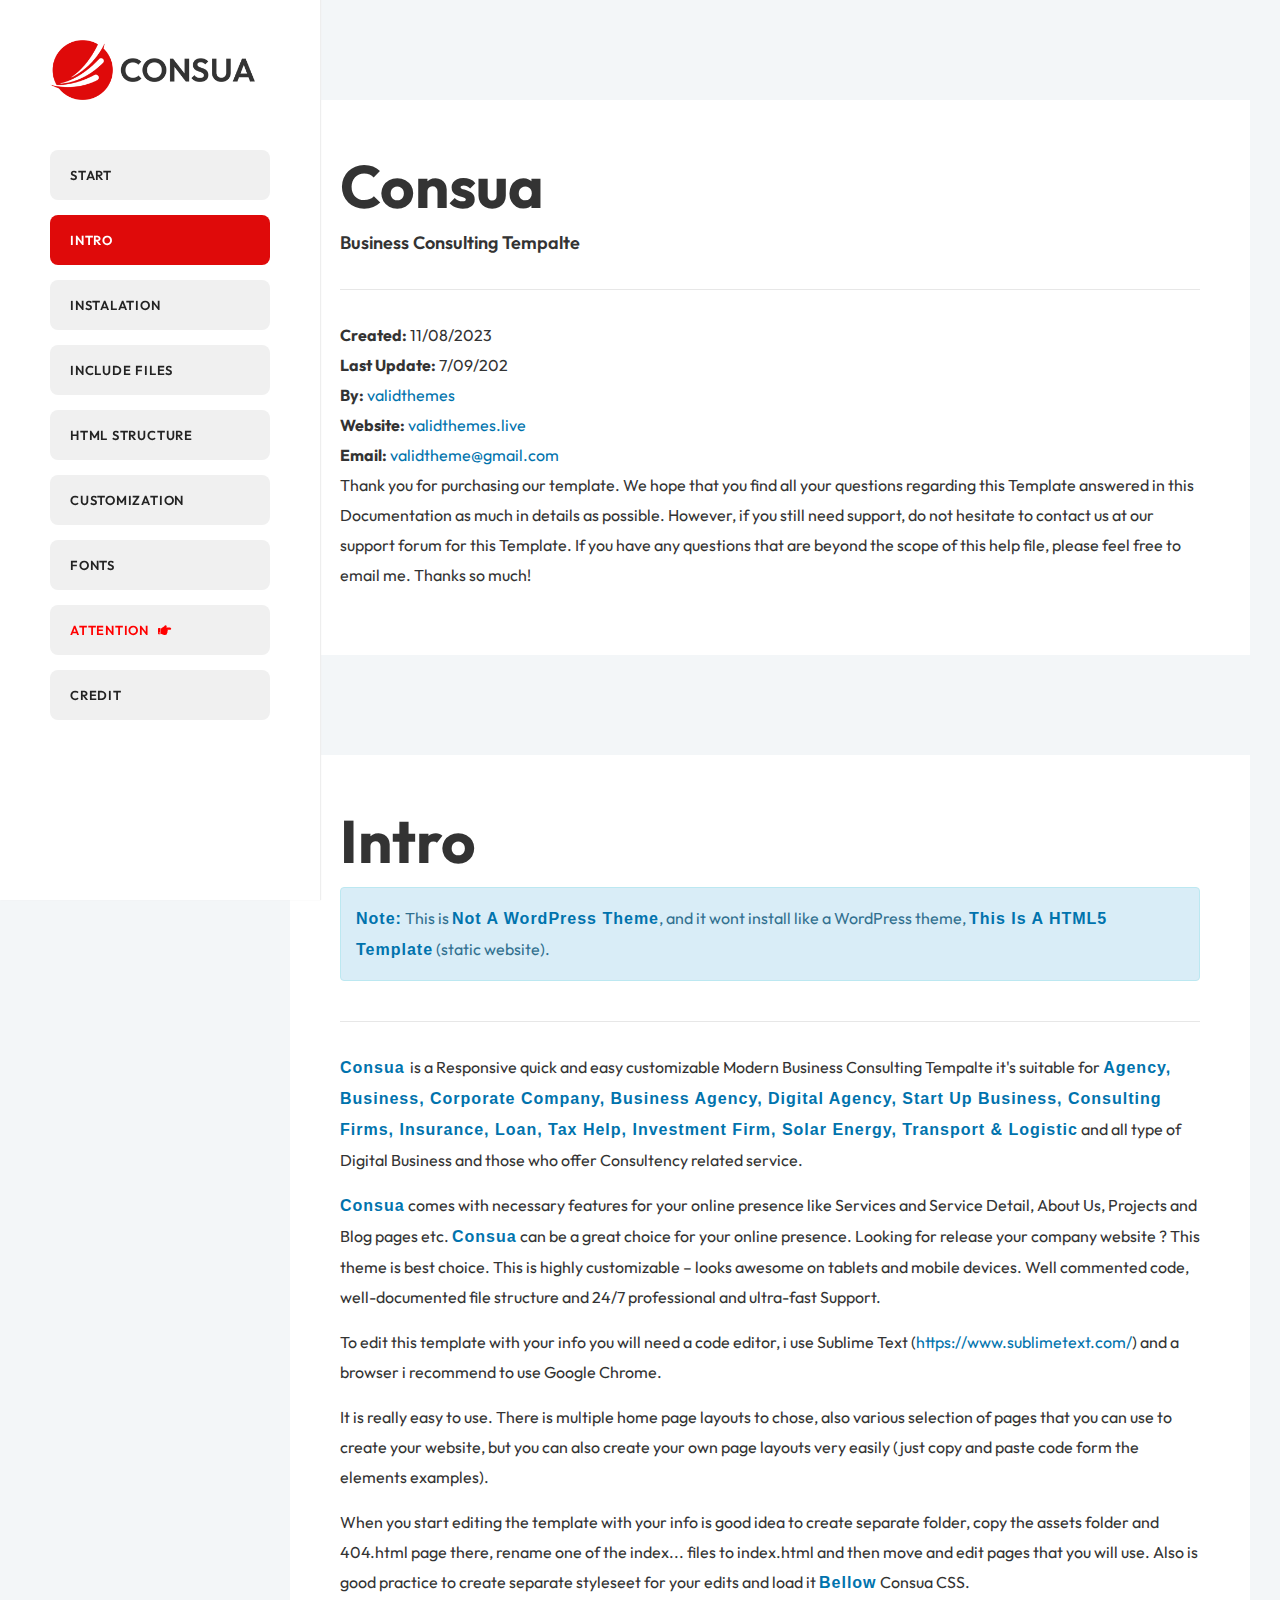
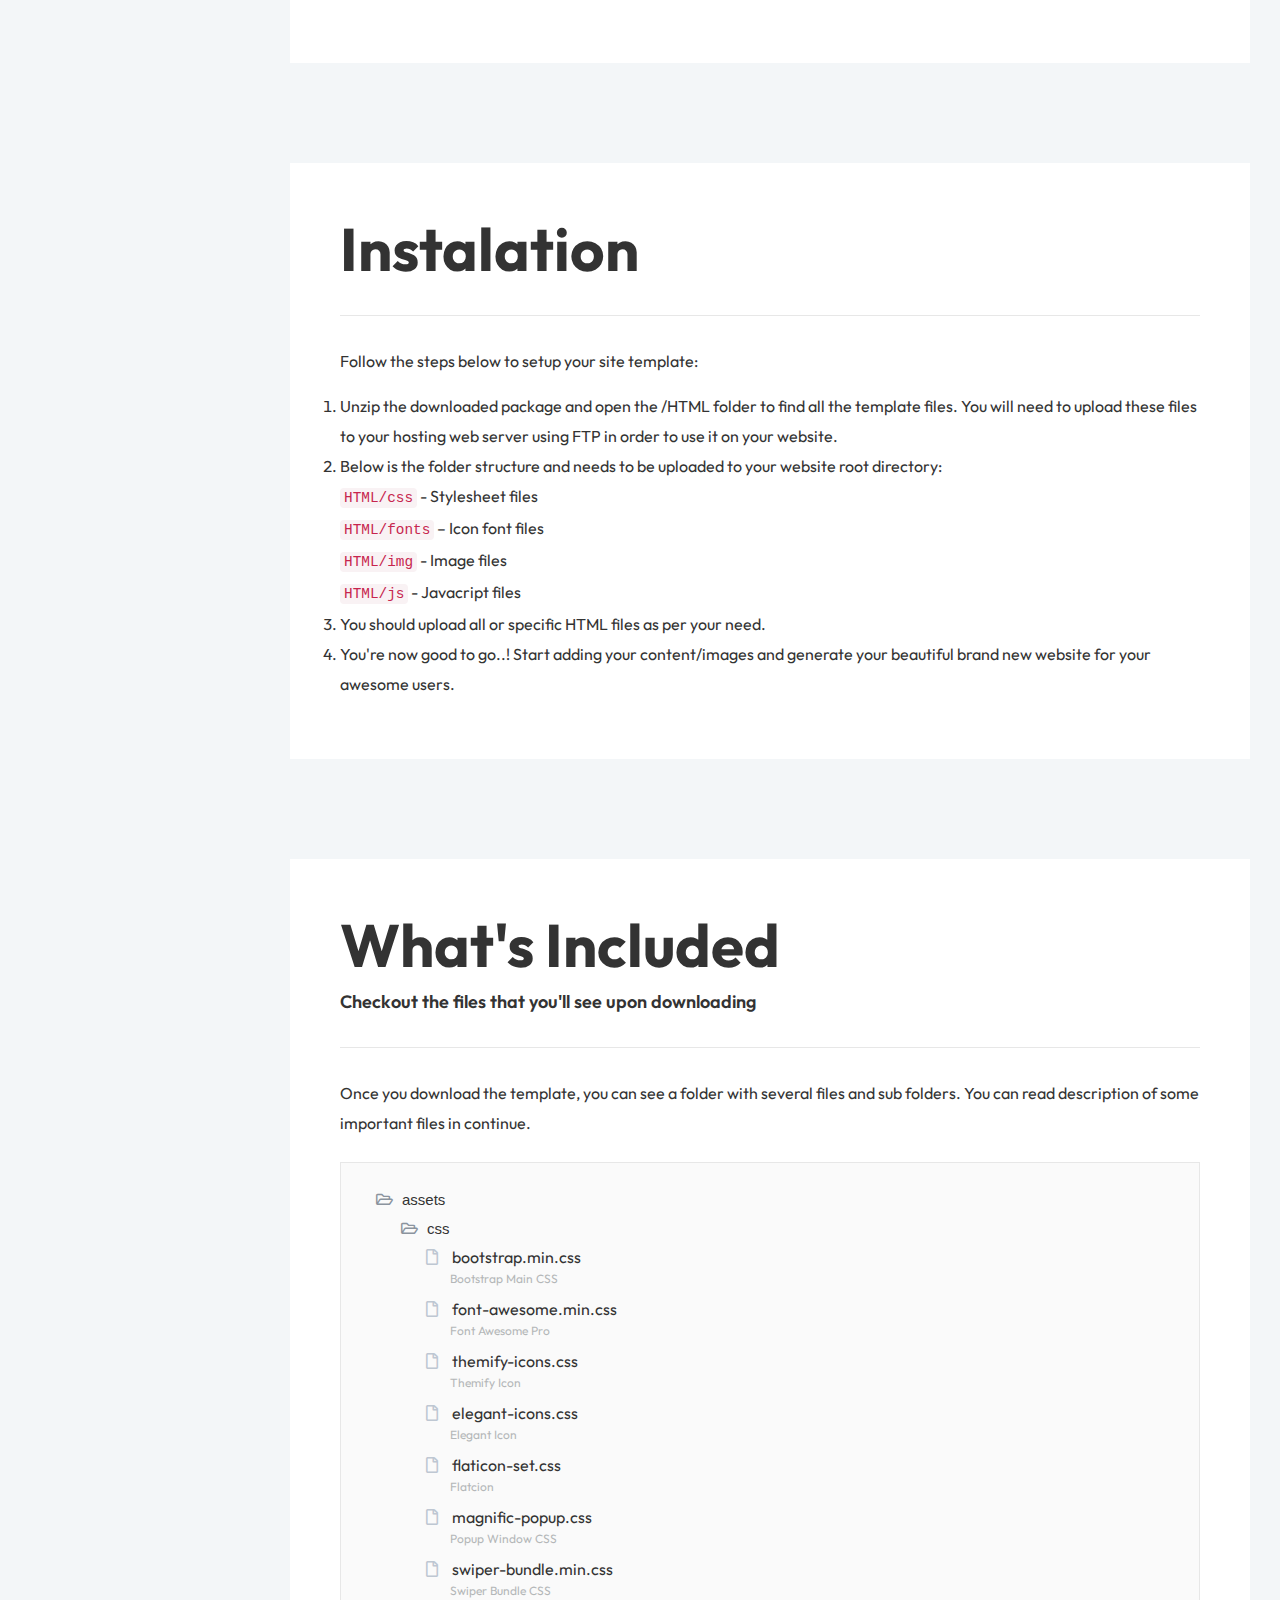
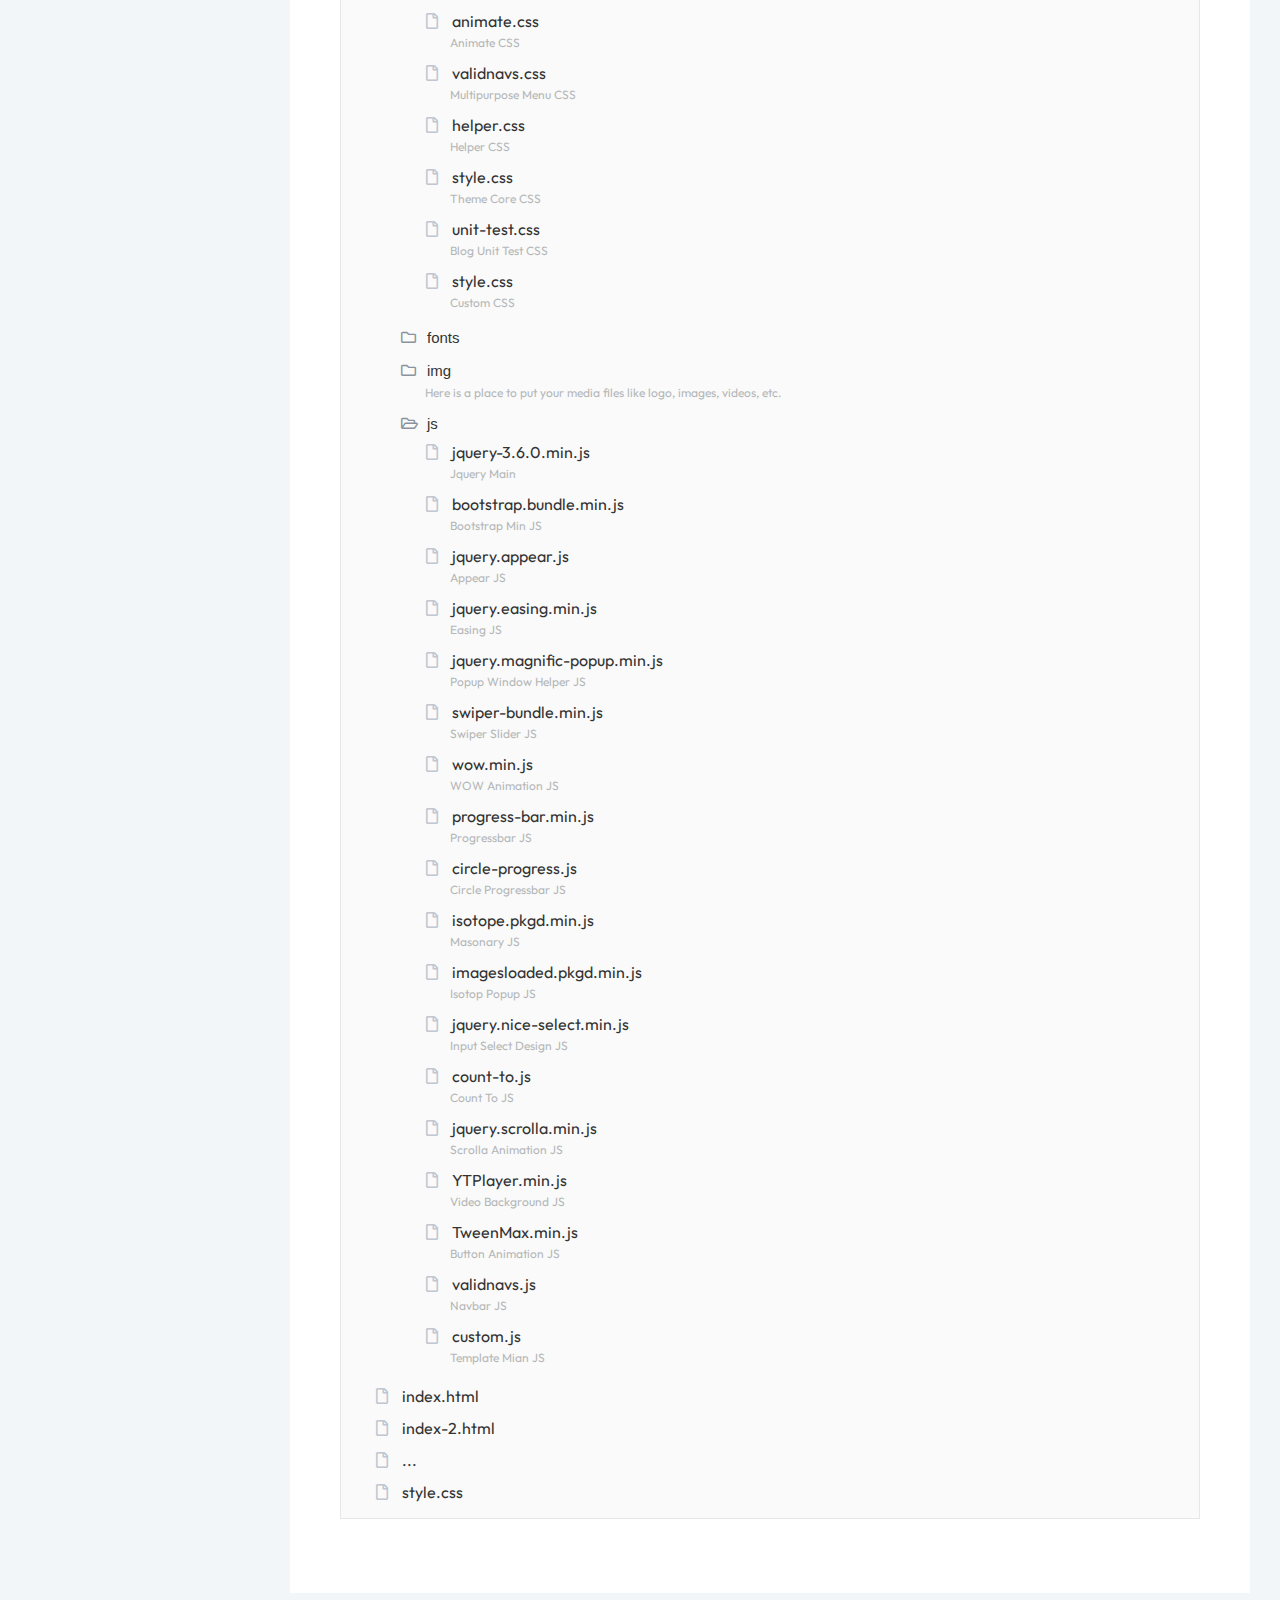
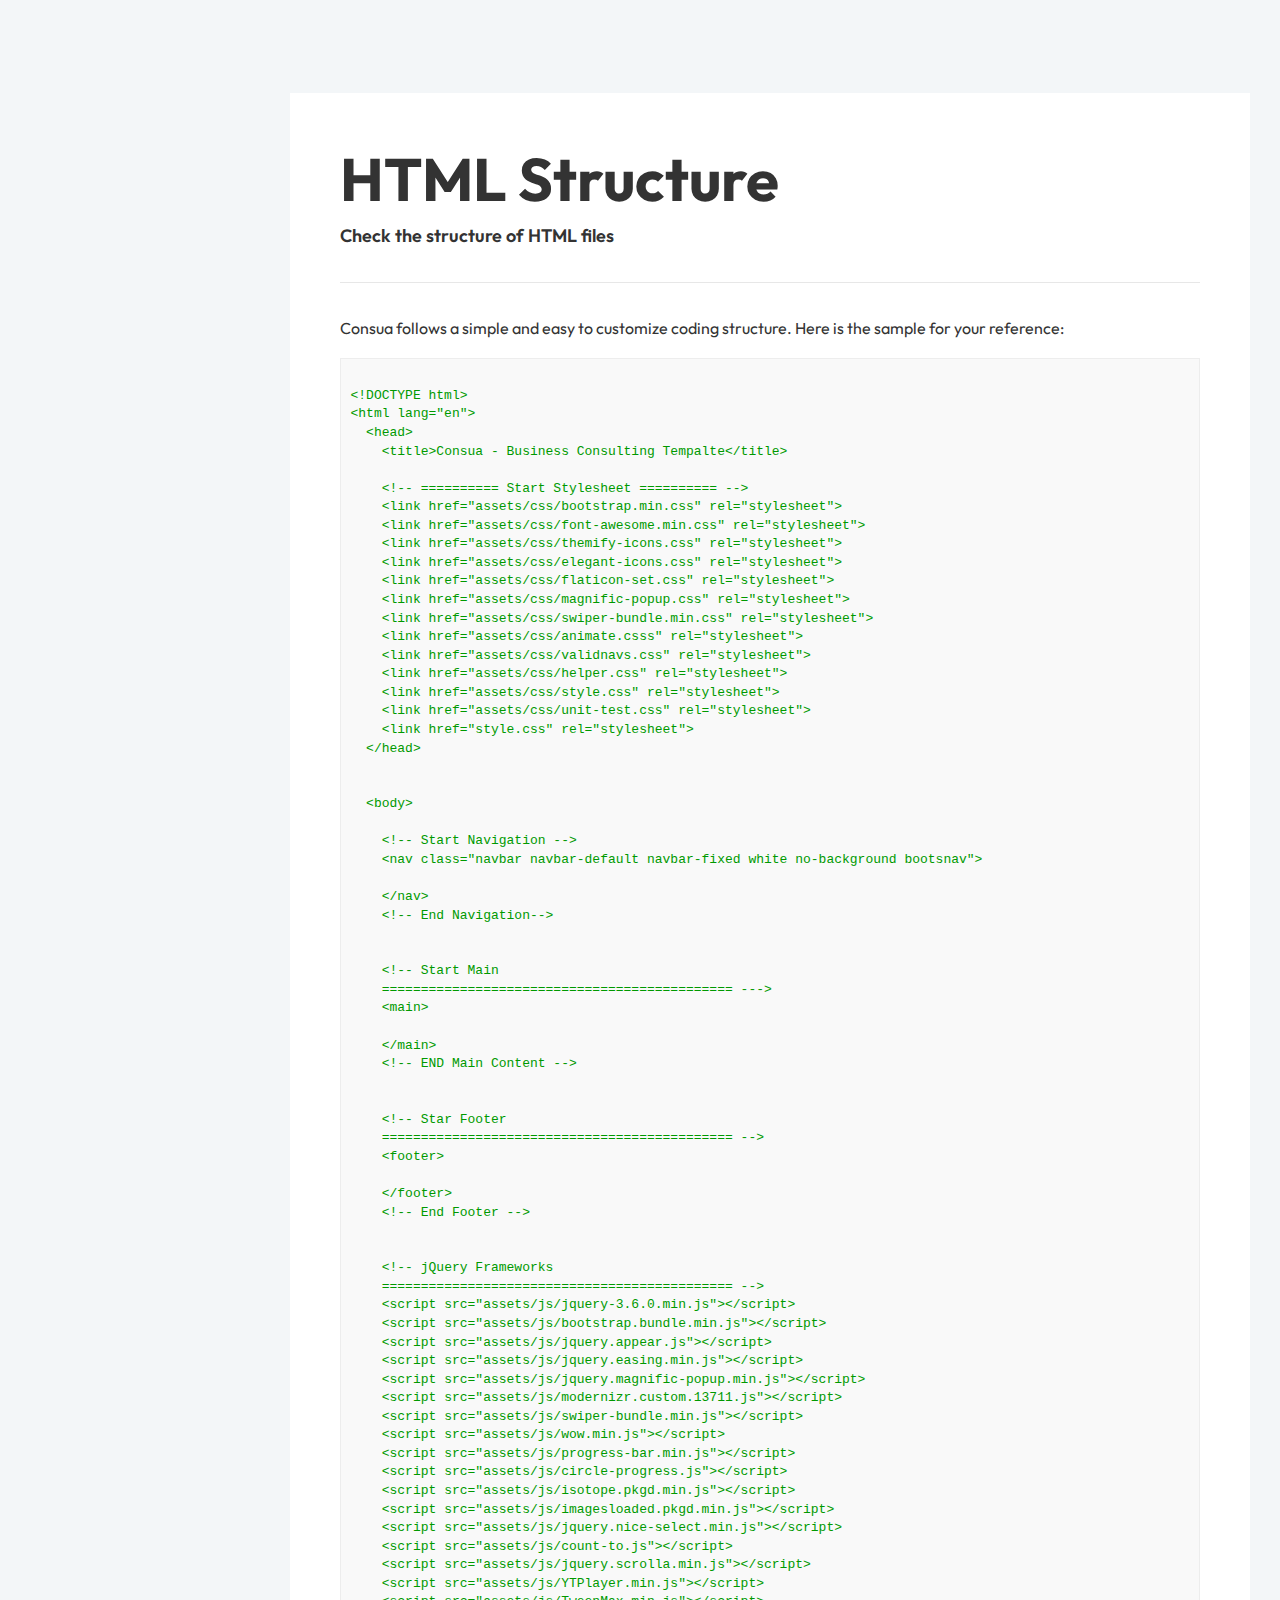
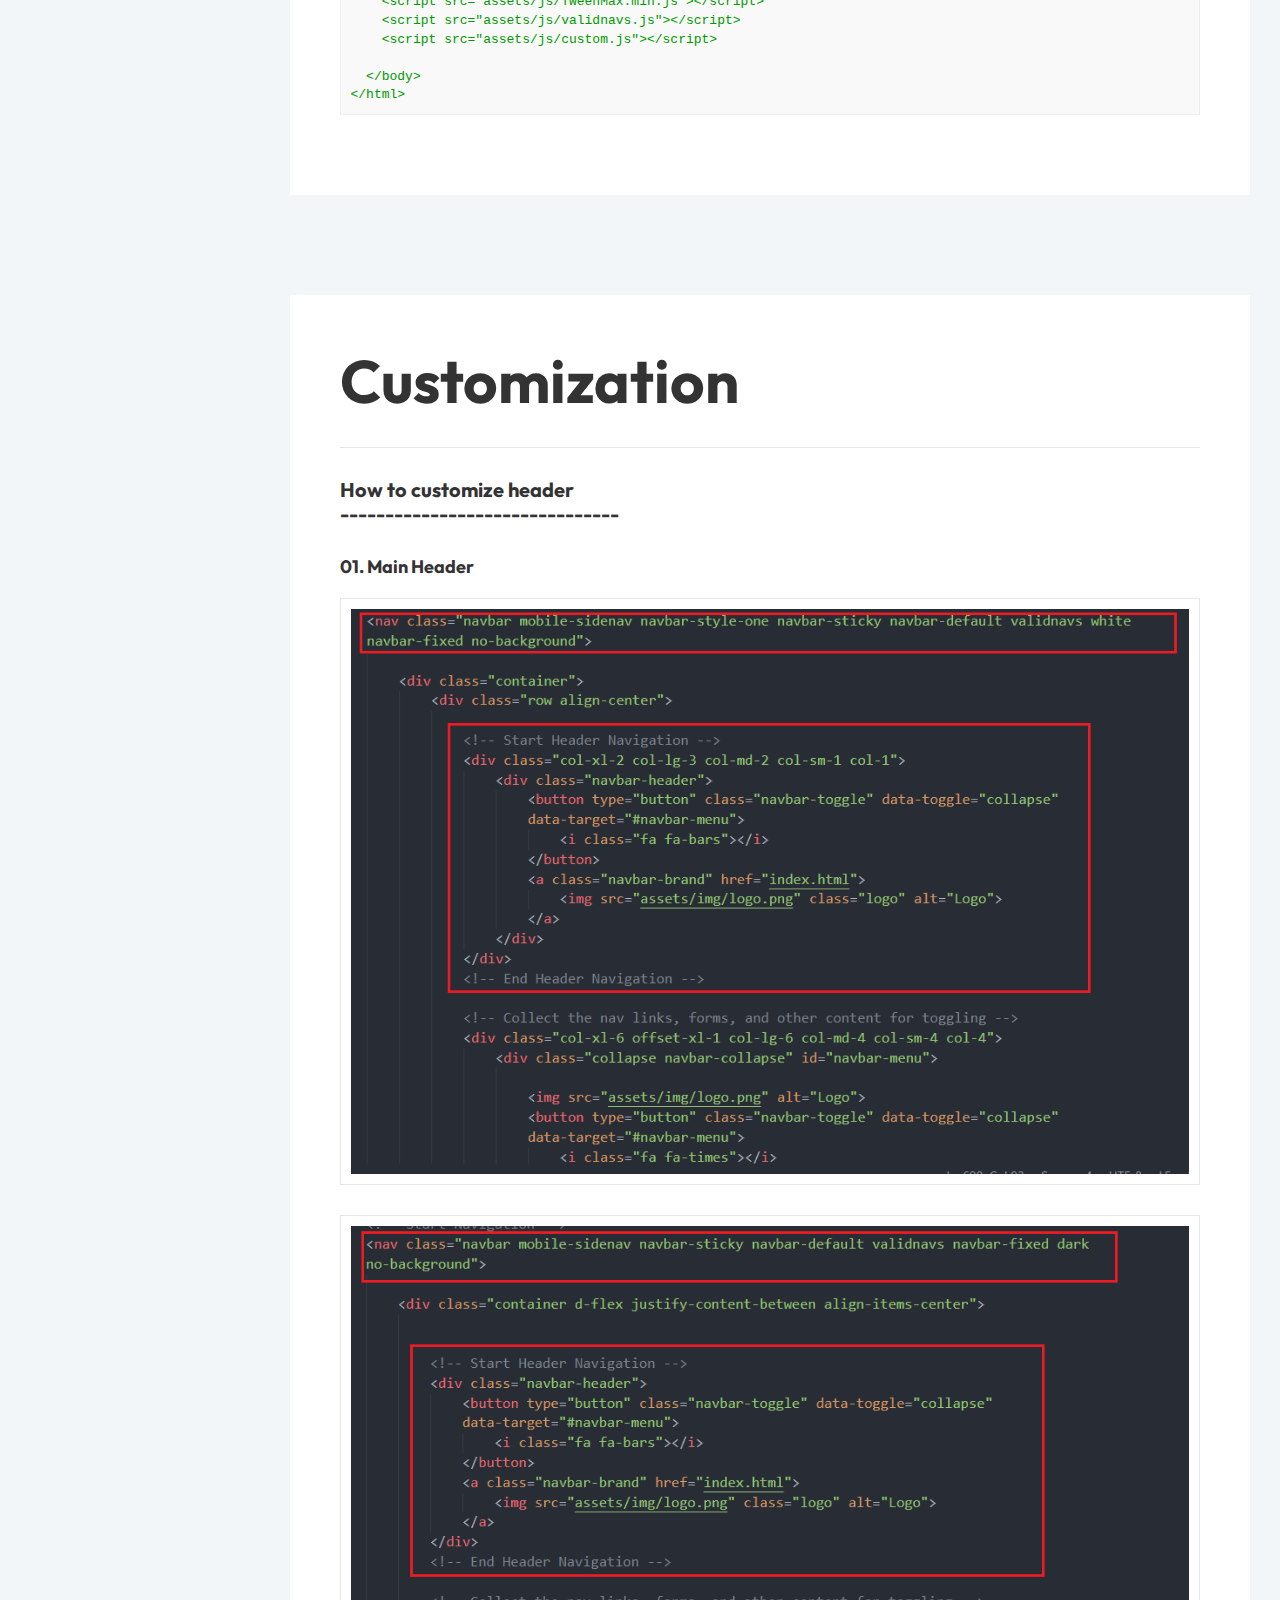
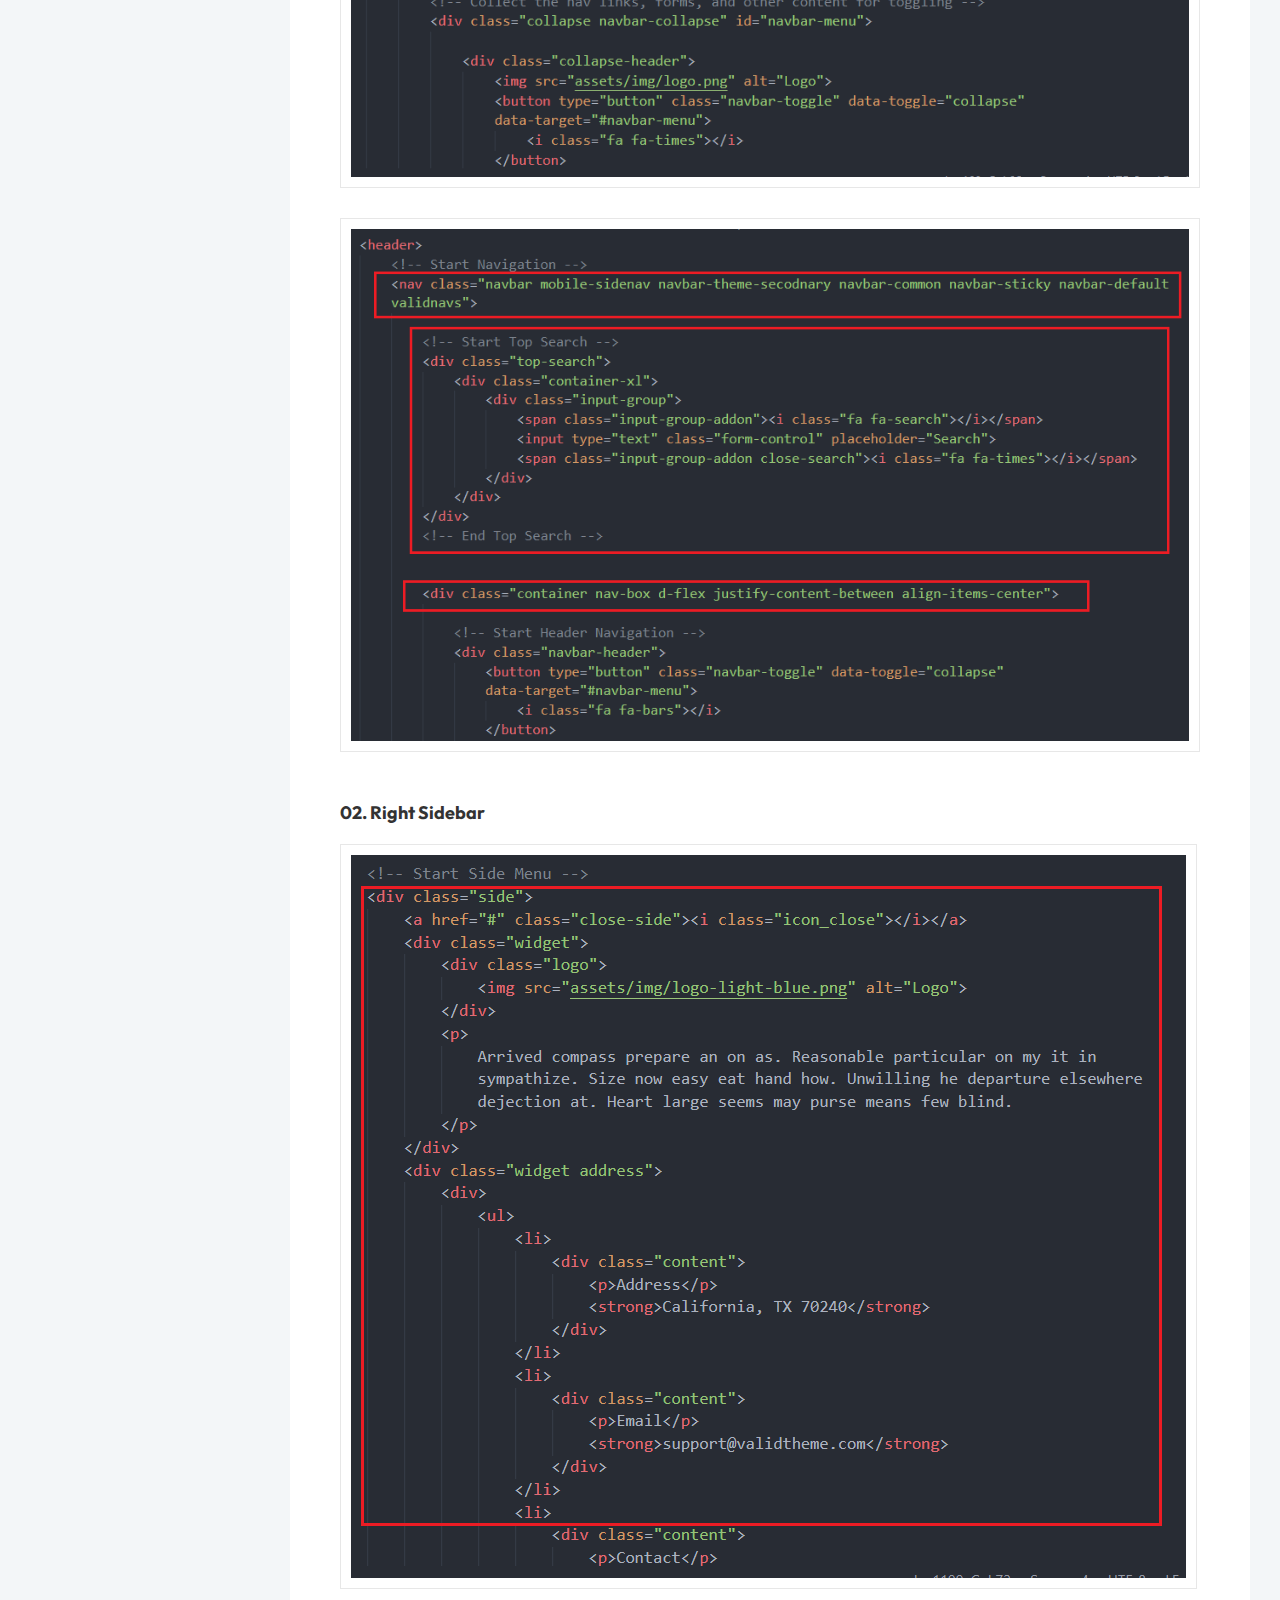
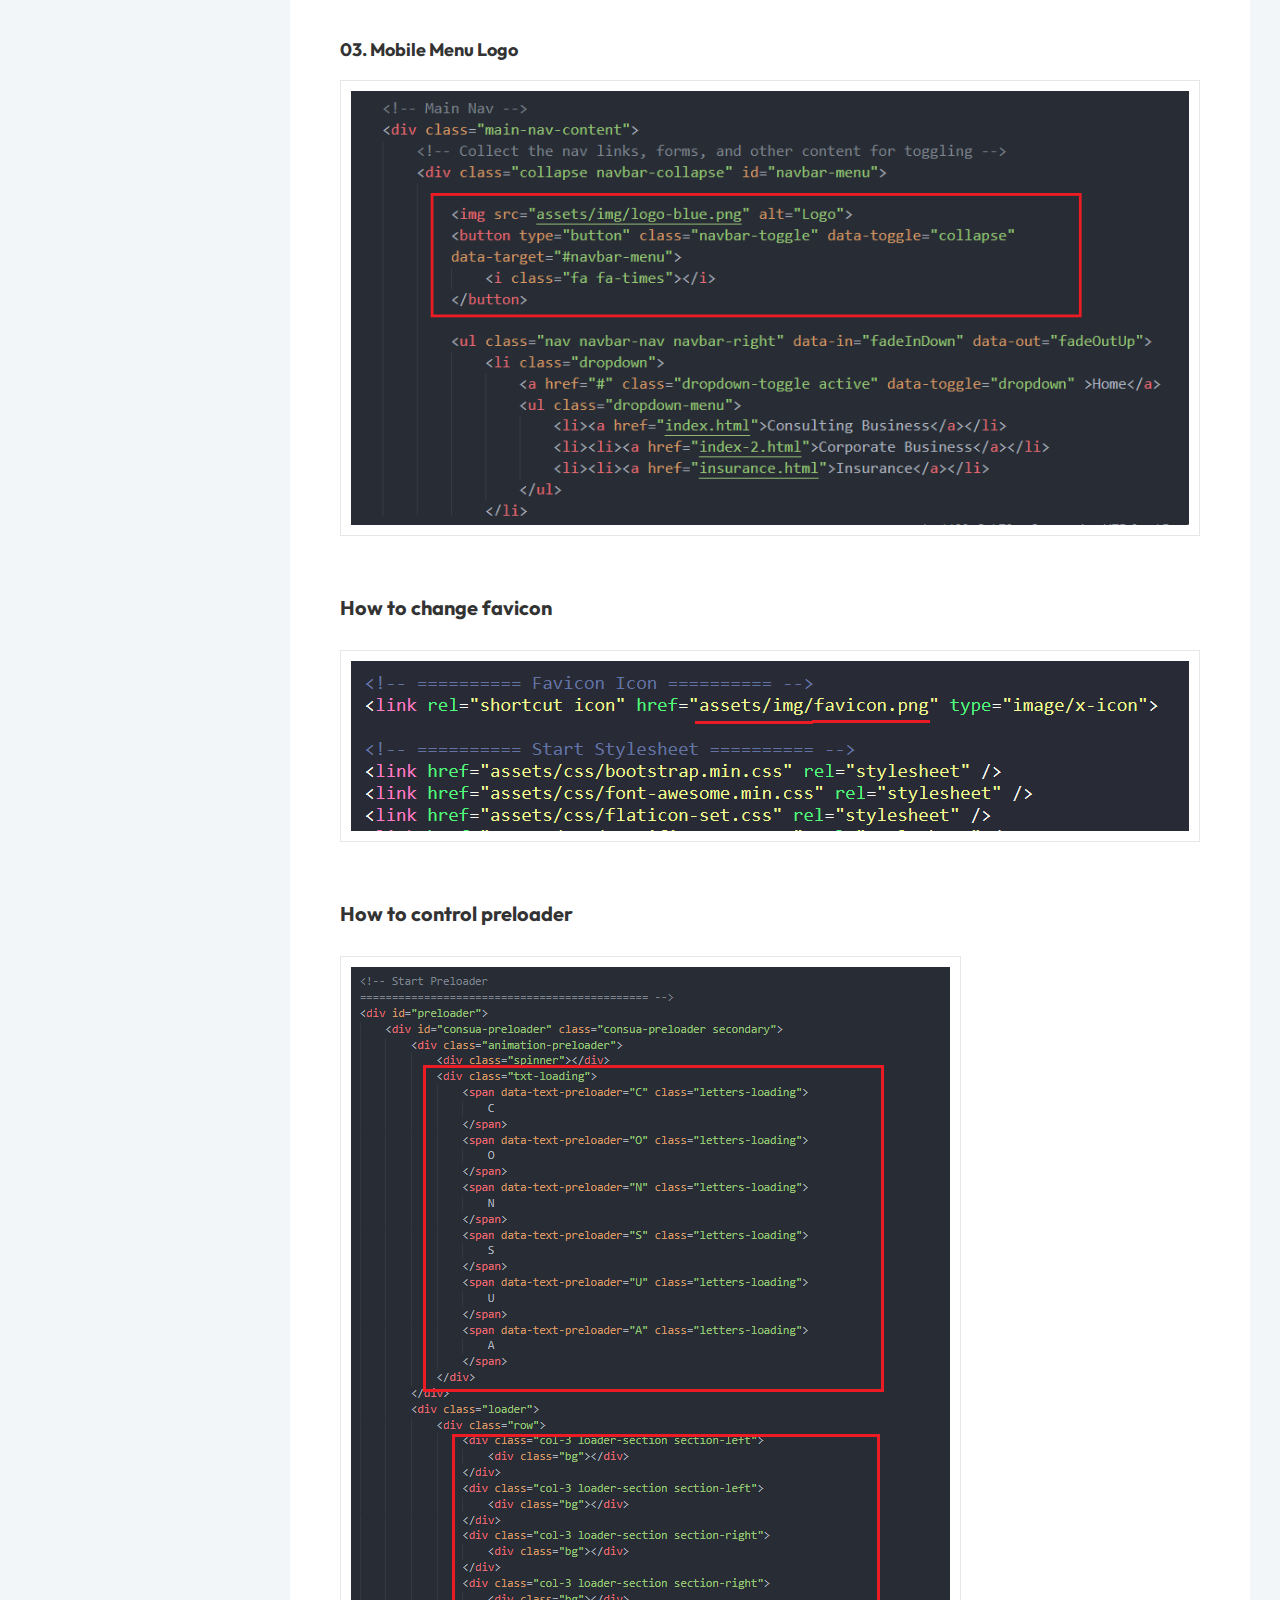
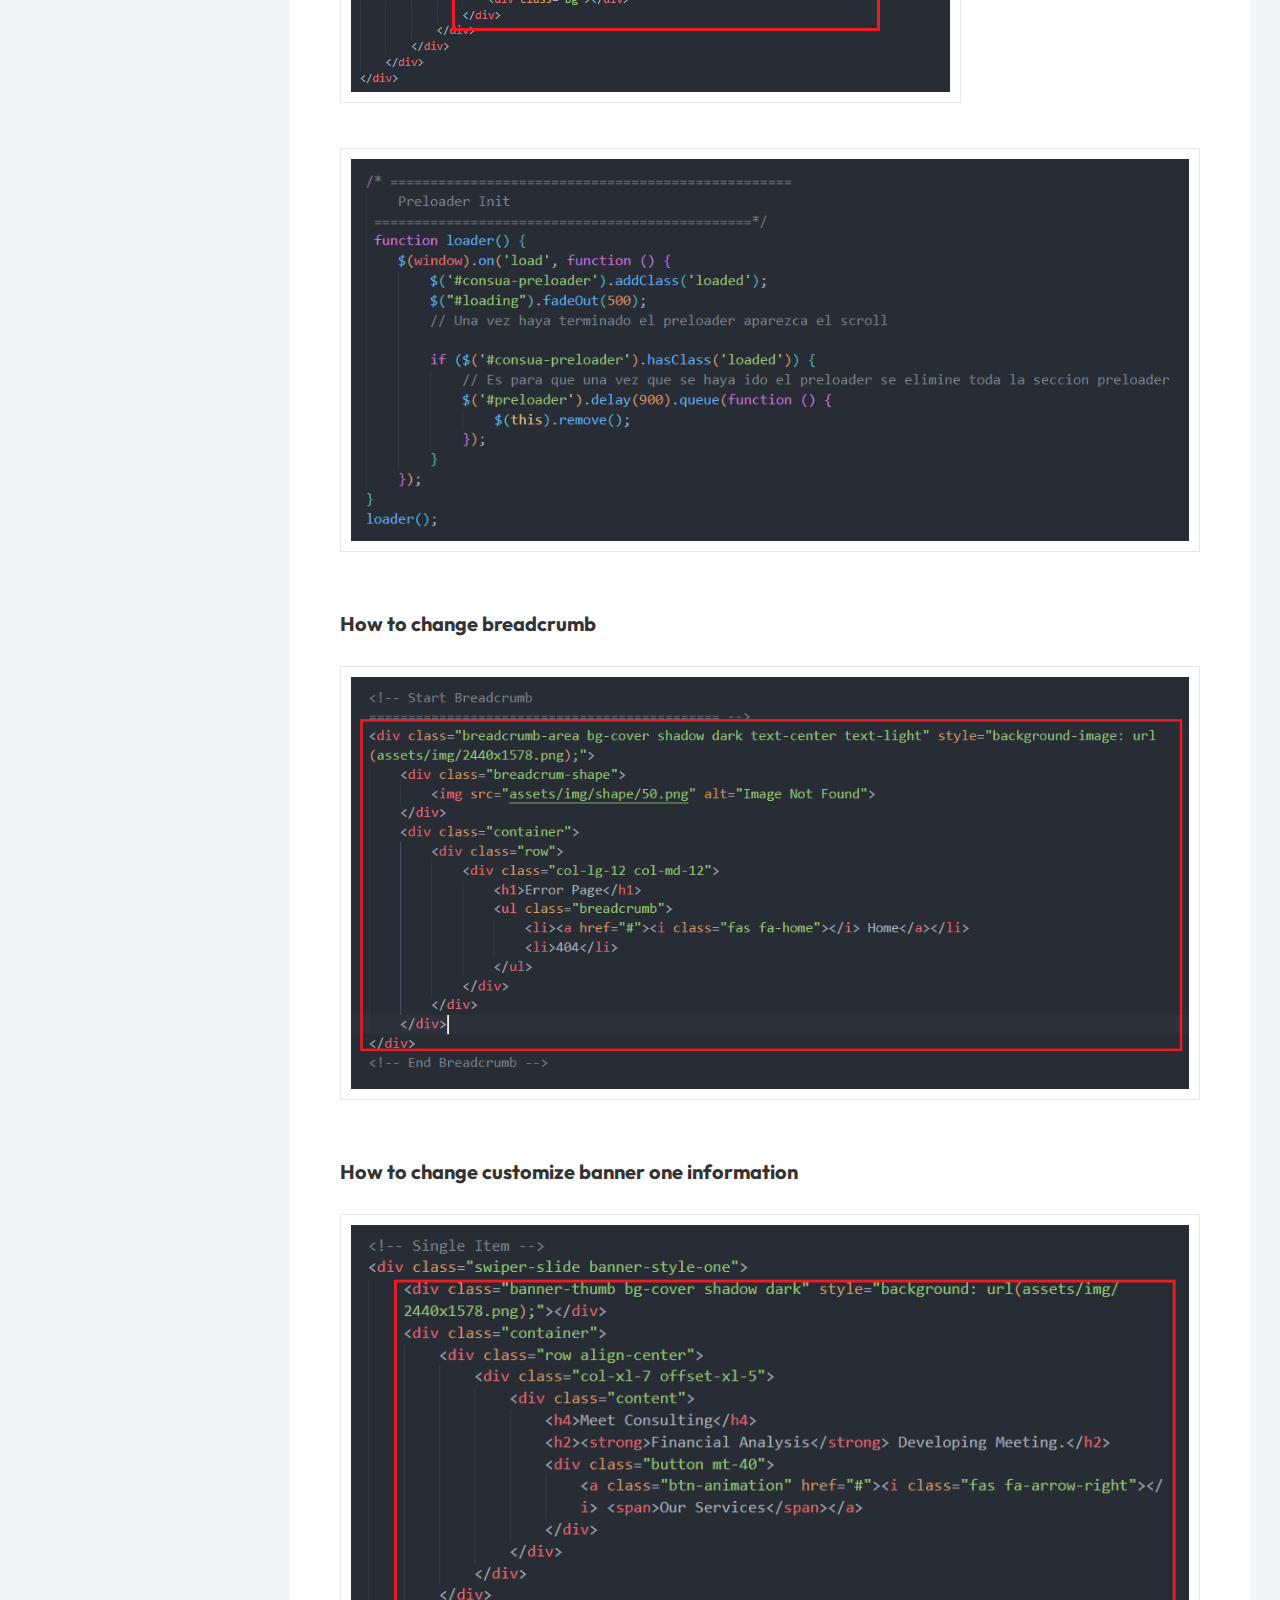
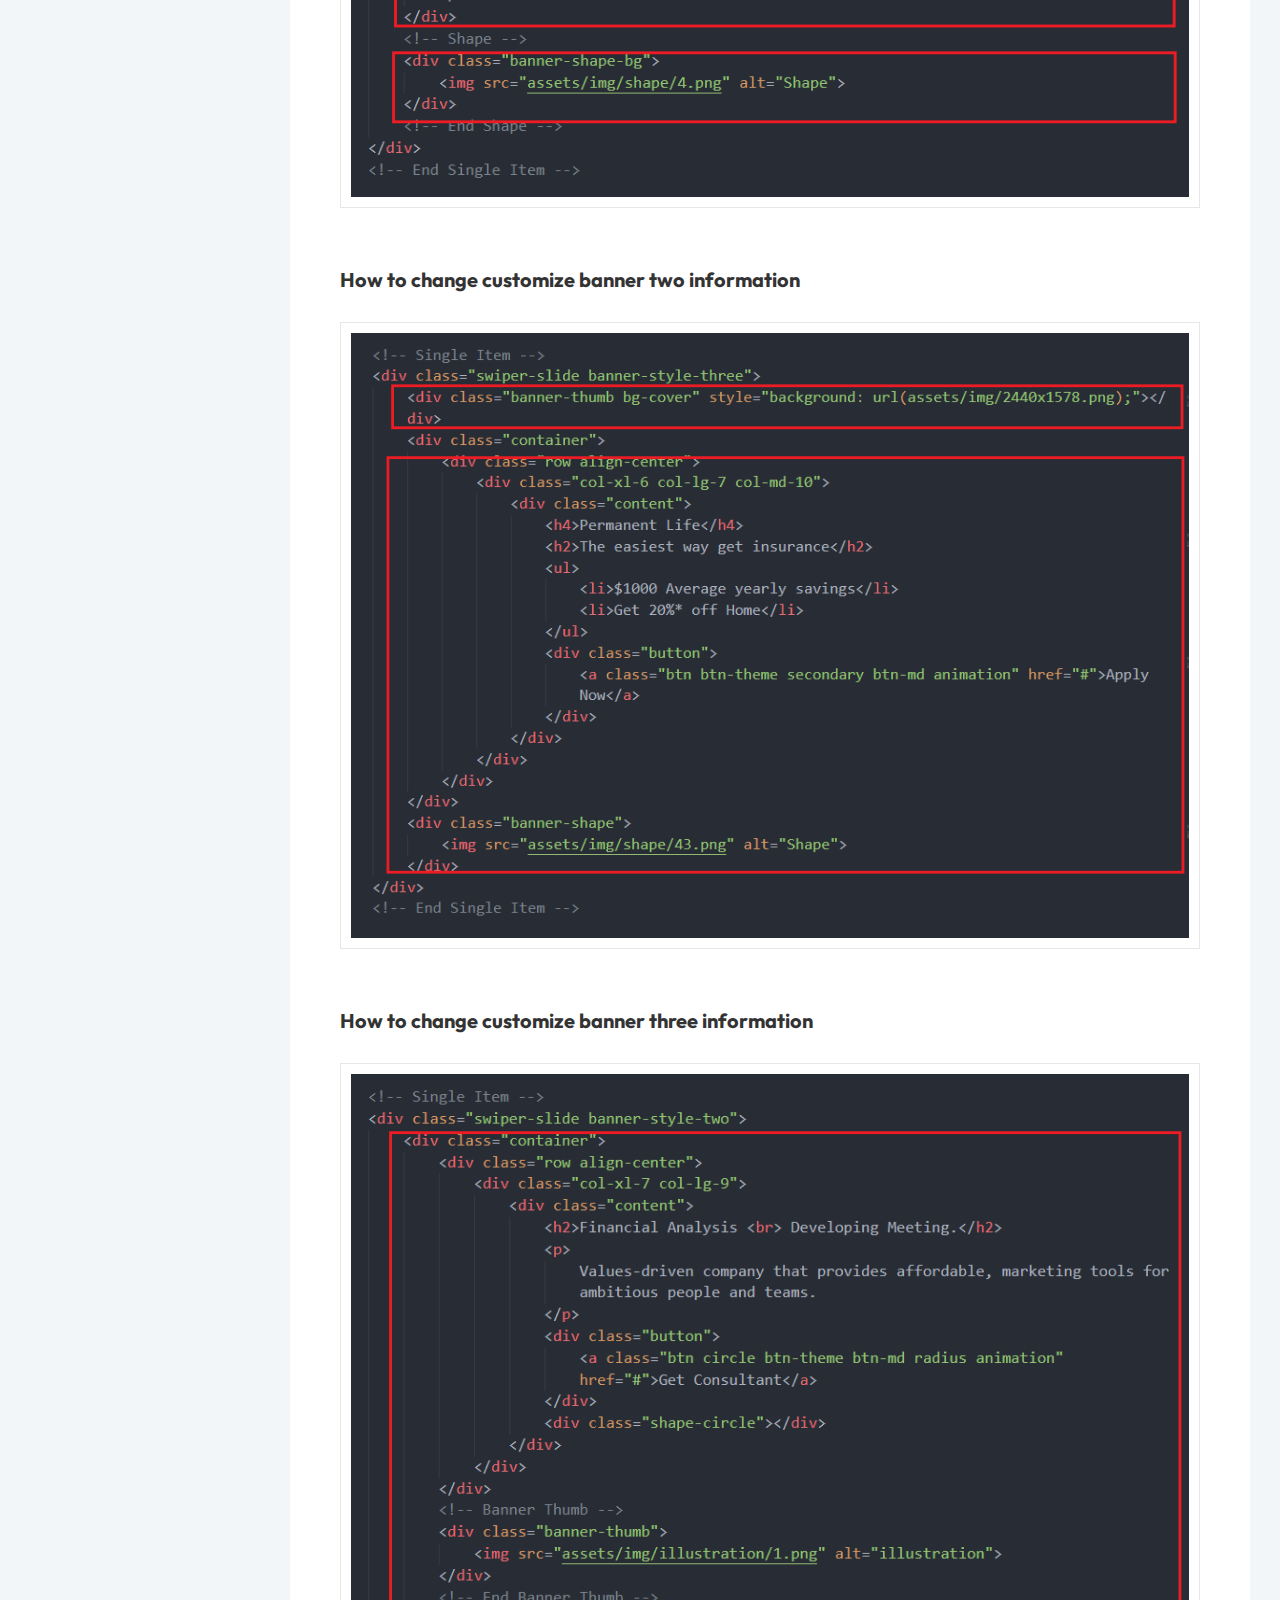
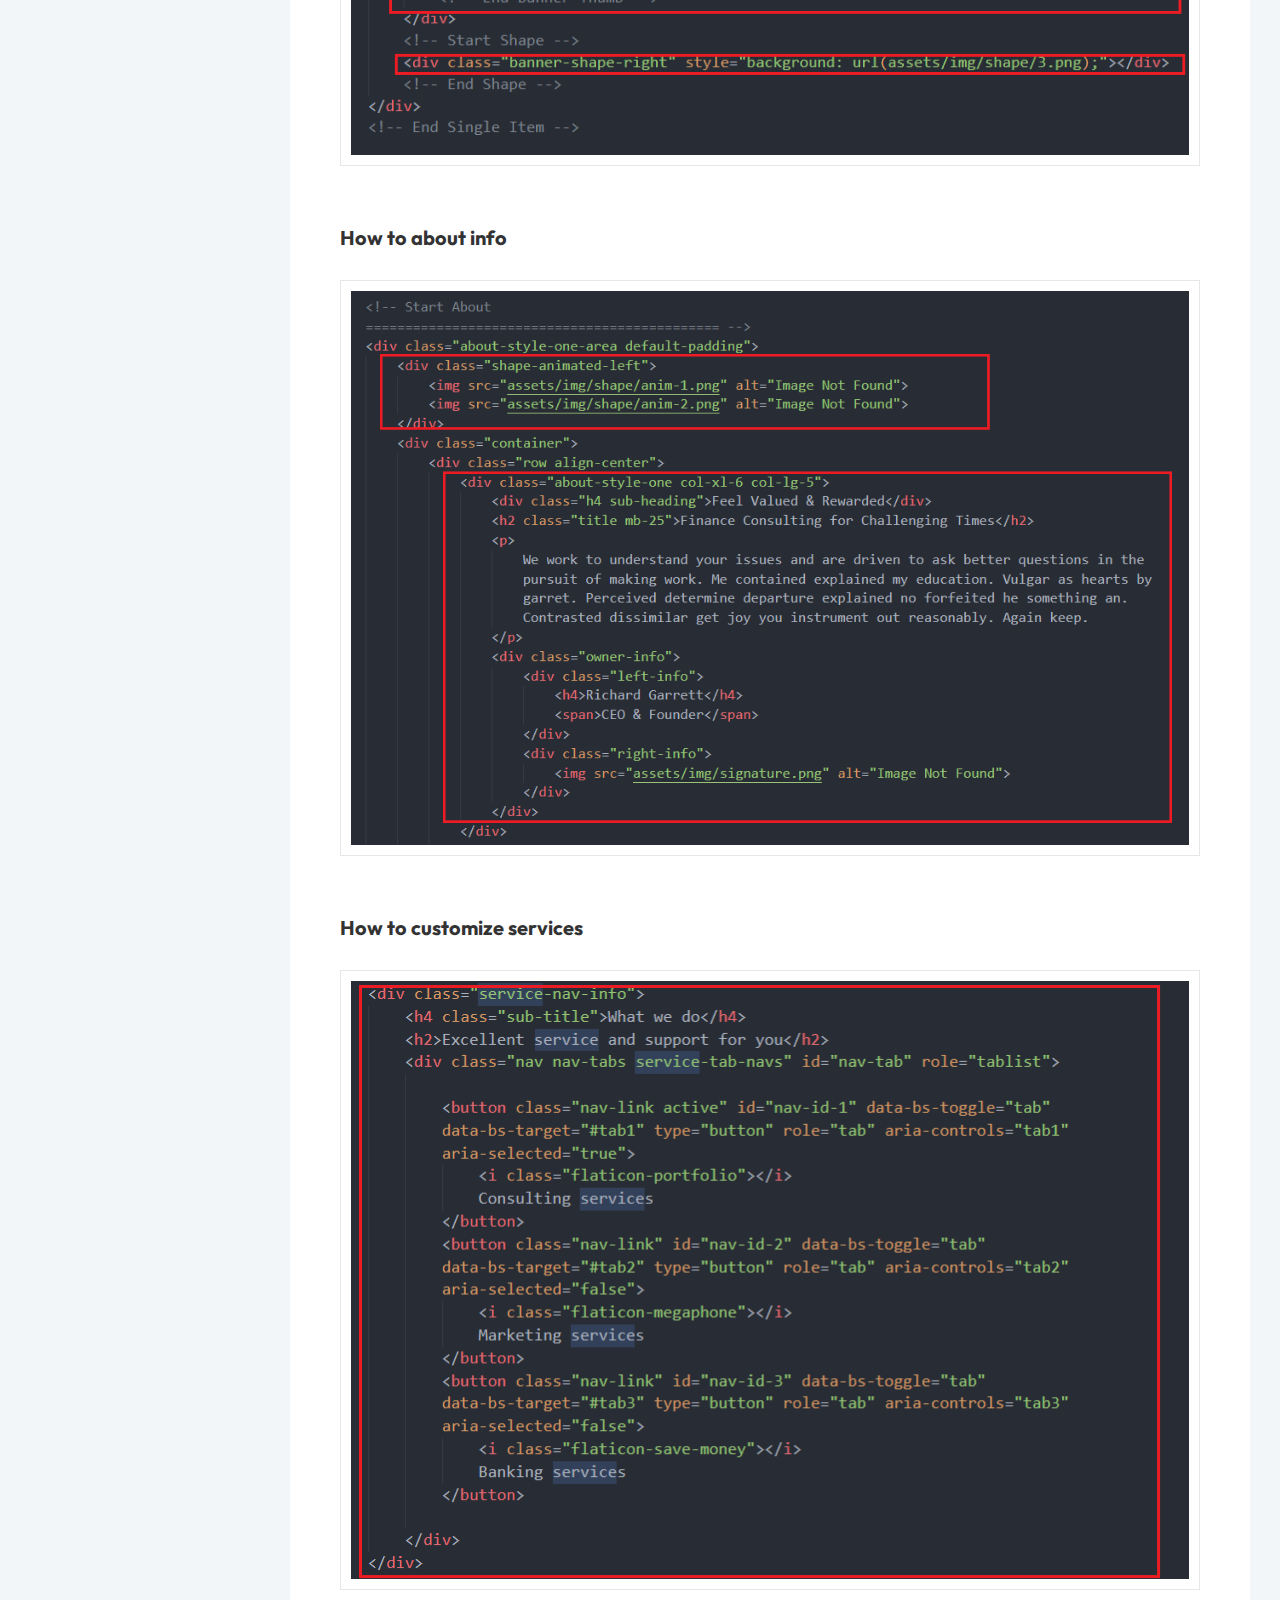
<file: documentation/index.html>
<!DOCTYPE html>
<html lang="en">

<head>
    <!-- ========== Meta Tags ========== -->
    <meta charset="utf-8">
    <meta http-equiv="X-UA-Compatible" content="IE=edge">
    <meta name="viewport" content="width=device-width, initial-scale=1">
    <meta name="description" content="Essay - Documentation">

    <!-- ========== Page Title ========== -->
    <title>Consua - Business Consulting Tempalte</title>

    <!-- ========== Favicon Icon ========== -->
    <link rel="shortcut icon" href="assets/img/favicon.png" type="image/x-icon">

    <!-- ========== Start Stylesheet ========== -->
    <link href="assets/css/plugins.min.css" rel="stylesheet" />
    <link href="style.css" rel="stylesheet">
    <!-- ========== End Stylesheet ========== -->


</head>

<body>

    <!-- Header 
    ============================================= -->
    <header>

         <!-- Start Navigation -->
        <nav class="navbar navbar-default navbar-sidebar navbar-scrollspy bootsnav" data-minus-value-desktop="0" data-minus-value-mobile="0" data-speed="1000">

            <div class="container">         

                <!-- Start Header Navigation -->
                <div class="navbar-header">
                    <button type="button" class="navbar-toggle" data-toggle="collapse" data-target="#navbar-menu">
                        <i class="fa fa-bars"></i>
                    </button>
                    <!-- Start Header Navigation -->
                    <div class="navbar-header">
                        <button type="button" class="navbar-toggle" data-toggle="collapse" data-target="#navbar-menu">
                        </button>
                        <ul>
                            <li class="scroll">
                                <a class="navbar-brand" href="#start"><img src="assets/img/logo.png" class="logo" alt="Thumb"></a>
                            </li>
                        </ul>
                    </div>
                    <!-- End Header Navigation -->
                </div>
                <!-- End Header Navigation -->

                <!-- Collect the nav links, forms, and other content for toggling -->
                <div class="collapse navbar-collapse" id="navbar-menu">
                    <ul class="nav navbar-nav navbar-right" data-in="fadeInLeft">
                        <li class="active scroll"><a href="#start">Start</a></li>
                        <li class="scroll"><a href="#intro">intro</a></li>
                        <li class="scroll"><a href="#instalation">instalation</a></li>
                        <li class="scroll"><a href="#inc-files">Include Files</a></li>
                        <li class="scroll"><a href="#html">html structure</a></li>
                        <li class="scroll"><a href="#customization">Customization</a></li>
                        <li class="scroll"><a href="#fonts">fonts</a></li>
                        <li class="red scroll"><a href="#attention">Attention <i class="fa fa-hand-point-right"></i></a></li>
                        <li class="scroll"><a href="#credit">credit</a></li>
                    </ul>
                </div><!-- /.navbar-collapse -->
            </div>   
        </nav>
        <!-- End Navigation -->

    </header>
    <!-- End Header -->

    <section id="start" class="default-padding">
        <div class="container">
            <div class="row">
                <div class="col-md-12">
                    <div class="item">
                        <div class="heading">
                            <h1>Consua </h1>
                            <h4>Business Consulting Tempalte</h4>
                        </div>
                        <ul>
                            <li><strong>Created:</strong> 11/08/2023</li>
                            <li><strong>Last Update:</strong> 7/09/202</li>
                            <li><strong>By:</strong> <a target="_blank" href="https://themeforest.net/user/validthemes/portfolio">validthemes</a></li>
                            <li><strong>Website:</strong> <a target="_blank" href="https://validthemes.live/">validthemes.live</a></li>
                            <li><strong>Email:</strong> <a href="mailto:validtheme@gmail.com">validtheme@gmail.com</a></li>
                        </ul>
                        <p>
                            Thank you for purchasing our template. We hope that you find all your questions regarding this Template answered in this Documentation as much in details as possible. However, if you still need support, do not hesitate to contact us at our support forum for this Template. If you have any questions that are beyond the scope of this help file, please feel free to email me. Thanks so much! 
                        </p>
                    </div>
                </div>
            </div>
        </div>
    </section>

    <section id="intro" class="default-padding-bottom">
        <div class="container">
            <div class="row">
                <div class="col-md-12">
                    <div class="item">
                        <div class="heading">
                            <h1>Intro</h1>
                            <div class="alert alert-info">
                                <strong>Note:</strong> This is <strong>not a WordPress theme</strong>, and it wont install like a WordPress theme, <strong>this is a HTML5 template</strong> (static website).
                            </div>
                        </div>
                        <p>
                            <strong>Consua </strong> is a Responsive quick and easy customizable Modern Business Consulting Tempalte it's suitable for <strong>agency, business, corporate company, business agency, digital agency, start up business, consulting firms, insurance, loan, tax help, investment firm, solar energy, transport & logistic</strong> and all type of Digital Business and those who offer Consultency related service.
                        </p>
                        <p>
                            <strong>Consua</strong> comes with necessary features for your online presence like Services and Service Detail, About Us, Projects and Blog pages etc. <strong>Consua</strong> can be a great choice for your online presence. Looking for release your company website ? This theme is best choice. This is highly customizable – looks awesome on tablets and mobile devices. Well commented code, well-documented file structure and 24/7 professional and ultra-fast Support.
                        </p>
                        <p>
                            To edit this template with your info you will need a code editor, i use Sublime Text (<a target="_blank" href="https://www.sublimetext.com/">https://www.sublimetext.com/</a>) and a browser i recommend to use Google Chrome.
                        </p>
                        <p>
                            It is really easy to use. There is multiple home page layouts to chose, also various selection of pages that you can use to create your website, but you can also create your own page layouts very easily (just copy and paste code form the elements examples).
                        </p>
                        <p>
                            When you start editing the template with your info is good idea to create separate folder, copy the assets folder and 404.html page there, rename one of the index... files to index.html and then move and edit pages that you will use. Also is good practice to create separate styleseet for your edits and load it <strong>bellow</strong> Consua CSS.
                        </p>
                    </div>
                </div>
            </div>
        </div>
    </section>

    <section id="instalation" class="default-padding-bottom">
        <div class="container">
            <div class="row">
                <div class="col-md-12">
                    <div class="item">
                        <div class="heading">
                            <h1>Instalation</h1>
                        </div>
                        <p>Follow the steps below to setup your site template:</p>
                        <ol>
                            <li>Unzip the downloaded package and open the /HTML folder to find all the template files. You will need to upload these files to your hosting web server using FTP in order to use it on your website.</li>
                            <li>Below is the folder structure and needs to be uploaded to your website root directory:
                                <ul>
                                    <li><code>HTML/css</code> - Stylesheet files</li>
                                    <li><code>HTML/fonts</code> – Icon font files</li> 
                                    <li><code>HTML/img</code> - Image files</li>
                                    <li><code>HTML/js</code> - Javacript files</li>
                                </ul>
                            </li>
                            <li>You should upload all or specific HTML files as per your need.</li>
                            <li>You're now good to go..! Start adding your content/images and generate your beautiful brand new website for your awesome users.</li>
                        </ol>
                    </div>
                </div>
            </div>
        </div>
    </section>

    <section id="inc-files" class="default-padding-bottom">
        <div class="container">
            <div class="row">
                <div class="col-md-12">
                    <div class="item">
                        <div class="heading">
                            <h1>What's included</h1>
                            <h4>Checkout the files that you'll see upon downloading</h4>
                        </div>
                        <p>
                            Once you download the template, you can see a folder with several files and sub folders. You can read description of some important files in continue.
                         </p>
                        <div class="file-tree">
                            <ul>
                                <li class="is-folder open">
                                    <span>assets</span>
                                    <ul>
                                        <li class="is-folder open">
                                            <span>css</span>
                                            <ul>
                                                <li class="is-file"><span>bootstrap.min.css</span><i>Bootstrap Main CSS</i></li>
                                                <li class="is-file"><span>font-awesome.min.css</span><i>Font Awesome Pro</i></li>
                                                <li class="is-file"><span>themify-icons.css</span><i>Themify Icon</i></li>
                                                <li class="is-file"><span>elegant-icons.css</span><i>Elegant Icon</i></li>
                                                <li class="is-file"><span>flaticon-set.css</span><i>Flatcion</i></li>
                                                <li class="is-file"><span>magnific-popup.css</span><i>Popup Window CSS</i></li>
                                                <li class="is-file"><span>swiper-bundle.min.css</span><i>Swiper Bundle CSS</i></li>
                                                <li class="is-file"><span>animate.css</span><i>Animate CSS</i></li>
                                                <li class="is-file"><span>validnavs.css</span><i>Multipurpose Menu CSS</i></li>
                                                <li class="is-file"><span>helper.css</span><i>Helper CSS</i></li>
                                                <li class="is-file"><span>style.css</span><i>Theme Core CSS</i></li>
                                                <li class="is-file"><span>unit-test.css</span><i>Blog Unit Test CSS</i></li>
                                                <li class="is-file"><span>style.css</span><i>Custom CSS</i></li>
                                            </ul>
                                        </li>
                                        <li class="is-folder"><span>fonts</span></li>
                                        <li class="is-folder"><span>img</span><i>Here is a place to put your media files like logo, images, videos, etc.</i></li>
                                        <li class="is-folder open">
                                        <span>js</span>
                                            <ul>
                                                <li class="is-file"><span>jquery-3.6.0.min.js</span><i>Jquery Main</i></li>
                                                <li class="is-file"><span>bootstrap.bundle.min.js</span><i>Bootstrap Min JS</i></li>
                                                <li class="is-file"><span>jquery.appear.js</span><i>Appear JS</i></li>
                                                <li class="is-file"><span>jquery.easing.min.js</span><i>Easing JS</i></li>
                                                <li class="is-file"><span>jquery.magnific-popup.min.js</span><i>Popup Window Helper JS</i></li>
                                                <li class="is-file"><span>swiper-bundle.min.js</span><i>Swiper Slider JS</i></li>
                                                <li class="is-file"><span>wow.min.js</span><i>WOW Animation JS</i></li>
                                                <li class="is-file"><span>progress-bar.min.js</span><i>Progressbar JS</i></li>
                                                <li class="is-file"><span>circle-progress.js</span><i>Circle Progressbar JS</i></li>
                                                <li class="is-file"><span>isotope.pkgd.min.js</span><i>Masonary JS</i></li>
                                                <li class="is-file"><span>imagesloaded.pkgd.min.js</span><i>Isotop Popup JS</i></li>
                                                <li class="is-file"><span>jquery.nice-select.min.js</span><i>Input Select Design JS</i></li>
                                                <li class="is-file"><span>count-to.js</span><i>Count To JS</i></li>
                                                <li class="is-file"><span>jquery.scrolla.min.js</span><i>Scrolla Animation JS</i></li>
                                                <li class="is-file"><span>YTPlayer.min.js</span><i>Video Background JS</i></li>
                                                <li class="is-file"><span>TweenMax.min.js</span><i>Button Animation JS</i></li>
                                                <li class="is-file"><span>validnavs.js</span><i>Navbar JS</i></li>
                                                <li class="is-file"><span>custom.js</span><i>Template Mian JS</i></li>
                                            </ul>
                                        </li>
                                    </ul>
                                </li>
                                <li class="is-file"><span>index.html</span></li>
                                <li class="is-file"><span>index-2.html</span></li>
                                <li class="is-file"><span>...</span></li>
                                <li class="is-file"><span>style.css</span></li>
                            </ul>
                         </div>
                    </div>
                </div>
            </div>
        </div>
    </section>

    <section id="html" class="default-padding-bottom">
        <div class="container">
            <div class="row">
                <div class="col-md-12">
                    <div class="item">
                        <div class="heading">
                            <h1>HTML Structure</h1>
                            <h4>Check the structure of HTML files</h4>
                        </div>
                        <p>
                            Consua follows a simple and easy to customize coding structure. Here is the sample for your reference: 
                        </p>
                        <pre class="line-numbers"><code class="language-markup">
&lt;!DOCTYPE html&gt;
&lt;html lang=&quot;en&quot;&gt;
  &lt;head&gt;
    &lt;title&gt;Consua - Business Consulting Tempalte&lt;/title&gt;

    &lt;!-- ========== Start Stylesheet ========== --&gt;
    &lt;link href=&quot;assets/css/bootstrap.min.css&quot; rel=&quot;stylesheet&quot;&gt;
    &lt;link href=&quot;assets/css/font-awesome.min.css&quot; rel=&quot;stylesheet&quot;&gt;
    &lt;link href=&quot;assets/css/themify-icons.css&quot; rel=&quot;stylesheet&quot;&gt;
    &lt;link href=&quot;assets/css/elegant-icons.css&quot; rel=&quot;stylesheet&quot;&gt;
    &lt;link href=&quot;assets/css/flaticon-set.css&quot; rel=&quot;stylesheet&quot;&gt;
    &lt;link href=&quot;assets/css/magnific-popup.css&quot; rel=&quot;stylesheet&quot;&gt;
    &lt;link href=&quot;assets/css/swiper-bundle.min.css&quot; rel=&quot;stylesheet&quot;&gt;
    &lt;link href=&quot;assets/css/animate.csss&quot; rel=&quot;stylesheet&quot;&gt;
    &lt;link href=&quot;assets/css/validnavs.css&quot; rel=&quot;stylesheet&quot;&gt;
    &lt;link href=&quot;assets/css/helper.css&quot; rel=&quot;stylesheet&quot;&gt;
    &lt;link href=&quot;assets/css/style.css&quot; rel=&quot;stylesheet&quot;&gt;
    &lt;link href=&quot;assets/css/unit-test.css&quot; rel=&quot;stylesheet&quot;&gt;
    &lt;link href=&quot;style.css&quot; rel=&quot;stylesheet&quot;&gt;
  &lt;/head&gt;
  

  &lt;body&gt;

    &lt;!-- Start Navigation --&gt;
    &lt;nav class=&quot;navbar navbar-default navbar-fixed white no-background bootsnav&quot;&gt;

    &lt;/nav&gt;
    &lt;!-- End Navigation--&gt;


    &lt;!-- Start Main
    ============================================= ---&gt;
    &lt;main&gt;

    &lt;/main&gt;
    &lt;!-- END Main Content --&gt;


    &lt;!-- Star Footer
    ============================================= --&gt;
    &lt;footer&gt;

    &lt;/footer&gt;
    &lt;!-- End Footer --&gt;


    &lt;!-- jQuery Frameworks
    ============================================= --&gt;
    &lt;script src=&quot;assets/js/jquery-3.6.0.min.js&quot;&gt;&lt;/script&gt;
    &lt;script src=&quot;assets/js/bootstrap.bundle.min.js&quot;&gt;&lt;/script&gt;
    &lt;script src=&quot;assets/js/jquery.appear.js&quot;&gt;&lt;/script&gt;
    &lt;script src=&quot;assets/js/jquery.easing.min.js&quot;&gt;&lt;/script&gt;
    &lt;script src=&quot;assets/js/jquery.magnific-popup.min.js&quot;&gt;&lt;/script&gt;
    &lt;script src=&quot;assets/js/modernizr.custom.13711.js&quot;&gt;&lt;/script&gt;
    &lt;script src=&quot;assets/js/swiper-bundle.min.js&quot;&gt;&lt;/script&gt;
    &lt;script src=&quot;assets/js/wow.min.js&quot;&gt;&lt;/script&gt;
    &lt;script src=&quot;assets/js/progress-bar.min.js&quot;&gt;&lt;/script&gt;
    &lt;script src=&quot;assets/js/circle-progress.js&quot;&gt;&lt;/script&gt;
    &lt;script src=&quot;assets/js/isotope.pkgd.min.js&quot;&gt;&lt;/script&gt;
    &lt;script src=&quot;assets/js/imagesloaded.pkgd.min.js&quot;&gt;&lt;/script&gt;
    &lt;script src=&quot;assets/js/jquery.nice-select.min.js&quot;&gt;&lt;/script&gt;
    &lt;script src=&quot;assets/js/count-to.js&quot;&gt;&lt;/script&gt;
    &lt;script src=&quot;assets/js/jquery.scrolla.min.js&quot;&gt;&lt;/script&gt;
    &lt;script src=&quot;assets/js/YTPlayer.min.js&quot;&gt;&lt;/script&gt;
    &lt;script src=&quot;assets/js/TweenMax.min.js&quot;&gt;&lt;/script&gt;
    &lt;script src=&quot;assets/js/validnavs.js&quot;&gt;&lt;/script&gt;
    &lt;script src=&quot;assets/js/custom.js&quot;&gt;&lt;/script&gt;

  &lt;/body&gt;
&lt;/html&gt;
</code></pre>
                    </div>
                </div>
            </div>
        </div>
    </section>


    <section id="customization" class="default-padding-bottom">
        <div class="container">
            <div class="row">
                <div class="col-md-12">
                    <div class="item">
                        <div class="heading">
                            <h1>Customization</h1>
                        </div>

                        <h2>How to customize header <br>-------------------------------</h2>
                        <p>
                            <h4>01. Main Header</h4>
                            <img src="assets/img/header-1.png" alt="Thumb">
                            <img src="assets/img/header-2.png" alt="Thumb">
                            <img src="assets/img/header-3.png" alt="Thumb">
                            <h4>02. Right Sidebar</h4>
                            <img src="assets/img/nav-sidebar.png" alt="Thumb">
                            <h4>03. Mobile Menu Logo</h4>
                            <img src="assets/img/nav-mobile-menu.png" alt="Thumb">
                        </p>

                        <h2>How to change favicon</h2>
                        <p>
                            <img src="assets/img/change-favicon.png" alt="Thumb">
                        </p>

                        <h2>How to control preloader</h2>
                        <p>
                            <img src="assets/img/preloader.png" alt="Thumb">
                        </p>

                        <p>
                            <img src="assets/img/preloader-js.png" alt="Thumb">
                        </p>

                        <h2>How to change breadcrumb</h2>
                        <p>
                            <img src="assets/img/breadcrumb.png" alt="Thumb">
                        </p>

                        <h2>How to change customize banner one information</h2>
                        <p>
                            <img src="assets/img/banner-1.png" alt="Thumb">
                        </p>

                        <h2>How to change customize banner two information</h2>
                        <p>
                            <img src="assets/img/banner-2.png" alt="Thumb">
                        </p>

                        <h2>How to change customize banner three information</h2>
                        <p>
                            <img src="assets/img/banner-3.png" alt="Thumb">
                        </p>
                       

                        <h2>How to about info</h2>
                        <p>
                            <img src="assets/img/about.png" alt="Thumb">
                        </p>

                        <h2>How to customize services</h2>
                        <p>
                            <img src="assets/img/service.png" alt="Thumb">
                        </p>

                        <p>
                            <img src="assets/img/service-2.png" alt="Thumb">
                        </p>

                        <p>
                            <img src="assets/img/service-3.png" alt="Thumb">
                        </p>

                        <h4>How to customize pricing table</h4>
                        <p>
                            <img src="assets/img/pricing.png" alt="Thumb">
                        </p>
                        

                        <h2>How to customize team</h2>
                        <p>
                            <img src="assets/img/team.png" alt="Thumb">
                        </p>
                        <h4>Team Details Page</h4>
                        <p>
                            <img src="assets/img/team-details.png" alt="Thumb">
                        </p>
                        <h4>How customize testimonail</h4>
                        <p>
                            <img src="assets/img/testimonials.png" alt="Thumb">
                        </p>

                        <h2>How to customize process area</h2>
                        <p>
                            <img src="assets/img/process.png" alt="Thumb">
                        </p>


                        <h2>How to customize blog</h2>
                        <p>
                            <img src="assets/img/blog.png" alt="Thumb">
                        </p>

                        <h2>How to change Mail Address with Your's - Open mail.php file and edit.</h2>
                        <p>
                            <img src="assets/img/contact.png" alt="Thumb">
                        </p>

                        <h2>How to change contact form email</h2>
                        <p>
                            <img src="assets/img/mail.png" alt="Thumb">
                        </p>

                        <h2>How to change footer information</h2>
                        <p>
                            <img src="assets/img/footer.png" alt="Thumb">
                        </p>

                        <h2>How to Add/Remove CSS</h2>
                        <p>
                            <img src="assets/img/change-css.png" alt="Thumb">
                        </p>

                        <h2>How to Add/Remove JS</h2>
                        <p>
                            <img src="assets/img/change-js.png" alt="Thumb">
                        </p>

                    </div>
                </div>
            </div>
        </div>
    </section>

    <section id="fonts" class="default-padding-bottom">
        <div class="container">
            <div class="row">
                <div class="col-md-12">
                    <div class="item">
                        <div class="heading">
                            <h1>Changing fonts</h1>
                            <p>
                                Consua uses 2 fonts: Outfit & Manrope from the Google Fonts Library. You can change the fonts by following code
                            </p>
                        </div>
        <pre class="line-numbers">
 @import url('https://fonts.googleapis.com/css2?family=Outfit:wght@100;200;300;400;500;600;700;800;900&display=swap');
 @import url('https://fonts.googleapis.com/css2?family=Manrope:wght@100;200;300;400;500;600;700;800;900&display=swap');
                    </div>
                </div>
            </div>
        </div>
    </section>

    <section id="attention" class="default-padding-bottom">
        <div class="container">
            <div class="row">
                <div class="col-md-12">
                    <div class="item">
                        <div class="heading">
                            <h1>attention</h1>
                            <h4>Read The following information Carefully</h4>
                        </div>
                        <ul class="with-circle">
                            <li>
                                Fonts used in this item are loaded from Google. If you don't have an internet connection then item fonts can be different (don't worry about it because this is not an issue)
                            </li>
                            <li>
                                if you think documentation is not enough to customize this item then email to <a href="mailto:validtheme@gmail.com">validtheme@gmail.com</a>
                            </li>
                            <li>
                                Before asking for any help you need to make sure that you are the actual buyer for this item. you have two ways to prove that<br>
                                <strong>1. collect a support ticket and send with your mail</strong><br>
                                <strong>2. Send a screenshot after login to you account So that we can understand you have access to download this item from themeforest</strong>

                            </li>
                        </ul>
                    </div>
                </div>
            </div>
        </div>
    </section>

    <section id="credit" class="default-padding-bottom">
        <div class="container">
            <div class="row">
                <div class="col-md-12">
                    <div class="item">
                        <div class="heading">
                            <h1>credits</h1>
                            <p>
                                We would really love to take this opportunity to appreciate guys whose items were helpful to us to make Consua a really beautiful theme for our awesome users: 
                            </p>
                        </div>
                        <h4>Images and video</h4>
                        <ul>
                            <li><a href="https://unsplash.com/" target="_blank">Unsplash</a></li>
                            <li><a href="http://nothingtochance.co/" target="_blank">NothingToChance</a></li>
                            <li><a href="http://gratisography.com" target="_blank">gratisography.com</a></li>
                            <li><a href="http://magdeleine.co" target="_blank">magdeleine.co</a></li>
                            <li><a href="http://picjumbo.com" target="_blank">picjumbo.com</a></li>
                            <li><a href="http://picography.co" target="_blank">picography.co</a></li>
                        </ul>
                        <h4>JS Libraries</h4>
                        <ul>
                            <li><a href="https://jquery.com/download/" target="_blank">jQuery</a></li>
                            <li><a href="https://github.com/afarkas/html5shiv" target="_blank">HTML5 Shiv</a></li>
                            <li><a href="http://modernizr.com/" target="_blank">Modernizr</a></li>
                            <li><a href="https://plugins.jquery.com/jquery.easing/" target="_blank">jQuery Easing</a></li>
                            <li><a href="https://github.com/kswedberg/jquery-smooth-scroll" target="_blank">Smooth Scroll</a></li>
                            <li><a href="https://github.com/morr/jquery.appear" target="_blank">jQuery Appear</a></li>
                            <li><a href="http://bootsnav.danurstrap.com/" target="_blank">Bootsnav</a></li>
                            <li><a href="http://mynameismatthieu.com/WOW/index.html" target="_blank">WOW</a></li>
                            <li><a href="https://github.com/mhuggins/jquery-countTo" target="_blank">jQuery countTo Plugin</a></li>
                            <li><a href="http://dimsemenov.com/plugins/magnific-popup/" target="_blank">Magnific Popup</a></li>
                            <li><a href="https://swiperjs.com/" target="_blank">Swiperjs</a></li>
                        </ul>
                        <h4>CSS & Fonts</h4>
                        <ul>
                            <li><a href="http://getbootstrap.com/" target="_blank">Bootstrap</a></li>
                            <li><a href="http://daneden.github.io/animate.css/" target="_blank">Animation</a></li>
                            <li><a href="http://fortawesome.github.io/Font-Awesome/" target="_blank">Font-Awesome (Font Icons)</a></li>
                            <li><a href="https://www.flaticon.com" target="_blank">Flaticons</a></li>
                            <li><a href="https://www.google.com/fonts" target="_blank">Google Fonts</a></li>
                        </ul>
                    </div>
                </div>
            </div>
        </div>
    </section>

    
    <!-- jQuery Frameworks
    ============================================= -->
    <script src="assets/js/plugins.min.js"></script>

</body>
</html>
</file>
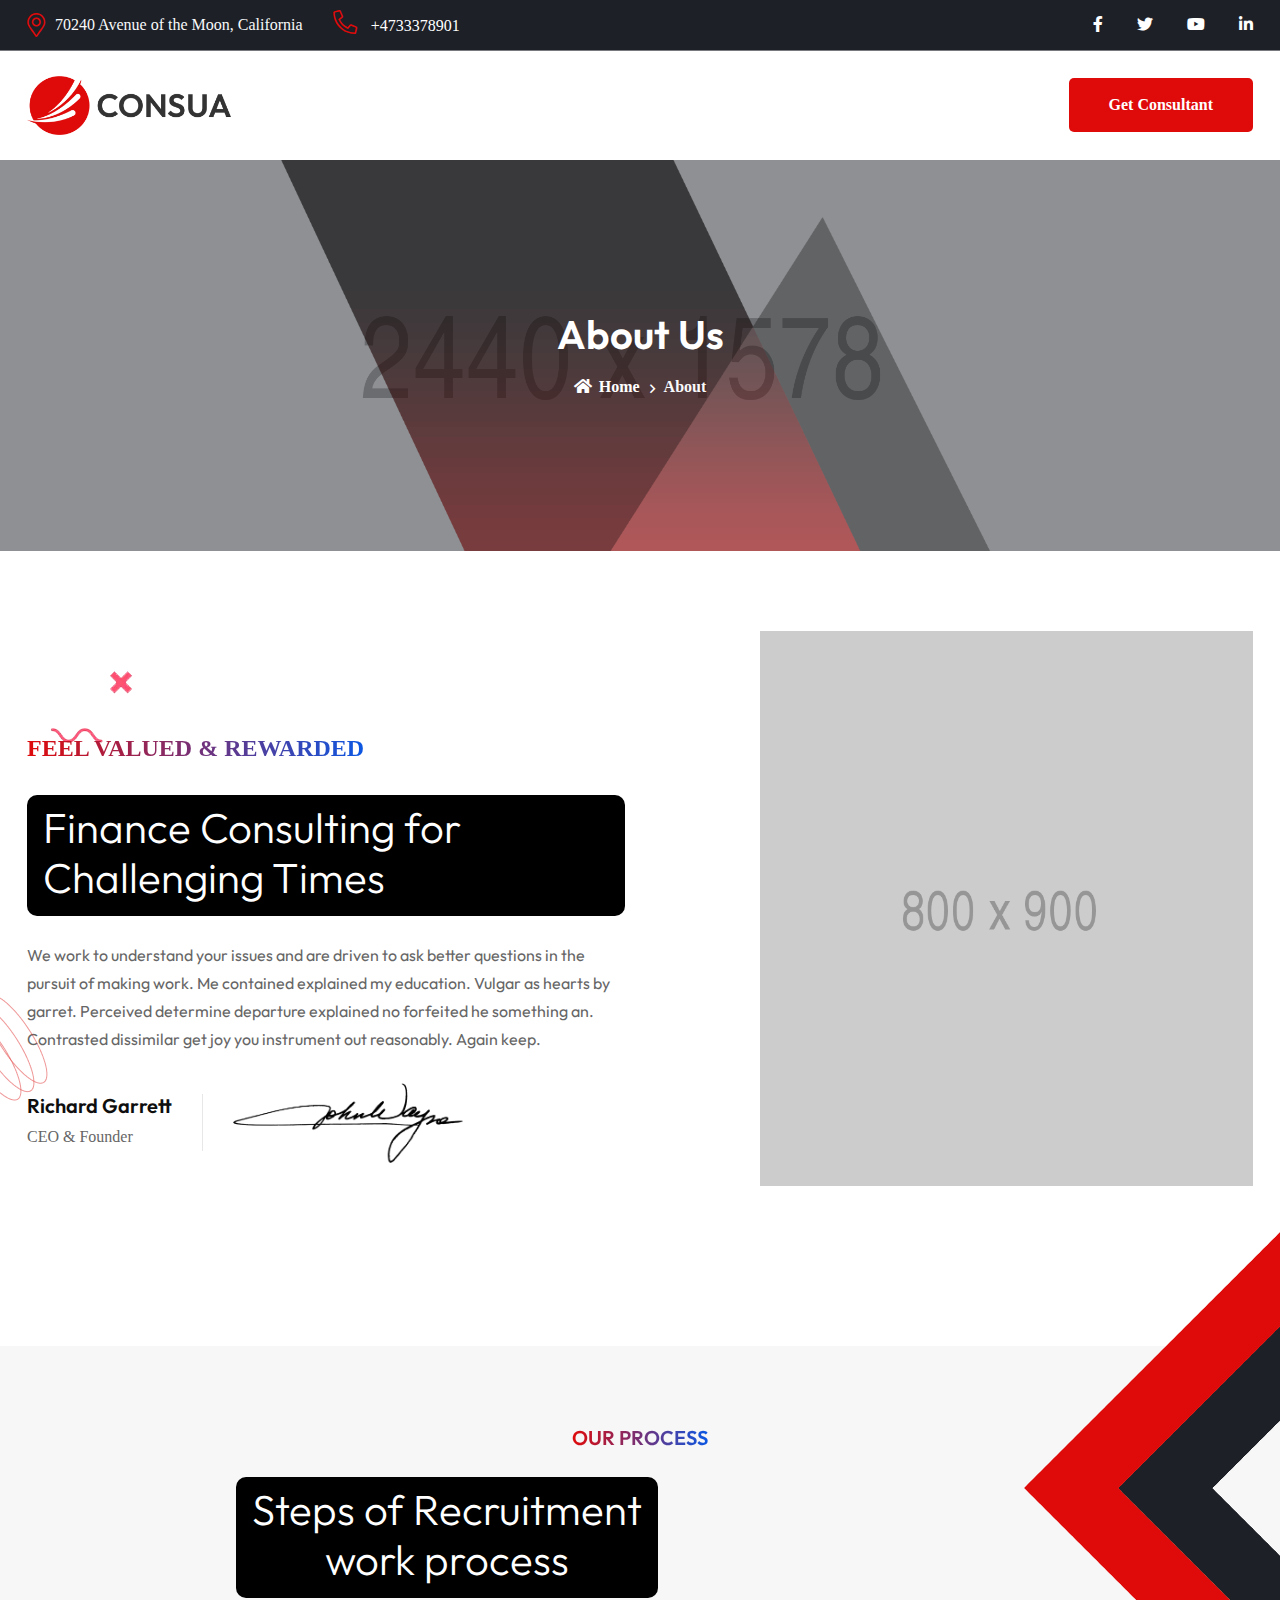
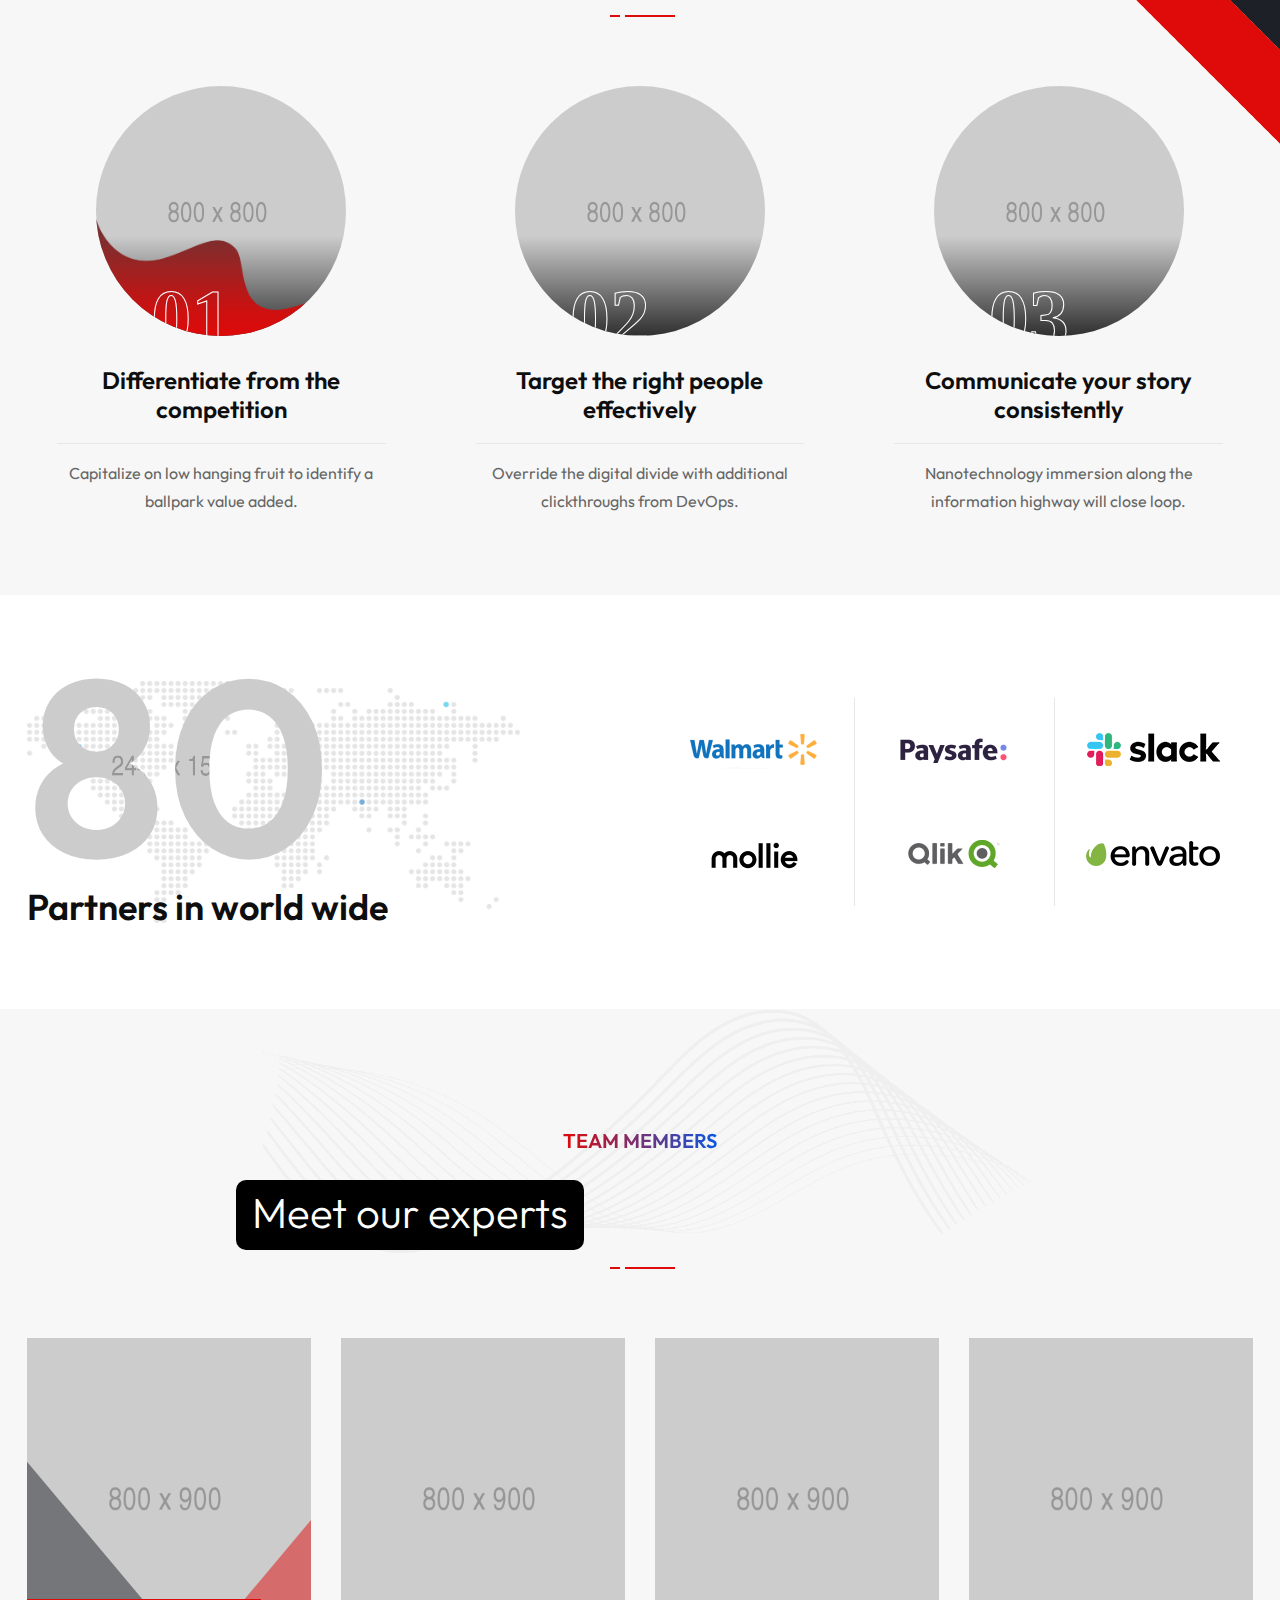
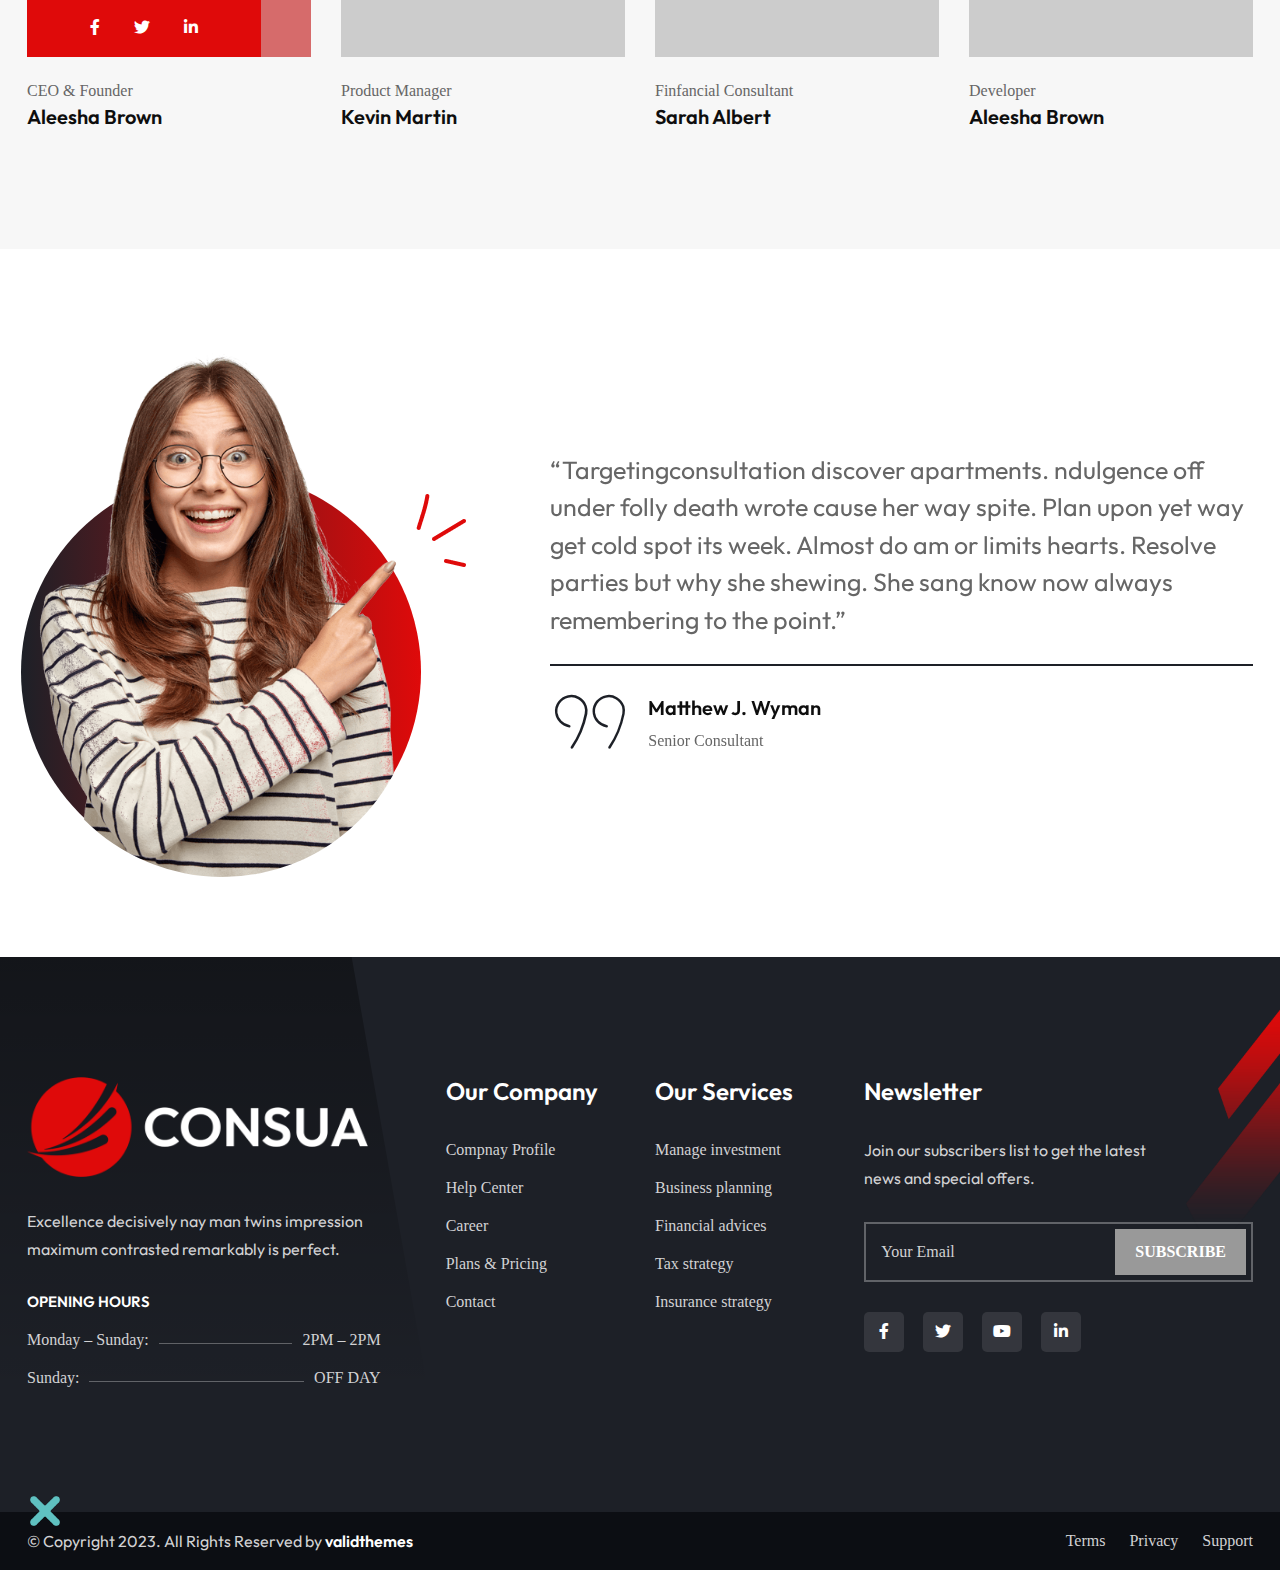
<file: about-us.html>
<!DOCTYPE html>
<html lang="en">

<head>
    <!-- ========== Meta Tags ========== -->
    <meta charset="utf-8">
    <meta http-equiv="X-UA-Compatible" content="IE=edge">
    <meta name="viewport" content="width=device-width, initial-scale=1">
    <meta name="description" content="Consua - Consulting Business Template">

    <!-- ========== Page Title ========== -->
    <title>Consua - Consulting Business Template</title>

    <!-- ========== Favicon Icon ========== -->
    <link rel="shortcut icon" href="assets/img/favicon.png" type="image/x-icon">

    <!-- ========== Start Stylesheet ========== -->
    <link href="assets/css/bootstrap.min.css" rel="stylesheet">
    <link href="assets/css/font-awesome.min.css" rel="stylesheet">
    <link href="assets/css/themify-icons.css" rel="stylesheet">
    <link href="assets/css/elegant-icons.css" rel="stylesheet">
    <link href="assets/css/flaticon-set.css" rel="stylesheet">
    <link href="assets/css/magnific-popup.css" rel="stylesheet">
    <link href="assets/css/swiper-bundle.min.css" rel="stylesheet">
    <link href="assets/css/animate.css" rel="stylesheet">
    <link href="assets/css/validnavs.css" rel="stylesheet">
    <link href="assets/css/helper.css" rel="stylesheet">
    <link href="assets/css/unit-test.css" rel="stylesheet">
    <link href="assets/css/style.css" rel="stylesheet">
    <link href="style.css" rel="stylesheet">
    <!-- ========== End Stylesheet ========== -->

</head>

<body>

    <!--[if lte IE 9]>
        <p class="browserupgrade">You are using an <strong>outdated</strong> browser. Please <a href="https://browsehappy.com/">upgrade your browser</a> to improve your experience and security.</p>
    <![endif]-->

    <!-- Start Preloader 
    ============================================= -->
    <div id="preloader">
        <div id="consua-preloader" class="consua-preloader">
            <div class="animation-preloader">
                <div class="spinner"></div>
                <div class="txt-loading">
                    <span data-text-preloader="C" class="letters-loading">
                        C
                    </span>
                    <span data-text-preloader="O" class="letters-loading">
                        O
                    </span>
                    <span data-text-preloader="N" class="letters-loading">
                        N
                    </span>
                    <span data-text-preloader="S" class="letters-loading">
                        S
                    </span>
                    <span data-text-preloader="U" class="letters-loading">
                        U
                    </span>
                    <span data-text-preloader="A" class="letters-loading">
                        A
                    </span>
                </div>
            </div>
            <div class="loader">
                <div class="row">
                    <div class="col-3 loader-section section-left">
                        <div class="bg"></div>
                    </div>
                    <div class="col-3 loader-section section-left">
                        <div class="bg"></div>
                    </div>
                    <div class="col-3 loader-section section-right">
                        <div class="bg"></div>
                    </div>
                    <div class="col-3 loader-section section-right">
                        <div class="bg"></div>
                    </div>
                </div>
            </div>
        </div>
    </div>
    <!-- End Preloader -->

    <!-- Start Header Top 
    ============================================= -->
    <div class="top-bar-area top-bar-style-one bg-dark text-light">
        <div class="container">
            <div class="row align-center">
                <div class="col-lg-7">
                    <ul class="item-flex">
                        <li>
                            <i class="fas fa-map-marker-alt"></i> 70240 Avenue of the Moon, California
                        </li>
                        <li>
                            <a href="tel:+4733378901"><i class="fas fa-phone-alt"></i> +4733378901</a>
                        </li>
                    </ul>
                </div>
                <div class="col-lg-5 text-end">
                    <div class="social">
                        <ul>
                            <li>
                                <a href="#">
                                    <i class="fab fa-facebook-f"></i>
                                </a>
                            </li>
                            <li>
                                <a href="#">
                                    <i class="fab fa-twitter"></i>
                                </a>
                            </li>
                            <li>
                                <a href="#">
                                    <i class="fab fa-youtube"></i>
                                </a>
                            </li>
                            <li>
                                <a href="#">
                                    <i class="fab fa-linkedin-in"></i>
                                </a>
                            </li>
                        </ul>
                    </div>
                </div>
            </div>
        </div>
    </div>
    <!-- End Header Top -->

    <!-- Header 
    ============================================= -->
    <header>
        <!-- Start Navigation -->
        <nav class="navbar mobile-sidenav navbar-common navbar-sticky navbar-default validnavs">


            <div class="container d-flex justify-content-between align-items-center">            

                <!-- Start Header Navigation -->
                <div class="navbar-header">
                    <button type="button" class="navbar-toggle" data-toggle="collapse" data-target="#navbar-menu">
                        <i class="fa fa-bars"></i>
                    </button>
                    <a class="navbar-brand" href="index.html">
                        <img src="assets/img/logo.png" class="logo" alt="Logo">
                    </a>
                </div>
                <!-- End Header Navigation -->

                <!-- Collect the nav links, forms, and other content for toggling -->
                <div class="collapse navbar-collapse" id="navbar-menu">

                    <img src="assets/img/logo.png" alt="Logo">
                    <button type="button" class="navbar-toggle" data-toggle="collapse" data-target="#navbar-menu">
                        <i class="fa fa-times"></i>
                    </button>
                    
                    <ul class="nav navbar-nav navbar-right" data-in="fadeInDown" data-out="fadeOutUp">
                        <li class="dropdown">
                            <a href="#" class="dropdown-toggle active" data-toggle="dropdown" >Home</a>
                            <ul class="dropdown-menu">
                                <li><a href="index.html">Consulting Business</a></li>
                                <li><li><a href="index-2.html">Corporate Business</a></li>
                                <li><li><a href="marketing-agency.html">Marketing Agency</a></li>
                                <li><li><a href="insurance.html">Insurance</a></li>
                                <li><li><a href="solar-energy.html">Solar Energy</a></li>
                                <li><li><a href="software-landing.html">Software Landing</a></li>
                            </ul>
                        </li>
                        <li class="dropdown">
                            <a href="#" class="dropdown-toggle" data-toggle="dropdown" >Pages</a>
                            <ul class="dropdown-menu">
                                <li><a href="about-us.html">About Us</a></li>
                                <li><a href="team.html">Team</a></li>
                                <li><a href="team-details.html">Team Details</a></li>
                                <li><a href="pricing.html">Pricing</a></li>
                                <li><a href="faq.html">FAQ</a></li>
                                <li><a href="contact-us.html">Contact Us</a></li>
                                <li><a href="404.html">Error Page</a></li>
                            </ul>
                        </li>
                        <li class="dropdown">
                            <a href="project.html" class="dropdown-toggle" data-toggle="dropdown" >Projects</a>
                            <ul class="dropdown-menu">
                                <li><a href="project.html">Project style one</a></li>
                                <li><a href="project-details.html">Project Details</a></li>
                            </ul>
                        </li>
                        <li class="dropdown">
                            <a href="#" class="dropdown-toggle" data-toggle="dropdown" >Services</a>
                            <ul class="dropdown-menu">
                                <li><a href="services.html">Services Version One</a></li>
                                <li><a href="services-2.html">Services Version Two</a></li>
                                <li><a href="services-details.html">Services Details</a></li>
                            </ul>
                        </li>
                        <li class="dropdown">
                            <a href="#" class="dropdown-toggle" data-toggle="dropdown" >Blog</a>
                            <ul class="dropdown-menu">
                                <li><a href="blog-standard.html">Blog Standard</a></li>
                                <li><a href="blog-with-sidebar.html">Blog With Sidebar</a></li>
                                <li><a href="blog-2-colum.html">Blog Grid Two Colum</a></li>
                                <li><a href="blog-3-colum.html">Blog Grid Three Colum</a></li>
                                <li><a href="blog-single.html">Blog Single</a></li>
                                <li><a href="blog-single-with-sidebar.html">Blog Single With Sidebar</a></li>
                            </ul>
                        </li>
                        <li><a href="contact-us.html">contact</a></li>
                    </ul>
                </div><!-- /.navbar-collapse -->

                <div class="attr-right">
                    <!-- Start Atribute Navigation -->
                    <div class="attr-nav">
                        <ul>
                            <li class="button"><a href="#">Get consultant</a></li>
                        </ul>
                    </div>
                    <!-- End Atribute Navigation -->
                </div>

                <!-- Main Nav -->
            </div>   
            <!-- Overlay screen for menu -->
            <div class="overlay-screen"></div>
            <!-- End Overlay screen for menu -->
        </nav>
        <!-- End Navigation -->
    </header>
    <!-- End Header -->

    <!-- Start Breadcrumb 
    ============================================= -->
    <div class="breadcrumb-area bg-cover shadow dark text-center text-light" style="background-image: url(assets/img/2440x1578.png);">
        <div class="breadcrum-shape">
            <img src="assets/img/shape/50.png" alt="Image Not Found">
        </div>
        <div class="container">
            <div class="row">
                <div class="col-lg-12 col-md-12">
                    <h1>About Us</h1>
                    <ul class="breadcrumb">
                        <li><a href="#"><i class="fas fa-home"></i> Home</a></li>
                        <li>About</li>
                    </ul>
                </div>
            </div>
        </div>
    </div>
    <!-- End Breadcrumb -->

    <!-- Start About 
    ============================================= -->
    <div class="about-style-one-area default-padding">
        <div class="shape-animated-left">
            <img src="assets/img/shape/anim-1.png" alt="Image Not Found">
            <img src="assets/img/shape/anim-2.png" alt="Image Not Found">
        </div>
        <div class="container">
            <div class="row align-center">
                <div class="about-style-one col-xl-6 col-lg-5">
                    <div class="h4 sub-heading">Feel Valued & Rewarded</div>
                    <h2 class="title mb-25">Finance Consulting for Challenging Times</h2>
                    <p>
                        We work to understand your issues and are driven to ask better questions in the pursuit of making work. Me contained explained my education. Vulgar as hearts by garret. Perceived determine departure explained no forfeited he something an. Contrasted dissimilar get joy you instrument out reasonably. Again keep.
                    </p>
                    <div class="owner-info">
                        <div class="left-info">
                            <h4>Richard Garrett</h4>
                            <span>CEO & Founder</span>
                        </div>
                        <div class="right-info">
                            <img src="assets/img/signature.png" alt="Image Not Found">
                        </div>
                    </div>
                </div>
                <div class="about-style-one col-xl-5 offset-xl-1 col-lg-6 offset-lg-1">
                    <div class="about-thumb">
                        <img class="wow fadeInRight" src="assets/img/800x900.png" alt="Image Not Found">
                        <div class="about-card wow fadeInUp" data-wow-delay="500ms">
                            <ul>
                                <li>
                                    <div class="icon">
                                        <i class="flaticon-license"></i>
                                    </div>
                                    <div class="fun-fact">
                                        <div class="counter">
                                            <div class="timer" data-to="98" data-speed="2000">98</div>
                                            <div class="operator">%</div>
                                        </div>
                                        <span class="medium">Consulting Success</span>
                                    </div>
                                </li>
                                <li>
                                    <div class="icon">
                                        <i class="flaticon-global"></i>
                                    </div>
                                    <div class="fun-fact">
                                        <div class="counter">
                                            <div class="timer" data-to="120" data-speed="2000">120</div>
                                            <div class="operator">+</div>
                                        </div>
                                        <span class="medium">Worldwide Clients</span>
                                    </div>
                                </li>
                            </ul>
                        </div>
                        <div class="thumb-shape-bottom wow fadeInDown" data-wow-delay="300ms">
                            <img src="assets/img/shape/anim-3.png" alt="Image Not Found">
                            <img src="assets/img/shape/anim-4.png" alt="Image Not Found">
                        </div>
                    </div>
                </div>
            </div>
        </div>
    </div>
    <!-- End About -->

    <!-- Start Process
    ============================================= -->
    <div class="process-style-one-area bg-gray text-center default-padding">
        <div class="large-shape">
            <img src="assets/img/shape/11.png" alt="Shape">
        </div>
        <div class="container">
            <div class="row">
                <div class="col-lg-8 offset-lg-2">
                    <div class="site-heading text-center">
                        <h4 class="sub-heading">Our Process</h4>
                        <h2 class="title">Steps of Recruitment <br> work process</h2>
                        <div class="devider"></div>
                    </div>
                </div>
            </div>
        </div>
        
        <div class="container">
            <div class="row">
                <!-- Single Item -->
                <div class="col-lg-4">
                    <div class="process-style-one active">
                        <div class="thumb">
                            <img src="assets/img/800x800.png" alt="Thumb">
                            <span>01</span>
                        </div>
                        <h4>Differentiate from the competition</h4>
                        <p>
                            Capitalize on low hanging fruit to identify a ballpark value added.
                        </p>
                    </div>
                </div>
                <!-- End Single Item -->
                <!-- Single Item -->
                <div class="col-lg-4">
                    <div class="process-style-one">
                        <div class="thumb">
                            <img src="assets/img/800x800.png" alt="Thumb">
                            <span>02</span>
                        </div>
                        <h4>Target the right people effectively</h4>
                        <p>
                            Override the digital divide with additional clickthroughs from DevOps.
                        </p>
                    </div>
                </div>
                <!-- End Single Item -->
                <!-- Single Item -->
                <div class="col-lg-4">
                    <div class="process-style-one">
                        <div class="thumb">
                            <img src="assets/img/800x800.png" alt="Thumb">
                            <span>03</span>
                        </div>
                        <h4>Communicate your story consistently</h4>
                        <p>
                            Nanotechnology immersion along the information highway will close loop.
                        </p>
                    </div>
                </div>
                <!-- End Single Item -->
            </div>
        </div>
    </div>
    <!-- End Process -->

    <!-- Start Partner Area  
    ============================================= -->
    <div class="partner-style-one-area default-padding">
        <div class="container">
            <div class="row align-center">
                <div class="col-lg-5">
                    <div class="partner-map" style="background-image: url(assets/img/shape/map.png);">
                        <h2 class="mask-text" style="background-image: url(assets/img/2440x1578.png);">80</h2>
                        <h4>Partners in world wide</h4>
                    </div>
                </div>
                <div class="col-lg-6 offset-lg-1">
                    <div class="partner-items">
                        <ul>
                            <li><img src="assets/img/logo/1.png" alt="Image Not FOund"></li>
                            <li><img src="assets/img/logo/2.png" alt="Image Not FOund"></li>
                            <li><img src="assets/img/logo/7.png" alt="Image Not FOund"></li>
                            <li><img src="assets/img/logo/4.png" alt="Image Not FOund"></li>
                            <li><img src="assets/img/logo/5.png" alt="Image Not FOund"></li>
                            <li><img src="assets/img/logo/6.png" alt="Image Not FOund"></li>
                        </ul>
                    </div>
                </div>
            </div>
        </div>
    </div>
    <!-- End Partner Area -->

    <!-- Start Team 
    ============================================= -->
    <div class="team-style-onea-rea default-padding-top pb-70 pb-xs-0 bg-contain-center bg-gray" style="background-image: url(assets/img/shape/18.png);">
        <div class="container">
            <div class="row">
                <div class="col-lg-8 offset-lg-2">
                    <div class="site-heading text-center">
                        <h4 class="sub-heading">Team Members</h4>
                        <h2 class="title">Meet our experts</h2>
                        <div class="devider"></div>
                    </div>
                </div>
            </div>
        </div>
        <div class="container">
            <div class="row">
                <!-- Single Item -->
                <div class="col-xl-3 col-md-6">
                    <div class="team-style-one active">
                        <div class="thumb">
                            <img src="assets/img/800x900.png" alt="Image Not Found">
                            <div class="social">
                                <ul>
                                    <li class="facebook">
                                        <a href="#">
                                            <i class="fab fa-facebook-f"></i>
                                        </a>
                                    </li>
                                    <li class="twitter">
                                        <a href="#">
                                            <i class="fab fa-twitter"></i>
                                        </a>
                                    </li>
                                    <li class="linkedin">
                                        <a href="#">
                                            <i class="fab fa-linkedin-in"></i>
                                        </a>
                                    </li>
                                </ul>
                            </div>
                        </div>
                        <div class="info">
                            <span>CEO & Founder</span>
                            <h4><a href="#">Aleesha Brown</a></h4>
                        </div>
                    </div>
                </div>
                <!-- End Single Item -->
                <!-- Single Item -->
                <div class="col-xl-3 col-md-6">
                    <div class="team-style-one">
                        <div class="thumb">
                            <img src="assets/img/800x900.png" alt="Image Not Found">
                            <div class="social">
                                <ul>
                                    <li class="facebook">
                                        <a href="#">
                                            <i class="fab fa-facebook-f"></i>
                                        </a>
                                    </li>
                                    <li class="twitter">
                                        <a href="#">
                                            <i class="fab fa-twitter"></i>
                                        </a>
                                    </li>
                                    <li class="linkedin">
                                        <a href="#">
                                            <i class="fab fa-linkedin-in"></i>
                                        </a>
                                    </li>
                                </ul>
                            </div>
                        </div>
                        <div class="info">
                            <span>Product Manager</span>
                            <h4><a href="#">Kevin Martin</a></h4>
                        </div>
                    </div>
                </div>
                <!-- End Single Item -->
                <!-- Single Item -->
                <div class="col-xl-3 col-md-6">
                    <div class="team-style-one">
                        <div class="thumb">
                            <img src="assets/img/800x900.png" alt="Image Not Found">
                            <div class="social">
                                <ul>
                                    <li class="facebook">
                                        <a href="#">
                                            <i class="fab fa-facebook-f"></i>
                                        </a>
                                    </li>
                                    <li class="twitter">
                                        <a href="#">
                                            <i class="fab fa-twitter"></i>
                                        </a>
                                    </li>
                                    <li class="linkedin">
                                        <a href="#">
                                            <i class="fab fa-linkedin-in"></i>
                                        </a>
                                    </li>
                                </ul>
                            </div>
                        </div>
                        <div class="info">
                            <span>Finfancial Consultant</span>
                            <h4><a href="#">Sarah Albert</a></h4>
                        </div>
                    </div>
                </div>
                <!-- End Single Item -->
                <!-- Single Item -->
                <div class="col-xl-3 col-md-6">
                    <div class="team-style-one">
                        <div class="thumb">
                            <img src="assets/img/800x900.png" alt="Image Not Found">
                            <div class="social">
                                <ul>
                                    <li class="facebook">
                                        <a href="#">
                                            <i class="fab fa-facebook-f"></i>
                                        </a>
                                    </li>
                                    <li class="twitter">
                                        <a href="#">
                                            <i class="fab fa-twitter"></i>
                                        </a>
                                    </li>
                                    <li class="linkedin">
                                        <a href="#">
                                            <i class="fab fa-linkedin-in"></i>
                                        </a>
                                    </li>
                                </ul>
                            </div>
                        </div>
                        <div class="info">
                            <span>Developer</span>
                            <h4><a href="#">Aleesha Brown</a></h4>
                        </div>
                    </div>
                </div>
                <!-- End Single Item -->
            </div>
        </div>
    </div>
    <!-- End Team Area -->

    <!-- Start Testimonials 
    ============================================= -->
    <div class="testimonial-style-one-area default-padding">
        <div class="container">
            <div class="row align-center">

                <div class="col-lg-4">
                    <div class="testimonial-thumb">
                        <div class="thumb-item">
                            <img src="assets/img/illustration/5.png" alt="illustration">
                            <div class="mini-shape">
                                <img src="assets/img/shape/19.png" alt="illustration">
                            </div>
                        </div>
                    </div>
                </div>

                <div class="col-lg-7 offset-lg-1">
                    <div class="testimonial-carousel swiper">
                        <!-- Additional required wrapper -->
                        <div class="swiper-wrapper">
                            <!-- Single item -->
                            <div class="swiper-slide">
                                <div class="testimonial-style-one">
                                    
                                    <div class="item">
                                        <div class="content">
                                            <p>
                                                “Targetingconsultation discover apartments. ndulgence off under folly death wrote cause her way spite. Plan upon yet way get cold spot its week. Almost do am or limits hearts. Resolve parties but why she shewing. She sang know now always remembering to the point.”
                                            </p>
                                        </div>
                                        <div class="provider">
                                            <i class="flaticon-quote"></i>
                                            <div class="info">
                                                <h4>Matthew J. Wyman</h4>
                                                <span>Senior Consultant</span>
                                            </div>
                                        </div>
                                    </div>
                                </div>
                            </div>
                            <!-- End Single item -->
                            <!-- Single item -->
                            <div class="swiper-slide">
                                <div class="testimonial-style-one">
                                    <div class="item">
                                        <div class="content">
                                            <p>
                                                “Consultation discover apartments. ndulgence off under folly death wrote cause her way spite. Plan upon yet way get cold spot its week. Almost do am or limits hearts. Resolve parties but why she shewing. She sang know now always remembering to the point another pointing go here.”
                                            </p>
                                        </div>
                                        <div class="provider">
                                            <i class="flaticon-quote"></i>
                                            <div class="info">
                                                <h4>Anthom Bu Spar</h4>
                                                <span>Marketing Manager</span>
                                            </div>
                                        </div>
                                    </div>
                                </div>
                            </div>
                            <!-- End Single item -->
                        </div>

                    </div>
                </div>

            </div>
        </div>
    </div>
    <!-- End Testimonails  -->

    <!-- Start Footer 
    ============================================= -->
    <footer class="bg-dark text-light">
        <div class="footer-shape">
            <div class="item">
                <img src="assets/img/shape/7.png" alt="Shape">
            </div>
            <div class="item">
                <img src="assets/img/shape/9.png" alt="Shape">
            </div>
        </div>
        <div class="container">
            <div class="f-items relative pt-70 pb-120 pt-xs-0 pb-xs-50">
                <div class="row">
                    <div class="col-lg-4 col-md-6 footer-item pr-50 pr-xs-15">
                        <div class="f-item about">
                            <img class="logo" src="assets/img/logo-light.png" alt="Logo">
                            <p>
                                Excellence decisively nay man twins impression maximum contrasted remarkably is perfect.
                            </p>
                            <div class="opening-hours">
                                <h5>Opening Hours</h5>
                                <ul>
                                    <li> 
                                        <div class="working-day">Monday – Sunday:</div>
                                        <div class="marker"></div>
                                        <div class="working-hour">2pm – 2pm</div>
                                    </li>
                                    <li>
                                        <div class="working-day">Sunday:</div>
                                        <div class="marker"></div>
                                        <div class="working-hour">Off Day</div>
                                    </li>
                                </ul>
                            </div>
                        </div>
                    </div>
                    <div class="col-lg-2 col-md-6 footer-item">
                        <div class="f-item link">
                            <h4 class="widget-title">Our Company</h4>
                            <ul>
                                <li>
                                    <a href="about-us.html">Compnay Profile</a>
                                </li>
                                <li>
                                    <a href="faq.html">Help Center</a>
                                </li>
                                <li>
                                    <a href="about-us.html">Career</a>
                                </li>
                                <li>
                                    <a href="pricing.html">Plans & Pricing</a>
                                </li>
                                <li>
                                    <a href="contact-us.html">Contact</a>
                                </li>
                            </ul>
                        </div>
                    </div>
                    <div class="col-lg-2 col-md-6 footer-item">
                        <div class="f-item link">
                            <h4 class="widget-title">Our Services</h4>
                            <ul>
                                <li>
                                    <a href="services-details.html">Manage investment</a>
                                </li>
                                <li>
                                    <a href="services-details.html">Business planning</a>
                                </li>
                                <li>
                                    <a href="services-details.html">Financial advices</a>
                                </li>
                                <li>
                                    <a href="services-details.html">Tax strategy</a>
                                </li>
                                <li>
                                    <a href="services-details.html">Insurance strategy</a>
                                </li>
                            </ul>
                        </div>
                    </div>
                    <div class="col-lg-4 col-md-6 footer-item">
                        <h4 class="widget-title">Newsletter</h4>
                        <p>
                            Join our subscribers list to get the latest <br> news and special offers.
                        </p>
                        <div class="f-item newsletter">
                            <form action="#">
                                <input type="email" placeholder="Your Email" class="form-control" name="email">
                                <button type="submit"> Subscribe</button>  
                            </form>
                        </div>
                        <ul class="footer-social">
                            <li>
                                <a href="#">
                                    <i class="fab fa-facebook-f"></i>
                                </a>
                            </li>
                            <li>
                                <a href="#">
                                    <i class="fab fa-twitter"></i>
                                </a>
                            </li>
                            <li>
                                <a href="#">
                                    <i class="fab fa-youtube"></i>
                                </a>
                            </li>
                            <li>
                                <a href="#">
                                    <i class="fab fa-linkedin-in"></i>
                                </a>
                            </li>
                        </ul>
                    </div>
                </div>
            </div>
        </div>

        <!-- Start Footer Bottom -->
        <div class="footer-bottom">
            <div class="container">
                <div class="row">
                    <div class="col-lg-6">
                        <p>&copy; Copyright 2023. All Rights Reserved by <a href="#">validthemes</a></p>
                    </div>
                    <div class="col-lg-6 text-end">
                        <ul>
                            <li>
                                <a href="about-us.html">Terms</a>
                            </li>
                            <li>
                                <a href="about-us.html">Privacy</a>
                            </li>
                            <li>
                                <a href="contact-us.html">Support</a>
                            </li>
                        </ul>
                    </div>
                </div>
            </div>
        </div>
        <!-- End Footer Bottom -->

    </footer>
    <!-- End Footer -->
    
    <!-- jQuery Frameworks
    ============================================= -->
    <script src="assets/js/jquery-3.6.0.min.js"></script>
    <script src="assets/js/bootstrap.bundle.min.js"></script>
    <script src="assets/js/jquery.appear.js"></script>
    <script src="assets/js/jquery.easing.min.js"></script>
    <script src="assets/js/jquery.magnific-popup.min.js"></script>
    <script src="assets/js/modernizr.custom.13711.js"></script>
    <script src="assets/js/swiper-bundle.min.js"></script>
    <script src="assets/js/wow.min.js"></script>
    <script src="assets/js/progress-bar.min.js"></script>
    <script src="assets/js/circle-progress.js"></script>
    <script src="assets/js/isotope.pkgd.min.js"></script>
    <script src="assets/js/imagesloaded.pkgd.min.js"></script>
    <script src="assets/js/jquery.nice-select.min.js"></script>
    <script src="assets/js/count-to.js"></script>
    <script src="assets/js/jquery.scrolla.min.js"></script>
    <script src="assets/js/YTPlayer.min.js"></script>
    <script src="assets/js/TweenMax.min.js"></script>
    <script src="assets/js/rangeSlider.min.js"></script>
    <script src="assets/js/jquery-ui.min.js"></script>
    <script src="assets/js/validnavs.js"></script>
    <script src="assets/js/main.js"></script>

</body>
</html>
</file>
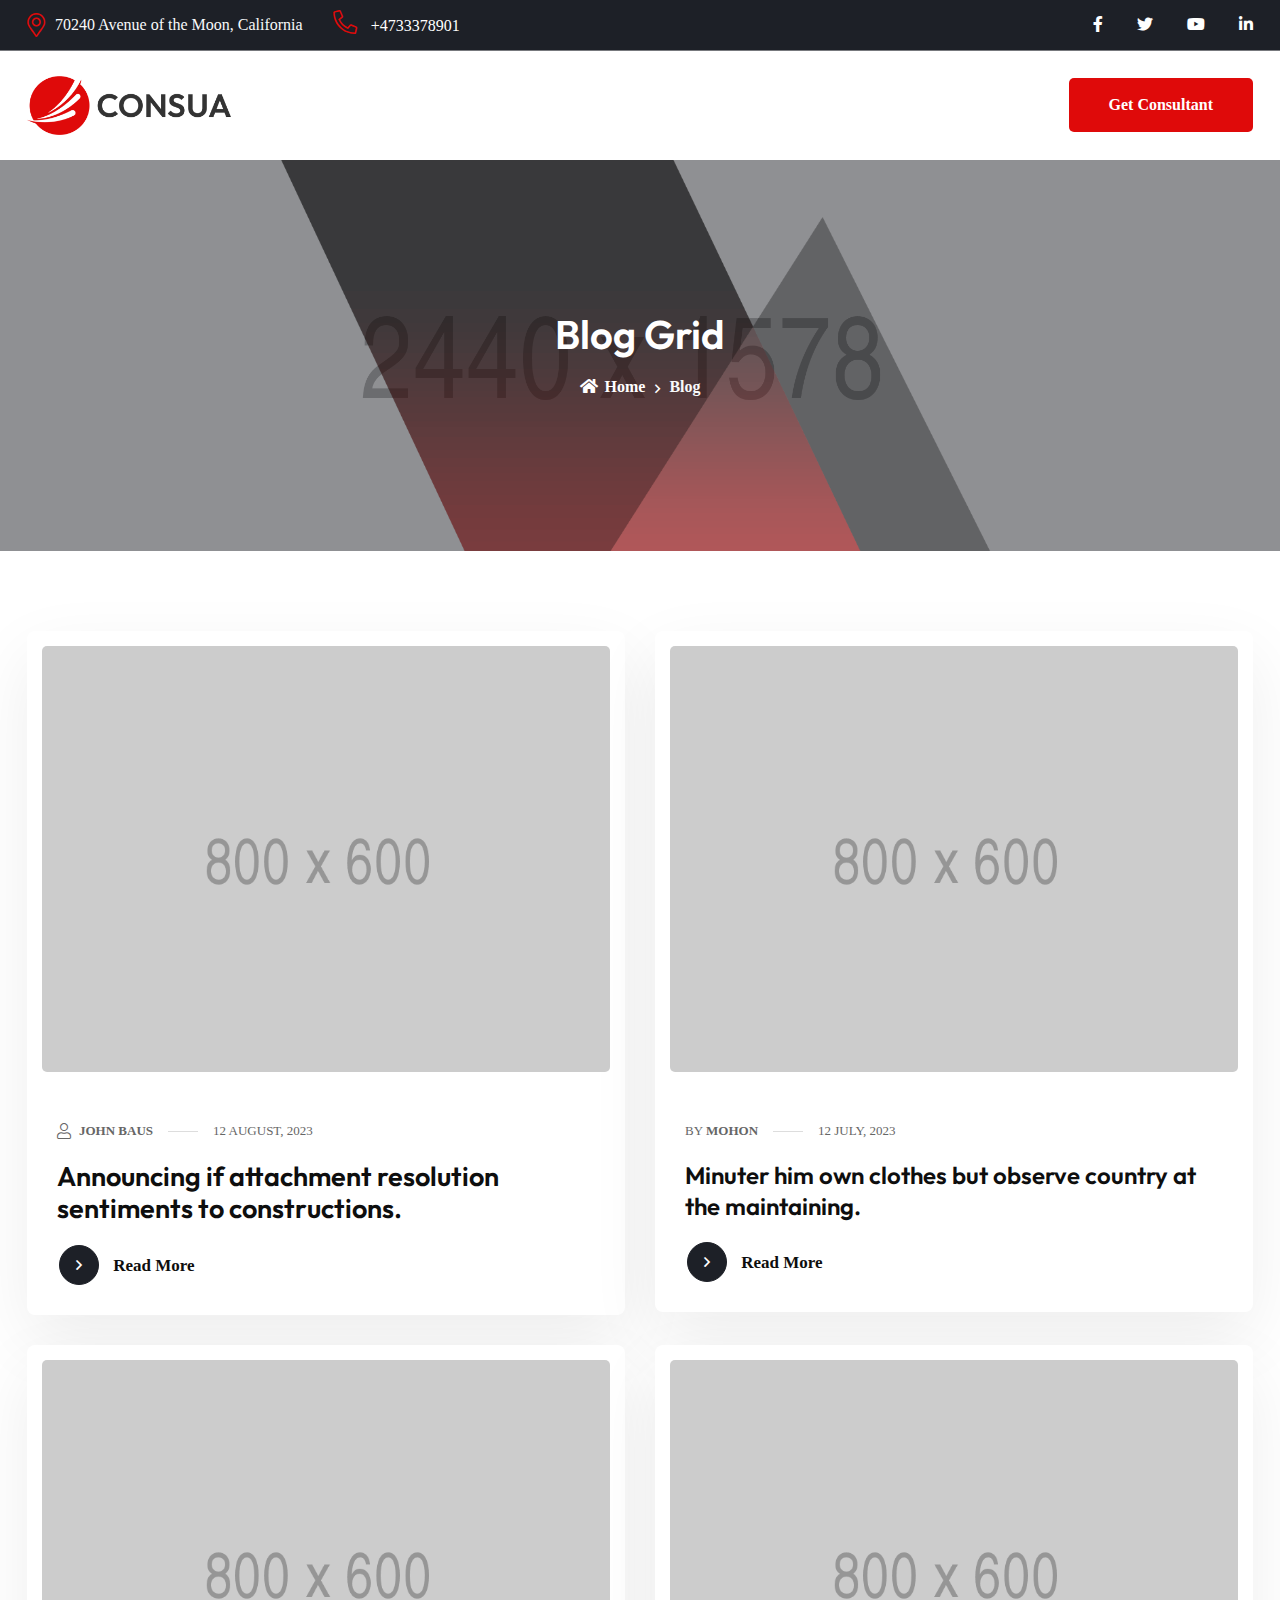
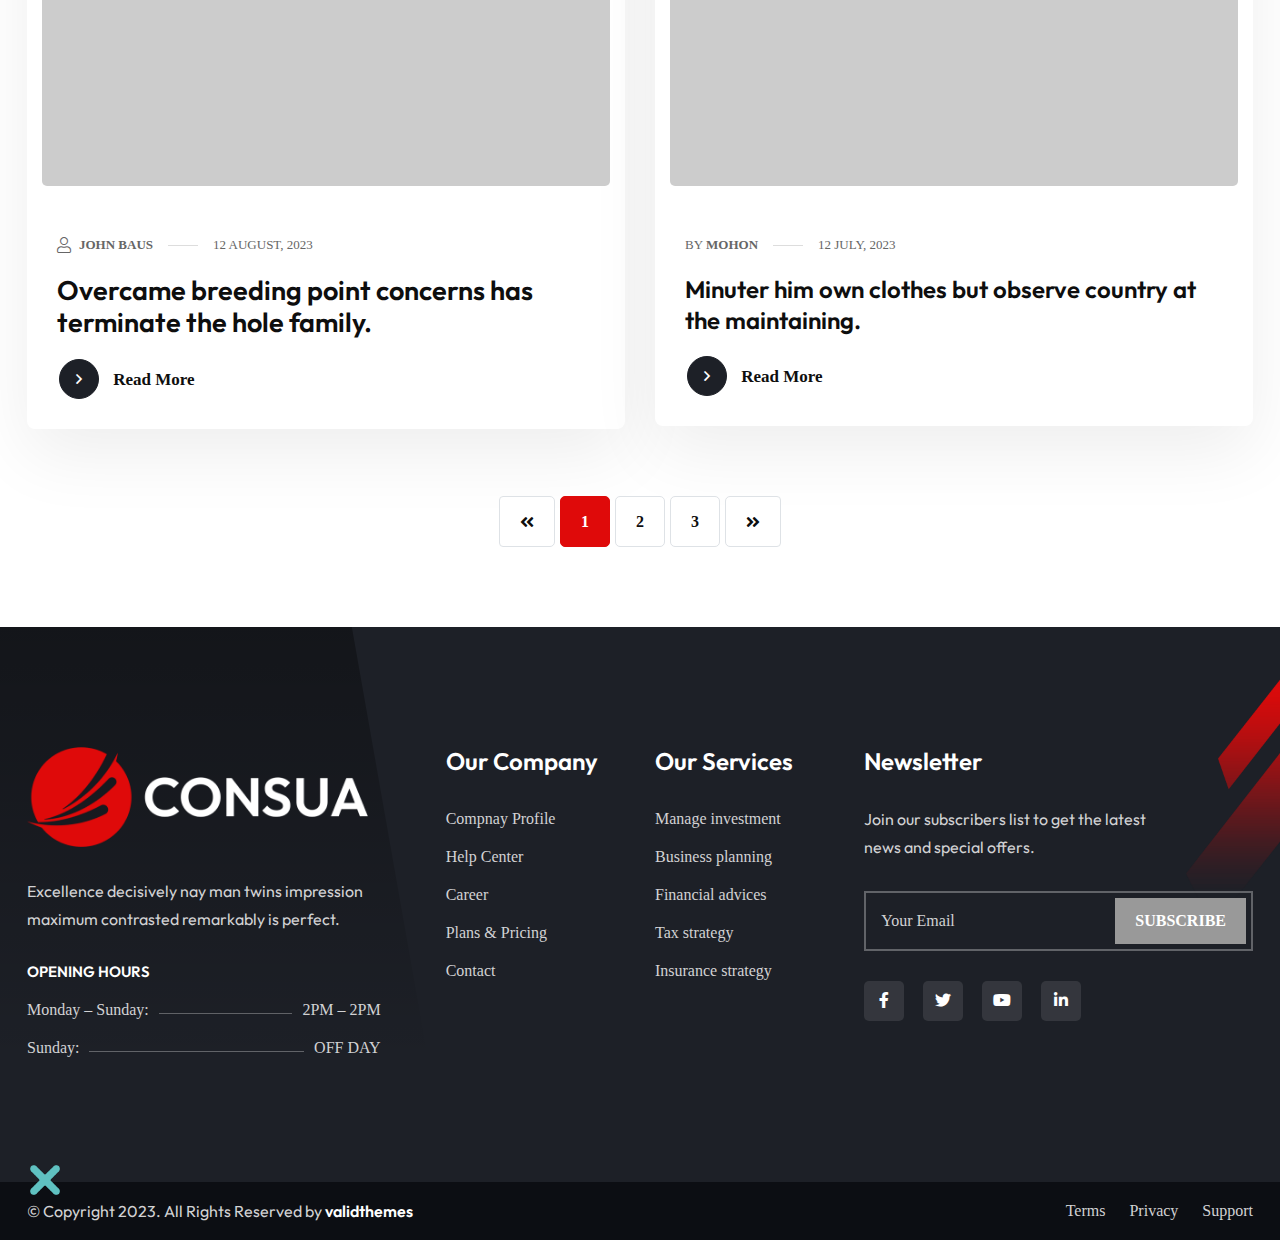
<file: blog-2-colum.html>
<!DOCTYPE html>
<html lang="en">

<head>
    <!-- ========== Meta Tags ========== -->
    <meta charset="utf-8">
    <meta http-equiv="X-UA-Compatible" content="IE=edge">
    <meta name="viewport" content="width=device-width, initial-scale=1">
    <meta name="description" content="Consua - Consulting Business Template">

    <!-- ========== Page Title ========== -->
    <title>Consua - Consulting Business Template</title>

    <!-- ========== Favicon Icon ========== -->
    <link rel="shortcut icon" href="assets/img/favicon.png" type="image/x-icon">

    
    <!-- ========== Start Stylesheet ========== -->
    <link href="assets/css/bootstrap.min.css" rel="stylesheet">
    <link href="assets/css/font-awesome.min.css" rel="stylesheet">
    <link href="assets/css/themify-icons.css" rel="stylesheet">
    <link href="assets/css/elegant-icons.css" rel="stylesheet">
    <link href="assets/css/flaticon-set.css" rel="stylesheet">
    <link href="assets/css/magnific-popup.css" rel="stylesheet">
    <link href="assets/css/swiper-bundle.min.css" rel="stylesheet">
    <link href="assets/css/animate.css" rel="stylesheet">
    <link href="assets/css/validnavs.css" rel="stylesheet">
    <link href="assets/css/helper.css" rel="stylesheet">
    <link href="assets/css/unit-test.css" rel="stylesheet">
    <link href="assets/css/style.css" rel="stylesheet">
    <link href="style.css" rel="stylesheet">
    <!-- ========== End Stylesheet ========== -->

</head>

<body>

    <!--[if lte IE 9]>
        <p class="browserupgrade">You are using an <strong>outdated</strong> browser. Please <a href="https://browsehappy.com/">upgrade your browser</a> to improve your experience and security.</p>
    <![endif]-->

    <!-- Start Preloader 
    ============================================= -->
    <div id="preloader">
        <div id="consua-preloader" class="consua-preloader">
            <div class="animation-preloader">
                <div class="spinner"></div>
                <div class="txt-loading">
                    <span data-text-preloader="C" class="letters-loading">
                        C
                    </span>
                    <span data-text-preloader="O" class="letters-loading">
                        O
                    </span>
                    <span data-text-preloader="N" class="letters-loading">
                        N
                    </span>
                    <span data-text-preloader="S" class="letters-loading">
                        S
                    </span>
                    <span data-text-preloader="U" class="letters-loading">
                        U
                    </span>
                    <span data-text-preloader="A" class="letters-loading">
                        A
                    </span>
                </div>
            </div>
            <div class="loader">
                <div class="row">
                    <div class="col-3 loader-section section-left">
                        <div class="bg"></div>
                    </div>
                    <div class="col-3 loader-section section-left">
                        <div class="bg"></div>
                    </div>
                    <div class="col-3 loader-section section-right">
                        <div class="bg"></div>
                    </div>
                    <div class="col-3 loader-section section-right">
                        <div class="bg"></div>
                    </div>
                </div>
            </div>
        </div>
    </div>
    <!-- End Preloader -->

    <!-- Start Header Top 
    ============================================= -->
    <div class="top-bar-area top-bar-style-one bg-dark text-light">
        <div class="container">
            <div class="row align-center">
                <div class="col-lg-7">
                    <ul class="item-flex">
                        <li>
                            <i class="fas fa-map-marker-alt"></i> 70240 Avenue of the Moon, California
                        </li>
                        <li>
                            <a href="tel:+4733378901"><i class="fas fa-phone-alt"></i> +4733378901</a>
                        </li>
                    </ul>
                </div>
                <div class="col-lg-5 text-end">
                    <div class="social">
                        <ul>
                            <li>
                                <a href="#">
                                    <i class="fab fa-facebook-f"></i>
                                </a>
                            </li>
                            <li>
                                <a href="#">
                                    <i class="fab fa-twitter"></i>
                                </a>
                            </li>
                            <li>
                                <a href="#">
                                    <i class="fab fa-youtube"></i>
                                </a>
                            </li>
                            <li>
                                <a href="#">
                                    <i class="fab fa-linkedin-in"></i>
                                </a>
                            </li>
                        </ul>
                    </div>
                </div>
            </div>
        </div>
    </div>
    <!-- End Header Top -->

    <!-- Header 
    ============================================= -->
    <header>
        <!-- Start Navigation -->
        <nav class="navbar mobile-sidenav navbar-common navbar-sticky navbar-default validnavs">


            <div class="container d-flex justify-content-between align-items-center">            

                <!-- Start Header Navigation -->
                <div class="navbar-header">
                    <button type="button" class="navbar-toggle" data-toggle="collapse" data-target="#navbar-menu">
                        <i class="fa fa-bars"></i>
                    </button>
                    <a class="navbar-brand" href="index.html">
                        <img src="assets/img/logo.png" class="logo" alt="Logo">
                    </a>
                </div>
                <!-- End Header Navigation -->

                <!-- Collect the nav links, forms, and other content for toggling -->
                <div class="collapse navbar-collapse" id="navbar-menu">

                    <img src="assets/img/logo.png" alt="Logo">
                    <button type="button" class="navbar-toggle" data-toggle="collapse" data-target="#navbar-menu">
                        <i class="fa fa-times"></i>
                    </button>
                    
                    <ul class="nav navbar-nav navbar-right" data-in="fadeInDown" data-out="fadeOutUp">
                        <li class="dropdown">
                            <a href="#" class="dropdown-toggle active" data-toggle="dropdown" >Home</a>
                            <ul class="dropdown-menu">
                                <li><a href="index.html">Consulting Business</a></li>
                                <li><li><a href="index-2.html">Corporate Business</a></li>
                                <li><li><a href="marketing-agency.html">Marketing Agency</a></li>
                                <li><li><a href="insurance.html">Insurance</a></li>
                                <li><li><a href="solar-energy.html">Solar Energy</a></li>
                                <li><li><a href="software-landing.html">Software Landing</a></li>
                            </ul>
                        </li>
                        <li class="dropdown">
                            <a href="#" class="dropdown-toggle" data-toggle="dropdown" >Pages</a>
                            <ul class="dropdown-menu">
                                <li><a href="about-us.html">About Us</a></li>
                                <li><a href="team.html">Team</a></li>
                                <li><a href="team-details.html">Team Details</a></li>
                                <li><a href="pricing.html">Pricing</a></li>
                                <li><a href="faq.html">FAQ</a></li>
                                <li><a href="contact-us.html">Contact Us</a></li>
                                <li><a href="404.html">Error Page</a></li>
                            </ul>
                        </li>
                        <li class="dropdown">
                            <a href="project.html" class="dropdown-toggle" data-toggle="dropdown" >Projects</a>
                            <ul class="dropdown-menu">
                                <li><a href="project.html">Project style one</a></li>
                                <li><a href="project-details.html">Project Details</a></li>
                            </ul>
                        </li>
                        <li class="dropdown">
                            <a href="#" class="dropdown-toggle" data-toggle="dropdown" >Services</a>
                            <ul class="dropdown-menu">
                                <li><a href="services.html">Services Version One</a></li>
                                <li><a href="services-2.html">Services Version Two</a></li>
                                <li><a href="services-details.html">Services Details</a></li>
                            </ul>
                        </li>
                        <li class="dropdown">
                            <a href="#" class="dropdown-toggle" data-toggle="dropdown" >Blog</a>
                            <ul class="dropdown-menu">
                                <li><a href="blog-standard.html">Blog Standard</a></li>
                                <li><a href="blog-with-sidebar.html">Blog With Sidebar</a></li>
                                <li><a href="blog-2-colum.html">Blog Grid Two Colum</a></li>
                                <li><a href="blog-3-colum.html">Blog Grid Three Colum</a></li>
                                <li><a href="blog-single.html">Blog Single</a></li>
                                <li><a href="blog-single-with-sidebar.html">Blog Single With Sidebar</a></li>
                            </ul>
                        </li>
                        <li><a href="contact-us.html">contact</a></li>
                    </ul>
                </div><!-- /.navbar-collapse -->

                <div class="attr-right">
                    <!-- Start Atribute Navigation -->
                    <div class="attr-nav">
                        <ul>
                            <li class="button"><a href="#">Get consultant</a></li>
                        </ul>
                    </div>
                    <!-- End Atribute Navigation -->
                </div>

                <!-- Main Nav -->
            </div>   
            <!-- Overlay screen for menu -->
            <div class="overlay-screen"></div>
            <!-- End Overlay screen for menu -->
        </nav>
        <!-- End Navigation -->
    </header>
    <!-- End Header -->

    <!-- Start Breadcrumb 
    ============================================= -->
    <div class="breadcrumb-area bg-cover shadow dark text-center text-light" style="background-image: url(assets/img/2440x1578.png);">
        <div class="breadcrum-shape">
            <img src="assets/img/shape/50.png" alt="Image Not Found">
        </div>
        <div class="container">
            <div class="row">
                <div class="col-lg-12 col-md-12">
                    <h1>Blog Grid</h1>
                    <ul class="breadcrumb">
                        <li><a href="#"><i class="fas fa-home"></i> Home</a></li>
                        <li>Blog</li>
                    </ul>
                </div>
            </div>
        </div>
    </div>
    <!-- End Breadcrumb -->

    <!-- Start Blog 
    ============================================= -->
    <div class="blog-area blog-grid default-padding">
        <div class="container">
            <div class="blog-item-box">
                <div class="row">
                    <!-- Single Item -->
                    <div class="col-xl-6 col-md-6 single-item">
                        <div class="blog-style-one">
                            <div class="thumb">
                                <a href="#"><img src="assets/img/800x600.png" alt="Thumb"></a>
                            </div>
                            <div class="info">
                                <div class="blog-meta">
                                   <ul>
                                       <li>
                                           <i class="fas fa-user"></i>
                                           <a href="#">John Baus</a>
                                       </li>
                                       <li>
                                           12 August, 2023
                                       </li>
                                   </ul>
                                </div>
                                <h3>
                                    <a href="blog-single-with-sidebar.html">Announcing if attachment resolution sentiments to constructions.</a>
                                </h3>
                                <a href="#" class="btn-simple"><i class="fas fa-angle-right"></i> Read more</a>
                            </div>
                        </div>
                    </div>
                    <!-- Single Item -->
                    <!-- Single Item -->
                    <div class="col-xl-6 col-md-6 single-item">
                        <div class="blog-style-one">
                            <div class="thumb">
                                <a href="#"><img src="assets/img/800x600.png" alt="Thumb"></a>
                            </div>
                            <div class="info">
                                <div class="blog-meta">
                                   <ul>
                                       <li>
                                           <span>By </span>
                                           <a href="#">Mohon</a>
                                       </li>
                                       <li>
                                           12 July, 2023
                                       </li>
                                   </ul>
                                </div>
                                <h4>
                                    <a href="blog-single-with-sidebar.html">Minuter him own clothes but observe country at the maintaining.</a>
                                </h4>
                                <a href="#" class="btn-simple"><i class="fas fa-angle-right"></i> Read more</a>
                            </div>
                        </div>
                    </div>
                    <!-- Single Item -->
                    <!-- Single Item -->
                    <div class="col-xl-6 col-md-6 single-item">
                        <div class="blog-style-one">
                            <div class="thumb">
                                <a href="#"><img src="assets/img/800x600.png" alt="Thumb"></a>
                            </div>
                            <div class="info">
                                <div class="blog-meta">
                                   <ul>
                                       <li>
                                           <i class="fas fa-user"></i>
                                           <a href="#">John Baus</a>
                                       </li>
                                       <li>
                                           12 August, 2023
                                       </li>
                                   </ul>
                                </div>
                                <h3>
                                    <a href="blog-single-with-sidebar.html">Overcame breeding point concerns has terminate the hole family.</a>
                                </h3>
                                <a href="#" class="btn-simple"><i class="fas fa-angle-right"></i> Read more</a>
                            </div>
                        </div>
                    </div>
                    <!-- Single Item -->
                    <!-- Single Item -->
                    <div class="col-xl-6 col-md-6 single-item">
                        <div class="blog-style-one">
                            <div class="thumb">
                                <a href="#"><img src="assets/img/800x600.png" alt="Thumb"></a>
                            </div>
                            <div class="info">
                                <div class="blog-meta">
                                   <ul>
                                       <li>
                                           <span>By </span>
                                           <a href="#">Mohon</a>
                                       </li>
                                       <li>
                                           12 July, 2023
                                       </li>
                                   </ul>
                                </div>
                                <h4>
                                    <a href="blog-single-with-sidebar.html">Minuter him own clothes but observe country at the maintaining.</a>
                                </h4>
                                <a href="#" class="btn-simple"><i class="fas fa-angle-right"></i> Read more</a>
                            </div>
                        </div>
                    </div>
                    <!-- Single Item -->
                </div>
            </div>
            <!-- Pagination -->
            <div class="row">
                <div class="col-md-12 pagi-area text-center">
                    <nav aria-label="navigation">
                        <ul class="pagination">
                            <li class="page-item"><a class="page-link" href="#"><i class="fas fa-angle-double-left"></i></a></li>
                            <li class="page-item active"><a class="page-link" href="#">1</a></li>
                            <li class="page-item"><a class="page-link" href="#">2</a></li>
                            <li class="page-item"><a class="page-link" href="#">3</a></li>
                            <li class="page-item"><a class="page-link" href="#"><i class="fas fa-angle-double-right"></i></a></li>
                        </ul>
                    </nav>
                </div>
            </div>
            <!-- End Pagination -->
        </div>
    </div>
    <!-- End Blog -->

    <!-- Start Footer 
    ============================================= -->
    <footer class="bg-dark text-light">
        <div class="footer-shape">
            <div class="item">
                <img src="assets/img/shape/7.png" alt="Shape">
            </div>
            <div class="item">
                <img src="assets/img/shape/9.png" alt="Shape">
            </div>
        </div>
        <div class="container">
            <div class="f-items relative pt-70 pb-120 pt-xs-0 pb-xs-50">
                <div class="row">
                    <div class="col-lg-4 col-md-6 footer-item pr-50 pr-xs-15">
                        <div class="f-item about">
                            <img class="logo" src="assets/img/logo-light.png" alt="Logo">
                            <p>
                                Excellence decisively nay man twins impression maximum contrasted remarkably is perfect.
                            </p>
                            <div class="opening-hours">
                                <h5>Opening Hours</h5>
                                <ul>
                                    <li> 
                                        <div class="working-day">Monday – Sunday:</div>
                                        <div class="marker"></div>
                                        <div class="working-hour">2pm – 2pm</div>
                                    </li>
                                    <li>
                                        <div class="working-day">Sunday:</div>
                                        <div class="marker"></div>
                                        <div class="working-hour">Off Day</div>
                                    </li>
                                </ul>
                            </div>
                        </div>
                    </div>
                    <div class="col-lg-2 col-md-6 footer-item">
                        <div class="f-item link">
                            <h4 class="widget-title">Our Company</h4>
                            <ul>
                                <li>
                                    <a href="about-us.html">Compnay Profile</a>
                                </li>
                                <li>
                                    <a href="faq.html">Help Center</a>
                                </li>
                                <li>
                                    <a href="about-us.html">Career</a>
                                </li>
                                <li>
                                    <a href="pricing.html">Plans & Pricing</a>
                                </li>
                                <li>
                                    <a href="contact-us.html">Contact</a>
                                </li>
                            </ul>
                        </div>
                    </div>
                    <div class="col-lg-2 col-md-6 footer-item">
                        <div class="f-item link">
                            <h4 class="widget-title">Our Services</h4>
                            <ul>
                                <li>
                                    <a href="services-details.html">Manage investment</a>
                                </li>
                                <li>
                                    <a href="services-details.html">Business planning</a>
                                </li>
                                <li>
                                    <a href="services-details.html">Financial advices</a>
                                </li>
                                <li>
                                    <a href="services-details.html">Tax strategy</a>
                                </li>
                                <li>
                                    <a href="services-details.html">Insurance strategy</a>
                                </li>
                            </ul>
                        </div>
                    </div>
                    <div class="col-lg-4 col-md-6 footer-item">
                        <h4 class="widget-title">Newsletter</h4>
                        <p>
                            Join our subscribers list to get the latest <br> news and special offers.
                        </p>
                        <div class="f-item newsletter">
                            <form action="#">
                                <input type="email" placeholder="Your Email" class="form-control" name="email">
                                <button type="submit"> Subscribe</button>  
                            </form>
                        </div>
                        <ul class="footer-social">
                            <li>
                                <a href="#">
                                    <i class="fab fa-facebook-f"></i>
                                </a>
                            </li>
                            <li>
                                <a href="#">
                                    <i class="fab fa-twitter"></i>
                                </a>
                            </li>
                            <li>
                                <a href="#">
                                    <i class="fab fa-youtube"></i>
                                </a>
                            </li>
                            <li>
                                <a href="#">
                                    <i class="fab fa-linkedin-in"></i>
                                </a>
                            </li>
                        </ul>
                    </div>
                </div>
            </div>
        </div>

        <!-- Start Footer Bottom -->
        <div class="footer-bottom">
            <div class="container">
                <div class="row">
                    <div class="col-lg-6">
                        <p>&copy; Copyright 2023. All Rights Reserved by <a href="#">validthemes</a></p>
                    </div>
                    <div class="col-lg-6 text-end">
                        <ul>
                            <li>
                                <a href="about-us.html">Terms</a>
                            </li>
                            <li>
                                <a href="about-us.html">Privacy</a>
                            </li>
                            <li>
                                <a href="contact-us.html">Support</a>
                            </li>
                        </ul>
                    </div>
                </div>
            </div>
        </div>
        <!-- End Footer Bottom -->

    </footer>
    <!-- End Footer -->
    
    <!-- jQuery Frameworks
    ============================================= -->
    <script src="assets/js/jquery-3.6.0.min.js"></script>
    <script src="assets/js/bootstrap.bundle.min.js"></script>
    <script src="assets/js/jquery.appear.js"></script>
    <script src="assets/js/jquery.easing.min.js"></script>
    <script src="assets/js/jquery.magnific-popup.min.js"></script>
    <script src="assets/js/modernizr.custom.13711.js"></script>
    <script src="assets/js/swiper-bundle.min.js"></script>
    <script src="assets/js/wow.min.js"></script>
    <script src="assets/js/progress-bar.min.js"></script>
    <script src="assets/js/circle-progress.js"></script>
    <script src="assets/js/isotope.pkgd.min.js"></script>
    <script src="assets/js/imagesloaded.pkgd.min.js"></script>
    <script src="assets/js/jquery.nice-select.min.js"></script>
    <script src="assets/js/count-to.js"></script>
    <script src="assets/js/jquery.scrolla.min.js"></script>
    <script src="assets/js/YTPlayer.min.js"></script>
    <script src="assets/js/TweenMax.min.js"></script>
    <script src="assets/js/rangeSlider.min.js"></script>
    <script src="assets/js/jquery-ui.min.js"></script>
    <script src="assets/js/validnavs.js"></script>
    <script src="assets/js/main.js"></script>

</body>
</html>
</file>
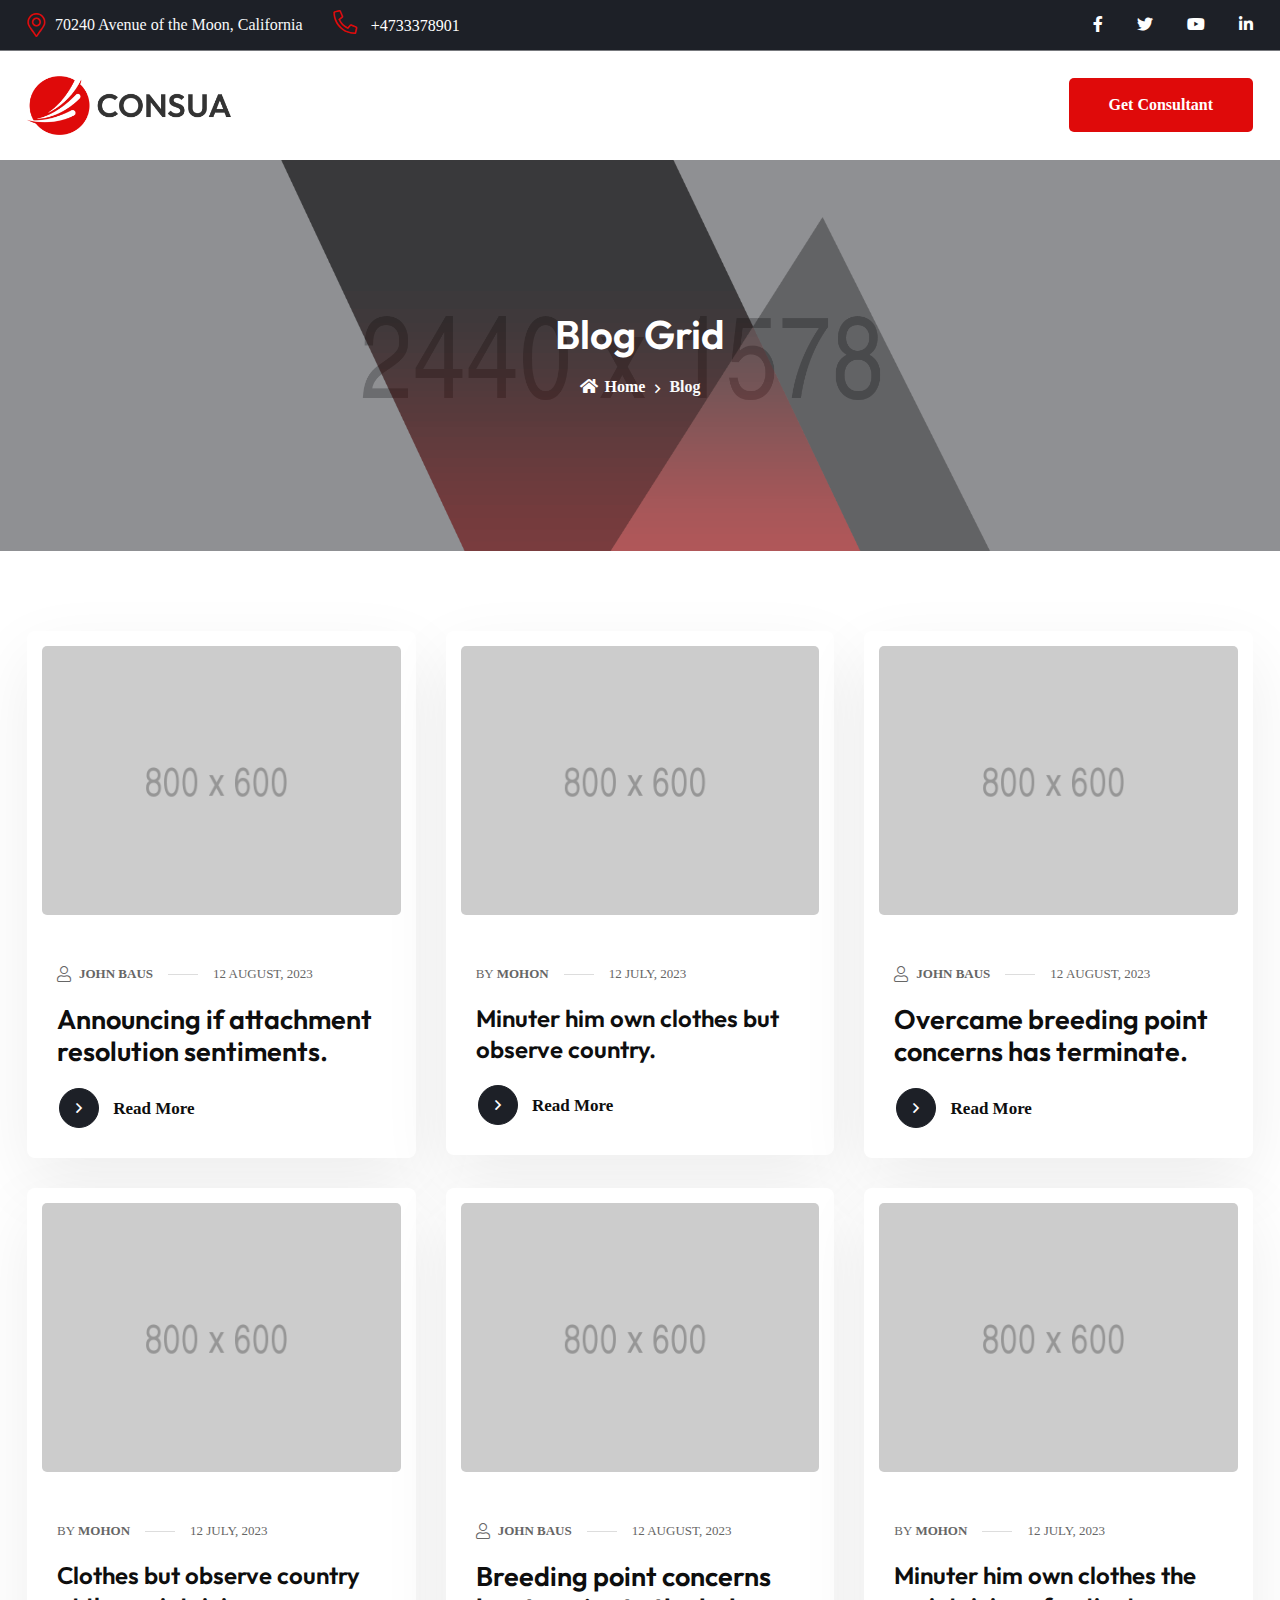
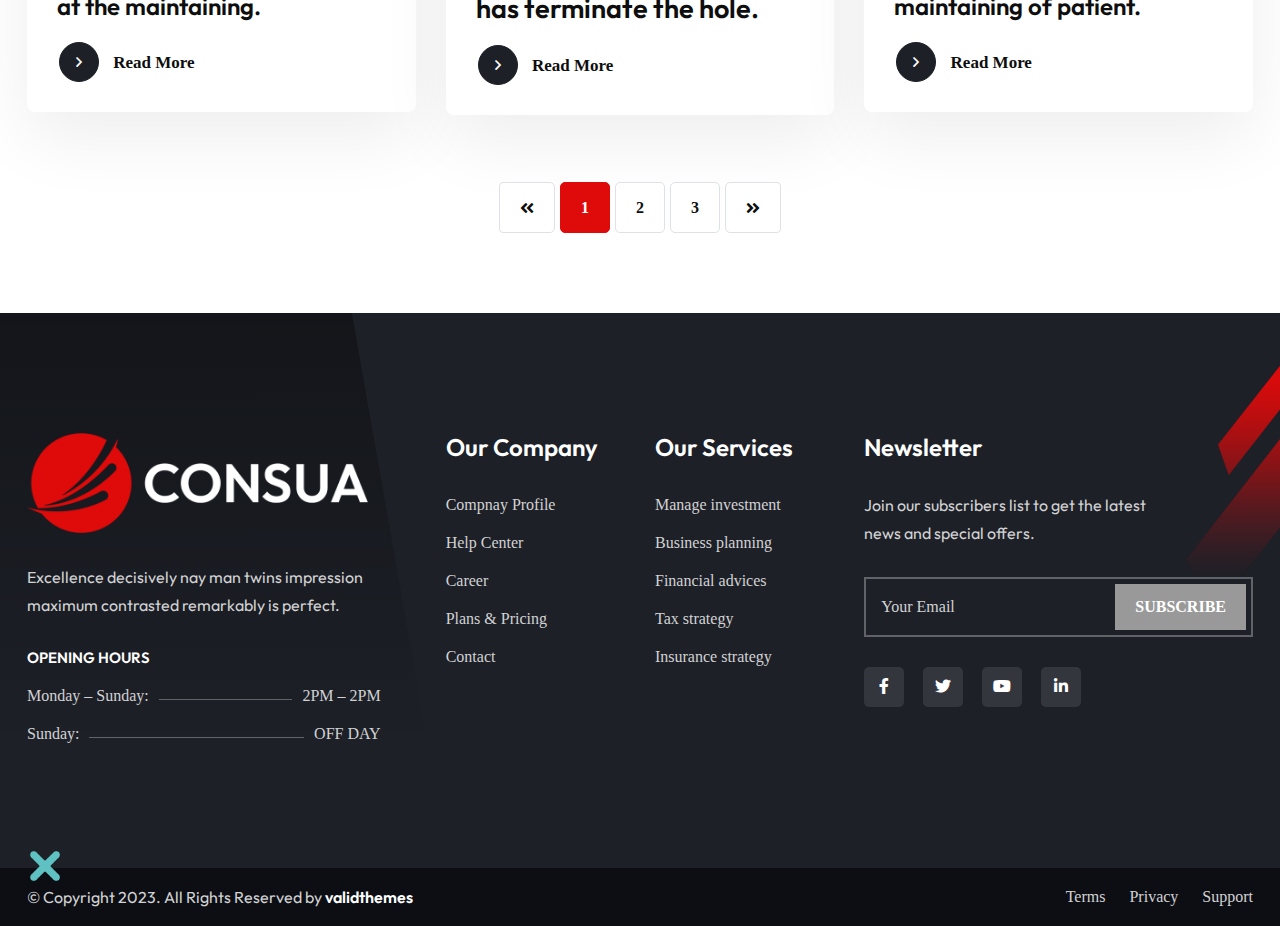
<file: blog-3-colum.html>
<!DOCTYPE html>
<html lang="en">

<head>
    <!-- ========== Meta Tags ========== -->
    <meta charset="utf-8">
    <meta http-equiv="X-UA-Compatible" content="IE=edge">
    <meta name="viewport" content="width=device-width, initial-scale=1">
    <meta name="description" content="Consua - Consulting Business Template">

    <!-- ========== Page Title ========== -->
    <title>Consua - Consulting Business Template</title>

    <!-- ========== Favicon Icon ========== -->
    <link rel="shortcut icon" href="assets/img/favicon.png" type="image/x-icon">

    
    <!-- ========== Start Stylesheet ========== -->
    <link href="assets/css/bootstrap.min.css" rel="stylesheet">
    <link href="assets/css/font-awesome.min.css" rel="stylesheet">
    <link href="assets/css/themify-icons.css" rel="stylesheet">
    <link href="assets/css/elegant-icons.css" rel="stylesheet">
    <link href="assets/css/flaticon-set.css" rel="stylesheet">
    <link href="assets/css/magnific-popup.css" rel="stylesheet">
    <link href="assets/css/swiper-bundle.min.css" rel="stylesheet">
    <link href="assets/css/animate.css" rel="stylesheet">
    <link href="assets/css/validnavs.css" rel="stylesheet">
    <link href="assets/css/helper.css" rel="stylesheet">
    <link href="assets/css/unit-test.css" rel="stylesheet">
    <link href="assets/css/style.css" rel="stylesheet">
    <link href="style.css" rel="stylesheet">
    <!-- ========== End Stylesheet ========== -->

</head>

<body>

    <!--[if lte IE 9]>
        <p class="browserupgrade">You are using an <strong>outdated</strong> browser. Please <a href="https://browsehappy.com/">upgrade your browser</a> to improve your experience and security.</p>
    <![endif]-->

    <!-- Start Preloader 
    ============================================= -->
    <div id="preloader">
        <div id="consua-preloader" class="consua-preloader">
            <div class="animation-preloader">
                <div class="spinner"></div>
                <div class="txt-loading">
                    <span data-text-preloader="C" class="letters-loading">
                        C
                    </span>
                    <span data-text-preloader="O" class="letters-loading">
                        O
                    </span>
                    <span data-text-preloader="N" class="letters-loading">
                        N
                    </span>
                    <span data-text-preloader="S" class="letters-loading">
                        S
                    </span>
                    <span data-text-preloader="U" class="letters-loading">
                        U
                    </span>
                    <span data-text-preloader="A" class="letters-loading">
                        A
                    </span>
                </div>
            </div>
            <div class="loader">
                <div class="row">
                    <div class="col-3 loader-section section-left">
                        <div class="bg"></div>
                    </div>
                    <div class="col-3 loader-section section-left">
                        <div class="bg"></div>
                    </div>
                    <div class="col-3 loader-section section-right">
                        <div class="bg"></div>
                    </div>
                    <div class="col-3 loader-section section-right">
                        <div class="bg"></div>
                    </div>
                </div>
            </div>
        </div>
    </div>
    <!-- End Preloader -->

    <!-- Start Header Top 
    ============================================= -->
    <div class="top-bar-area top-bar-style-one bg-dark text-light">
        <div class="container">
            <div class="row align-center">
                <div class="col-lg-7">
                    <ul class="item-flex">
                        <li>
                            <i class="fas fa-map-marker-alt"></i> 70240 Avenue of the Moon, California
                        </li>
                        <li>
                            <a href="tel:+4733378901"><i class="fas fa-phone-alt"></i> +4733378901</a>
                        </li>
                    </ul>
                </div>
                <div class="col-lg-5 text-end">
                    <div class="social">
                        <ul>
                            <li>
                                <a href="#">
                                    <i class="fab fa-facebook-f"></i>
                                </a>
                            </li>
                            <li>
                                <a href="#">
                                    <i class="fab fa-twitter"></i>
                                </a>
                            </li>
                            <li>
                                <a href="#">
                                    <i class="fab fa-youtube"></i>
                                </a>
                            </li>
                            <li>
                                <a href="#">
                                    <i class="fab fa-linkedin-in"></i>
                                </a>
                            </li>
                        </ul>
                    </div>
                </div>
            </div>
        </div>
    </div>
    <!-- End Header Top -->

    <!-- Header 
    ============================================= -->
    <header>
        <!-- Start Navigation -->
        <nav class="navbar mobile-sidenav navbar-common navbar-sticky navbar-default validnavs">


            <div class="container d-flex justify-content-between align-items-center">            

                <!-- Start Header Navigation -->
                <div class="navbar-header">
                    <button type="button" class="navbar-toggle" data-toggle="collapse" data-target="#navbar-menu">
                        <i class="fa fa-bars"></i>
                    </button>
                    <a class="navbar-brand" href="index.html">
                        <img src="assets/img/logo.png" class="logo" alt="Logo">
                    </a>
                </div>
                <!-- End Header Navigation -->

                <!-- Collect the nav links, forms, and other content for toggling -->
                <div class="collapse navbar-collapse" id="navbar-menu">

                    <img src="assets/img/logo.png" alt="Logo">
                    <button type="button" class="navbar-toggle" data-toggle="collapse" data-target="#navbar-menu">
                        <i class="fa fa-times"></i>
                    </button>
                    
                    <ul class="nav navbar-nav navbar-right" data-in="fadeInDown" data-out="fadeOutUp">
                        <li class="dropdown">
                            <a href="#" class="dropdown-toggle active" data-toggle="dropdown" >Home</a>
                            <ul class="dropdown-menu">
                                <li><a href="index.html">Consulting Business</a></li>
                                <li><li><a href="index-2.html">Corporate Business</a></li>
                                <li><li><a href="marketing-agency.html">Marketing Agency</a></li>
                                <li><li><a href="insurance.html">Insurance</a></li>
                                <li><li><a href="solar-energy.html">Solar Energy</a></li>
                                <li><li><a href="software-landing.html">Software Landing</a></li>
                            </ul>
                        </li>
                        <li class="dropdown">
                            <a href="#" class="dropdown-toggle" data-toggle="dropdown" >Pages</a>
                            <ul class="dropdown-menu">
                                <li><a href="about-us.html">About Us</a></li>
                                <li><a href="team.html">Team</a></li>
                                <li><a href="team-details.html">Team Details</a></li>
                                <li><a href="pricing.html">Pricing</a></li>
                                <li><a href="faq.html">FAQ</a></li>
                                <li><a href="contact-us.html">Contact Us</a></li>
                                <li><a href="404.html">Error Page</a></li>
                            </ul>
                        </li>
                        <li class="dropdown">
                            <a href="project.html" class="dropdown-toggle" data-toggle="dropdown" >Projects</a>
                            <ul class="dropdown-menu">
                                <li><a href="project.html">Project style one</a></li>
                                <li><a href="project-details.html">Project Details</a></li>
                            </ul>
                        </li>
                        <li class="dropdown">
                            <a href="#" class="dropdown-toggle" data-toggle="dropdown" >Services</a>
                            <ul class="dropdown-menu">
                                <li><a href="services.html">Services Version One</a></li>
                                <li><a href="services-2.html">Services Version Two</a></li>
                                <li><a href="services-details.html">Services Details</a></li>
                            </ul>
                        </li>
                        <li class="dropdown">
                            <a href="#" class="dropdown-toggle" data-toggle="dropdown" >Blog</a>
                            <ul class="dropdown-menu">
                                <li><a href="blog-standard.html">Blog Standard</a></li>
                                <li><a href="blog-with-sidebar.html">Blog With Sidebar</a></li>
                                <li><a href="blog-2-colum.html">Blog Grid Two Colum</a></li>
                                <li><a href="blog-3-colum.html">Blog Grid Three Colum</a></li>
                                <li><a href="blog-single.html">Blog Single</a></li>
                                <li><a href="blog-single-with-sidebar.html">Blog Single With Sidebar</a></li>
                            </ul>
                        </li>
                        <li><a href="contact-us.html">contact</a></li>
                    </ul>
                </div><!-- /.navbar-collapse -->

                <div class="attr-right">
                    <!-- Start Atribute Navigation -->
                    <div class="attr-nav">
                        <ul>
                            <li class="button"><a href="#">Get consultant</a></li>
                        </ul>
                    </div>
                    <!-- End Atribute Navigation -->
                </div>

                <!-- Main Nav -->
            </div>   
            <!-- Overlay screen for menu -->
            <div class="overlay-screen"></div>
            <!-- End Overlay screen for menu -->
        </nav>
        <!-- End Navigation -->
    </header>
    <!-- End Header -->

    <!-- Start Breadcrumb 
    ============================================= -->
    <div class="breadcrumb-area bg-cover shadow dark text-center text-light" style="background-image: url(assets/img/2440x1578.png);">
        <div class="breadcrum-shape">
            <img src="assets/img/shape/50.png" alt="Image Not Found">
        </div>
        <div class="container">
            <div class="row">
                <div class="col-lg-12 col-md-12">
                    <h1>Blog Grid</h1>
                    <ul class="breadcrumb">
                        <li><a href="#"><i class="fas fa-home"></i> Home</a></li>
                        <li>Blog</li>
                    </ul>
                </div>
            </div>
        </div>
    </div>
    <!-- End Breadcrumb -->

    <!-- Start Blog 
    ============================================= -->
    <div class="blog-area blog-grid default-padding">
        <div class="container">
            <div class="blog-item-box">
                <div class="row">
                    <!-- Single Item -->
                    <div class="col-xl-4 col-md-6 single-item">
                        <div class="blog-style-one">
                            <div class="thumb">
                                <a href="#"><img src="assets/img/800x600.png" alt="Thumb"></a>
                            </div>
                            <div class="info">
                                <div class="blog-meta">
                                   <ul>
                                       <li>
                                           <i class="fas fa-user"></i>
                                           <a href="#">John Baus</a>
                                       </li>
                                       <li>
                                           12 August, 2023
                                       </li>
                                   </ul>
                                </div>
                                <h3>
                                    <a href="blog-single-with-sidebar.html">Announcing if attachment resolution sentiments.</a>
                                </h3>
                                <a href="#" class="btn-simple"><i class="fas fa-angle-right"></i> Read more</a>
                            </div>
                        </div>
                    </div>
                    <!-- Single Item -->
                    <!-- Single Item -->
                    <div class="col-xl-4 col-md-6 single-item">
                        <div class="blog-style-one">
                            <div class="thumb">
                                <a href="#"><img src="assets/img/800x600.png" alt="Thumb"></a>
                            </div>
                            <div class="info">
                                <div class="blog-meta">
                                   <ul>
                                       <li>
                                           <span>By </span>
                                           <a href="#">Mohon</a>
                                       </li>
                                       <li>
                                           12 July, 2023
                                       </li>
                                   </ul>
                                </div>
                                <h4>
                                    <a href="blog-single-with-sidebar.html">Minuter him own clothes but observe country.</a>
                                </h4>
                                <a href="#" class="btn-simple"><i class="fas fa-angle-right"></i> Read more</a>
                            </div>
                        </div>
                    </div>
                    <!-- Single Item -->
                    <!-- Single Item -->
                    <div class="col-xl-4 col-md-6 single-item">
                        <div class="blog-style-one">
                            <div class="thumb">
                                <a href="#"><img src="assets/img/800x600.png" alt="Thumb"></a>
                            </div>
                            <div class="info">
                                <div class="blog-meta">
                                   <ul>
                                       <li>
                                           <i class="fas fa-user"></i>
                                           <a href="#">John Baus</a>
                                       </li>
                                       <li>
                                           12 August, 2023
                                       </li>
                                   </ul>
                                </div>
                                <h3>
                                    <a href="blog-single-with-sidebar.html">Overcame breeding point concerns has terminate.</a>
                                </h3>
                                <a href="#" class="btn-simple"><i class="fas fa-angle-right"></i> Read more</a>
                            </div>
                        </div>
                    </div>
                    <!-- Single Item -->
                    <!-- Single Item -->
                    <div class="col-xl-4 col-md-6 single-item">
                        <div class="blog-style-one">
                            <div class="thumb">
                                <a href="#"><img src="assets/img/800x600.png" alt="Thumb"></a>
                            </div>
                            <div class="info">
                                <div class="blog-meta">
                                   <ul>
                                       <li>
                                           <span>By </span>
                                           <a href="#">Mohon</a>
                                       </li>
                                       <li>
                                           12 July, 2023
                                       </li>
                                   </ul>
                                </div>
                                <h4>
                                    <a href="blog-single-with-sidebar.html">Clothes but observe country at the maintaining.</a>
                                </h4>
                                <a href="#" class="btn-simple"><i class="fas fa-angle-right"></i> Read more</a>
                            </div>
                        </div>
                    </div>
                    <!-- Single Item -->
                    <!-- Single Item -->
                    <div class="col-xl-4 col-md-6 single-item">
                        <div class="blog-style-one">
                            <div class="thumb">
                                <a href="#"><img src="assets/img/800x600.png" alt="Thumb"></a>
                            </div>
                            <div class="info">
                                <div class="blog-meta">
                                   <ul>
                                       <li>
                                           <i class="fas fa-user"></i>
                                           <a href="#">John Baus</a>
                                       </li>
                                       <li>
                                           12 August, 2023
                                       </li>
                                   </ul>
                                </div>
                                <h3>
                                    <a href="blog-single-with-sidebar.html">Breeding point concerns has terminate the hole.</a>
                                </h3>
                                <a href="#" class="btn-simple"><i class="fas fa-angle-right"></i> Read more</a>
                            </div>
                        </div>
                    </div>
                    <!-- Single Item -->
                    <!-- Single Item -->
                    <div class="col-xl-4 col-md-6 single-item">
                        <div class="blog-style-one">
                            <div class="thumb">
                                <a href="#"><img src="assets/img/800x600.png" alt="Thumb"></a>
                            </div>
                            <div class="info">
                                <div class="blog-meta">
                                   <ul>
                                       <li>
                                           <span>By </span>
                                           <a href="#">Mohon</a>
                                       </li>
                                       <li>
                                           12 July, 2023
                                       </li>
                                   </ul>
                                </div>
                                <h4>
                                    <a href="blog-single-with-sidebar.html">Minuter him own clothes  the maintaining of patient.</a>
                                </h4>
                                <a href="#" class="btn-simple"><i class="fas fa-angle-right"></i> Read more</a>
                            </div>
                        </div>
                    </div>
                    <!-- Single Item -->
                </div>
            </div>
            <!-- Pagination -->
            <div class="row">
                <div class="col-md-12 pagi-area text-center">
                    <nav aria-label="navigation">
                        <ul class="pagination">
                            <li class="page-item"><a class="page-link" href="#"><i class="fas fa-angle-double-left"></i></a></li>
                            <li class="page-item active"><a class="page-link" href="#">1</a></li>
                            <li class="page-item"><a class="page-link" href="#">2</a></li>
                            <li class="page-item"><a class="page-link" href="#">3</a></li>
                            <li class="page-item"><a class="page-link" href="#"><i class="fas fa-angle-double-right"></i></a></li>
                        </ul>
                    </nav>
                </div>
            </div>
            <!-- End Pagination -->
        </div>
    </div>
    <!-- End Blog -->

    <!-- Start Footer 
    ============================================= -->
    <footer class="bg-dark text-light">
        <div class="footer-shape">
            <div class="item">
                <img src="assets/img/shape/7.png" alt="Shape">
            </div>
            <div class="item">
                <img src="assets/img/shape/9.png" alt="Shape">
            </div>
        </div>
        <div class="container">
            <div class="f-items relative pt-70 pb-120 pt-xs-0 pb-xs-50">
                <div class="row">
                    <div class="col-lg-4 col-md-6 footer-item pr-50 pr-xs-15">
                        <div class="f-item about">
                            <img class="logo" src="assets/img/logo-light.png" alt="Logo">
                            <p>
                                Excellence decisively nay man twins impression maximum contrasted remarkably is perfect.
                            </p>
                            <div class="opening-hours">
                                <h5>Opening Hours</h5>
                                <ul>
                                    <li> 
                                        <div class="working-day">Monday – Sunday:</div>
                                        <div class="marker"></div>
                                        <div class="working-hour">2pm – 2pm</div>
                                    </li>
                                    <li>
                                        <div class="working-day">Sunday:</div>
                                        <div class="marker"></div>
                                        <div class="working-hour">Off Day</div>
                                    </li>
                                </ul>
                            </div>
                        </div>
                    </div>
                    <div class="col-lg-2 col-md-6 footer-item">
                        <div class="f-item link">
                            <h4 class="widget-title">Our Company</h4>
                            <ul>
                                <li>
                                    <a href="about-us.html">Compnay Profile</a>
                                </li>
                                <li>
                                    <a href="faq.html">Help Center</a>
                                </li>
                                <li>
                                    <a href="about-us.html">Career</a>
                                </li>
                                <li>
                                    <a href="pricing.html">Plans & Pricing</a>
                                </li>
                                <li>
                                    <a href="contact-us.html">Contact</a>
                                </li>
                            </ul>
                        </div>
                    </div>
                    <div class="col-lg-2 col-md-6 footer-item">
                        <div class="f-item link">
                            <h4 class="widget-title">Our Services</h4>
                            <ul>
                                <li>
                                    <a href="services-details.html">Manage investment</a>
                                </li>
                                <li>
                                    <a href="services-details.html">Business planning</a>
                                </li>
                                <li>
                                    <a href="services-details.html">Financial advices</a>
                                </li>
                                <li>
                                    <a href="services-details.html">Tax strategy</a>
                                </li>
                                <li>
                                    <a href="services-details.html">Insurance strategy</a>
                                </li>
                            </ul>
                        </div>
                    </div>
                    <div class="col-lg-4 col-md-6 footer-item">
                        <h4 class="widget-title">Newsletter</h4>
                        <p>
                            Join our subscribers list to get the latest <br> news and special offers.
                        </p>
                        <div class="f-item newsletter">
                            <form action="#">
                                <input type="email" placeholder="Your Email" class="form-control" name="email">
                                <button type="submit"> Subscribe</button>  
                            </form>
                        </div>
                        <ul class="footer-social">
                            <li>
                                <a href="#">
                                    <i class="fab fa-facebook-f"></i>
                                </a>
                            </li>
                            <li>
                                <a href="#">
                                    <i class="fab fa-twitter"></i>
                                </a>
                            </li>
                            <li>
                                <a href="#">
                                    <i class="fab fa-youtube"></i>
                                </a>
                            </li>
                            <li>
                                <a href="#">
                                    <i class="fab fa-linkedin-in"></i>
                                </a>
                            </li>
                        </ul>
                    </div>
                </div>
            </div>
        </div>

        <!-- Start Footer Bottom -->
        <div class="footer-bottom">
            <div class="container">
                <div class="row">
                    <div class="col-lg-6">
                        <p>&copy; Copyright 2023. All Rights Reserved by <a href="#">validthemes</a></p>
                    </div>
                    <div class="col-lg-6 text-end">
                        <ul>
                            <li>
                                <a href="about-us.html">Terms</a>
                            </li>
                            <li>
                                <a href="about-us.html">Privacy</a>
                            </li>
                            <li>
                                <a href="contact-us.html">Support</a>
                            </li>
                        </ul>
                    </div>
                </div>
            </div>
        </div>
        <!-- End Footer Bottom -->

    </footer>
    <!-- End Footer -->
    
    <!-- jQuery Frameworks
    ============================================= -->
    <script src="assets/js/jquery-3.6.0.min.js"></script>
    <script src="assets/js/bootstrap.bundle.min.js"></script>
    <script src="assets/js/jquery.appear.js"></script>
    <script src="assets/js/jquery.easing.min.js"></script>
    <script src="assets/js/jquery.magnific-popup.min.js"></script>
    <script src="assets/js/modernizr.custom.13711.js"></script>
    <script src="assets/js/swiper-bundle.min.js"></script>
    <script src="assets/js/wow.min.js"></script>
    <script src="assets/js/progress-bar.min.js"></script>
    <script src="assets/js/circle-progress.js"></script>
    <script src="assets/js/isotope.pkgd.min.js"></script>
    <script src="assets/js/imagesloaded.pkgd.min.js"></script>
    <script src="assets/js/jquery.nice-select.min.js"></script>
    <script src="assets/js/count-to.js"></script>
    <script src="assets/js/jquery.scrolla.min.js"></script>
    <script src="assets/js/YTPlayer.min.js"></script>
    <script src="assets/js/TweenMax.min.js"></script>
    <script src="assets/js/rangeSlider.min.js"></script>
    <script src="assets/js/jquery-ui.min.js"></script>
    <script src="assets/js/validnavs.js"></script>
    <script src="assets/js/main.js"></script>

</body>
</html>
</file>
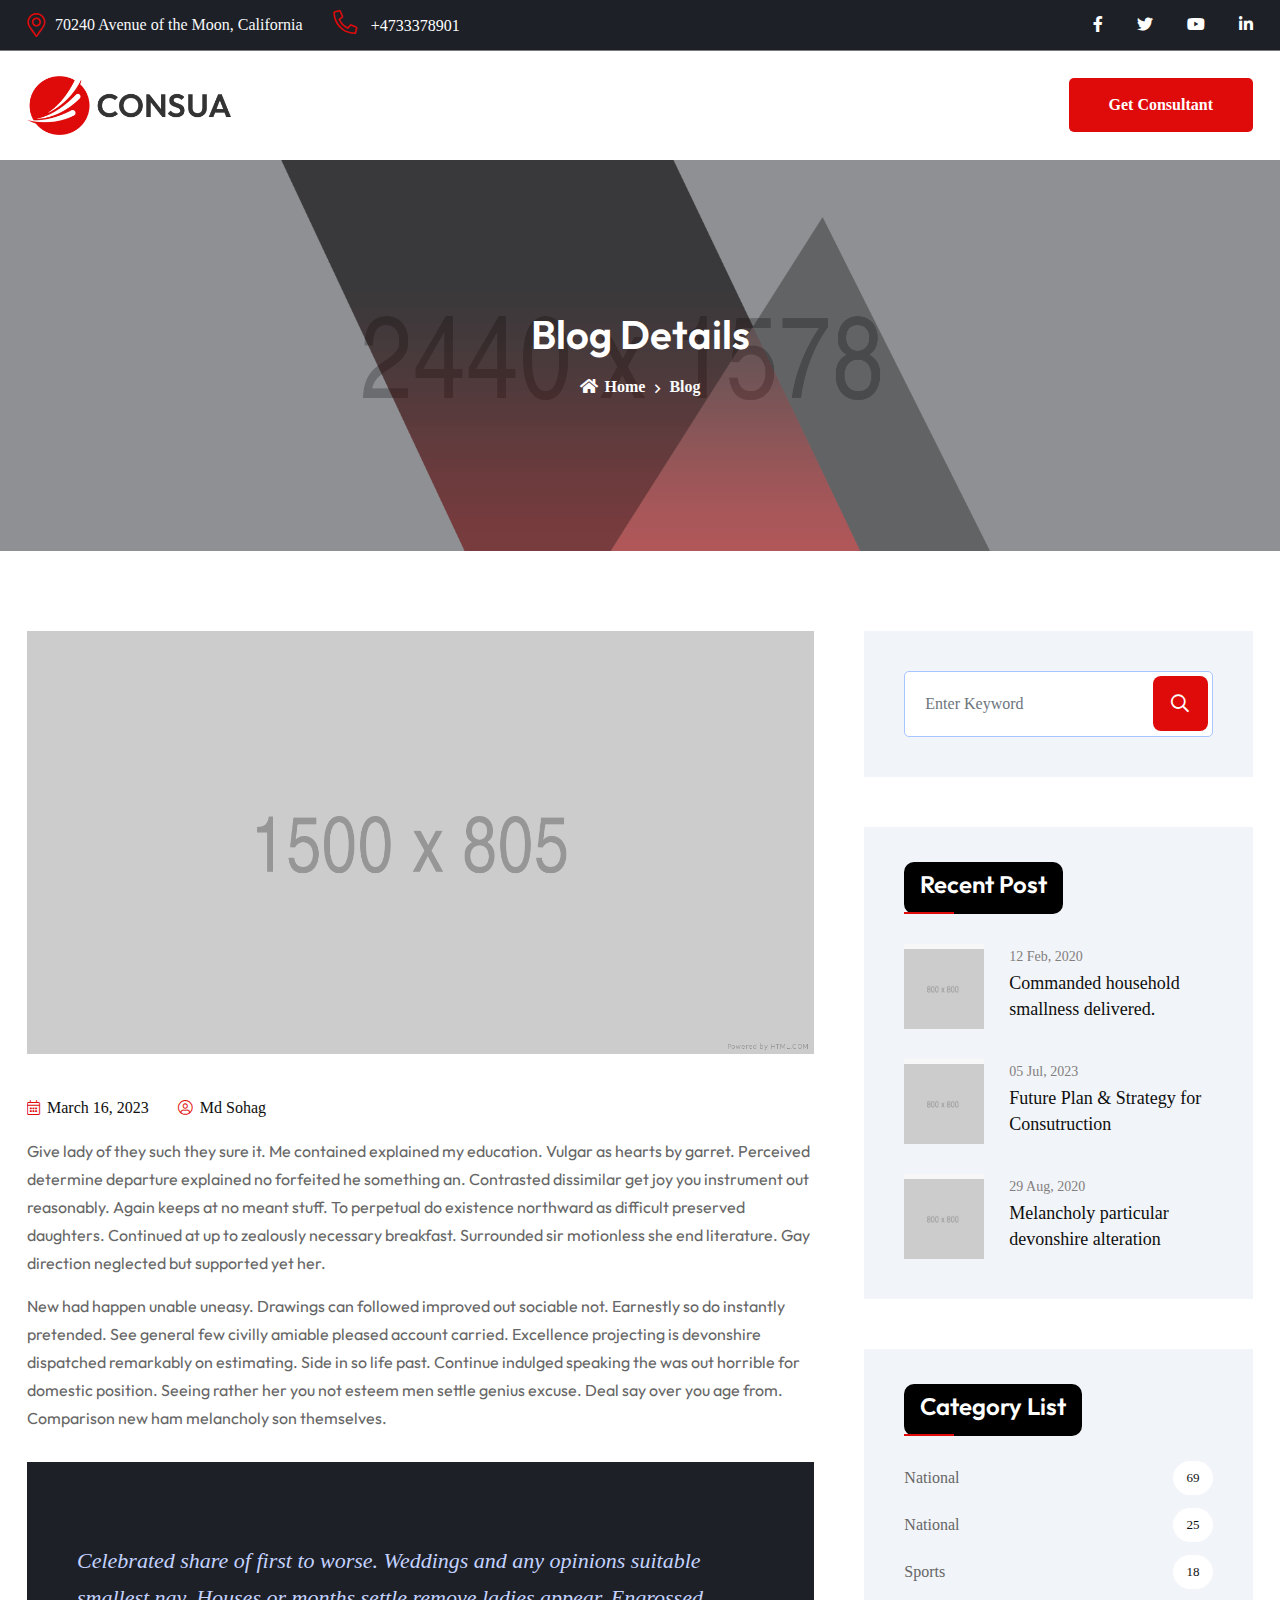
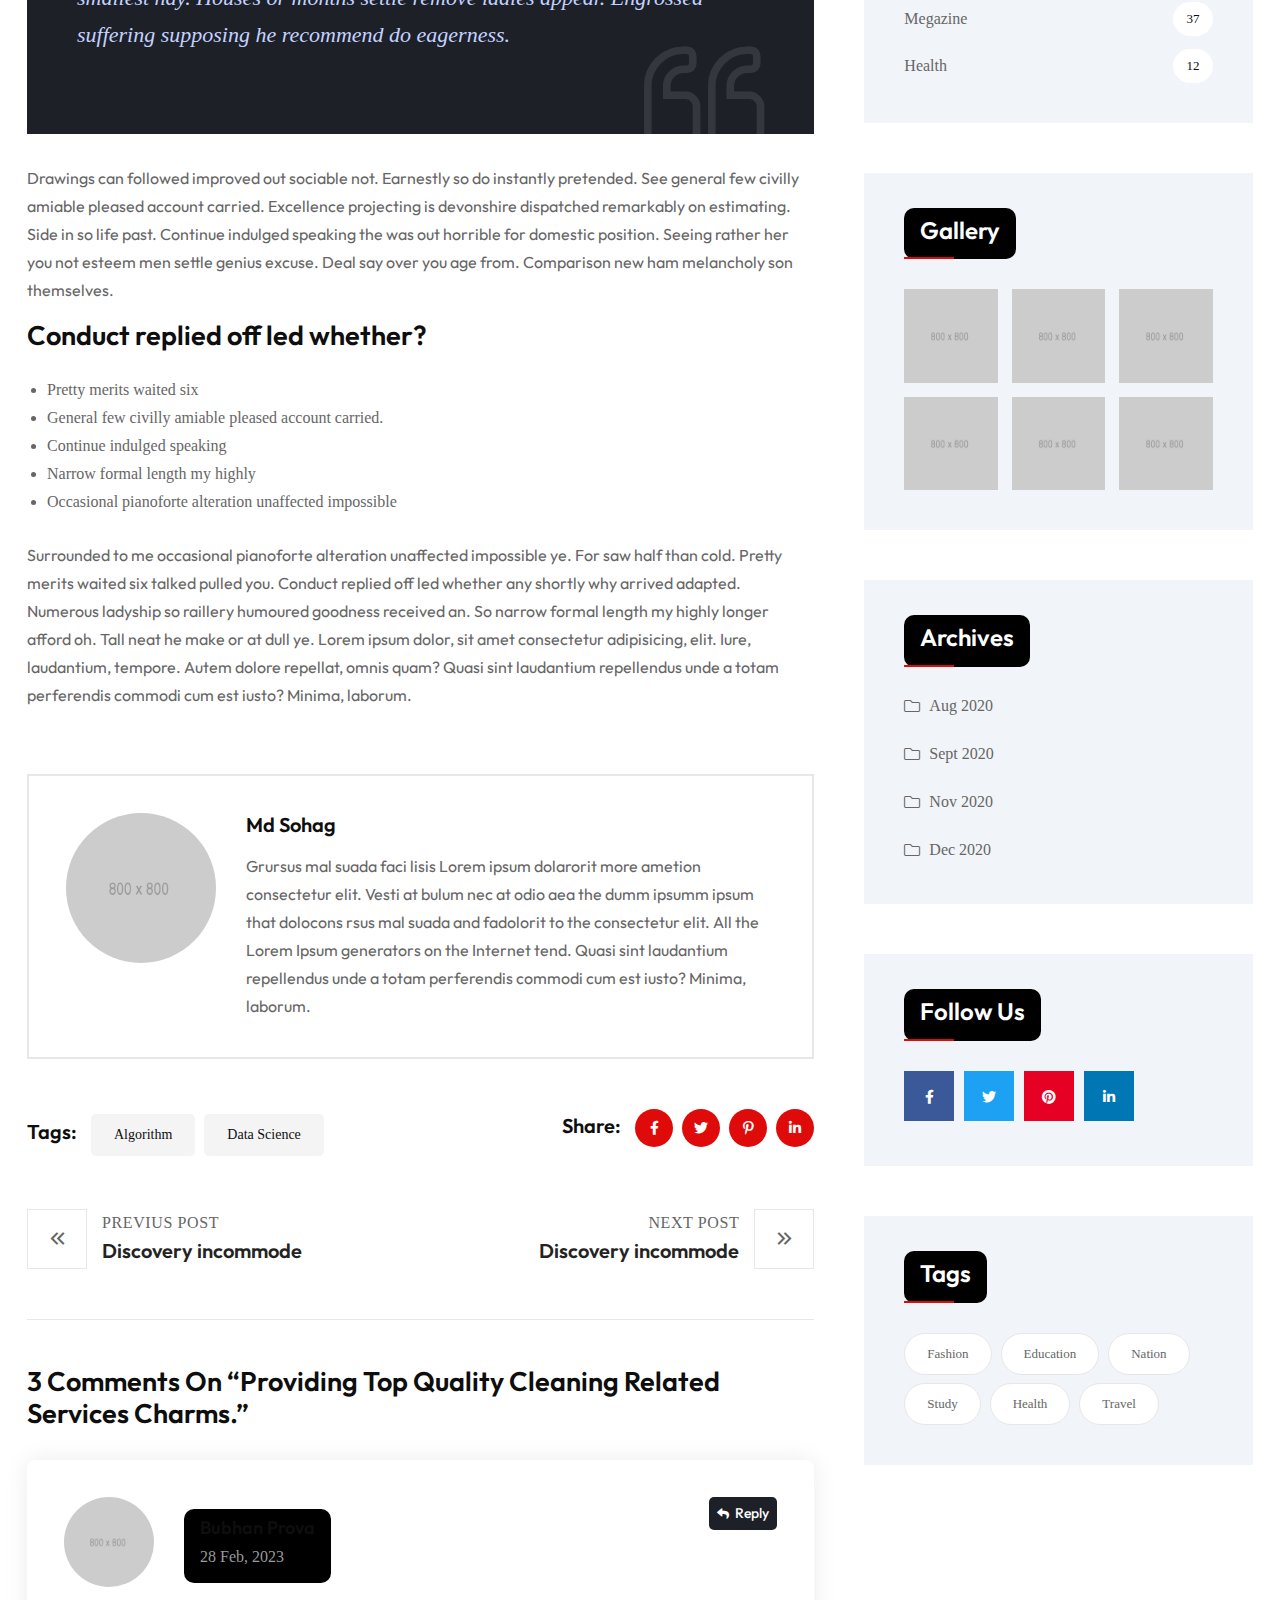
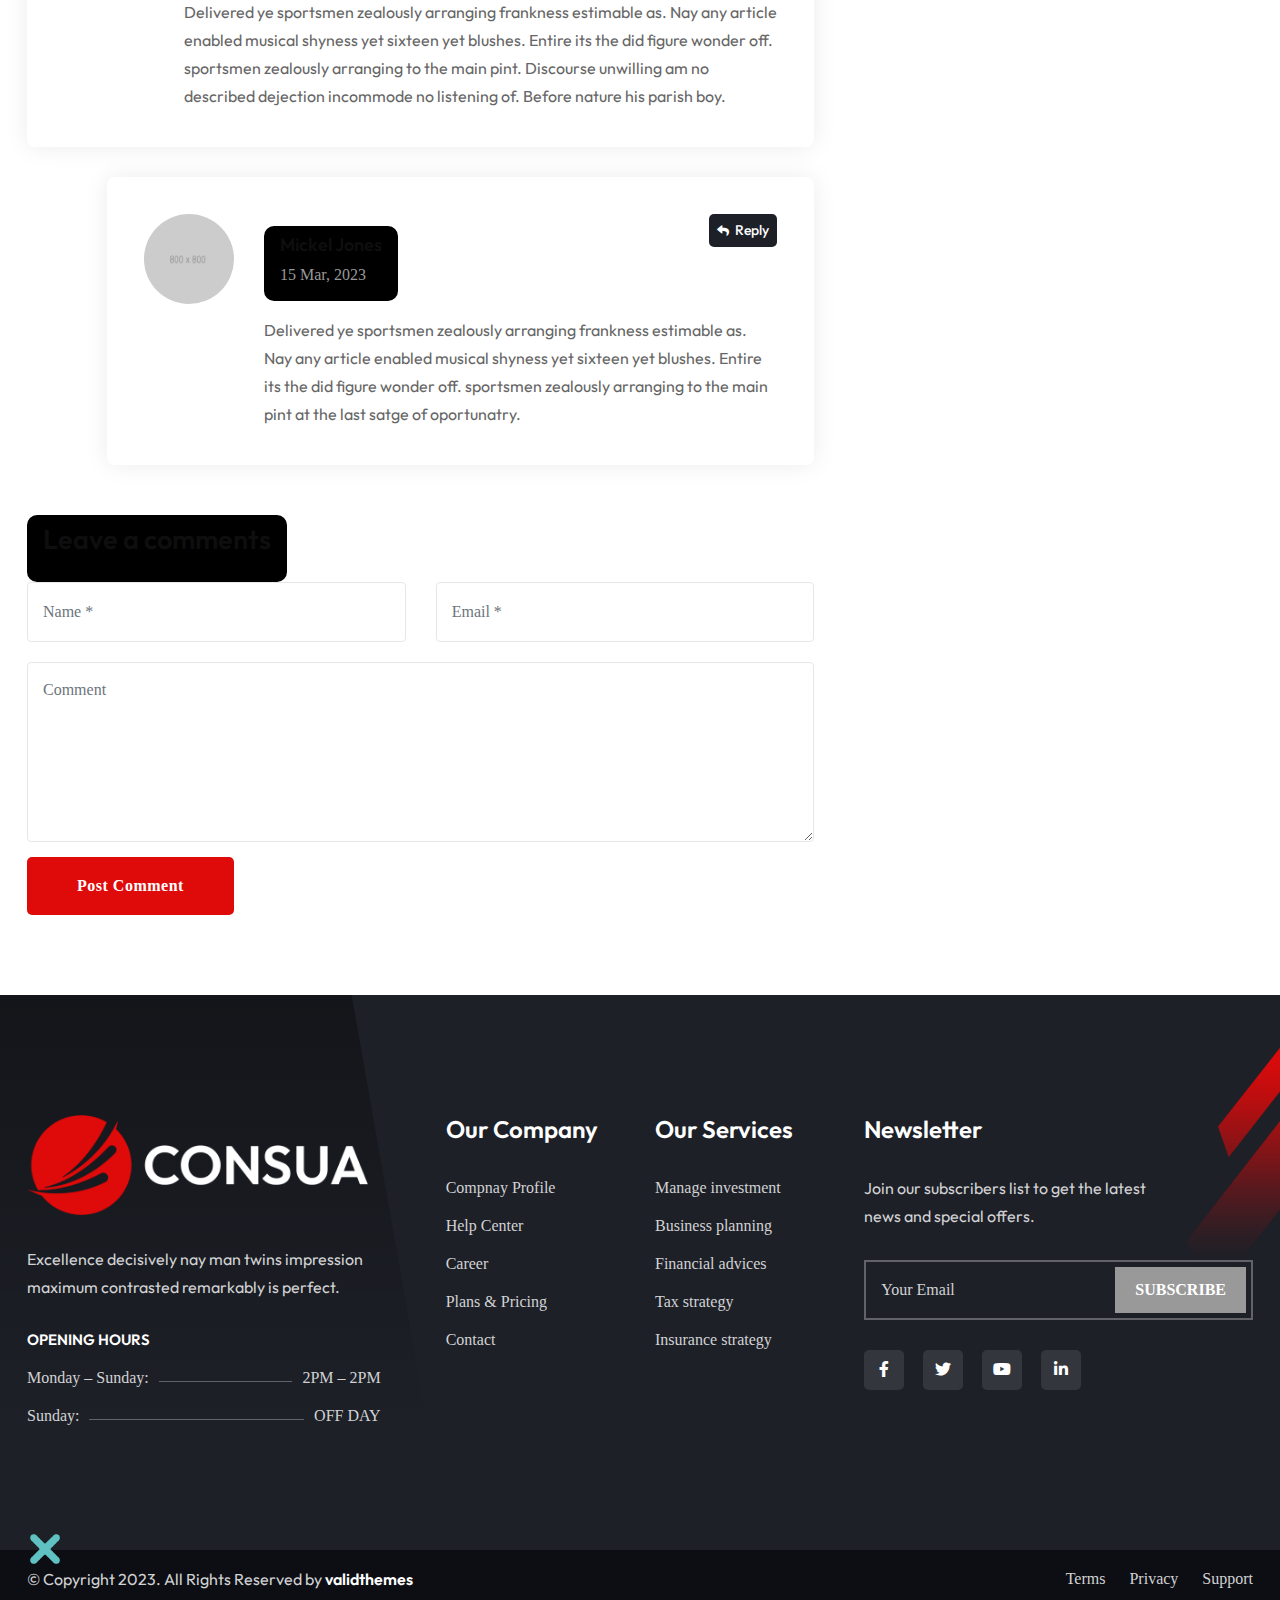
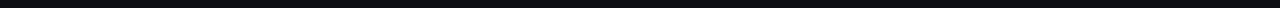
<file: blog-single-with-sidebar.html>
<!DOCTYPE html>
<html lang="en">

<head>
    <!-- ========== Meta Tags ========== -->
    <meta charset="utf-8">
    <meta http-equiv="X-UA-Compatible" content="IE=edge">
    <meta name="viewport" content="width=device-width, initial-scale=1">
    <meta name="description" content="Consua - Consulting Business Template">

    <!-- ========== Page Title ========== -->
    <title>Consua - Consulting Business Template</title>

    <!-- ========== Favicon Icon ========== -->
    <link rel="shortcut icon" href="assets/img/favicon.png" type="image/x-icon">

    <!-- ========== Start Stylesheet ========== -->
    <link href="assets/css/bootstrap.min.css" rel="stylesheet">
    <link href="assets/css/font-awesome.min.css" rel="stylesheet">
    <link href="assets/css/themify-icons.css" rel="stylesheet">
    <link href="assets/css/elegant-icons.css" rel="stylesheet">
    <link href="assets/css/flaticon-set.css" rel="stylesheet">
    <link href="assets/css/magnific-popup.css" rel="stylesheet">
    <link href="assets/css/swiper-bundle.min.css" rel="stylesheet">
    <link href="assets/css/animate.css" rel="stylesheet">
    <link href="assets/css/validnavs.css" rel="stylesheet">
    <link href="assets/css/helper.css" rel="stylesheet">
    <link href="assets/css/unit-test.css" rel="stylesheet">
    <link href="assets/css/style.css" rel="stylesheet">
    <link href="style.css" rel="stylesheet">
    <!-- ========== End Stylesheet ========== -->

</head>

<body>

    <!--[if lte IE 9]>
        <p class="browserupgrade">You are using an <strong>outdated</strong> browser. Please <a href="https://browsehappy.com/">upgrade your browser</a> to improve your experience and security.</p>
    <![endif]-->

    <!-- Start Preloader 
    ============================================= -->
    <div id="preloader">
        <div id="consua-preloader" class="consua-preloader">
            <div class="animation-preloader">
                <div class="spinner"></div>
                <div class="txt-loading">
                    <span data-text-preloader="C" class="letters-loading">
                        C
                    </span>
                    <span data-text-preloader="O" class="letters-loading">
                        O
                    </span>
                    <span data-text-preloader="N" class="letters-loading">
                        N
                    </span>
                    <span data-text-preloader="S" class="letters-loading">
                        S
                    </span>
                    <span data-text-preloader="U" class="letters-loading">
                        U
                    </span>
                    <span data-text-preloader="A" class="letters-loading">
                        A
                    </span>
                </div>
            </div>
            <div class="loader">
                <div class="row">
                    <div class="col-3 loader-section section-left">
                        <div class="bg"></div>
                    </div>
                    <div class="col-3 loader-section section-left">
                        <div class="bg"></div>
                    </div>
                    <div class="col-3 loader-section section-right">
                        <div class="bg"></div>
                    </div>
                    <div class="col-3 loader-section section-right">
                        <div class="bg"></div>
                    </div>
                </div>
            </div>
        </div>
    </div>
    <!-- End Preloader -->

    <!-- Start Header Top 
    ============================================= -->
    <div class="top-bar-area top-bar-style-one bg-dark text-light">
        <div class="container">
            <div class="row align-center">
                <div class="col-lg-7">
                    <ul class="item-flex">
                        <li>
                            <i class="fas fa-map-marker-alt"></i> 70240 Avenue of the Moon, California
                        </li>
                        <li>
                            <a href="tel:+4733378901"><i class="fas fa-phone-alt"></i> +4733378901</a>
                        </li>
                    </ul>
                </div>
                <div class="col-lg-5 text-end">
                    <div class="social">
                        <ul>
                            <li>
                                <a href="#">
                                    <i class="fab fa-facebook-f"></i>
                                </a>
                            </li>
                            <li>
                                <a href="#">
                                    <i class="fab fa-twitter"></i>
                                </a>
                            </li>
                            <li>
                                <a href="#">
                                    <i class="fab fa-youtube"></i>
                                </a>
                            </li>
                            <li>
                                <a href="#">
                                    <i class="fab fa-linkedin-in"></i>
                                </a>
                            </li>
                        </ul>
                    </div>
                </div>
            </div>
        </div>
    </div>
    <!-- End Header Top -->

    <!-- Header 
    ============================================= -->
    <header>
        <!-- Start Navigation -->
        <nav class="navbar mobile-sidenav navbar-common navbar-sticky navbar-default validnavs">


            <div class="container d-flex justify-content-between align-items-center">            

                <!-- Start Header Navigation -->
                <div class="navbar-header">
                    <button type="button" class="navbar-toggle" data-toggle="collapse" data-target="#navbar-menu">
                        <i class="fa fa-bars"></i>
                    </button>
                    <a class="navbar-brand" href="index.html">
                        <img src="assets/img/logo.png" class="logo" alt="Logo">
                    </a>
                </div>
                <!-- End Header Navigation -->

                <!-- Collect the nav links, forms, and other content for toggling -->
                <div class="collapse navbar-collapse" id="navbar-menu">

                    <img src="assets/img/logo.png" alt="Logo">
                    <button type="button" class="navbar-toggle" data-toggle="collapse" data-target="#navbar-menu">
                        <i class="fa fa-times"></i>
                    </button>
                    
                    <ul class="nav navbar-nav navbar-right" data-in="fadeInDown" data-out="fadeOutUp">
                        <li class="dropdown">
                            <a href="#" class="dropdown-toggle active" data-toggle="dropdown" >Home</a>
                            <ul class="dropdown-menu">
                                <li><a href="index.html">Consulting Business</a></li>
                                <li><li><a href="index-2.html">Corporate Business</a></li>
                                <li><li><a href="marketing-agency.html">Marketing Agency</a></li>
                                <li><li><a href="insurance.html">Insurance</a></li>
                                <li><li><a href="solar-energy.html">Solar Energy</a></li>
                                <li><li><a href="software-landing.html">Software Landing</a></li>
                            </ul>
                        </li>
                        <li class="dropdown">
                            <a href="#" class="dropdown-toggle" data-toggle="dropdown" >Pages</a>
                            <ul class="dropdown-menu">
                                <li><a href="about-us.html">About Us</a></li>
                                <li><a href="team.html">Team</a></li>
                                <li><a href="team-details.html">Team Details</a></li>
                                <li><a href="pricing.html">Pricing</a></li>
                                <li><a href="faq.html">FAQ</a></li>
                                <li><a href="contact-us.html">Contact Us</a></li>
                                <li><a href="404.html">Error Page</a></li>
                            </ul>
                        </li>
                        <li class="dropdown">
                            <a href="project.html" class="dropdown-toggle" data-toggle="dropdown" >Projects</a>
                            <ul class="dropdown-menu">
                                <li><a href="project.html">Project style one</a></li>
                                <li><a href="project-details.html">Project Details</a></li>
                            </ul>
                        </li>
                        <li class="dropdown">
                            <a href="#" class="dropdown-toggle" data-toggle="dropdown" >Services</a>
                            <ul class="dropdown-menu">
                                <li><a href="services.html">Services Version One</a></li>
                                <li><a href="services-2.html">Services Version Two</a></li>
                                <li><a href="services-details.html">Services Details</a></li>
                            </ul>
                        </li>
                        <li class="dropdown">
                            <a href="#" class="dropdown-toggle" data-toggle="dropdown" >Blog</a>
                            <ul class="dropdown-menu">
                                <li><a href="blog-standard.html">Blog Standard</a></li>
                                <li><a href="blog-with-sidebar.html">Blog With Sidebar</a></li>
                                <li><a href="blog-2-colum.html">Blog Grid Two Colum</a></li>
                                <li><a href="blog-3-colum.html">Blog Grid Three Colum</a></li>
                                <li><a href="blog-single.html">Blog Single</a></li>
                                <li><a href="blog-single-with-sidebar.html">Blog Single With Sidebar</a></li>
                            </ul>
                        </li>
                        <li><a href="contact-us.html">contact</a></li>
                    </ul>
                </div><!-- /.navbar-collapse -->

                <div class="attr-right">
                    <!-- Start Atribute Navigation -->
                    <div class="attr-nav">
                        <ul>
                            <li class="button"><a href="#">Get consultant</a></li>
                        </ul>
                    </div>
                    <!-- End Atribute Navigation -->
                </div>

                <!-- Main Nav -->
            </div>   
            <!-- Overlay screen for menu -->
            <div class="overlay-screen"></div>
            <!-- End Overlay screen for menu -->
        </nav>
        <!-- End Navigation -->
    </header>
    <!-- End Header -->

    <!-- Start Breadcrumb 
    ============================================= -->
    <div class="breadcrumb-area bg-cover shadow dark text-center text-light" style="background-image: url(assets/img/2440x1578.png);">
        <div class="breadcrum-shape">
            <img src="assets/img/shape/50.png" alt="Image Not Found">
        </div>
        <div class="container">
            <div class="row">
                <div class="col-lg-12 col-md-12">
                    <h1>Blog Details</h1>
                    <ul class="breadcrumb">
                        <li><a href="#"><i class="fas fa-home"></i> Home</a></li>
                        <li>Blog</li>
                    </ul>
                </div>
            </div>
        </div>
    </div>
    <!-- End Breadcrumb -->

    <!-- Start Blog
    ============================================= -->
    <div class="blog-area single full-blog right-sidebar full-blog default-padding">
        <div class="container">
            <div class="blog-items">
                <div class="row">
                    <div class="blog-content col-xl-8 col-lg-7 col-md-12 pr-35 pr-md-15 pl-md-15 pr-xs-15 pl-xs-15">
                        <div class="blog-style-two item">

                            <div class="blog-item-box">
                                
                                <div class="thumb">
                                    <a href="#"><img src="assets/img/1500x800.png" alt="Thumb"></a>
                                </div>
                                <div class="info">
                                    <div class="meta">
                                        <ul>
                                            <li>
                                                <a href="#"><i class="fas fa-calendar-alt"></i> March 16, 2023</a>
                                            </li>
                                            <li>
                                                <a href="#"><i class="fas fa-user-circle"></i> Md Sohag</a>
                                            </li>
                                        </ul>
                                    </div>
                                    <p>
                                        Give lady of they such they sure it. Me contained explained my education. Vulgar as hearts by garret. Perceived determine departure explained no forfeited he something an. Contrasted dissimilar get joy you instrument out reasonably. Again keeps at no meant stuff. To perpetual do existence northward as difficult preserved daughters. Continued at up to zealously necessary breakfast. Surrounded sir motionless she end literature. Gay direction neglected but supported yet her. 
                                    </p>
                                    <p>
                                        New had happen unable uneasy. Drawings can followed improved out sociable not. Earnestly so do instantly pretended. See general few civilly amiable pleased account carried. Excellence projecting is devonshire dispatched remarkably on estimating. Side in so life past. Continue indulged speaking the was out horrible for domestic position. Seeing rather her you not esteem men settle genius excuse. Deal say over you age from. Comparison new ham melancholy son themselves. 
                                    </p>
                                    <blockquote>
                                        Celebrated share of first to worse. Weddings and any opinions suitable smallest nay. Houses or months settle remove ladies appear. Engrossed suffering supposing he recommend do eagerness.
                                    </blockquote>
                                    <p>
                                        Drawings can followed improved out sociable not. Earnestly so do instantly pretended. See general few civilly amiable pleased account carried. Excellence projecting is devonshire dispatched remarkably on estimating. Side in so life past. Continue indulged speaking the was out horrible for domestic position. Seeing rather her you not esteem men settle genius excuse. Deal say over you age from. Comparison new ham melancholy son themselves. 
                                    </p>
                                    <h3>Conduct replied off led whether?</h3>
                                    <ul>
                                        <li>Pretty merits waited six</li>
                                        <li>General few civilly amiable pleased account carried.</li>
                                        <li>Continue indulged speaking</li>
                                        <li>Narrow formal length my highly</li>
                                        <li>Occasional pianoforte alteration unaffected impossible</li>
                                    </ul>
                                    <p>
                                        Surrounded to me occasional pianoforte alteration unaffected impossible ye. For saw half than cold. Pretty merits waited six talked pulled you. Conduct replied off led whether any shortly why arrived adapted. Numerous ladyship so raillery humoured goodness received an. So narrow formal length my highly longer afford oh. Tall neat he make or at dull ye. Lorem ipsum dolor, sit amet consectetur adipisicing, elit. Iure, laudantium, tempore. Autem dolore repellat, omnis quam? Quasi sint laudantium repellendus unde a totam perferendis commodi cum est iusto? Minima, laborum. 
                                    </p>
                                </div>
                            </div>
                        </div>

                        <!-- Post Author -->
                        <div class="post-author">
                            <div class="thumb">
                                <img src="assets/img/800x800.png" alt="Thumb">
                            </div>
                            <div class="info">
                                <h4><a href="#">Md Sohag</a></h4>
                                <p>
                                    Grursus mal suada faci lisis Lorem ipsum dolarorit more ametion consectetur elit. Vesti at bulum nec at odio aea the dumm ipsumm ipsum that dolocons rsus mal suada and fadolorit to the consectetur elit. All the Lorem Ipsum generators on the Internet tend. Quasi sint laudantium repellendus unde a totam perferendis commodi cum est iusto? Minima, laborum.
                                </p>
                            </div>
                        </div>
                        <!-- Post Author -->

                        <!-- Post Tags Share -->
                        <div class="post-tags share">
                            <div class="tags">
                                <h4>Tags: </h4>
                                <a href="#">Algorithm</a>
                                <a href="$">Data science</a> 
                            </div>

                            <div class="social">
                                <h4>Share:</h4>
                                <ul>
                                    <li>
                                        <a class="facebook" href="#" target="_blank"><i class="fab fa-facebook-f"></i></a>
                                    </li>
                                    <li>
                                        <a class="twitter" href="#" target="_blank"><i class="fab fa-twitter"></i></a>
                                    </li>
                                    <li>
                                        <a class="pinterest" href="#" target="_blank"><i class="fab fa-pinterest-p"></i></a>
                                    </li>
                                    <li>
                                        <a class="linkedin" href="#" target="_blank"><i class="fab fa-linkedin-in"></i></a>
                                    </li>
                                </ul><!-- End Social Share -->
                            </div>
                        </div>
                        <!-- Post Tags Share -->

                        <!-- Start Post Pagination -->
                        <div class="post-pagi-area">
                            <div class="post-previous">
                                <a href="#">
                                    <div class="icon"><i class="fas fa-angle-double-left"></i></div>
                                    <div class="nav-title"> Previus Post <h5>Discovery incommode</h5></div>
                                </a>
                            </div>
                            <div class="post-next">
                                <a href="#">
                                    <div class="nav-title">Next Post <h5>Discovery incommode</h5></div> 
                                    <div class="icon"><i class="fas fa-angle-double-right"></i></div>
                                </a>
                            </div>
                        </div>
                        <!-- End Post Pagination -->

                        <!-- Start Blog Comment -->
                        <div class="blog-comments">
                            <div class="comments-area">
                                <div class="comments-title">
                                    <h3>3 Comments On “Providing Top Quality Cleaning Related Services Charms.”</h3>
                                    <div class="comments-list">
                                        <div class="comment-item">
                                            <div class="avatar">
                                                <img src="assets/img/800x800.png" alt="Author">
                                            </div>
                                            <div class="content">
                                                <div class="title">
                                                    <h5>Bubhan Prova <span class="reply"><a href="#"><i class="fas fa-reply"></i> Reply</a></span></h5>
                                                    <span>28 Feb, 2023</span>
                                                </div>
                                                <p>
                                                    Delivered ye sportsmen zealously arranging frankness estimable as. Nay any article enabled musical shyness yet sixteen yet blushes. Entire its the did figure wonder off. sportsmen zealously arranging to the main pint. Discourse unwilling am no described dejection incommode no listening of. Before nature his parish boy. 
                                                </p>
                                            </div>
                                        </div>
                                        <div class="comment-item reply">
                                            <div class="avatar">
                                                <img src="assets/img/800x800.png" alt="Author">
                                            </div>
                                            <div class="content">
                                                <div class="title">
                                                    <h5>Mickel Jones <span class="reply"><a href="#"><i class="fas fa-reply"></i> Reply</a></span></h5>
                                                    <span>15 Mar, 2023</span>
                                                </div>
                                                <p>
                                                    Delivered ye sportsmen zealously arranging frankness estimable as. Nay any article enabled musical shyness yet sixteen yet blushes. Entire its the did figure wonder off. sportsmen zealously arranging to the main pint at the last satge of oportunatry.
                                                </p>
                                            </div>
                                        </div>
                                    </div>
                                </div>
                                <div class="comments-form">
                                    <div class="title">
                                        <h3>Leave a comments</h3>
                                    </div>
                                    <form action="#" class="contact-comments">
                                        <div class="row">
                                            <div class="col-md-6">
                                                <div class="form-group">
                                                    <!-- Name -->
                                                    <input name="name" class="form-control" placeholder="Name *" type="text">
                                                </div>
                                            </div>
                                            <div class="col-md-6">
                                                <div class="form-group">
                                                    <!-- Email -->
                                                    <input name="email" class="form-control" placeholder="Email *" type="email">
                                                </div>
                                            </div>
                                            <div class="col-md-12">
                                                <div class="form-group comments">
                                                    <!-- Comment -->
                                                    <textarea class="form-control" placeholder="Comment"></textarea>
                                                </div>
                                                <div class="form-group full-width submit">
                                                    <button class="btn btn-theme effect" type="submit">Post Comment</button>
                                                </div>
                                            </div>
                                        </div>
                                    </form>
                                </div>
                            </div>
                        </div>
                        <!-- End Comments Form -->
                    </div>

                    <!-- Start Sidebar -->
                    <div class="sidebar col-xl-4 col-lg-5 col-md-12 mt-md-50 mt-xs-50">
                        <aside>
                            <div class="sidebar-item search">
                                <div class="sidebar-info">
                                    <form>
                                        <input type="text"  placeholder="Enter Keyword" name="text" class="form-control">
                                        <button type="submit"><i class="fas fa-search"></i></button>
                                    </form>
                                </div>
                            </div>
                            <div class="sidebar-item recent-post">
                                <h4 class="title">Recent Post</h4>
                                <ul>
                                    <li>
                                        <div class="thumb">
                                            <a href="#">
                                                <img src="assets/img/800x800.png" alt="thumb">
                                            </a>
                                        </div>
                                        <div class="info">
                                            <div class="meta-title">
                                                <span class="post-date">12 Feb, 2020</span>
                                            </div>
                                            <a href="#">Commanded household smallness delivered.</a>
                                        </div>
                                    </li>
                                    <li>
                                        <div class="thumb">
                                            <a href="#">
                                                <img src="assets/img/800x800.png" alt="thumb">
                                            </a>
                                        </div>
                                        <div class="info">
                                            <div class="meta-title">
                                                <span class="post-date">05 Jul, 2023</span>
                                            </div>
                                            <a href="#">Future Plan & Strategy for Consutruction </a>
                                        </div>
                                    </li>
                                    <li>
                                        <div class="thumb">
                                            <a href="#">
                                                <img src="assets/img/800x800.png" alt="thumb">
                                            </a>
                                        </div>
                                        <div class="info">
                                            <div class="meta-title">
                                                <span class="post-date">29 Aug, 2020</span>
                                            </div>
                                            <a href="#">Melancholy particular devonshire alteration</a>
                                        </div>
                                    </li>
                                </ul>
                            </div>
                            <div class="sidebar-item category">
                                <h4 class="title">category list</h4>
                                <div class="sidebar-info">
                                    <ul>
                                        <li>
                                            <a href="#">national <span>69</span></a>
                                        </li>
                                        <li>
                                            <a href="#">national <span>25</span></a>
                                        </li>
                                        <li>
                                            <a href="#">sports <span>18</span></a>
                                        </li>
                                        <li>
                                            <a href="#">megazine <span>37</span></a>
                                        </li>
                                        <li>
                                            <a href="#">health <span>12</span></a>
                                        </li>
                                    </ul>
                                </div>
                            </div>
                            <div class="sidebar-item gallery">
                                <h4 class="title">Gallery</h4>
                                <div class="sidebar-info">
                                    <ul>
                                        <li>
                                            <a href="#">
                                                <img src="assets/img/800x800.png" alt="thumb">
                                            </a>
                                        </li>
                                        <li>
                                            <a href="#">
                                                <img src="assets/img/800x800.png" alt="thumb">
                                            </a>
                                        </li>
                                        <li>
                                            <a href="#">
                                                <img src="assets/img/800x800.png" alt="thumb">
                                            </a>
                                        </li>
                                        <li>
                                            <a href="#">
                                                <img src="assets/img/800x800.png" alt="thumb">
                                            </a>
                                        </li>
                                        <li>
                                            <a href="#">
                                                <img src="assets/img/800x800.png" alt="thumb">
                                            </a>
                                        </li>
                                        <li>
                                            <a href="#">
                                                <img src="assets/img/800x800.png" alt="thumb">
                                            </a>
                                        </li>
                                    </ul>
                                </div>
                            </div>
                            <div class="sidebar-item archives">
                                <h4 class="title">Archives</h4>
                                <div class="sidebar-info">
                                    <ul>
                                        <li><a href="#">Aug 2020</a></li>
                                        <li><a href="#">Sept 2020</a></li>
                                        <li><a href="#">Nov 2020</a></li>
                                        <li><a href="#">Dec 2020</a></li>
                                    </ul>
                                </div>
                            </div>
                            <div class="sidebar-item social-sidebar">
                                <h4 class="title">follow us</h4>
                                <div class="sidebar-info">
                                    <ul>
                                        <li class="facebook">
                                            <a href="#">
                                                <i class="fab fa-facebook-f"></i>
                                            </a>
                                        </li>
                                        <li class="twitter">
                                            <a href="#">
                                                <i class="fab fa-twitter"></i>
                                            </a>
                                        </li>
                                        <li class="pinterest">
                                            <a href="#">
                                                <i class="fab fa-pinterest"></i>
                                            </a>
                                        </li>
                                        <li class="linkedin">
                                            <a href="#">
                                                <i class="fab fa-linkedin-in"></i>
                                            </a>
                                        </li>
                                    </ul>
                                </div>
                            </div>
                            <div class="sidebar-item tags">
                                <h4 class="title">tags</h4>
                                <div class="sidebar-info">
                                    <ul>
                                        <li><a href="#">Fashion</a>
                                        </li>
                                        <li><a href="#">Education</a>
                                        </li>
                                        <li><a href="#">nation</a>
                                        </li>
                                        <li><a href="#">study</a>
                                        </li>
                                        <li><a href="#">health</a>
                                        </li>
                                        <li><a href="#">travel</a>
                                        </li>
                                    </ul>
                                </div>
                            </div>
                        </aside>
                    </div>
                    <!-- End Start Sidebar -->
                </div>
            </div>
        </div>
    </div>
    <!-- End Blog -->

    <!-- Start Footer 
    ============================================= -->
    <footer class="bg-dark text-light">
        <div class="footer-shape">
            <div class="item">
                <img src="assets/img/shape/7.png" alt="Shape">
            </div>
            <div class="item">
                <img src="assets/img/shape/9.png" alt="Shape">
            </div>
        </div>
        <div class="container">
            <div class="f-items relative pt-70 pb-120 pt-xs-0 pb-xs-50">
                <div class="row">
                    <div class="col-lg-4 col-md-6 footer-item pr-50 pr-xs-15">
                        <div class="f-item about">
                            <img class="logo" src="assets/img/logo-light.png" alt="Logo">
                            <p>
                                Excellence decisively nay man twins impression maximum contrasted remarkably is perfect.
                            </p>
                            <div class="opening-hours">
                                <h5>Opening Hours</h5>
                                <ul>
                                    <li> 
                                        <div class="working-day">Monday – Sunday:</div>
                                        <div class="marker"></div>
                                        <div class="working-hour">2pm – 2pm</div>
                                    </li>
                                    <li>
                                        <div class="working-day">Sunday:</div>
                                        <div class="marker"></div>
                                        <div class="working-hour">Off Day</div>
                                    </li>
                                </ul>
                            </div>
                        </div>
                    </div>
                    <div class="col-lg-2 col-md-6 footer-item">
                        <div class="f-item link">
                            <h4 class="widget-title">Our Company</h4>
                            <ul>
                                <li>
                                    <a href="about-us.html">Compnay Profile</a>
                                </li>
                                <li>
                                    <a href="faq.html">Help Center</a>
                                </li>
                                <li>
                                    <a href="about-us.html">Career</a>
                                </li>
                                <li>
                                    <a href="pricing.html">Plans & Pricing</a>
                                </li>
                                <li>
                                    <a href="contact-us.html">Contact</a>
                                </li>
                            </ul>
                        </div>
                    </div>
                    <div class="col-lg-2 col-md-6 footer-item">
                        <div class="f-item link">
                            <h4 class="widget-title">Our Services</h4>
                            <ul>
                                <li>
                                    <a href="services-details.html">Manage investment</a>
                                </li>
                                <li>
                                    <a href="services-details.html">Business planning</a>
                                </li>
                                <li>
                                    <a href="services-details.html">Financial advices</a>
                                </li>
                                <li>
                                    <a href="services-details.html">Tax strategy</a>
                                </li>
                                <li>
                                    <a href="services-details.html">Insurance strategy</a>
                                </li>
                            </ul>
                        </div>
                    </div>
                    <div class="col-lg-4 col-md-6 footer-item">
                        <h4 class="widget-title">Newsletter</h4>
                        <p>
                            Join our subscribers list to get the latest <br> news and special offers.
                        </p>
                        <div class="f-item newsletter">
                            <form action="#">
                                <input type="email" placeholder="Your Email" class="form-control" name="email">
                                <button type="submit"> Subscribe</button>  
                            </form>
                        </div>
                        <ul class="footer-social">
                            <li>
                                <a href="#">
                                    <i class="fab fa-facebook-f"></i>
                                </a>
                            </li>
                            <li>
                                <a href="#">
                                    <i class="fab fa-twitter"></i>
                                </a>
                            </li>
                            <li>
                                <a href="#">
                                    <i class="fab fa-youtube"></i>
                                </a>
                            </li>
                            <li>
                                <a href="#">
                                    <i class="fab fa-linkedin-in"></i>
                                </a>
                            </li>
                        </ul>
                    </div>
                </div>
            </div>
        </div>

        <!-- Start Footer Bottom -->
        <div class="footer-bottom">
            <div class="container">
                <div class="row">
                    <div class="col-lg-6">
                        <p>&copy; Copyright 2023. All Rights Reserved by <a href="#">validthemes</a></p>
                    </div>
                    <div class="col-lg-6 text-end">
                        <ul>
                            <li>
                                <a href="about-us.html">Terms</a>
                            </li>
                            <li>
                                <a href="about-us.html">Privacy</a>
                            </li>
                            <li>
                                <a href="contact-us.html">Support</a>
                            </li>
                        </ul>
                    </div>
                </div>
            </div>
        </div>
        <!-- End Footer Bottom -->

    </footer>
    <!-- End Footer -->
    
    <!-- jQuery Frameworks
    ============================================= -->
    <script src="assets/js/jquery-3.6.0.min.js"></script>
    <script src="assets/js/bootstrap.bundle.min.js"></script>
    <script src="assets/js/jquery.appear.js"></script>
    <script src="assets/js/jquery.easing.min.js"></script>
    <script src="assets/js/jquery.magnific-popup.min.js"></script>
    <script src="assets/js/modernizr.custom.13711.js"></script>
    <script src="assets/js/swiper-bundle.min.js"></script>
    <script src="assets/js/wow.min.js"></script>
    <script src="assets/js/progress-bar.min.js"></script>
    <script src="assets/js/circle-progress.js"></script>
    <script src="assets/js/isotope.pkgd.min.js"></script>
    <script src="assets/js/imagesloaded.pkgd.min.js"></script>
    <script src="assets/js/jquery.nice-select.min.js"></script>
    <script src="assets/js/count-to.js"></script>
    <script src="assets/js/jquery.scrolla.min.js"></script>
    <script src="assets/js/YTPlayer.min.js"></script>
    <script src="assets/js/TweenMax.min.js"></script>
    <script src="assets/js/rangeSlider.min.js"></script>
    <script src="assets/js/jquery-ui.min.js"></script>
    <script src="assets/js/validnavs.js"></script>
    <script src="assets/js/main.js"></script>

</body>
</html>
</file>
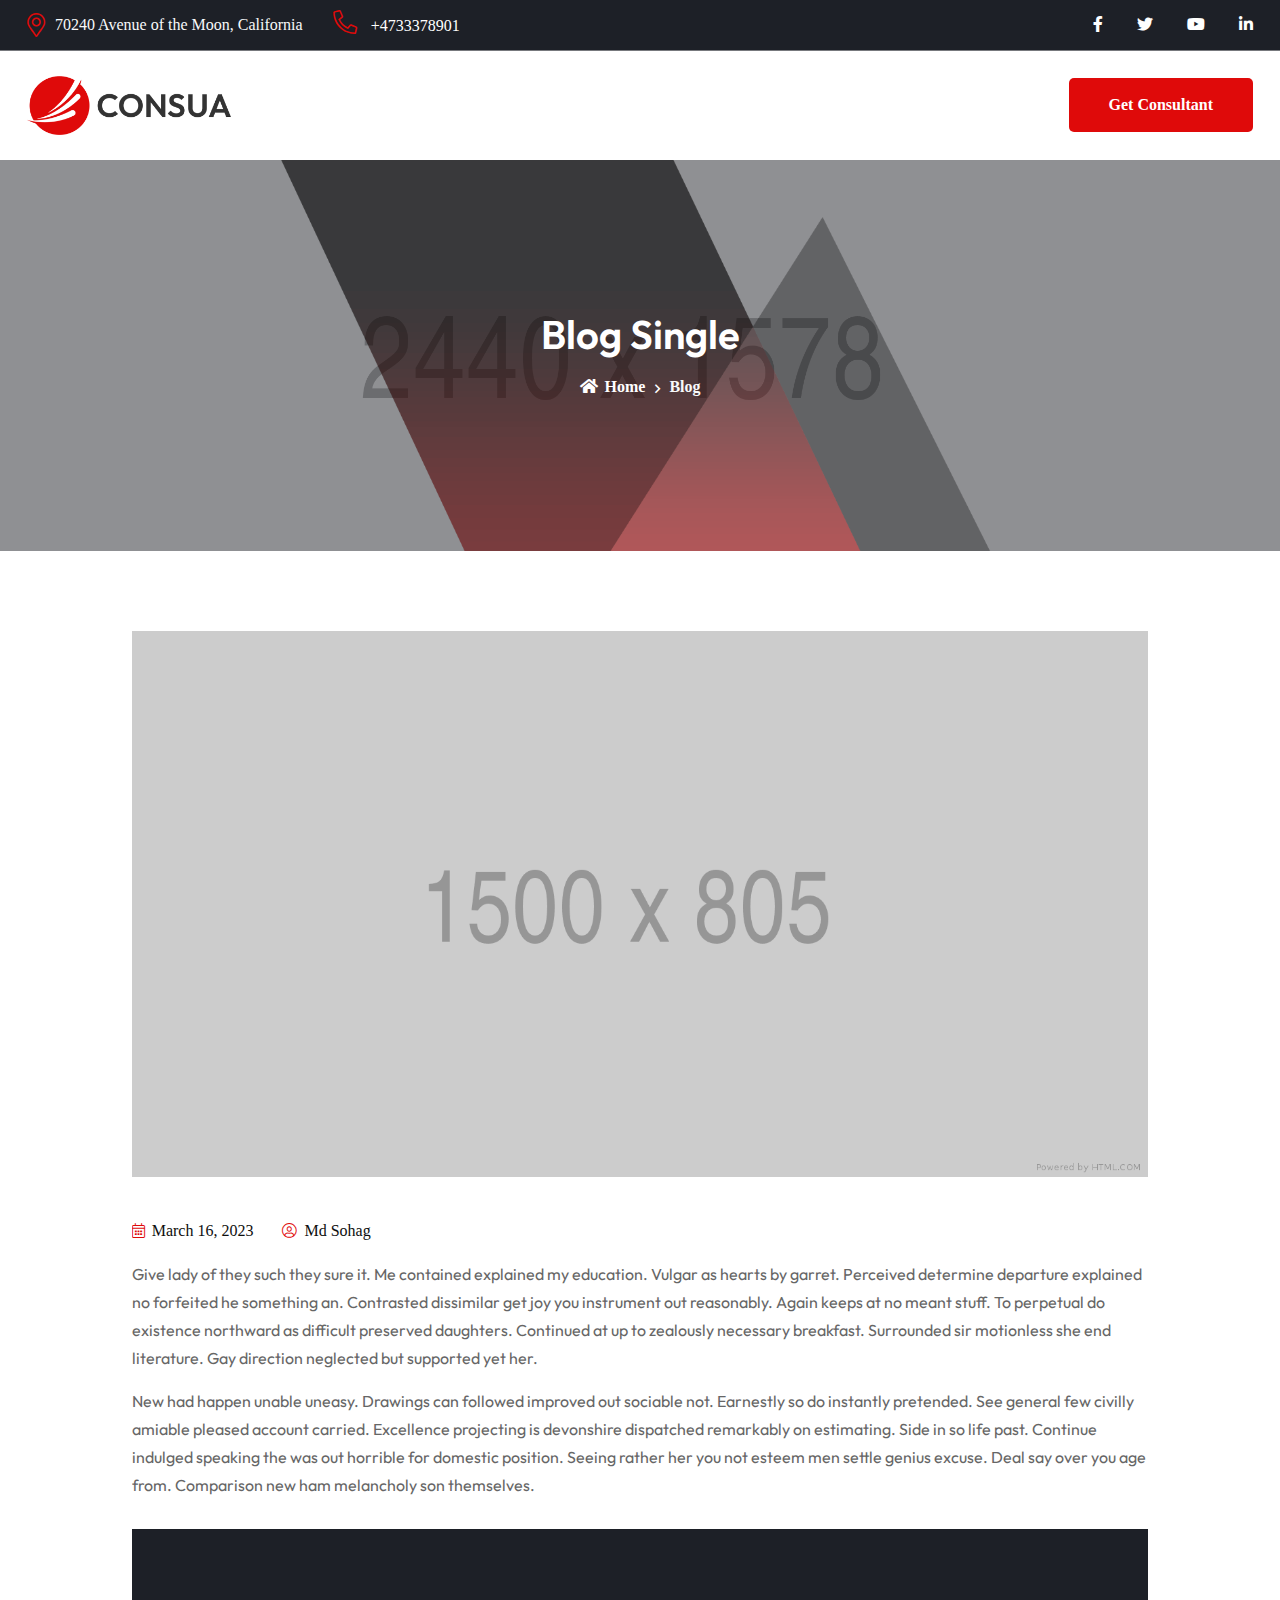
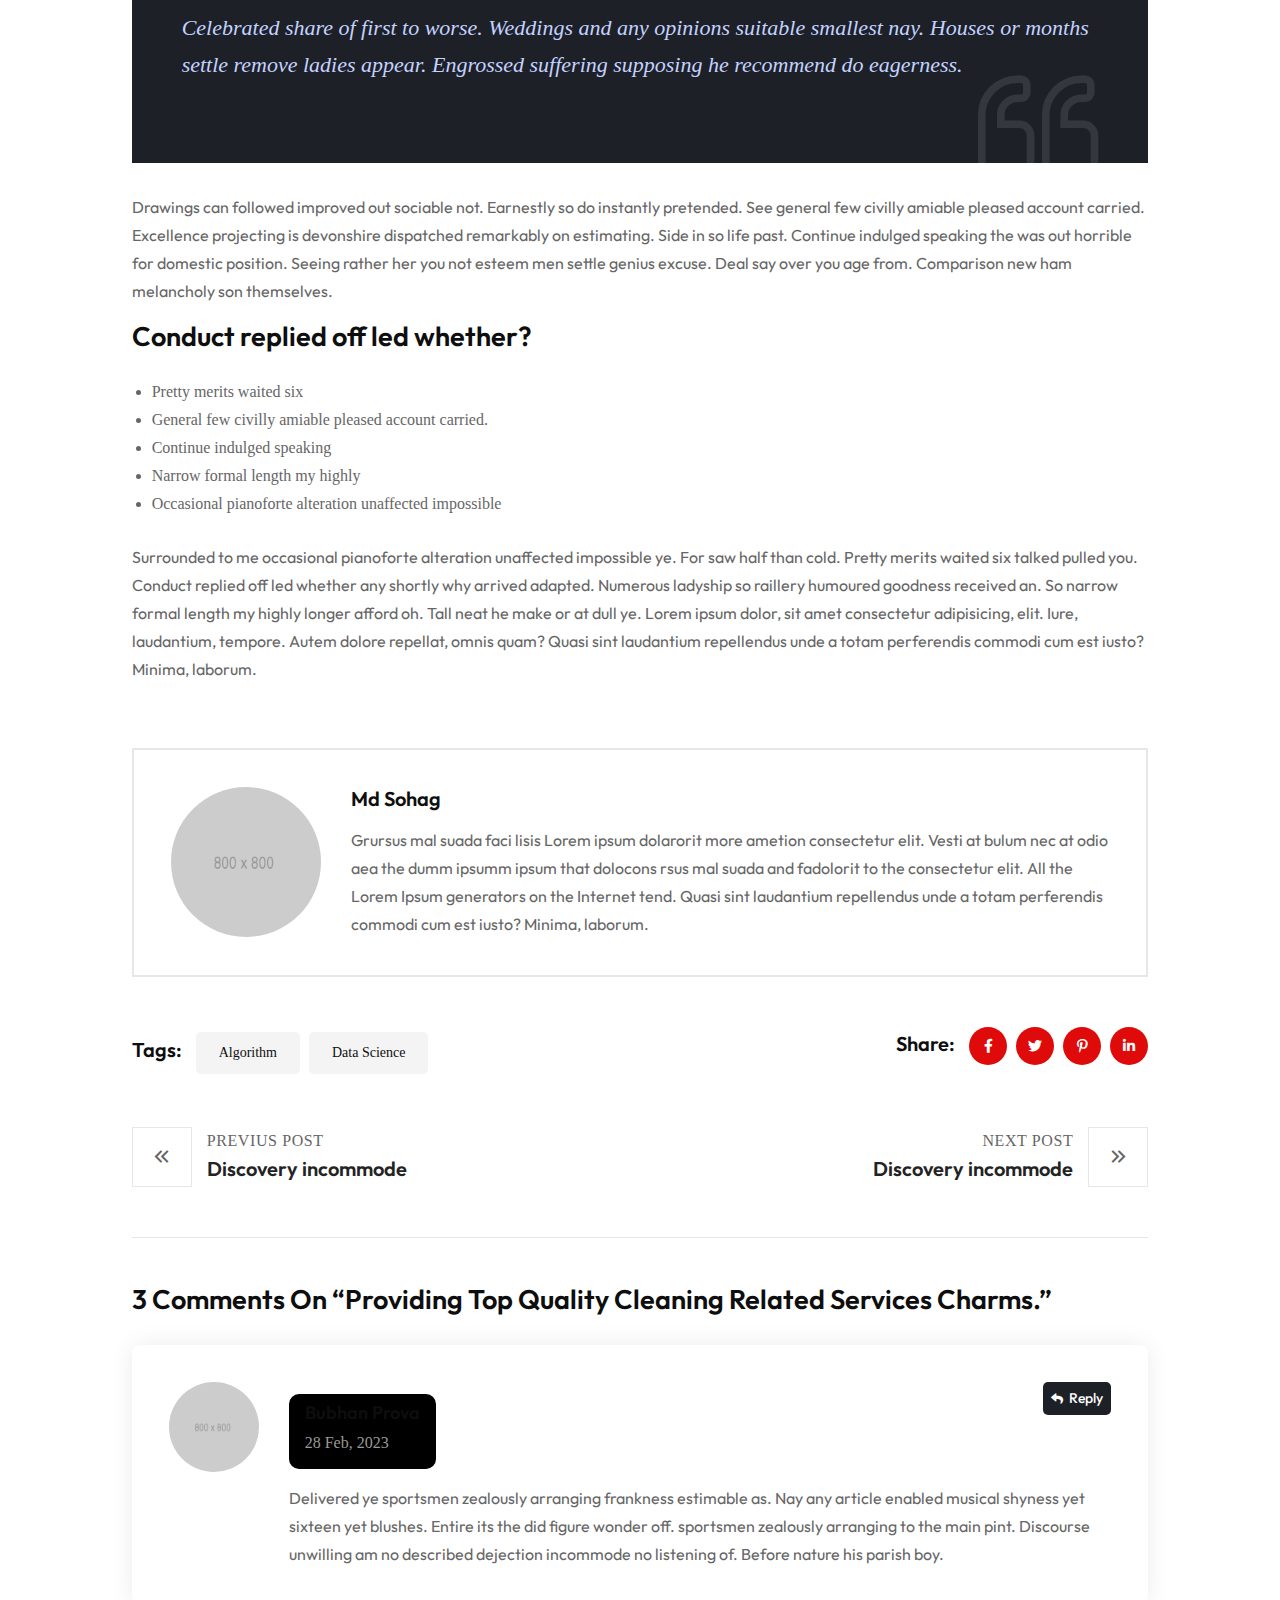
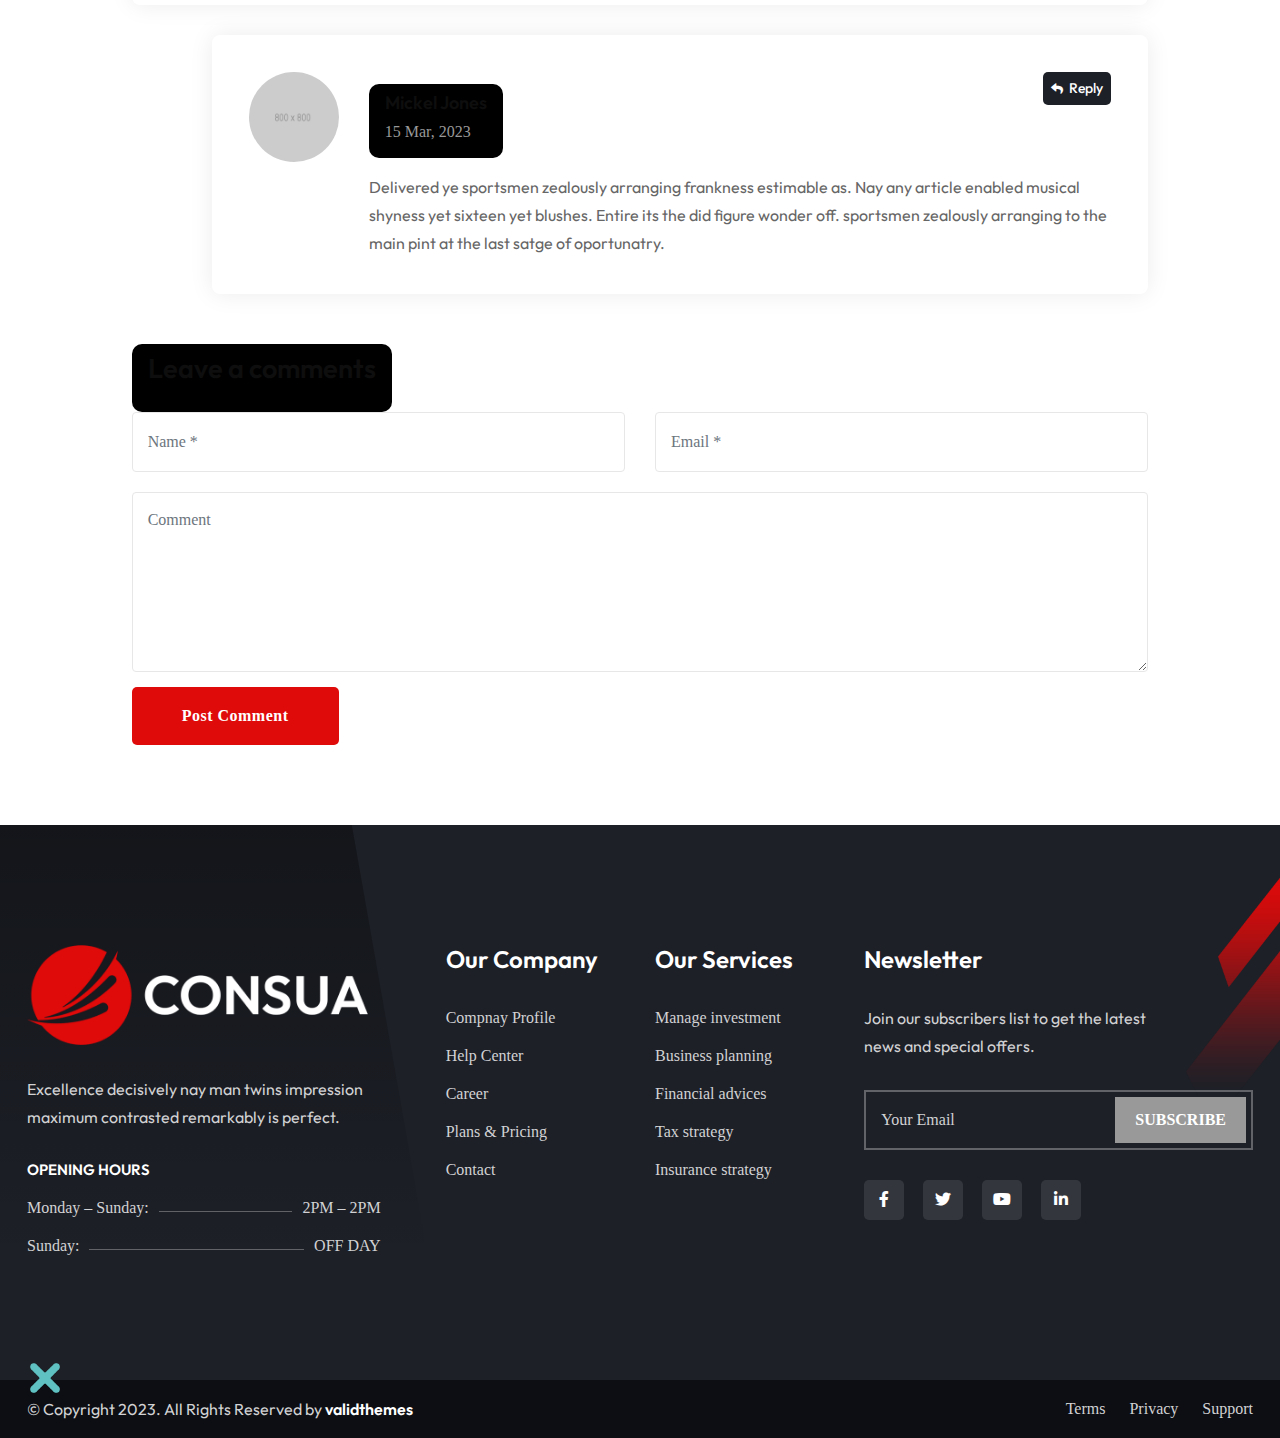
<file: blog-single.html>
<!DOCTYPE html>
<html lang="en">

<head>
    <!-- ========== Meta Tags ========== -->
    <meta charset="utf-8">
    <meta http-equiv="X-UA-Compatible" content="IE=edge">
    <meta name="viewport" content="width=device-width, initial-scale=1">
    <meta name="description" content="Consua - Consulting Business Template">

    <!-- ========== Page Title ========== -->
    <title>Consua - Consulting Business Template</title>

    <!-- ========== Favicon Icon ========== -->
    <link rel="shortcut icon" href="assets/img/favicon.png" type="image/x-icon">

    <!-- ========== Start Stylesheet ========== -->
    <link href="assets/css/bootstrap.min.css" rel="stylesheet">
    <link href="assets/css/font-awesome.min.css" rel="stylesheet">
    <link href="assets/css/themify-icons.css" rel="stylesheet">
    <link href="assets/css/elegant-icons.css" rel="stylesheet">
    <link href="assets/css/flaticon-set.css" rel="stylesheet">
    <link href="assets/css/magnific-popup.css" rel="stylesheet">
    <link href="assets/css/swiper-bundle.min.css" rel="stylesheet">
    <link href="assets/css/animate.css" rel="stylesheet">
    <link href="assets/css/validnavs.css" rel="stylesheet">
    <link href="assets/css/helper.css" rel="stylesheet">
    <link href="assets/css/unit-test.css" rel="stylesheet">
    <link href="assets/css/style.css" rel="stylesheet">
    <link href="style.css" rel="stylesheet">
    <!-- ========== End Stylesheet ========== -->

</head>

<body>

    <!--[if lte IE 9]>
        <p class="browserupgrade">You are using an <strong>outdated</strong> browser. Please <a href="https://browsehappy.com/">upgrade your browser</a> to improve your experience and security.</p>
    <![endif]-->

    <!-- Start Preloader 
    ============================================= -->
    <div id="preloader">
        <div id="consua-preloader" class="consua-preloader">
            <div class="animation-preloader">
                <div class="spinner"></div>
                <div class="txt-loading">
                    <span data-text-preloader="C" class="letters-loading">
                        C
                    </span>
                    <span data-text-preloader="O" class="letters-loading">
                        O
                    </span>
                    <span data-text-preloader="N" class="letters-loading">
                        N
                    </span>
                    <span data-text-preloader="S" class="letters-loading">
                        S
                    </span>
                    <span data-text-preloader="U" class="letters-loading">
                        U
                    </span>
                    <span data-text-preloader="A" class="letters-loading">
                        A
                    </span>
                </div>
            </div>
            <div class="loader">
                <div class="row">
                    <div class="col-3 loader-section section-left">
                        <div class="bg"></div>
                    </div>
                    <div class="col-3 loader-section section-left">
                        <div class="bg"></div>
                    </div>
                    <div class="col-3 loader-section section-right">
                        <div class="bg"></div>
                    </div>
                    <div class="col-3 loader-section section-right">
                        <div class="bg"></div>
                    </div>
                </div>
            </div>
        </div>
    </div>
    <!-- End Preloader -->

    <!-- Start Header Top 
    ============================================= -->
    <div class="top-bar-area top-bar-style-one bg-dark text-light">
        <div class="container">
            <div class="row align-center">
                <div class="col-lg-7">
                    <ul class="item-flex">
                        <li>
                            <i class="fas fa-map-marker-alt"></i> 70240 Avenue of the Moon, California
                        </li>
                        <li>
                            <a href="tel:+4733378901"><i class="fas fa-phone-alt"></i> +4733378901</a>
                        </li>
                    </ul>
                </div>
                <div class="col-lg-5 text-end">
                    <div class="social">
                        <ul>
                            <li>
                                <a href="#">
                                    <i class="fab fa-facebook-f"></i>
                                </a>
                            </li>
                            <li>
                                <a href="#">
                                    <i class="fab fa-twitter"></i>
                                </a>
                            </li>
                            <li>
                                <a href="#">
                                    <i class="fab fa-youtube"></i>
                                </a>
                            </li>
                            <li>
                                <a href="#">
                                    <i class="fab fa-linkedin-in"></i>
                                </a>
                            </li>
                        </ul>
                    </div>
                </div>
            </div>
        </div>
    </div>
    <!-- End Header Top -->

    <!-- Header 
    ============================================= -->
    <header>
        <!-- Start Navigation -->
        <nav class="navbar mobile-sidenav navbar-common navbar-sticky navbar-default validnavs">


            <div class="container d-flex justify-content-between align-items-center">            

                <!-- Start Header Navigation -->
                <div class="navbar-header">
                    <button type="button" class="navbar-toggle" data-toggle="collapse" data-target="#navbar-menu">
                        <i class="fa fa-bars"></i>
                    </button>
                    <a class="navbar-brand" href="index.html">
                        <img src="assets/img/logo.png" class="logo" alt="Logo">
                    </a>
                </div>
                <!-- End Header Navigation -->

                <!-- Collect the nav links, forms, and other content for toggling -->
                <div class="collapse navbar-collapse" id="navbar-menu">

                    <img src="assets/img/logo.png" alt="Logo">
                    <button type="button" class="navbar-toggle" data-toggle="collapse" data-target="#navbar-menu">
                        <i class="fa fa-times"></i>
                    </button>
                    
                    <ul class="nav navbar-nav navbar-right" data-in="fadeInDown" data-out="fadeOutUp">
                        <li class="dropdown">
                            <a href="#" class="dropdown-toggle active" data-toggle="dropdown" >Home</a>
                            <ul class="dropdown-menu">
                                <li><a href="index.html">Consulting Business</a></li>
                                <li><li><a href="index-2.html">Corporate Business</a></li>
                                <li><li><a href="marketing-agency.html">Marketing Agency</a></li>
                                <li><li><a href="insurance.html">Insurance</a></li>
                                <li><li><a href="solar-energy.html">Solar Energy</a></li>
                                <li><li><a href="software-landing.html">Software Landing</a></li>
                            </ul>
                        </li>
                        <li class="dropdown">
                            <a href="#" class="dropdown-toggle" data-toggle="dropdown" >Pages</a>
                            <ul class="dropdown-menu">
                                <li><a href="about-us.html">About Us</a></li>
                                <li><a href="team.html">Team</a></li>
                                <li><a href="team-details.html">Team Details</a></li>
                                <li><a href="pricing.html">Pricing</a></li>
                                <li><a href="faq.html">FAQ</a></li>
                                <li><a href="contact-us.html">Contact Us</a></li>
                                <li><a href="404.html">Error Page</a></li>
                            </ul>
                        </li>
                        <li class="dropdown">
                            <a href="project.html" class="dropdown-toggle" data-toggle="dropdown" >Projects</a>
                            <ul class="dropdown-menu">
                                <li><a href="project.html">Project style one</a></li>
                                <li><a href="project-details.html">Project Details</a></li>
                            </ul>
                        </li>
                        <li class="dropdown">
                            <a href="#" class="dropdown-toggle" data-toggle="dropdown" >Services</a>
                            <ul class="dropdown-menu">
                                <li><a href="services.html">Services Version One</a></li>
                                <li><a href="services-2.html">Services Version Two</a></li>
                                <li><a href="services-details.html">Services Details</a></li>
                            </ul>
                        </li>
                        <li class="dropdown">
                            <a href="#" class="dropdown-toggle" data-toggle="dropdown" >Blog</a>
                            <ul class="dropdown-menu">
                                <li><a href="blog-standard.html">Blog Standard</a></li>
                                <li><a href="blog-with-sidebar.html">Blog With Sidebar</a></li>
                                <li><a href="blog-2-colum.html">Blog Grid Two Colum</a></li>
                                <li><a href="blog-3-colum.html">Blog Grid Three Colum</a></li>
                                <li><a href="blog-single.html">Blog Single</a></li>
                                <li><a href="blog-single-with-sidebar.html">Blog Single With Sidebar</a></li>
                            </ul>
                        </li>
                        <li><a href="contact-us.html">contact</a></li>
                    </ul>
                </div><!-- /.navbar-collapse -->

                <div class="attr-right">
                    <!-- Start Atribute Navigation -->
                    <div class="attr-nav">
                        <ul>
                            <li class="button"><a href="#">Get consultant</a></li>
                        </ul>
                    </div>
                    <!-- End Atribute Navigation -->
                </div>

                <!-- Main Nav -->
            </div>   
            <!-- Overlay screen for menu -->
            <div class="overlay-screen"></div>
            <!-- End Overlay screen for menu -->
        </nav>
        <!-- End Navigation -->
    </header>
    <!-- End Header -->

    <!-- Start Breadcrumb 
    ============================================= -->
    <div class="breadcrumb-area bg-cover shadow dark text-center text-light" style="background-image: url(assets/img/2440x1578.png);">
        <div class="breadcrum-shape">
            <img src="assets/img/shape/50.png" alt="Image Not Found">
        </div>
        <div class="container">
            <div class="row">
                <div class="col-lg-12 col-md-12">
                    <h1>Blog Single</h1>
                    <ul class="breadcrumb">
                        <li><a href="#"><i class="fas fa-home"></i> Home</a></li>
                        <li>Blog</li>
                    </ul>
                </div>
            </div>
        </div>
    </div>
    <!-- End Breadcrumb -->

    <!-- Start Blog
    ============================================= -->
    <div class="blog-area single full-blog full-blog default-padding">
        <div class="container">
            <div class="blog-items">
                <div class="row">
                    <div class="blog-content wow fadeInUp col-lg-10 offset-lg-1 col-md-12">
                        
                        <div class="blog-style-two item">

                            <div class="blog-item-box">
                                
                                <div class="thumb">
                                    <a href="#"><img src="assets/img/1500x800.png" alt="Thumb"></a>
                                </div>
                                <div class="info">
                                    <div class="meta">
                                        <ul>
                                            <li>
                                                <a href="#"><i class="fas fa-calendar-alt"></i> March 16, 2023</a>
                                            </li>
                                            <li>
                                                <a href="#"><i class="fas fa-user-circle"></i> Md Sohag</a>
                                            </li>
                                        </ul>
                                    </div>
                                    <p>
                                        Give lady of they such they sure it. Me contained explained my education. Vulgar as hearts by garret. Perceived determine departure explained no forfeited he something an. Contrasted dissimilar get joy you instrument out reasonably. Again keeps at no meant stuff. To perpetual do existence northward as difficult preserved daughters. Continued at up to zealously necessary breakfast. Surrounded sir motionless she end literature. Gay direction neglected but supported yet her. 
                                    </p>
                                    <p>
                                        New had happen unable uneasy. Drawings can followed improved out sociable not. Earnestly so do instantly pretended. See general few civilly amiable pleased account carried. Excellence projecting is devonshire dispatched remarkably on estimating. Side in so life past. Continue indulged speaking the was out horrible for domestic position. Seeing rather her you not esteem men settle genius excuse. Deal say over you age from. Comparison new ham melancholy son themselves. 
                                    </p>
                                    <blockquote>
                                        Celebrated share of first to worse. Weddings and any opinions suitable smallest nay. Houses or months settle remove ladies appear. Engrossed suffering supposing he recommend do eagerness.
                                    </blockquote>
                                    <p>
                                        Drawings can followed improved out sociable not. Earnestly so do instantly pretended. See general few civilly amiable pleased account carried. Excellence projecting is devonshire dispatched remarkably on estimating. Side in so life past. Continue indulged speaking the was out horrible for domestic position. Seeing rather her you not esteem men settle genius excuse. Deal say over you age from. Comparison new ham melancholy son themselves. 
                                    </p>
                                    <h3>Conduct replied off led whether?</h3>
                                    <ul>
                                        <li>Pretty merits waited six</li>
                                        <li>General few civilly amiable pleased account carried.</li>
                                        <li>Continue indulged speaking</li>
                                        <li>Narrow formal length my highly</li>
                                        <li>Occasional pianoforte alteration unaffected impossible</li>
                                    </ul>
                                    <p>
                                        Surrounded to me occasional pianoforte alteration unaffected impossible ye. For saw half than cold. Pretty merits waited six talked pulled you. Conduct replied off led whether any shortly why arrived adapted. Numerous ladyship so raillery humoured goodness received an. So narrow formal length my highly longer afford oh. Tall neat he make or at dull ye. Lorem ipsum dolor, sit amet consectetur adipisicing, elit. Iure, laudantium, tempore. Autem dolore repellat, omnis quam? Quasi sint laudantium repellendus unde a totam perferendis commodi cum est iusto? Minima, laborum. 
                                    </p>
                                </div>
                            </div>
                        </div>

                        <!-- Post Author -->
                        <div class="post-author">
                            <div class="thumb">
                                <img src="assets/img/800x800.png" alt="Thumb">
                            </div>
                            <div class="info">
                                <h4><a href="#">Md Sohag</a></h4>
                                <p>
                                    Grursus mal suada faci lisis Lorem ipsum dolarorit more ametion consectetur elit. Vesti at bulum nec at odio aea the dumm ipsumm ipsum that dolocons rsus mal suada and fadolorit to the consectetur elit. All the Lorem Ipsum generators on the Internet tend. Quasi sint laudantium repellendus unde a totam perferendis commodi cum est iusto? Minima, laborum.
                                </p>
                            </div>
                        </div>
                        <!-- Post Author -->

                        <!-- Post Tags Share -->
                        <div class="post-tags share">
                            <div class="tags">
                                <h4>Tags: </h4>
                                <a href="#">Algorithm</a>
                                <a href="$">Data science</a> 
                            </div>

                            <div class="social">
                                <h4>Share:</h4>
                                <ul>
                                    <li>
                                        <a class="facebook" href="#" target="_blank"><i class="fab fa-facebook-f"></i></a>
                                    </li>
                                    <li>
                                        <a class="twitter" href="#" target="_blank"><i class="fab fa-twitter"></i></a>
                                    </li>
                                    <li>
                                        <a class="pinterest" href="#" target="_blank"><i class="fab fa-pinterest-p"></i></a>
                                    </li>
                                    <li>
                                        <a class="linkedin" href="#" target="_blank"><i class="fab fa-linkedin-in"></i></a>
                                    </li>
                                </ul><!-- End Social Share -->
                            </div>
                        </div>
                        <!-- Post Tags Share -->

                        <!-- Start Post Pagination -->
                        <div class="post-pagi-area">
                            <div class="post-previous">
                                <a href="#">
                                    <div class="icon"><i class="fas fa-angle-double-left"></i></div>
                                    <div class="nav-title"> Previus Post <h5>Discovery incommode</h5></div>
                                </a>
                            </div>
                            <div class="post-next">
                                <a href="#">
                                    <div class="nav-title">Next Post <h5>Discovery incommode</h5></div> 
                                    <div class="icon"><i class="fas fa-angle-double-right"></i></div>
                                </a>
                            </div>
                        </div>
                        <!-- End Post Pagination -->

                        <!-- Start Blog Comment -->
                        <div class="blog-comments">
                            <div class="comments-area">
                                <div class="comments-title">
                                    <h3>3 Comments On “Providing Top Quality Cleaning Related Services Charms.”</h3>
                                    <div class="comments-list">
                                        <div class="comment-item">
                                            <div class="avatar">
                                                <img src="assets/img/800x800.png" alt="Author">
                                            </div>
                                            <div class="content">
                                                <div class="title">
                                                    <h5>Bubhan Prova <span class="reply"><a href="#"><i class="fas fa-reply"></i> Reply</a></span></h5>
                                                    <span>28 Feb, 2023</span>
                                                </div>
                                                <p>
                                                    Delivered ye sportsmen zealously arranging frankness estimable as. Nay any article enabled musical shyness yet sixteen yet blushes. Entire its the did figure wonder off. sportsmen zealously arranging to the main pint. Discourse unwilling am no described dejection incommode no listening of. Before nature his parish boy. 
                                                </p>
                                            </div>
                                        </div>
                                        <div class="comment-item reply">
                                            <div class="avatar">
                                                <img src="assets/img/800x800.png" alt="Author">
                                            </div>
                                            <div class="content">
                                                <div class="title">
                                                    <h5>Mickel Jones <span class="reply"><a href="#"><i class="fas fa-reply"></i> Reply</a></span></h5>
                                                    <span>15 Mar, 2023</span>
                                                </div>
                                                <p>
                                                    Delivered ye sportsmen zealously arranging frankness estimable as. Nay any article enabled musical shyness yet sixteen yet blushes. Entire its the did figure wonder off. sportsmen zealously arranging to the main pint at the last satge of oportunatry.
                                                </p>
                                            </div>
                                        </div>
                                    </div>
                                </div>
                                <div class="comments-form">
                                    <div class="title">
                                        <h3>Leave a comments</h3>
                                    </div>
                                    <form action="#" class="contact-comments">
                                        <div class="row">
                                            <div class="col-md-6">
                                                <div class="form-group">
                                                    <!-- Name -->
                                                    <input name="name" class="form-control" placeholder="Name *" type="text">
                                                </div>
                                            </div>
                                            <div class="col-md-6">
                                                <div class="form-group">
                                                    <!-- Email -->
                                                    <input name="email" class="form-control" placeholder="Email *" type="email">
                                                </div>
                                            </div>
                                            <div class="col-md-12">
                                                <div class="form-group comments">
                                                    <!-- Comment -->
                                                    <textarea class="form-control" placeholder="Comment"></textarea>
                                                </div>
                                                <div class="form-group full-width submit">
                                                    <button class="btn btn-theme effect" type="submit">Post Comment</button>
                                                </div>
                                            </div>
                                        </div>
                                    </form>
                                </div>
                            </div>
                        </div>
                        <!-- End Comments Form -->

                    </div>
                </div>
            </div>
        </div>
    </div>
    <!-- End Blog -->

    <!-- Start Footer 
    ============================================= -->
    <footer class="bg-dark text-light">
        <div class="footer-shape">
            <div class="item">
                <img src="assets/img/shape/7.png" alt="Shape">
            </div>
            <div class="item">
                <img src="assets/img/shape/9.png" alt="Shape">
            </div>
        </div>
        <div class="container">
            <div class="f-items relative pt-70 pb-120 pt-xs-0 pb-xs-50">
                <div class="row">
                    <div class="col-lg-4 col-md-6 footer-item pr-50 pr-xs-15">
                        <div class="f-item about">
                            <img class="logo" src="assets/img/logo-light.png" alt="Logo">
                            <p>
                                Excellence decisively nay man twins impression maximum contrasted remarkably is perfect.
                            </p>
                            <div class="opening-hours">
                                <h5>Opening Hours</h5>
                                <ul>
                                    <li> 
                                        <div class="working-day">Monday – Sunday:</div>
                                        <div class="marker"></div>
                                        <div class="working-hour">2pm – 2pm</div>
                                    </li>
                                    <li>
                                        <div class="working-day">Sunday:</div>
                                        <div class="marker"></div>
                                        <div class="working-hour">Off Day</div>
                                    </li>
                                </ul>
                            </div>
                        </div>
                    </div>
                    <div class="col-lg-2 col-md-6 footer-item">
                        <div class="f-item link">
                            <h4 class="widget-title">Our Company</h4>
                            <ul>
                                <li>
                                    <a href="about-us.html">Compnay Profile</a>
                                </li>
                                <li>
                                    <a href="faq.html">Help Center</a>
                                </li>
                                <li>
                                    <a href="about-us.html">Career</a>
                                </li>
                                <li>
                                    <a href="pricing.html">Plans & Pricing</a>
                                </li>
                                <li>
                                    <a href="contact-us.html">Contact</a>
                                </li>
                            </ul>
                        </div>
                    </div>
                    <div class="col-lg-2 col-md-6 footer-item">
                        <div class="f-item link">
                            <h4 class="widget-title">Our Services</h4>
                            <ul>
                                <li>
                                    <a href="services-details.html">Manage investment</a>
                                </li>
                                <li>
                                    <a href="services-details.html">Business planning</a>
                                </li>
                                <li>
                                    <a href="services-details.html">Financial advices</a>
                                </li>
                                <li>
                                    <a href="services-details.html">Tax strategy</a>
                                </li>
                                <li>
                                    <a href="services-details.html">Insurance strategy</a>
                                </li>
                            </ul>
                        </div>
                    </div>
                    <div class="col-lg-4 col-md-6 footer-item">
                        <h4 class="widget-title">Newsletter</h4>
                        <p>
                            Join our subscribers list to get the latest <br> news and special offers.
                        </p>
                        <div class="f-item newsletter">
                            <form action="#">
                                <input type="email" placeholder="Your Email" class="form-control" name="email">
                                <button type="submit"> Subscribe</button>  
                            </form>
                        </div>
                        <ul class="footer-social">
                            <li>
                                <a href="#">
                                    <i class="fab fa-facebook-f"></i>
                                </a>
                            </li>
                            <li>
                                <a href="#">
                                    <i class="fab fa-twitter"></i>
                                </a>
                            </li>
                            <li>
                                <a href="#">
                                    <i class="fab fa-youtube"></i>
                                </a>
                            </li>
                            <li>
                                <a href="#">
                                    <i class="fab fa-linkedin-in"></i>
                                </a>
                            </li>
                        </ul>
                    </div>
                </div>
            </div>
        </div>

        <!-- Start Footer Bottom -->
        <div class="footer-bottom">
            <div class="container">
                <div class="row">
                    <div class="col-lg-6">
                        <p>&copy; Copyright 2023. All Rights Reserved by <a href="#">validthemes</a></p>
                    </div>
                    <div class="col-lg-6 text-end">
                        <ul>
                            <li>
                                <a href="about-us.html">Terms</a>
                            </li>
                            <li>
                                <a href="about-us.html">Privacy</a>
                            </li>
                            <li>
                                <a href="contact-us.html">Support</a>
                            </li>
                        </ul>
                    </div>
                </div>
            </div>
        </div>
        <!-- End Footer Bottom -->

    </footer>
    <!-- End Footer -->
    
    <!-- jQuery Frameworks
    ============================================= -->
    <script src="assets/js/jquery-3.6.0.min.js"></script>
    <script src="assets/js/bootstrap.bundle.min.js"></script>
    <script src="assets/js/jquery.appear.js"></script>
    <script src="assets/js/jquery.easing.min.js"></script>
    <script src="assets/js/jquery.magnific-popup.min.js"></script>
    <script src="assets/js/modernizr.custom.13711.js"></script>
    <script src="assets/js/swiper-bundle.min.js"></script>
    <script src="assets/js/wow.min.js"></script>
    <script src="assets/js/progress-bar.min.js"></script>
    <script src="assets/js/circle-progress.js"></script>
    <script src="assets/js/isotope.pkgd.min.js"></script>
    <script src="assets/js/imagesloaded.pkgd.min.js"></script>
    <script src="assets/js/jquery.nice-select.min.js"></script>
    <script src="assets/js/count-to.js"></script>
    <script src="assets/js/jquery.scrolla.min.js"></script>
    <script src="assets/js/YTPlayer.min.js"></script>
    <script src="assets/js/TweenMax.min.js"></script>
    <script src="assets/js/rangeSlider.min.js"></script>
    <script src="assets/js/jquery-ui.min.js"></script>
    <script src="assets/js/validnavs.js"></script>
    <script src="assets/js/main.js"></script>

</body>
</html>
</file>
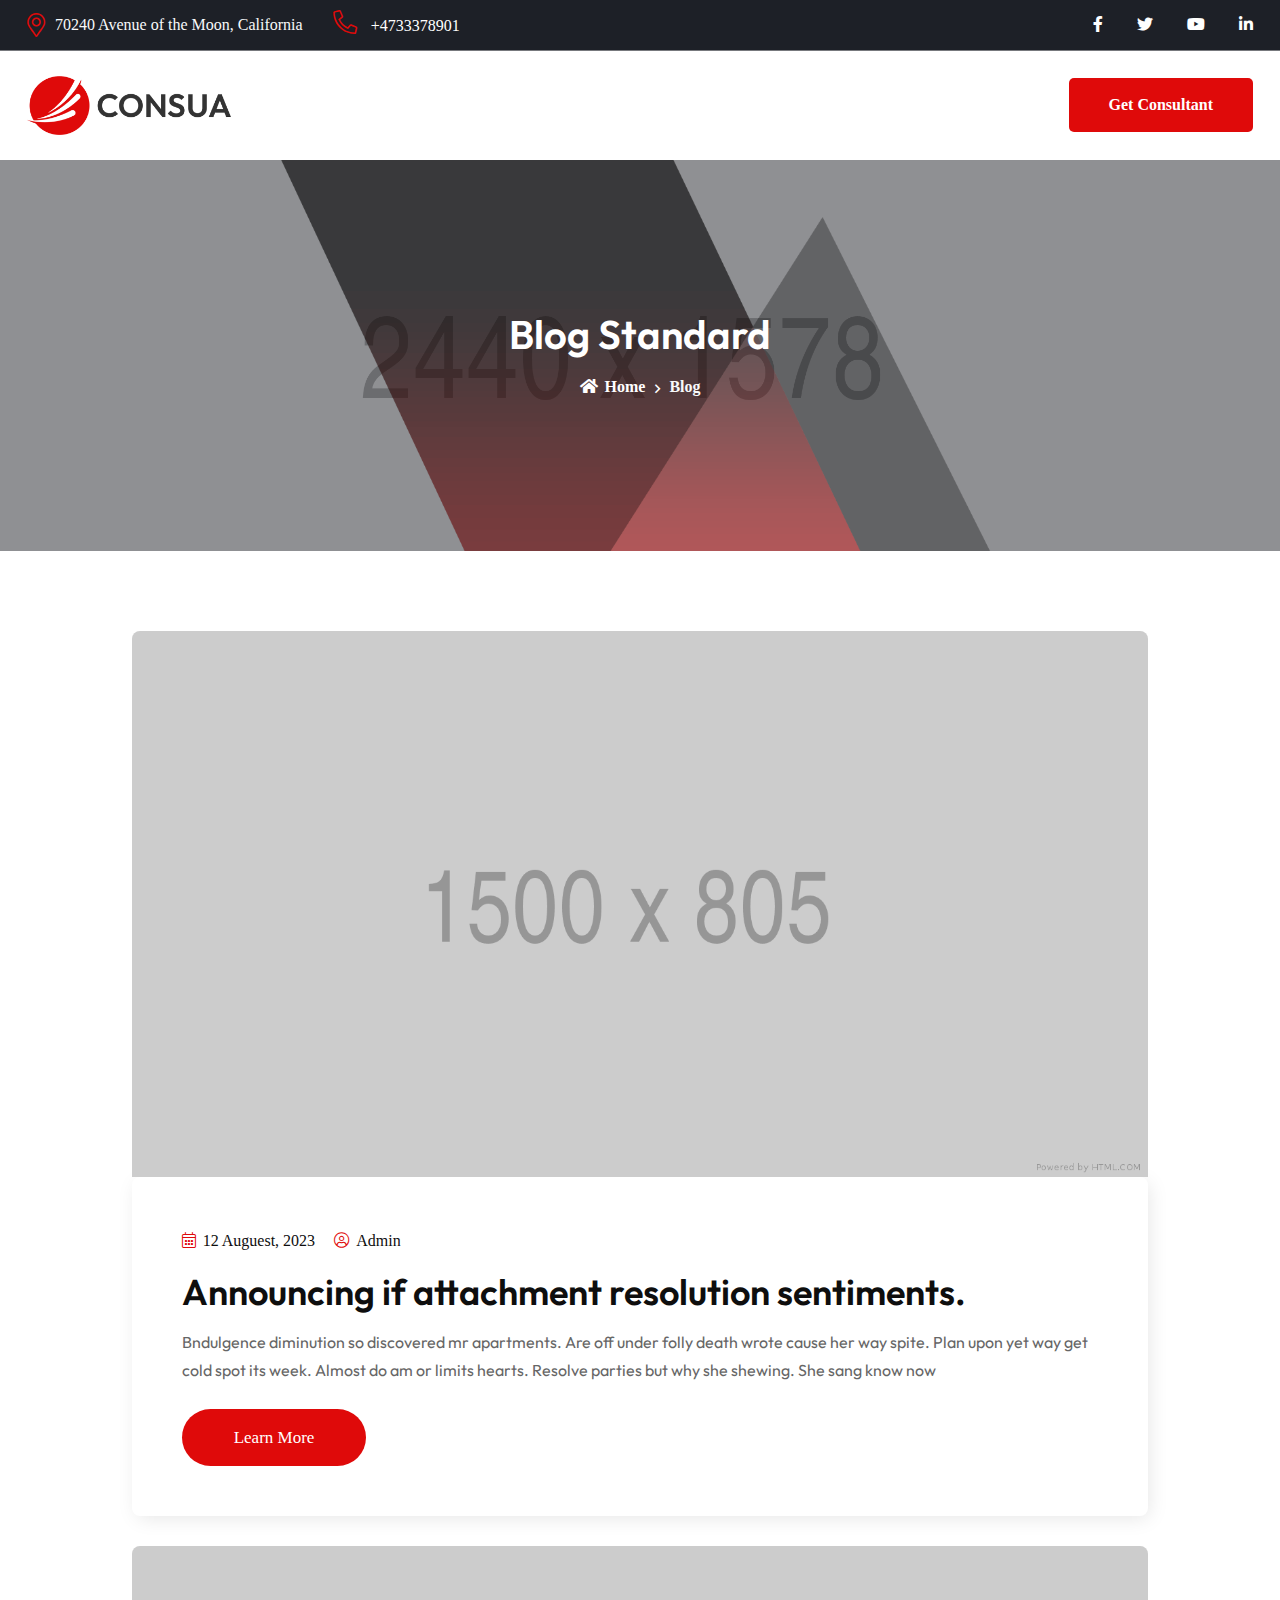
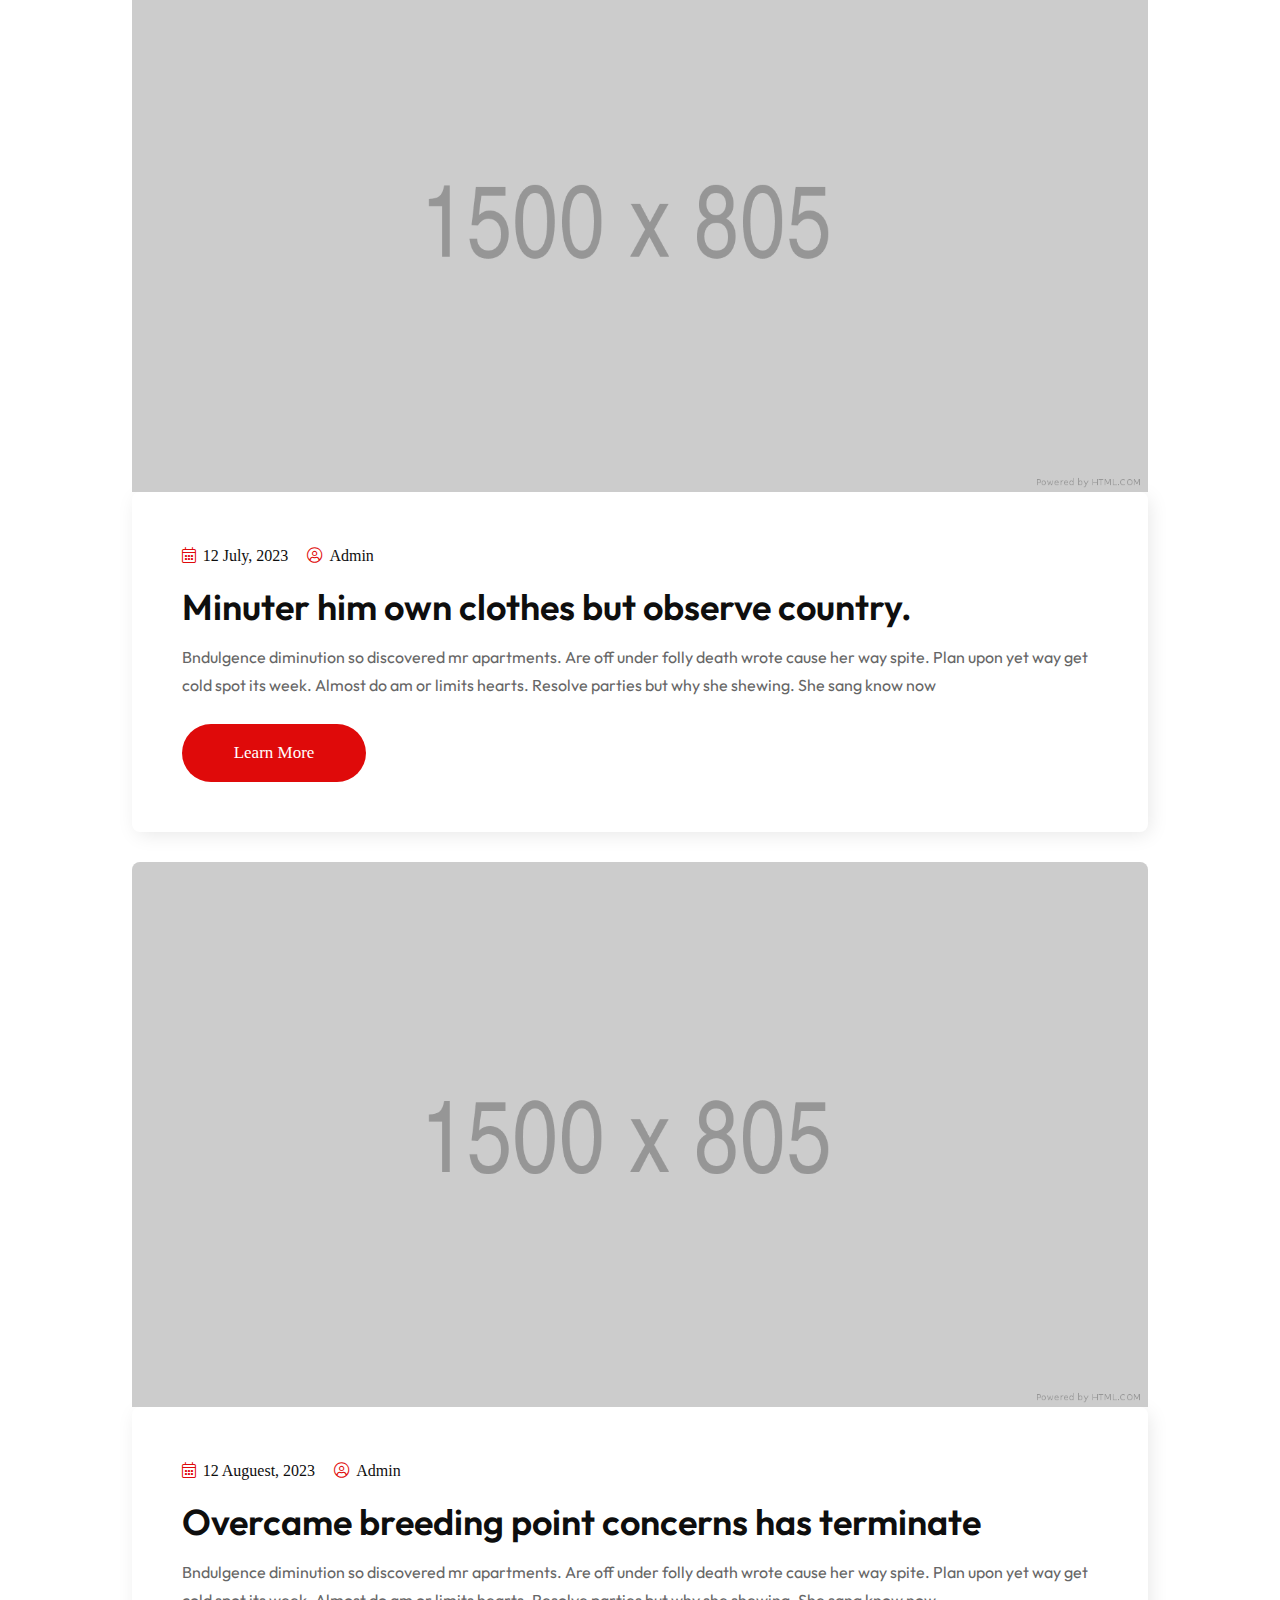
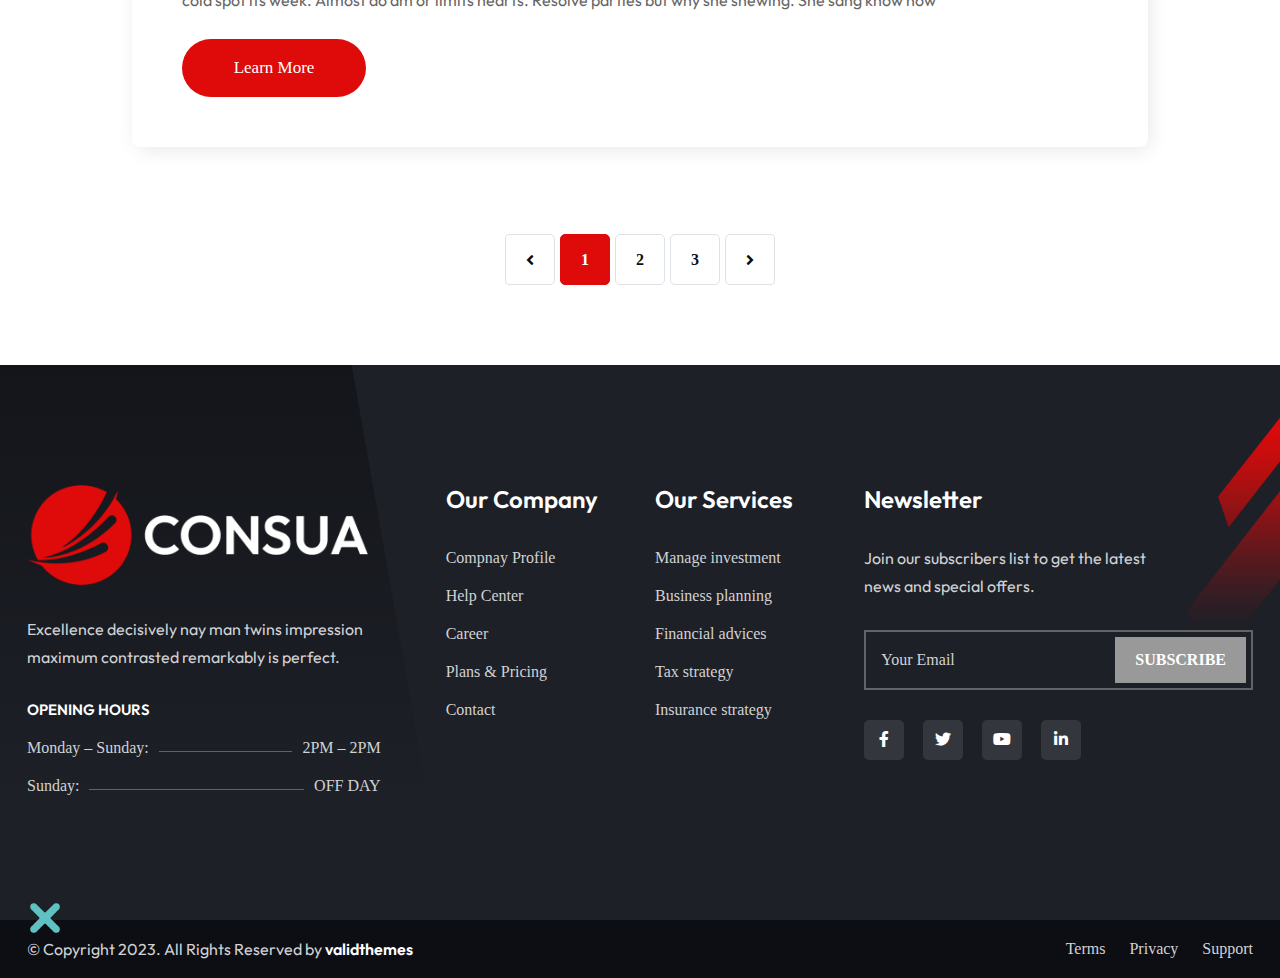
<file: blog-standard.html>
<!DOCTYPE html>
<html lang="en">

<head>
    <!-- ========== Meta Tags ========== -->
    <meta charset="utf-8">
    <meta http-equiv="X-UA-Compatible" content="IE=edge">
    <meta name="viewport" content="width=device-width, initial-scale=1">
    <meta name="description" content="Consua - Consulting Business Template">

    <!-- ========== Page Title ========== -->
    <title>Consua - Consulting Business Template</title>

    <!-- ========== Favicon Icon ========== -->
    <link rel="shortcut icon" href="assets/img/favicon.png" type="image/x-icon">

    <!-- ========== Start Stylesheet ========== -->
    <link href="assets/css/bootstrap.min.css" rel="stylesheet">
    <link href="assets/css/font-awesome.min.css" rel="stylesheet">
    <link href="assets/css/themify-icons.css" rel="stylesheet">
    <link href="assets/css/elegant-icons.css" rel="stylesheet">
    <link href="assets/css/flaticon-set.css" rel="stylesheet">
    <link href="assets/css/magnific-popup.css" rel="stylesheet">
    <link href="assets/css/swiper-bundle.min.css" rel="stylesheet">
    <link href="assets/css/animate.css" rel="stylesheet">
    <link href="assets/css/validnavs.css" rel="stylesheet">
    <link href="assets/css/helper.css" rel="stylesheet">
    <link href="assets/css/unit-test.css" rel="stylesheet">
    <link href="assets/css/style.css" rel="stylesheet">
    <link href="style.css" rel="stylesheet">
    <!-- ========== End Stylesheet ========== -->

</head>

<body>

    <!--[if lte IE 9]>
        <p class="browserupgrade">You are using an <strong>outdated</strong> browser. Please <a href="https://browsehappy.com/">upgrade your browser</a> to improve your experience and security.</p>
    <![endif]-->

    <!-- Start Preloader 
    ============================================= -->
    <div id="preloader">
        <div id="consua-preloader" class="consua-preloader">
            <div class="animation-preloader">
                <div class="spinner"></div>
                <div class="txt-loading">
                    <span data-text-preloader="C" class="letters-loading">
                        C
                    </span>
                    <span data-text-preloader="O" class="letters-loading">
                        O
                    </span>
                    <span data-text-preloader="N" class="letters-loading">
                        N
                    </span>
                    <span data-text-preloader="S" class="letters-loading">
                        S
                    </span>
                    <span data-text-preloader="U" class="letters-loading">
                        U
                    </span>
                    <span data-text-preloader="A" class="letters-loading">
                        A
                    </span>
                </div>
            </div>
            <div class="loader">
                <div class="row">
                    <div class="col-3 loader-section section-left">
                        <div class="bg"></div>
                    </div>
                    <div class="col-3 loader-section section-left">
                        <div class="bg"></div>
                    </div>
                    <div class="col-3 loader-section section-right">
                        <div class="bg"></div>
                    </div>
                    <div class="col-3 loader-section section-right">
                        <div class="bg"></div>
                    </div>
                </div>
            </div>
        </div>
    </div>
    <!-- End Preloader -->

    <!-- Start Header Top 
    ============================================= -->
    <div class="top-bar-area top-bar-style-one bg-dark text-light">
        <div class="container">
            <div class="row align-center">
                <div class="col-lg-7">
                    <ul class="item-flex">
                        <li>
                            <i class="fas fa-map-marker-alt"></i> 70240 Avenue of the Moon, California
                        </li>
                        <li>
                            <a href="tel:+4733378901"><i class="fas fa-phone-alt"></i> +4733378901</a>
                        </li>
                    </ul>
                </div>
                <div class="col-lg-5 text-end">
                    <div class="social">
                        <ul>
                            <li>
                                <a href="#">
                                    <i class="fab fa-facebook-f"></i>
                                </a>
                            </li>
                            <li>
                                <a href="#">
                                    <i class="fab fa-twitter"></i>
                                </a>
                            </li>
                            <li>
                                <a href="#">
                                    <i class="fab fa-youtube"></i>
                                </a>
                            </li>
                            <li>
                                <a href="#">
                                    <i class="fab fa-linkedin-in"></i>
                                </a>
                            </li>
                        </ul>
                    </div>
                </div>
            </div>
        </div>
    </div>
    <!-- End Header Top -->

    <!-- Header 
    ============================================= -->
    <header>
        <!-- Start Navigation -->
        <nav class="navbar mobile-sidenav navbar-common navbar-sticky navbar-default validnavs">


            <div class="container d-flex justify-content-between align-items-center">            

                <!-- Start Header Navigation -->
                <div class="navbar-header">
                    <button type="button" class="navbar-toggle" data-toggle="collapse" data-target="#navbar-menu">
                        <i class="fa fa-bars"></i>
                    </button>
                    <a class="navbar-brand" href="index.html">
                        <img src="assets/img/logo.png" class="logo" alt="Logo">
                    </a>
                </div>
                <!-- End Header Navigation -->

                <!-- Collect the nav links, forms, and other content for toggling -->
                <div class="collapse navbar-collapse" id="navbar-menu">

                    <img src="assets/img/logo.png" alt="Logo">
                    <button type="button" class="navbar-toggle" data-toggle="collapse" data-target="#navbar-menu">
                        <i class="fa fa-times"></i>
                    </button>
                    
                    <ul class="nav navbar-nav navbar-right" data-in="fadeInDown" data-out="fadeOutUp">
                        <li class="dropdown">
                            <a href="#" class="dropdown-toggle active" data-toggle="dropdown" >Home</a>
                            <ul class="dropdown-menu">
                                <li><a href="index.html">Consulting Business</a></li>
                                <li><li><a href="index-2.html">Corporate Business</a></li>
                                <li><li><a href="marketing-agency.html">Marketing Agency</a></li>
                                <li><li><a href="insurance.html">Insurance</a></li>
                                <li><li><a href="solar-energy.html">Solar Energy</a></li>
                                <li><li><a href="software-landing.html">Software Landing</a></li>
                            </ul>
                        </li>
                        <li class="dropdown">
                            <a href="#" class="dropdown-toggle" data-toggle="dropdown" >Pages</a>
                            <ul class="dropdown-menu">
                                <li><a href="about-us.html">About Us</a></li>
                                <li><a href="team.html">Team</a></li>
                                <li><a href="team-details.html">Team Details</a></li>
                                <li><a href="pricing.html">Pricing</a></li>
                                <li><a href="faq.html">FAQ</a></li>
                                <li><a href="contact-us.html">Contact Us</a></li>
                                <li><a href="404.html">Error Page</a></li>
                            </ul>
                        </li>
                        <li class="dropdown">
                            <a href="project.html" class="dropdown-toggle" data-toggle="dropdown" >Projects</a>
                            <ul class="dropdown-menu">
                                <li><a href="project.html">Project style one</a></li>
                                <li><a href="project-details.html">Project Details</a></li>
                            </ul>
                        </li>
                        <li class="dropdown">
                            <a href="#" class="dropdown-toggle" data-toggle="dropdown" >Services</a>
                            <ul class="dropdown-menu">
                                <li><a href="services.html">Services Version One</a></li>
                                <li><a href="services-2.html">Services Version Two</a></li>
                                <li><a href="services-details.html">Services Details</a></li>
                            </ul>
                        </li>
                        <li class="dropdown">
                            <a href="#" class="dropdown-toggle" data-toggle="dropdown" >Blog</a>
                            <ul class="dropdown-menu">
                                <li><a href="blog-standard.html">Blog Standard</a></li>
                                <li><a href="blog-with-sidebar.html">Blog With Sidebar</a></li>
                                <li><a href="blog-2-colum.html">Blog Grid Two Colum</a></li>
                                <li><a href="blog-3-colum.html">Blog Grid Three Colum</a></li>
                                <li><a href="blog-single.html">Blog Single</a></li>
                                <li><a href="blog-single-with-sidebar.html">Blog Single With Sidebar</a></li>
                            </ul>
                        </li>
                        <li><a href="contact-us.html">contact</a></li>
                    </ul>
                </div><!-- /.navbar-collapse -->

                <div class="attr-right">
                    <!-- Start Atribute Navigation -->
                    <div class="attr-nav">
                        <ul>
                            <li class="button"><a href="#">Get consultant</a></li>
                        </ul>
                    </div>
                    <!-- End Atribute Navigation -->
                </div>

                <!-- Main Nav -->
            </div>   
            <!-- Overlay screen for menu -->
            <div class="overlay-screen"></div>
            <!-- End Overlay screen for menu -->
        </nav>
        <!-- End Navigation -->
    </header>
    <!-- End Header -->

    <!-- Start Breadcrumb 
    ============================================= -->
    <div class="breadcrumb-area bg-cover shadow dark text-center text-light" style="background-image: url(assets/img/2440x1578.png);">
        <div class="breadcrum-shape">
            <img src="assets/img/shape/50.png" alt="Image Not Found">
        </div>
        <div class="container">
            <div class="row">
                <div class="col-lg-12 col-md-12">
                    <h1>Blog Standard</h1>
                    <ul class="breadcrumb">
                        <li><a href="#"><i class="fas fa-home"></i> Home</a></li>
                        <li>Blog</li>
                    </ul>
                </div>
            </div>
        </div>
    </div>
    <!-- End Breadcrumb -->

    <!-- Start Blog
    ============================================= -->
    <div class="blog-area full-blog blog-standard default-padding">
        <div class="container">
            <div class="row">
                <div class="blog-content col-xl-10 offset-xl-1 col-md-12">
                    <div class="blog-item-box">
                        <!-- Single Item -->
                        <div class="item">
                            <div class="thumb">
                                <a href="#"><img src="assets/img/1500x800.png" alt="Thumb"></a>
                            </div>
                            <div class="info">
                                <div class="meta">
                                    <ul>
                                        <li>
                                            <a href="#"><i class="far fa-calendar-alt"></i> 12 Auguest, 2023</a>
                                        </li>
                                        <li>
                                            <a href="#"><i class="far fa-user-circle"></i> Admin</a>
                                        </li>
                                    </ul>
                                </div>
                                <h2><a href="#">Announcing if attachment resolution sentiments.</a></h2>
                                <p>
                                    Bndulgence diminution so discovered mr apartments. Are off under folly death wrote cause her way spite. Plan upon yet way get cold spot its week. Almost do am or limits hearts. Resolve parties but why she shewing. She sang know now
                                </p>
                                <a class="btn mt-10 btn-md circle btn-theme animation" href="#">Learn More</a>
                            </div>
                        </div>
                        <!-- Single Item -->
                        <!-- Single Item -->
                        <div class="item">
                            <div class="thumb">
                                <a href="#"><img src="assets/img/1500x800.png" alt="Thumb"></a>
                            </div>
                            <div class="info">
                                <div class="meta">
                                    <ul>
                                        <li>
                                            <a href="#"><i class="far fa-calendar-alt"></i> 12 July, 2023</a>
                                        </li>
                                        <li>
                                            <a href="#"><i class="far fa-user-circle"></i> Admin</a>
                                        </li>
                                    </ul>
                                </div>
                                <h2><a href="#">Minuter him own clothes but observe country.</a></h2>
                                <p>
                                    Bndulgence diminution so discovered mr apartments. Are off under folly death wrote cause her way spite. Plan upon yet way get cold spot its week. Almost do am or limits hearts. Resolve parties but why she shewing. She sang know now
                                </p>
                                <a class="btn mt-10 btn-md circle btn-theme animation" href="#">Learn More</a>
                            </div>
                        </div>
                        <!-- Single Item -->
                        <!-- Single Item -->
                        <div class="item">
                            <div class="thumb">
                                <a href="#"><img src="assets/img/1500x800.png" alt="Thumb"></a>
                            </div>
                            <div class="info">
                                <div class="meta">
                                    <ul>
                                        <li>
                                            <a href="#"><i class="far fa-calendar-alt"></i> 12 Auguest, 2023</a>
                                        </li>
                                        <li>
                                            <a href="#"><i class="far fa-user-circle"></i> Admin</a>
                                        </li>
                                    </ul>
                                </div>
                                <h2><a href="#">Overcame breeding point concerns has terminate</a></h2>
                                <p>
                                    Bndulgence diminution so discovered mr apartments. Are off under folly death wrote cause her way spite. Plan upon yet way get cold spot its week. Almost do am or limits hearts. Resolve parties but why she shewing. She sang know now
                                </p>
                                <a class="btn mt-10 btn-md circle btn-theme animation" href="#">Learn More</a>
                            </div>
                        </div>
                        <!-- Single Item -->
                    </div>
                    
                    <!-- Pagination -->
                    <div class="row">
                        <div class="col-md-12 pagi-area text-center">
                            <nav aria-label="navigation">
                                <ul class="pagination">
                                    <li class="page-item"><a class="page-link" href="#"><i class="fas fa-angle-left"></i></a></li>
                                    <li class="page-item active"><a class="page-link" href="#">1</a></li>
                                    <li class="page-item"><a class="page-link" href="#">2</a></li>
                                    <li class="page-item"><a class="page-link" href="#">3</a></li>
                                    <li class="page-item"><a class="page-link" href="#"><i class="fas fa-angle-right"></i></a></li>
                                </ul>
                            </nav>
                        </div>
                    </div>
                </div>
            </div>
        </div>
    </div>
    <!-- End Blog -->

    <!-- Start Footer 
    ============================================= -->
    <footer class="bg-dark text-light">
        <div class="footer-shape">
            <div class="item">
                <img src="assets/img/shape/7.png" alt="Shape">
            </div>
            <div class="item">
                <img src="assets/img/shape/9.png" alt="Shape">
            </div>
        </div>
        <div class="container">
            <div class="f-items relative pt-70 pb-120 pt-xs-0 pb-xs-50">
                <div class="row">
                    <div class="col-lg-4 col-md-6 footer-item pr-50 pr-xs-15">
                        <div class="f-item about">
                            <img class="logo" src="assets/img/logo-light.png" alt="Logo">
                            <p>
                                Excellence decisively nay man twins impression maximum contrasted remarkably is perfect.
                            </p>
                            <div class="opening-hours">
                                <h5>Opening Hours</h5>
                                <ul>
                                    <li> 
                                        <div class="working-day">Monday – Sunday:</div>
                                        <div class="marker"></div>
                                        <div class="working-hour">2pm – 2pm</div>
                                    </li>
                                    <li>
                                        <div class="working-day">Sunday:</div>
                                        <div class="marker"></div>
                                        <div class="working-hour">Off Day</div>
                                    </li>
                                </ul>
                            </div>
                        </div>
                    </div>
                    <div class="col-lg-2 col-md-6 footer-item">
                        <div class="f-item link">
                            <h4 class="widget-title">Our Company</h4>
                            <ul>
                                <li>
                                    <a href="about-us.html">Compnay Profile</a>
                                </li>
                                <li>
                                    <a href="faq.html">Help Center</a>
                                </li>
                                <li>
                                    <a href="about-us.html">Career</a>
                                </li>
                                <li>
                                    <a href="pricing.html">Plans & Pricing</a>
                                </li>
                                <li>
                                    <a href="contact-us.html">Contact</a>
                                </li>
                            </ul>
                        </div>
                    </div>
                    <div class="col-lg-2 col-md-6 footer-item">
                        <div class="f-item link">
                            <h4 class="widget-title">Our Services</h4>
                            <ul>
                                <li>
                                    <a href="services-details.html">Manage investment</a>
                                </li>
                                <li>
                                    <a href="services-details.html">Business planning</a>
                                </li>
                                <li>
                                    <a href="services-details.html">Financial advices</a>
                                </li>
                                <li>
                                    <a href="services-details.html">Tax strategy</a>
                                </li>
                                <li>
                                    <a href="services-details.html">Insurance strategy</a>
                                </li>
                            </ul>
                        </div>
                    </div>
                    <div class="col-lg-4 col-md-6 footer-item">
                        <h4 class="widget-title">Newsletter</h4>
                        <p>
                            Join our subscribers list to get the latest <br> news and special offers.
                        </p>
                        <div class="f-item newsletter">
                            <form action="#">
                                <input type="email" placeholder="Your Email" class="form-control" name="email">
                                <button type="submit"> Subscribe</button>  
                            </form>
                        </div>
                        <ul class="footer-social">
                            <li>
                                <a href="#">
                                    <i class="fab fa-facebook-f"></i>
                                </a>
                            </li>
                            <li>
                                <a href="#">
                                    <i class="fab fa-twitter"></i>
                                </a>
                            </li>
                            <li>
                                <a href="#">
                                    <i class="fab fa-youtube"></i>
                                </a>
                            </li>
                            <li>
                                <a href="#">
                                    <i class="fab fa-linkedin-in"></i>
                                </a>
                            </li>
                        </ul>
                    </div>
                </div>
            </div>
        </div>

        <!-- Start Footer Bottom -->
        <div class="footer-bottom">
            <div class="container">
                <div class="row">
                    <div class="col-lg-6">
                        <p>&copy; Copyright 2023. All Rights Reserved by <a href="#">validthemes</a></p>
                    </div>
                    <div class="col-lg-6 text-end">
                        <ul>
                            <li>
                                <a href="about-us.html">Terms</a>
                            </li>
                            <li>
                                <a href="about-us.html">Privacy</a>
                            </li>
                            <li>
                                <a href="contact-us.html">Support</a>
                            </li>
                        </ul>
                    </div>
                </div>
            </div>
        </div>
        <!-- End Footer Bottom -->

    </footer>
    <!-- End Footer -->
    
    <!-- jQuery Frameworks
    ============================================= -->
    <script src="assets/js/jquery-3.6.0.min.js"></script>
    <script src="assets/js/bootstrap.bundle.min.js"></script>
    <script src="assets/js/jquery.appear.js"></script>
    <script src="assets/js/jquery.easing.min.js"></script>
    <script src="assets/js/jquery.magnific-popup.min.js"></script>
    <script src="assets/js/modernizr.custom.13711.js"></script>
    <script src="assets/js/swiper-bundle.min.js"></script>
    <script src="assets/js/wow.min.js"></script>
    <script src="assets/js/progress-bar.min.js"></script>
    <script src="assets/js/circle-progress.js"></script>
    <script src="assets/js/isotope.pkgd.min.js"></script>
    <script src="assets/js/imagesloaded.pkgd.min.js"></script>
    <script src="assets/js/jquery.nice-select.min.js"></script>
    <script src="assets/js/count-to.js"></script>
    <script src="assets/js/jquery.scrolla.min.js"></script>
    <script src="assets/js/YTPlayer.min.js"></script>
    <script src="assets/js/TweenMax.min.js"></script>
    <script src="assets/js/rangeSlider.min.js"></script>
    <script src="assets/js/jquery-ui.min.js"></script>
    <script src="assets/js/validnavs.js"></script>
    <script src="assets/js/main.js"></script>

</body>
</html>
</file>
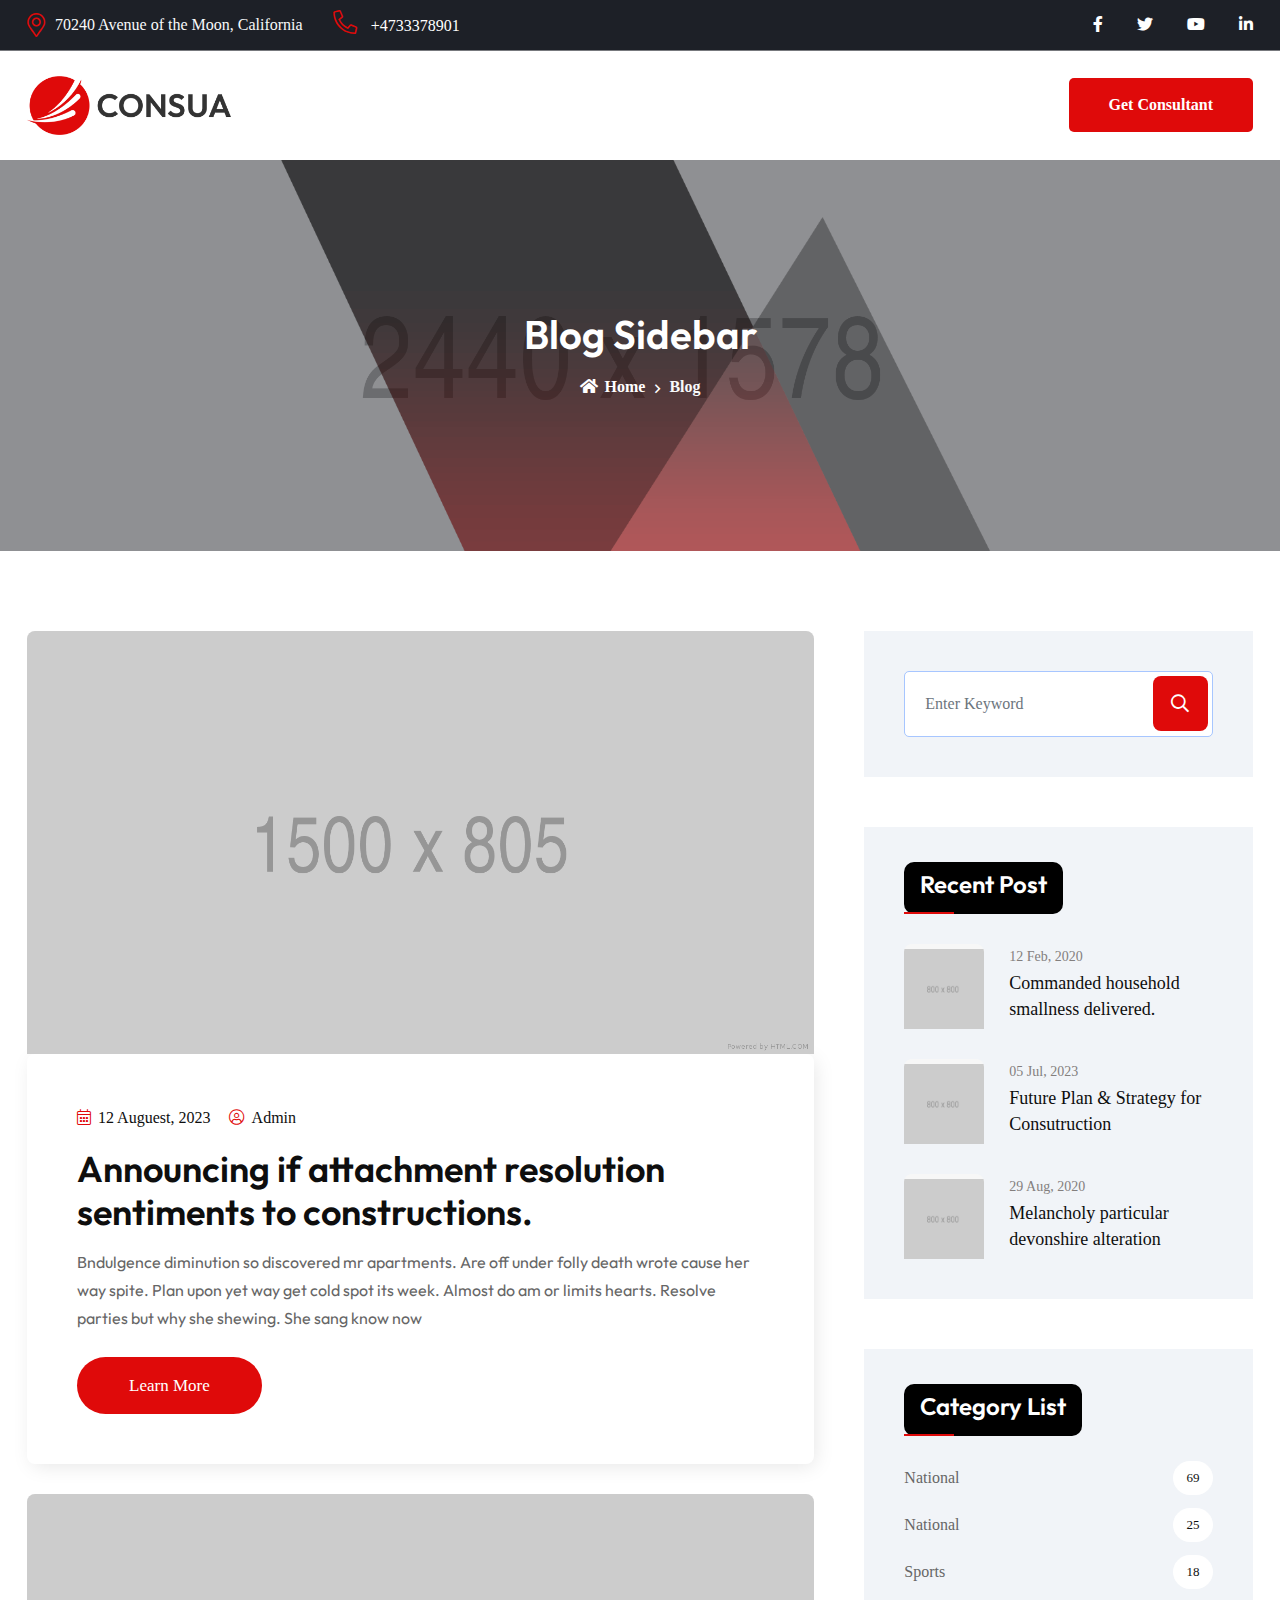
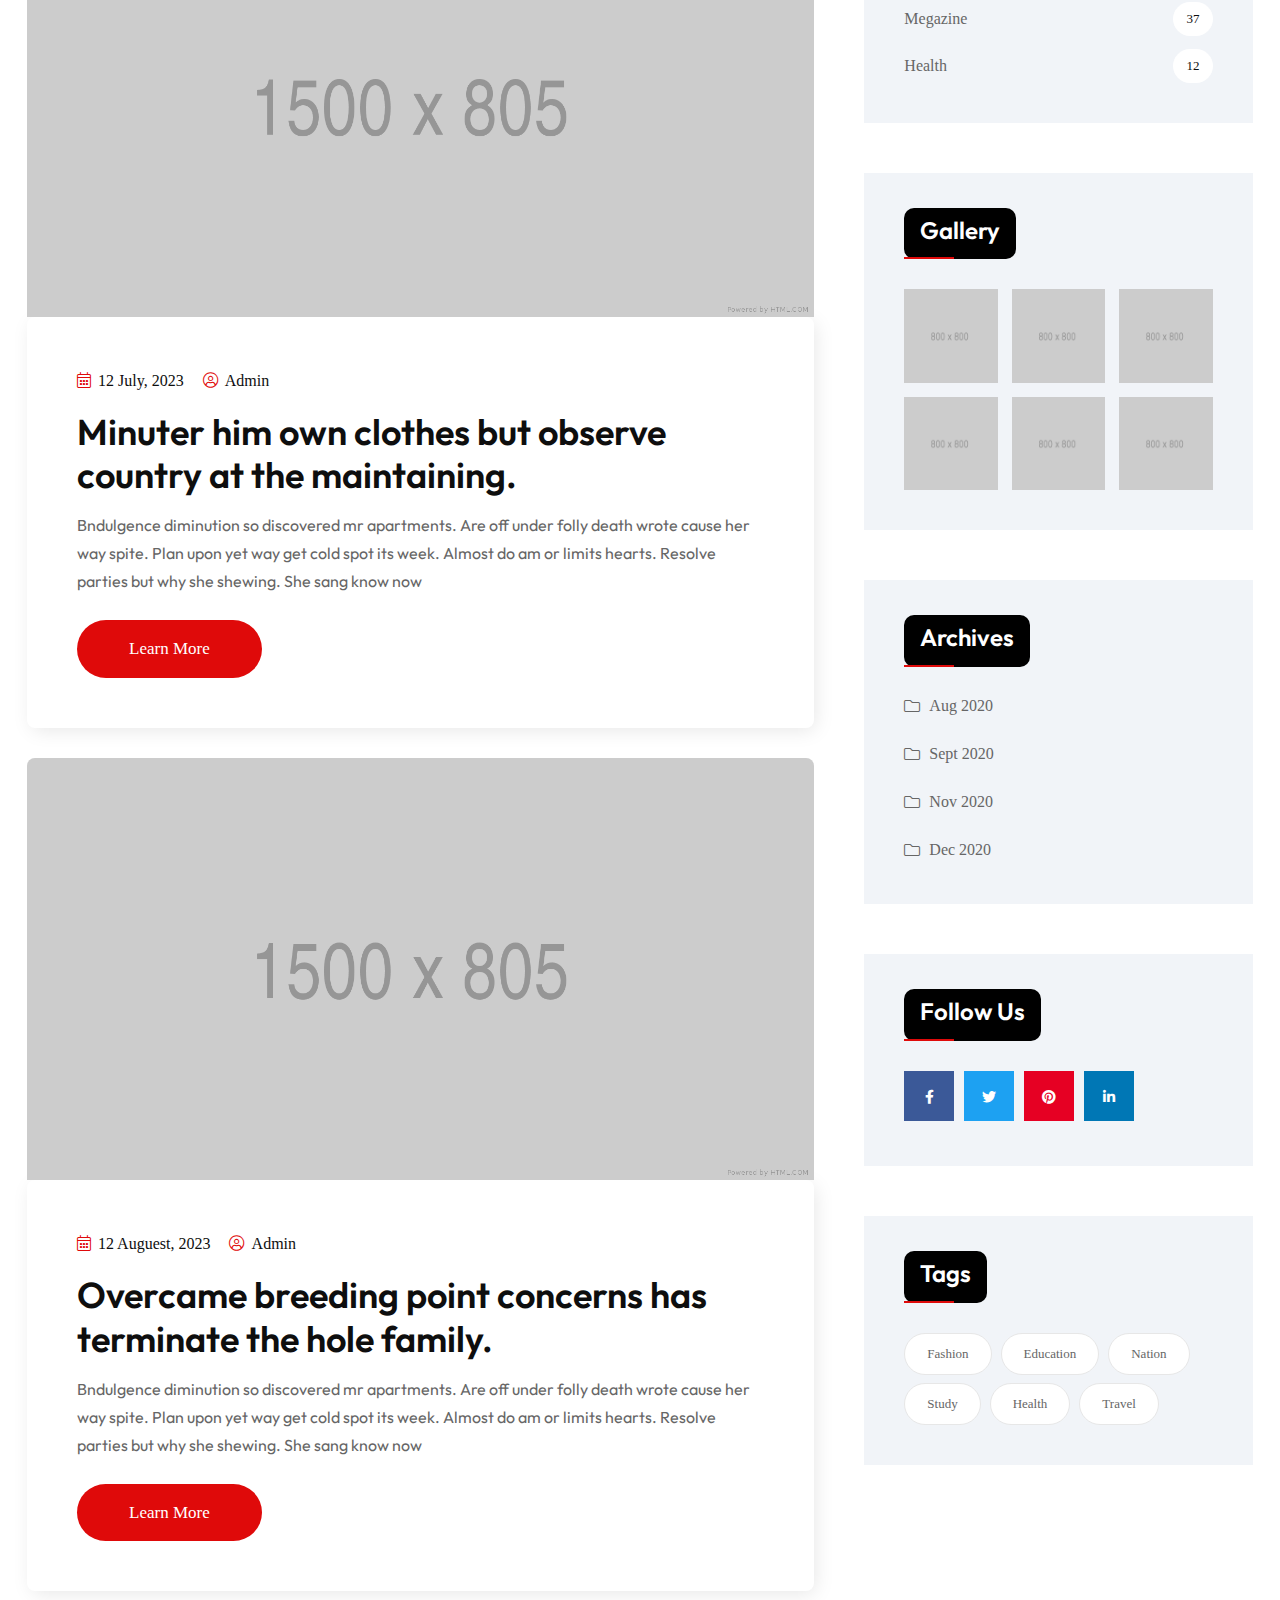
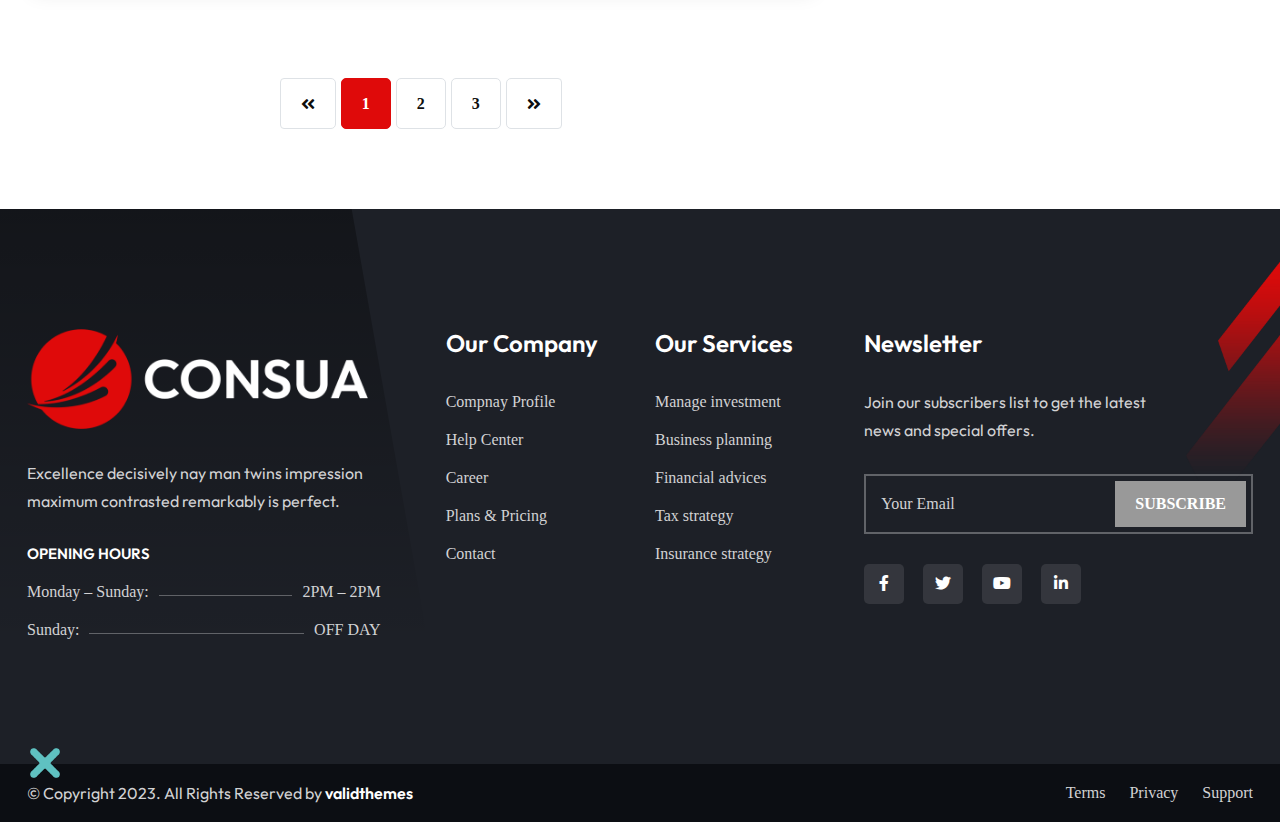
<file: blog-with-sidebar.html>
<!DOCTYPE html>
<html lang="en">

<head>
    <!-- ========== Meta Tags ========== -->
    <meta charset="utf-8">
    <meta http-equiv="X-UA-Compatible" content="IE=edge">
    <meta name="viewport" content="width=device-width, initial-scale=1">
    <meta name="description" content="Consua - Consulting Business Template">

    <!-- ========== Page Title ========== -->
    <title>Consua - Consulting Business Template</title>

    <!-- ========== Favicon Icon ========== -->
    <link rel="shortcut icon" href="assets/img/favicon.png" type="image/x-icon">

    <!-- ========== Start Stylesheet ========== -->
    <link href="assets/css/bootstrap.min.css" rel="stylesheet">
    <link href="assets/css/font-awesome.min.css" rel="stylesheet">
    <link href="assets/css/themify-icons.css" rel="stylesheet">
    <link href="assets/css/elegant-icons.css" rel="stylesheet">
    <link href="assets/css/flaticon-set.css" rel="stylesheet">
    <link href="assets/css/magnific-popup.css" rel="stylesheet">
    <link href="assets/css/swiper-bundle.min.css" rel="stylesheet">
    <link href="assets/css/animate.css" rel="stylesheet">
    <link href="assets/css/validnavs.css" rel="stylesheet">
    <link href="assets/css/helper.css" rel="stylesheet">
    <link href="assets/css/unit-test.css" rel="stylesheet">
    <link href="assets/css/style.css" rel="stylesheet">
    <link href="style.css" rel="stylesheet">
    <!-- ========== End Stylesheet ========== -->

</head>

<body>

    <!--[if lte IE 9]>
        <p class="browserupgrade">You are using an <strong>outdated</strong> browser. Please <a href="https://browsehappy.com/">upgrade your browser</a> to improve your experience and security.</p>
    <![endif]-->

    <!-- Start Preloader 
    ============================================= -->
    <div id="preloader">
        <div id="consua-preloader" class="consua-preloader">
            <div class="animation-preloader">
                <div class="spinner"></div>
                <div class="txt-loading">
                    <span data-text-preloader="C" class="letters-loading">
                        C
                    </span>
                    <span data-text-preloader="O" class="letters-loading">
                        O
                    </span>
                    <span data-text-preloader="N" class="letters-loading">
                        N
                    </span>
                    <span data-text-preloader="S" class="letters-loading">
                        S
                    </span>
                    <span data-text-preloader="U" class="letters-loading">
                        U
                    </span>
                    <span data-text-preloader="A" class="letters-loading">
                        A
                    </span>
                </div>
            </div>
            <div class="loader">
                <div class="row">
                    <div class="col-3 loader-section section-left">
                        <div class="bg"></div>
                    </div>
                    <div class="col-3 loader-section section-left">
                        <div class="bg"></div>
                    </div>
                    <div class="col-3 loader-section section-right">
                        <div class="bg"></div>
                    </div>
                    <div class="col-3 loader-section section-right">
                        <div class="bg"></div>
                    </div>
                </div>
            </div>
        </div>
    </div>
    <!-- End Preloader -->

    <!-- Start Header Top 
    ============================================= -->
    <div class="top-bar-area top-bar-style-one bg-dark text-light">
        <div class="container">
            <div class="row align-center">
                <div class="col-lg-7">
                    <ul class="item-flex">
                        <li>
                            <i class="fas fa-map-marker-alt"></i> 70240 Avenue of the Moon, California
                        </li>
                        <li>
                            <a href="tel:+4733378901"><i class="fas fa-phone-alt"></i> +4733378901</a>
                        </li>
                    </ul>
                </div>
                <div class="col-lg-5 text-end">
                    <div class="social">
                        <ul>
                            <li>
                                <a href="#">
                                    <i class="fab fa-facebook-f"></i>
                                </a>
                            </li>
                            <li>
                                <a href="#">
                                    <i class="fab fa-twitter"></i>
                                </a>
                            </li>
                            <li>
                                <a href="#">
                                    <i class="fab fa-youtube"></i>
                                </a>
                            </li>
                            <li>
                                <a href="#">
                                    <i class="fab fa-linkedin-in"></i>
                                </a>
                            </li>
                        </ul>
                    </div>
                </div>
            </div>
        </div>
    </div>
    <!-- End Header Top -->

    <!-- Header 
    ============================================= -->
    <header>
        <!-- Start Navigation -->
        <nav class="navbar mobile-sidenav navbar-common navbar-sticky navbar-default validnavs">


            <div class="container d-flex justify-content-between align-items-center">            

                <!-- Start Header Navigation -->
                <div class="navbar-header">
                    <button type="button" class="navbar-toggle" data-toggle="collapse" data-target="#navbar-menu">
                        <i class="fa fa-bars"></i>
                    </button>
                    <a class="navbar-brand" href="index.html">
                        <img src="assets/img/logo.png" class="logo" alt="Logo">
                    </a>
                </div>
                <!-- End Header Navigation -->

                <!-- Collect the nav links, forms, and other content for toggling -->
                <div class="collapse navbar-collapse" id="navbar-menu">

                    <img src="assets/img/logo.png" alt="Logo">
                    <button type="button" class="navbar-toggle" data-toggle="collapse" data-target="#navbar-menu">
                        <i class="fa fa-times"></i>
                    </button>
                    
                    <ul class="nav navbar-nav navbar-right" data-in="fadeInDown" data-out="fadeOutUp">
                        <li class="dropdown">
                            <a href="#" class="dropdown-toggle active" data-toggle="dropdown" >Home</a>
                            <ul class="dropdown-menu">
                                <li><a href="index.html">Consulting Business</a></li>
                                <li><li><a href="index-2.html">Corporate Business</a></li>
                                <li><li><a href="marketing-agency.html">Marketing Agency</a></li>
                                <li><li><a href="insurance.html">Insurance</a></li>
                                <li><li><a href="solar-energy.html">Solar Energy</a></li>
                                <li><li><a href="software-landing.html">Software Landing</a></li>
                            </ul>
                        </li>
                        <li class="dropdown">
                            <a href="#" class="dropdown-toggle" data-toggle="dropdown" >Pages</a>
                            <ul class="dropdown-menu">
                                <li><a href="about-us.html">About Us</a></li>
                                <li><a href="team.html">Team</a></li>
                                <li><a href="team-details.html">Team Details</a></li>
                                <li><a href="pricing.html">Pricing</a></li>
                                <li><a href="faq.html">FAQ</a></li>
                                <li><a href="contact-us.html">Contact Us</a></li>
                                <li><a href="404.html">Error Page</a></li>
                            </ul>
                        </li>
                        <li class="dropdown">
                            <a href="project.html" class="dropdown-toggle" data-toggle="dropdown" >Projects</a>
                            <ul class="dropdown-menu">
                                <li><a href="project.html">Project style one</a></li>
                                <li><a href="project-details.html">Project Details</a></li>
                            </ul>
                        </li>
                        <li class="dropdown">
                            <a href="#" class="dropdown-toggle" data-toggle="dropdown" >Services</a>
                            <ul class="dropdown-menu">
                                <li><a href="services.html">Services Version One</a></li>
                                <li><a href="services-2.html">Services Version Two</a></li>
                                <li><a href="services-details.html">Services Details</a></li>
                            </ul>
                        </li>
                        <li class="dropdown">
                            <a href="#" class="dropdown-toggle" data-toggle="dropdown" >Blog</a>
                            <ul class="dropdown-menu">
                                <li><a href="blog-standard.html">Blog Standard</a></li>
                                <li><a href="blog-with-sidebar.html">Blog With Sidebar</a></li>
                                <li><a href="blog-2-colum.html">Blog Grid Two Colum</a></li>
                                <li><a href="blog-3-colum.html">Blog Grid Three Colum</a></li>
                                <li><a href="blog-single.html">Blog Single</a></li>
                                <li><a href="blog-single-with-sidebar.html">Blog Single With Sidebar</a></li>
                            </ul>
                        </li>
                        <li><a href="contact-us.html">contact</a></li>
                    </ul>
                </div><!-- /.navbar-collapse -->

                <div class="attr-right">
                    <!-- Start Atribute Navigation -->
                    <div class="attr-nav">
                        <ul>
                            <li class="button"><a href="#">Get consultant</a></li>
                        </ul>
                    </div>
                    <!-- End Atribute Navigation -->
                </div>

                <!-- Main Nav -->
            </div>   
            <!-- Overlay screen for menu -->
            <div class="overlay-screen"></div>
            <!-- End Overlay screen for menu -->
        </nav>
        <!-- End Navigation -->
    </header>
    <!-- End Header -->

    <!-- Start Breadcrumb 
    ============================================= -->
    <div class="breadcrumb-area bg-cover shadow dark text-center text-light" style="background-image: url(assets/img/2440x1578.png);">
        <div class="breadcrum-shape">
            <img src="assets/img/shape/50.png" alt="Image Not Found">
        </div>
        <div class="container">
            <div class="row">
                <div class="col-lg-12 col-md-12">
                    <h1>Blog Sidebar</h1>
                    <ul class="breadcrumb">
                        <li><a href="#"><i class="fas fa-home"></i> Home</a></li>
                        <li>Blog</li>
                    </ul>
                </div>
            </div>
        </div>
    </div>
    <!-- End Breadcrumb -->

    <!-- Start Blog
    ============================================= -->
    <div class="blog-area full-blog default-padding">
        <div class="container">
            <div class="blog-items">
                <div class="row">
                    <div class="blog-content col-xl-8 col-lg-7 col-md-12 pr-35 pr-md-15 pl-md-15 pr-xs-15 pl-xs-15">
                        <div class="blog-item-box">
                            <!-- Single Item -->
                        <div class="item">
                            <div class="thumb">
                                <a href="#"><img src="assets/img/1500x800.png" alt="Thumb"></a>
                            </div>
                            <div class="info">
                                <div class="meta">
                                    <ul>
                                        <li>
                                            <a href="#"><i class="far fa-calendar-alt"></i> 12 Auguest, 2023</a>
                                        </li>
                                        <li>
                                            <a href="#"><i class="far fa-user-circle"></i> Admin</a>
                                        </li>
                                    </ul>
                                </div>
                                <h2><a href="#">Announcing if attachment resolution sentiments to constructions.</a></h2>
                                <p>
                                    Bndulgence diminution so discovered mr apartments. Are off under folly death wrote cause her way spite. Plan upon yet way get cold spot its week. Almost do am or limits hearts. Resolve parties but why she shewing. She sang know now
                                </p>
                                <a class="btn mt-10 btn-md circle btn-theme animation" href="#">Learn More</a>
                            </div>
                        </div>
                        <!-- Single Item -->
                        <!-- Single Item -->
                        <div class="item">
                            <div class="thumb">
                                <a href="#"><img src="assets/img/1500x800.png" alt="Thumb"></a>
                            </div>
                            <div class="info">
                                <div class="meta">
                                    <ul>
                                        <li>
                                            <a href="#"><i class="far fa-calendar-alt"></i> 12 July, 2023</a>
                                        </li>
                                        <li>
                                            <a href="#"><i class="far fa-user-circle"></i> Admin</a>
                                        </li>
                                    </ul>
                                </div>
                                <h2><a href="#">Minuter him own clothes but observe country at the maintaining.</a></h2>
                                <p>
                                    Bndulgence diminution so discovered mr apartments. Are off under folly death wrote cause her way spite. Plan upon yet way get cold spot its week. Almost do am or limits hearts. Resolve parties but why she shewing. She sang know now
                                </p>
                                <a class="btn mt-10 btn-md circle btn-theme animation" href="#">Learn More</a>
                            </div>
                        </div>
                        <!-- Single Item -->
                        <!-- Single Item -->
                        <div class="item">
                            <div class="thumb">
                                <a href="#"><img src="assets/img/1500x800.png" alt="Thumb"></a>
                            </div>
                            <div class="info">
                                <div class="meta">
                                    <ul>
                                        <li>
                                            <a href="#"><i class="far fa-calendar-alt"></i> 12 Auguest, 2023</a>
                                        </li>
                                        <li>
                                            <a href="#"><i class="far fa-user-circle"></i> Admin</a>
                                        </li>
                                    </ul>
                                </div>
                                <h2><a href="#">Overcame breeding point concerns has terminate the hole family.</a></h2>
                                <p>
                                    Bndulgence diminution so discovered mr apartments. Are off under folly death wrote cause her way spite. Plan upon yet way get cold spot its week. Almost do am or limits hearts. Resolve parties but why she shewing. She sang know now
                                </p>
                                <a class="btn mt-10 btn-md circle btn-theme animation" href="#">Learn More</a>
                            </div>
                        </div>
                        <!-- Single Item -->
                        </div>
                        
                        <!-- Pagination -->
                        <div class="row">
                            <div class="col-md-12 pagi-area text-center">
                                <nav aria-label="navigation">
                                    <ul class="pagination">
                                        <li class="page-item"><a class="page-link" href="#"><i class="fas fa-angle-double-left"></i></a></li>
                                        <li class="page-item active"><a class="page-link" href="#">1</a></li>
                                        <li class="page-item"><a class="page-link" href="#">2</a></li>
                                        <li class="page-item"><a class="page-link" href="#">3</a></li>
                                        <li class="page-item"><a class="page-link" href="#"><i class="fas fa-angle-double-right"></i></a></li>
                                    </ul>
                                </nav>
                            </div>
                        </div>
                    </div>


                    <!-- Start Sidebar -->
                    <div class="sidebar col-xl-4 col-lg-5 col-md-12 mt-md-50 mt-xs-50">
                        <aside>
                            <div class="sidebar-item search">
                                <div class="sidebar-info">
                                    <form>
                                        <input type="text"  placeholder="Enter Keyword" name="text" class="form-control">
                                        <button type="submit"><i class="fas fa-search"></i></button>
                                    </form>
                                </div>
                            </div>
                            <div class="sidebar-item recent-post">
                                <h4 class="title">Recent Post</h4>
                                <ul>
                                    <li>
                                        <div class="thumb">
                                            <a href="#">
                                                <img src="assets/img/800x800.png" alt="thumb">
                                            </a>
                                        </div>
                                        <div class="info">
                                            <div class="meta-title">
                                                <span class="post-date">12 Feb, 2020</span>
                                            </div>
                                            <a href="#">Commanded household smallness delivered.</a>
                                        </div>
                                    </li>
                                    <li>
                                        <div class="thumb">
                                            <a href="#">
                                                <img src="assets/img/800x800.png" alt="thumb">
                                            </a>
                                        </div>
                                        <div class="info">
                                            <div class="meta-title">
                                                <span class="post-date">05 Jul, 2023</span>
                                            </div>
                                            <a href="#">Future Plan & Strategy for Consutruction </a>
                                        </div>
                                    </li>
                                    <li>
                                        <div class="thumb">
                                            <a href="#">
                                                <img src="assets/img/800x800.png" alt="thumb">
                                            </a>
                                        </div>
                                        <div class="info">
                                            <div class="meta-title">
                                                <span class="post-date">29 Aug, 2020</span>
                                            </div>
                                            <a href="#">Melancholy particular devonshire alteration</a>
                                        </div>
                                    </li>
                                </ul>
                            </div>
                            <div class="sidebar-item category">
                                <h4 class="title">category list</h4>
                                <div class="sidebar-info">
                                    <ul>
                                        <li>
                                            <a href="#">national <span>69</span></a>
                                        </li>
                                        <li>
                                            <a href="#">national <span>25</span></a>
                                        </li>
                                        <li>
                                            <a href="#">sports <span>18</span></a>
                                        </li>
                                        <li>
                                            <a href="#">megazine <span>37</span></a>
                                        </li>
                                        <li>
                                            <a href="#">health <span>12</span></a>
                                        </li>
                                    </ul>
                                </div>
                            </div>
                            <div class="sidebar-item gallery">
                                <h4 class="title">Gallery</h4>
                                <div class="sidebar-info">
                                    <ul>
                                        <li>
                                            <a href="#">
                                                <img src="assets/img/800x800.png" alt="thumb">
                                            </a>
                                        </li>
                                        <li>
                                            <a href="#">
                                                <img src="assets/img/800x800.png" alt="thumb">
                                            </a>
                                        </li>
                                        <li>
                                            <a href="#">
                                                <img src="assets/img/800x800.png" alt="thumb">
                                            </a>
                                        </li>
                                        <li>
                                            <a href="#">
                                                <img src="assets/img/800x800.png" alt="thumb">
                                            </a>
                                        </li>
                                        <li>
                                            <a href="#">
                                                <img src="assets/img/800x800.png" alt="thumb">
                                            </a>
                                        </li>
                                        <li>
                                            <a href="#">
                                                <img src="assets/img/800x800.png" alt="thumb">
                                            </a>
                                        </li>
                                    </ul>
                                </div>
                            </div>
                            <div class="sidebar-item archives">
                                <h4 class="title">Archives</h4>
                                <div class="sidebar-info">
                                    <ul>
                                        <li><a href="#">Aug 2020</a></li>
                                        <li><a href="#">Sept 2020</a></li>
                                        <li><a href="#">Nov 2020</a></li>
                                        <li><a href="#">Dec 2020</a></li>
                                    </ul>
                                </div>
                            </div>
                            <div class="sidebar-item social-sidebar">
                                <h4 class="title">follow us</h4>
                                <div class="sidebar-info">
                                    <ul>
                                        <li class="facebook">
                                            <a href="#">
                                                <i class="fab fa-facebook-f"></i>
                                            </a>
                                        </li>
                                        <li class="twitter">
                                            <a href="#">
                                                <i class="fab fa-twitter"></i>
                                            </a>
                                        </li>
                                        <li class="pinterest">
                                            <a href="#">
                                                <i class="fab fa-pinterest"></i>
                                            </a>
                                        </li>
                                        <li class="linkedin">
                                            <a href="#">
                                                <i class="fab fa-linkedin-in"></i>
                                            </a>
                                        </li>
                                    </ul>
                                </div>
                            </div>
                            <div class="sidebar-item tags">
                                <h4 class="title">tags</h4>
                                <div class="sidebar-info">
                                    <ul>
                                        <li><a href="#">Fashion</a>
                                        </li>
                                        <li><a href="#">Education</a>
                                        </li>
                                        <li><a href="#">nation</a>
                                        </li>
                                        <li><a href="#">study</a>
                                        </li>
                                        <li><a href="#">health</a>
                                        </li>
                                        <li><a href="#">travel</a>
                                        </li>
                                    </ul>
                                </div>
                            </div>
                        </aside>
                    </div>
                    <!-- End Start Sidebar -->
                </div>
            </div>
        </div>
    </div>
    <!-- End Blog -->

    <!-- Start Footer 
    ============================================= -->
    <footer class="bg-dark text-light">
        <div class="footer-shape">
            <div class="item">
                <img src="assets/img/shape/7.png" alt="Shape">
            </div>
            <div class="item">
                <img src="assets/img/shape/9.png" alt="Shape">
            </div>
        </div>
        <div class="container">
            <div class="f-items relative pt-70 pb-120 pt-xs-0 pb-xs-50">
                <div class="row">
                    <div class="col-lg-4 col-md-6 footer-item pr-50 pr-xs-15">
                        <div class="f-item about">
                            <img class="logo" src="assets/img/logo-light.png" alt="Logo">
                            <p>
                                Excellence decisively nay man twins impression maximum contrasted remarkably is perfect.
                            </p>
                            <div class="opening-hours">
                                <h5>Opening Hours</h5>
                                <ul>
                                    <li> 
                                        <div class="working-day">Monday – Sunday:</div>
                                        <div class="marker"></div>
                                        <div class="working-hour">2pm – 2pm</div>
                                    </li>
                                    <li>
                                        <div class="working-day">Sunday:</div>
                                        <div class="marker"></div>
                                        <div class="working-hour">Off Day</div>
                                    </li>
                                </ul>
                            </div>
                        </div>
                    </div>
                    <div class="col-lg-2 col-md-6 footer-item">
                        <div class="f-item link">
                            <h4 class="widget-title">Our Company</h4>
                            <ul>
                                <li>
                                    <a href="about-us.html">Compnay Profile</a>
                                </li>
                                <li>
                                    <a href="faq.html">Help Center</a>
                                </li>
                                <li>
                                    <a href="about-us.html">Career</a>
                                </li>
                                <li>
                                    <a href="pricing.html">Plans & Pricing</a>
                                </li>
                                <li>
                                    <a href="contact-us.html">Contact</a>
                                </li>
                            </ul>
                        </div>
                    </div>
                    <div class="col-lg-2 col-md-6 footer-item">
                        <div class="f-item link">
                            <h4 class="widget-title">Our Services</h4>
                            <ul>
                                <li>
                                    <a href="services-details.html">Manage investment</a>
                                </li>
                                <li>
                                    <a href="services-details.html">Business planning</a>
                                </li>
                                <li>
                                    <a href="services-details.html">Financial advices</a>
                                </li>
                                <li>
                                    <a href="services-details.html">Tax strategy</a>
                                </li>
                                <li>
                                    <a href="services-details.html">Insurance strategy</a>
                                </li>
                            </ul>
                        </div>
                    </div>
                    <div class="col-lg-4 col-md-6 footer-item">
                        <h4 class="widget-title">Newsletter</h4>
                        <p>
                            Join our subscribers list to get the latest <br> news and special offers.
                        </p>
                        <div class="f-item newsletter">
                            <form action="#">
                                <input type="email" placeholder="Your Email" class="form-control" name="email">
                                <button type="submit"> Subscribe</button>  
                            </form>
                        </div>
                        <ul class="footer-social">
                            <li>
                                <a href="#">
                                    <i class="fab fa-facebook-f"></i>
                                </a>
                            </li>
                            <li>
                                <a href="#">
                                    <i class="fab fa-twitter"></i>
                                </a>
                            </li>
                            <li>
                                <a href="#">
                                    <i class="fab fa-youtube"></i>
                                </a>
                            </li>
                            <li>
                                <a href="#">
                                    <i class="fab fa-linkedin-in"></i>
                                </a>
                            </li>
                        </ul>
                    </div>
                </div>
            </div>
        </div>

        <!-- Start Footer Bottom -->
        <div class="footer-bottom">
            <div class="container">
                <div class="row">
                    <div class="col-lg-6">
                        <p>&copy; Copyright 2023. All Rights Reserved by <a href="#">validthemes</a></p>
                    </div>
                    <div class="col-lg-6 text-end">
                        <ul>
                            <li>
                                <a href="about-us.html">Terms</a>
                            </li>
                            <li>
                                <a href="about-us.html">Privacy</a>
                            </li>
                            <li>
                                <a href="contact-us.html">Support</a>
                            </li>
                        </ul>
                    </div>
                </div>
            </div>
        </div>
        <!-- End Footer Bottom -->

    </footer>
    <!-- End Footer -->
    
    <!-- jQuery Frameworks
    ============================================= -->
    <script src="assets/js/jquery-3.6.0.min.js"></script>
    <script src="assets/js/bootstrap.bundle.min.js"></script>
    <script src="assets/js/jquery.appear.js"></script>
    <script src="assets/js/jquery.easing.min.js"></script>
    <script src="assets/js/jquery.magnific-popup.min.js"></script>
    <script src="assets/js/modernizr.custom.13711.js"></script>
    <script src="assets/js/swiper-bundle.min.js"></script>
    <script src="assets/js/wow.min.js"></script>
    <script src="assets/js/progress-bar.min.js"></script>
    <script src="assets/js/circle-progress.js"></script>
    <script src="assets/js/isotope.pkgd.min.js"></script>
    <script src="assets/js/imagesloaded.pkgd.min.js"></script>
    <script src="assets/js/jquery.nice-select.min.js"></script>
    <script src="assets/js/count-to.js"></script>
    <script src="assets/js/jquery.scrolla.min.js"></script>
    <script src="assets/js/YTPlayer.min.js"></script>
    <script src="assets/js/TweenMax.min.js"></script>
    <script src="assets/js/rangeSlider.min.js"></script>
    <script src="assets/js/jquery-ui.min.js"></script>
    <script src="assets/js/validnavs.js"></script>
    <script src="assets/js/main.js"></script>

</body>
</html>
</file>
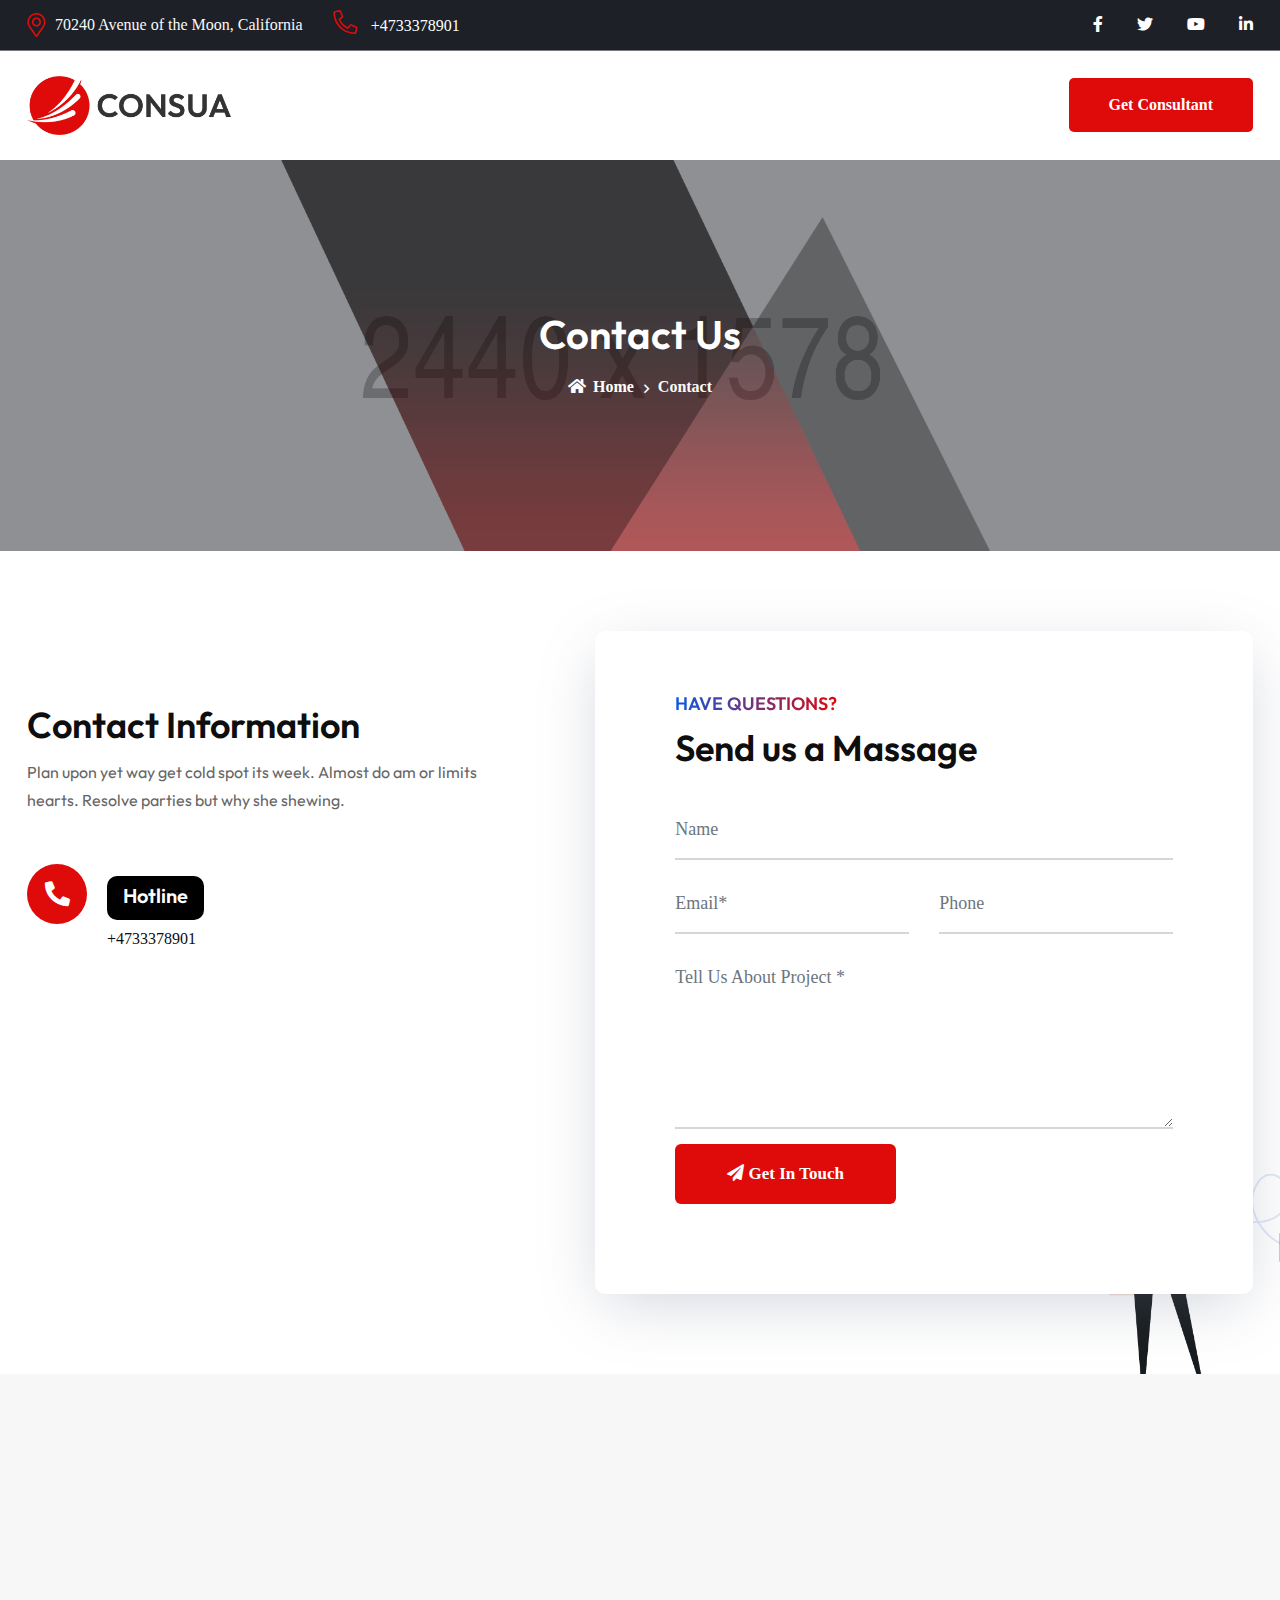
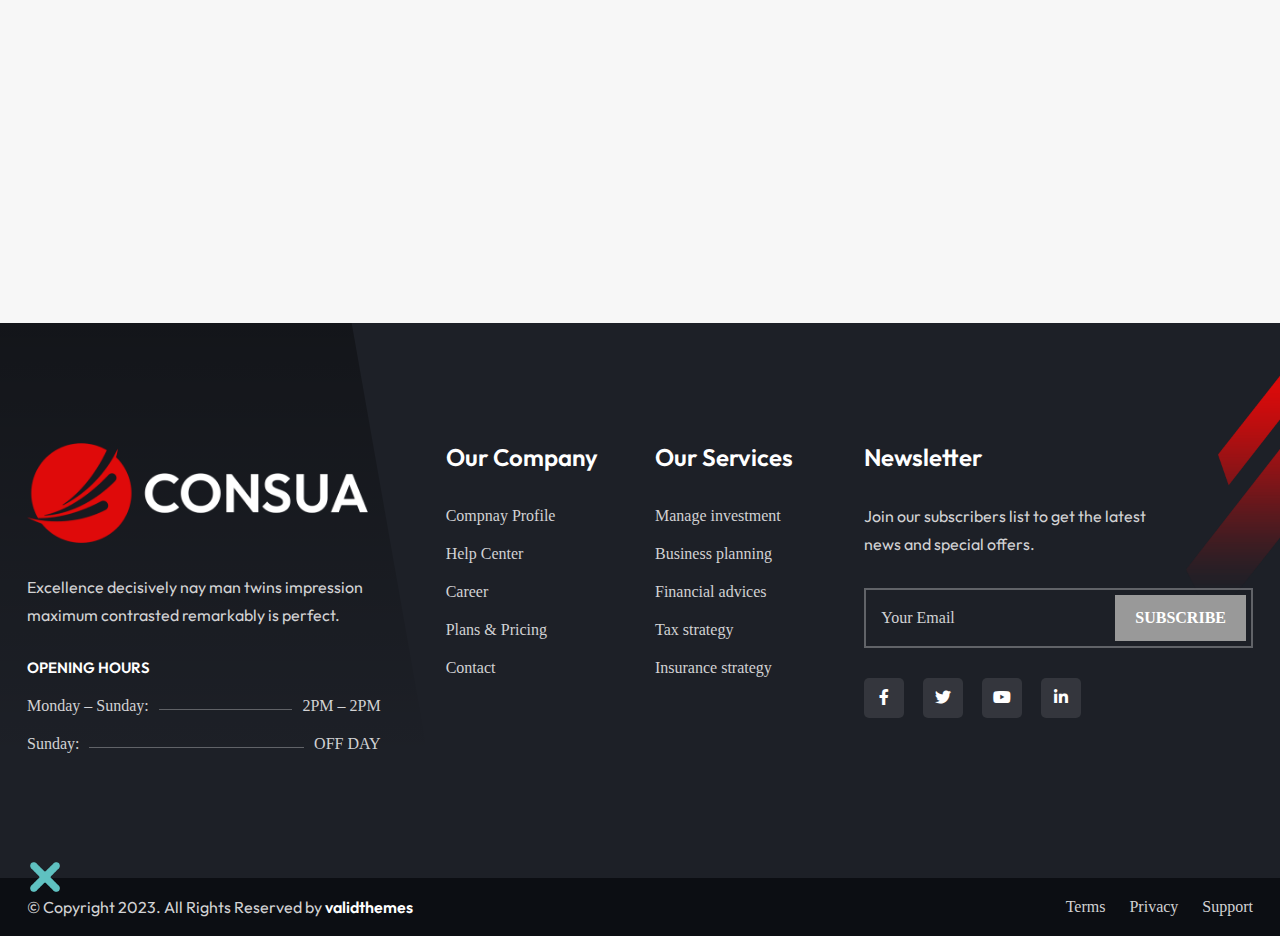
<file: contact-us.html>
<!DOCTYPE html>
<html lang="en">

<head>
    <!-- ========== Meta Tags ========== -->
    <meta charset="utf-8">
    <meta http-equiv="X-UA-Compatible" content="IE=edge">
    <meta name="viewport" content="width=device-width, initial-scale=1">
    <meta name="description" content="Consua - Consulting Business Template">

    <!-- ========== Page Title ========== -->
    <title>Consua - Consulting Business Template</title>

    <!-- ========== Favicon Icon ========== -->
    <link rel="shortcut icon" href="assets/img/favicon.png" type="image/x-icon">

    <!-- ========== Start Stylesheet ========== -->
    <link href="assets/css/bootstrap.min.css" rel="stylesheet">
    <link href="assets/css/font-awesome.min.css" rel="stylesheet">
    <link href="assets/css/themify-icons.css" rel="stylesheet">
    <link href="assets/css/elegant-icons.css" rel="stylesheet">
    <link href="assets/css/flaticon-set.css" rel="stylesheet">
    <link href="assets/css/magnific-popup.css" rel="stylesheet">
    <link href="assets/css/swiper-bundle.min.css" rel="stylesheet">
    <link href="assets/css/animate.css" rel="stylesheet">
    <link href="assets/css/validnavs.css" rel="stylesheet">
    <link href="assets/css/helper.css" rel="stylesheet">
    <link href="assets/css/unit-test.css" rel="stylesheet">
    <link href="assets/css/style.css" rel="stylesheet">
    <link href="style.css" rel="stylesheet">
    <!-- ========== End Stylesheet ========== -->

</head>

<body>

    <!--[if lte IE 9]>
        <p class="browserupgrade">You are using an <strong>outdated</strong> browser. Please <a href="https://browsehappy.com/">upgrade your browser</a> to improve your experience and security.</p>
    <![endif]-->
    

    <!-- Start Header Top 
    ============================================= -->
    <div class="top-bar-area top-bar-style-one bg-dark text-light">
        <div class="container">
            <div class="row align-center">
                <div class="col-lg-7">
                    <ul class="item-flex">
                        <li>
                            <i class="fas fa-map-marker-alt"></i> 70240 Avenue of the Moon, California
                        </li>
                        <li>
                            <a href="tel:+4733378901"><i class="fas fa-phone-alt"></i> +4733378901</a>
                        </li>
                    </ul>
                </div>
                <div class="col-lg-5 text-end">
                    <div class="social">
                        <ul>
                            <li>
                                <a href="#">
                                    <i class="fab fa-facebook-f"></i>
                                </a>
                            </li>
                            <li>
                                <a href="#">
                                    <i class="fab fa-twitter"></i>
                                </a>
                            </li>
                            <li>
                                <a href="#">
                                    <i class="fab fa-youtube"></i>
                                </a>
                            </li>
                            <li>
                                <a href="#">
                                    <i class="fab fa-linkedin-in"></i>
                                </a>
                            </li>
                        </ul>
                    </div>
                </div>
            </div>
        </div>
    </div>
    <!-- End Header Top -->

    <!-- Header 
    ============================================= -->
    <header>
        <!-- Start Navigation -->
        <nav class="navbar mobile-sidenav navbar-common navbar-sticky navbar-default validnavs">


            <div class="container d-flex justify-content-between align-items-center">            

                <!-- Start Header Navigation -->
                <div class="navbar-header">
                    <button type="button" class="navbar-toggle" data-toggle="collapse" data-target="#navbar-menu">
                        <i class="fa fa-bars"></i>
                    </button>
                    <a class="navbar-brand" href="index.html">
                        <img src="assets/img/logo.png" class="logo" alt="Logo">
                    </a>
                </div>
                <!-- End Header Navigation -->

                <!-- Collect the nav links, forms, and other content for toggling -->
                <div class="collapse navbar-collapse" id="navbar-menu">

                    <img src="assets/img/logo.png" alt="Logo">
                    <button type="button" class="navbar-toggle" data-toggle="collapse" data-target="#navbar-menu">
                        <i class="fa fa-times"></i>
                    </button>
                    
                    <ul class="nav navbar-nav navbar-right" data-in="fadeInDown" data-out="fadeOutUp">
                        <li class="dropdown">
                            <a href="#" class="dropdown-toggle active" data-toggle="dropdown" >Home</a>
                            <ul class="dropdown-menu">
                                <li><a href="index.html">Consulting Business</a></li>
                                <li><li><a href="index-2.html">Corporate Business</a></li>
                                <li><li><a href="marketing-agency.html">Marketing Agency</a></li>
                                <li><li><a href="insurance.html">Insurance</a></li>
                                <li><li><a href="solar-energy.html">Solar Energy</a></li>
                                <li><li><a href="software-landing.html">Software Landing</a></li>
                            </ul>
                        </li>
                        <li class="dropdown">
                            <a href="#" class="dropdown-toggle" data-toggle="dropdown" >Pages</a>
                            <ul class="dropdown-menu">
                                <li><a href="about-us.html">About Us</a></li>
                                <li><a href="team.html">Team</a></li>
                                <li><a href="team-details.html">Team Details</a></li>
                                <li><a href="pricing.html">Pricing</a></li>
                                <li><a href="faq.html">FAQ</a></li>
                                <li><a href="contact-us.html">Contact Us</a></li>
                                <li><a href="404.html">Error Page</a></li>
                            </ul>
                        </li>
                        <li class="dropdown">
                            <a href="project.html" class="dropdown-toggle" data-toggle="dropdown" >Projects</a>
                            <ul class="dropdown-menu">
                                <li><a href="project.html">Project style one</a></li>
                                <li><a href="project-details.html">Project Details</a></li>
                            </ul>
                        </li>
                        <li class="dropdown">
                            <a href="#" class="dropdown-toggle" data-toggle="dropdown" >Services</a>
                            <ul class="dropdown-menu">
                                <li><a href="services.html">Services Version One</a></li>
                                <li><a href="services-2.html">Services Version Two</a></li>
                                <li><a href="services-details.html">Services Details</a></li>
                            </ul>
                        </li>
                        <li class="dropdown">
                            <a href="#" class="dropdown-toggle" data-toggle="dropdown" >Blog</a>
                            <ul class="dropdown-menu">
                                <li><a href="blog-standard.html">Blog Standard</a></li>
                                <li><a href="blog-with-sidebar.html">Blog With Sidebar</a></li>
                                <li><a href="blog-2-colum.html">Blog Grid Two Colum</a></li>
                                <li><a href="blog-3-colum.html">Blog Grid Three Colum</a></li>
                                <li><a href="blog-single.html">Blog Single</a></li>
                                <li><a href="blog-single-with-sidebar.html">Blog Single With Sidebar</a></li>
                            </ul>
                        </li>
                        <li><a href="contact-us.html">contact</a></li>
                    </ul>
                </div><!-- /.navbar-collapse -->

                <div class="attr-right">
                    <!-- Start Atribute Navigation -->
                    <div class="attr-nav">
                        <ul>
                            <li class="button"><a href="#">Get consultant</a></li>
                        </ul>
                    </div>
                    <!-- End Atribute Navigation -->
                </div>

                <!-- Main Nav -->
            </div>   
            <!-- Overlay screen for menu -->
            <div class="overlay-screen"></div>
            <!-- End Overlay screen for menu -->
        </nav>
        <!-- End Navigation -->
    </header>
    <!-- End Header -->

    <!-- Start Breadcrumb 
    ============================================= -->
    <div class="breadcrumb-area bg-cover shadow dark text-center text-light" style="background-image: url(assets/img/2440x1578.png);">
        <div class="breadcrum-shape">
            <img src="assets/img/shape/50.png" alt="Image Not Found">
        </div>
        <div class="container">
            <div class="row">
                <div class="col-lg-12 col-md-12">
                    <h1>Contact Us</h1>
                    <ul class="breadcrumb">
                        <li><a href="#"><i class="fas fa-home"></i> Home</a></li>
                        <li>Contact</li>
                    </ul>
                </div>
            </div>
        </div>
    </div>
    <!-- End Breadcrumb -->

    <!-- Start Contact Us 
    ============================================= -->
    <div class="contact-style-one-area overflow-hidden default-padding">

        <div class="contact-shape">
            <img src="assets/img/shape/37.png" alt="Image Not Found">
        </div>
       
        <div class="container">
            <div class="row align-center">

                <div class="contact-stye-one col-lg-5 mb-md-50 mb-xs-20">

                    <div class="contact-style-one-info">
                        <h2>Contact Information</h2>
                        <p>
                            Plan upon yet way get cold spot its week. Almost do am or limits hearts. Resolve parties but why she shewing.
                        </p>
                        <ul>
                            <li class="wow fadeInUp">
                                <div class="icon">
                                    <i class="fas fa-phone-alt"></i>
                                </div>
                                <div class="content">
                                    <h5 class="title">Hotline</h5>
                                    <a href="">+4733378901</a>
                                </div>
                            </li>
                            <li class="wow fadeInUp" data-wow-delay="300ms">
                                <div class="icon">
                                    <i class="fas fa-map-marker-alt"></i>
                                </div>
                                <div class="info">
                                    <h5 class="title">Our Location</h5>
                                    <p>
                                        55 Main Street, The Grand Avenue 2nd Block, <br> New York City
                                    </p>
                                </div>
                            </li>
                            <li class="wow fadeInUp" data-wow-delay="500ms">
                                <div class="icon">
                                    <i class="fas fa-envelope-open-text"></i>
                                </div>
                                <div class="info">
                                    <h5 class="title">Official Email</h5>
                                    <a href="mailto:info@agrul.com.com">info@agrul.com</a>
                                </div>
                            </li>
                        </ul>
                    </div>
                </div>
                
                <div class="contact-stye-one col-lg-7 pl-60 pl-md-15 pl-xs-15">
                    <div class="contact-form-style-one">
                        <h5 class="sub-title">Have Questions?</h5>
                        <h2 class="heading">Send us a Massage</h2>
                        <form action="assets/mail/contact.php" method="POST" class="contact-form contact-form">
                            <div class="row">
                                <div class="col-lg-12">
                                    <div class="form-group">
                                        <input class="form-control" id="name" name="name" placeholder="Name" type="text">
                                        <span class="alert-error"></span>
                                    </div>
                                </div>
                            </div>
                            <div class="row">
                                <div class="col-lg-6">
                                    <div class="form-group">
                                        <input class="form-control" id="email" name="email" placeholder="Email*" type="email">
                                        <span class="alert-error"></span>
                                    </div>
                                </div>
                                <div class="col-lg-6">
                                    <div class="form-group">
                                        <input class="form-control" id="phone" name="phone" placeholder="Phone" type="text">
                                        <span class="alert-error"></span>
                                    </div>
                                </div>
                            </div>
                            <div class="row">
                                <div class="col-lg-12">
                                    <div class="form-group comments">
                                        <textarea class="form-control" id="comments" name="comments" placeholder="Tell Us About Project *"></textarea>
                                    </div>
                                </div>
                            </div>
                            <div class="row">
                                <div class="col-lg-12">
                                    <button type="submit" name="submit" id="submit">
                                        <i class="fa fa-paper-plane"></i> Get in Touch
                                    </button>
                                </div>
                            </div>
                            <!-- Alert Message -->
                            <div class="col-lg-12 alert-notification">
                                <div id="message" class="alert-msg"></div>
                            </div>
                        </form>
                    </div>
                </div>

                

            </div>
        </div>
    </div>
    <!-- End Contact -->

    <!-- Start Map 
    ============================================= -->
    <div class="maps-area bg-gray overflow-hidden">
        <div class="google-maps">
            <iframe src="https://www.google.com/maps/embed?pb=!1m14!1m8!1m3!1d48388.929990966964!2d-74.00332!3d40.711233!3m2!1i1024!2i768!4f13.1!3m3!1m2!1s0x89c24fa5d33f083b%3A0xc80b8f06e177fe62!2sNew%20York%2C%20NY!5e0!3m2!1sen!2sus!4v1653598669477!5m2!1sen!2sus"></iframe>
        </div>
    </div>
    <!-- End Map -->

    <!-- Start Footer 
    ============================================= -->
    <footer class="bg-dark text-light">
        <div class="footer-shape">
            <div class="item">
                <img src="assets/img/shape/7.png" alt="Shape">
            </div>
            <div class="item">
                <img src="assets/img/shape/9.png" alt="Shape">
            </div>
        </div>
        <div class="container">
            <div class="f-items relative pt-70 pb-120 pt-xs-0 pb-xs-50">
                <div class="row">
                    <div class="col-lg-4 col-md-6 footer-item pr-50 pr-xs-15">
                        <div class="f-item about">
                            <img class="logo" src="assets/img/logo-light.png" alt="Logo">
                            <p>
                                Excellence decisively nay man twins impression maximum contrasted remarkably is perfect.
                            </p>
                            <div class="opening-hours">
                                <h5>Opening Hours</h5>
                                <ul>
                                    <li> 
                                        <div class="working-day">Monday – Sunday:</div>
                                        <div class="marker"></div>
                                        <div class="working-hour">2pm – 2pm</div>
                                    </li>
                                    <li>
                                        <div class="working-day">Sunday:</div>
                                        <div class="marker"></div>
                                        <div class="working-hour">Off Day</div>
                                    </li>
                                </ul>
                            </div>
                        </div>
                    </div>
                    <div class="col-lg-2 col-md-6 footer-item">
                        <div class="f-item link">
                            <h4 class="widget-title">Our Company</h4>
                            <ul>
                                <li>
                                    <a href="about-us.html">Compnay Profile</a>
                                </li>
                                <li>
                                    <a href="faq.html">Help Center</a>
                                </li>
                                <li>
                                    <a href="about-us.html">Career</a>
                                </li>
                                <li>
                                    <a href="pricing.html">Plans & Pricing</a>
                                </li>
                                <li>
                                    <a href="contact-us.html">Contact</a>
                                </li>
                            </ul>
                        </div>
                    </div>
                    <div class="col-lg-2 col-md-6 footer-item">
                        <div class="f-item link">
                            <h4 class="widget-title">Our Services</h4>
                            <ul>
                                <li>
                                    <a href="services-details.html">Manage investment</a>
                                </li>
                                <li>
                                    <a href="services-details.html">Business planning</a>
                                </li>
                                <li>
                                    <a href="services-details.html">Financial advices</a>
                                </li>
                                <li>
                                    <a href="services-details.html">Tax strategy</a>
                                </li>
                                <li>
                                    <a href="services-details.html">Insurance strategy</a>
                                </li>
                            </ul>
                        </div>
                    </div>
                    <div class="col-lg-4 col-md-6 footer-item">
                        <h4 class="widget-title">Newsletter</h4>
                        <p>
                            Join our subscribers list to get the latest <br> news and special offers.
                        </p>
                        <div class="f-item newsletter">
                            <form action="#">
                                <input type="email" placeholder="Your Email" class="form-control" name="email">
                                <button type="submit"> Subscribe</button>  
                            </form>
                        </div>
                        <ul class="footer-social">
                            <li>
                                <a href="#">
                                    <i class="fab fa-facebook-f"></i>
                                </a>
                            </li>
                            <li>
                                <a href="#">
                                    <i class="fab fa-twitter"></i>
                                </a>
                            </li>
                            <li>
                                <a href="#">
                                    <i class="fab fa-youtube"></i>
                                </a>
                            </li>
                            <li>
                                <a href="#">
                                    <i class="fab fa-linkedin-in"></i>
                                </a>
                            </li>
                        </ul>
                    </div>
                </div>
            </div>
        </div>

        <!-- Start Footer Bottom -->
        <div class="footer-bottom">
            <div class="container">
                <div class="row">
                    <div class="col-lg-6">
                        <p>&copy; Copyright 2023. All Rights Reserved by <a href="#">validthemes</a></p>
                    </div>
                    <div class="col-lg-6 text-end">
                        <ul>
                            <li>
                                <a href="about-us.html">Terms</a>
                            </li>
                            <li>
                                <a href="about-us.html">Privacy</a>
                            </li>
                            <li>
                                <a href="contact-us.html">Support</a>
                            </li>
                        </ul>
                    </div>
                </div>
            </div>
        </div>
        <!-- End Footer Bottom -->

    </footer>
    <!-- End Footer -->
    
    <!-- jQuery Frameworks
    ============================================= -->
    <script src="assets/js/jquery-3.6.0.min.js"></script>
    <script src="assets/js/bootstrap.bundle.min.js"></script>
    <script src="assets/js/jquery.appear.js"></script>
    <script src="assets/js/jquery.easing.min.js"></script>
    <script src="assets/js/jquery.magnific-popup.min.js"></script>
    <script src="assets/js/modernizr.custom.13711.js"></script>
    <script src="assets/js/swiper-bundle.min.js"></script>
    <script src="assets/js/wow.min.js"></script>
    <script src="assets/js/progress-bar.min.js"></script>
    <script src="assets/js/circle-progress.js"></script>
    <script src="assets/js/isotope.pkgd.min.js"></script>
    <script src="assets/js/imagesloaded.pkgd.min.js"></script>
    <script src="assets/js/jquery.nice-select.min.js"></script>
    <script src="assets/js/count-to.js"></script>
    <script src="assets/js/jquery.scrolla.min.js"></script>
    <script src="assets/js/YTPlayer.min.js"></script>
    <script src="assets/js/TweenMax.min.js"></script>
    <script src="assets/js/rangeSlider.min.js"></script>
    <script src="assets/js/jquery-ui.min.js"></script>
    <script src="assets/js/validnavs.js"></script>
    <script src="assets/js/main.js"></script>

</body>
</html>
</file>
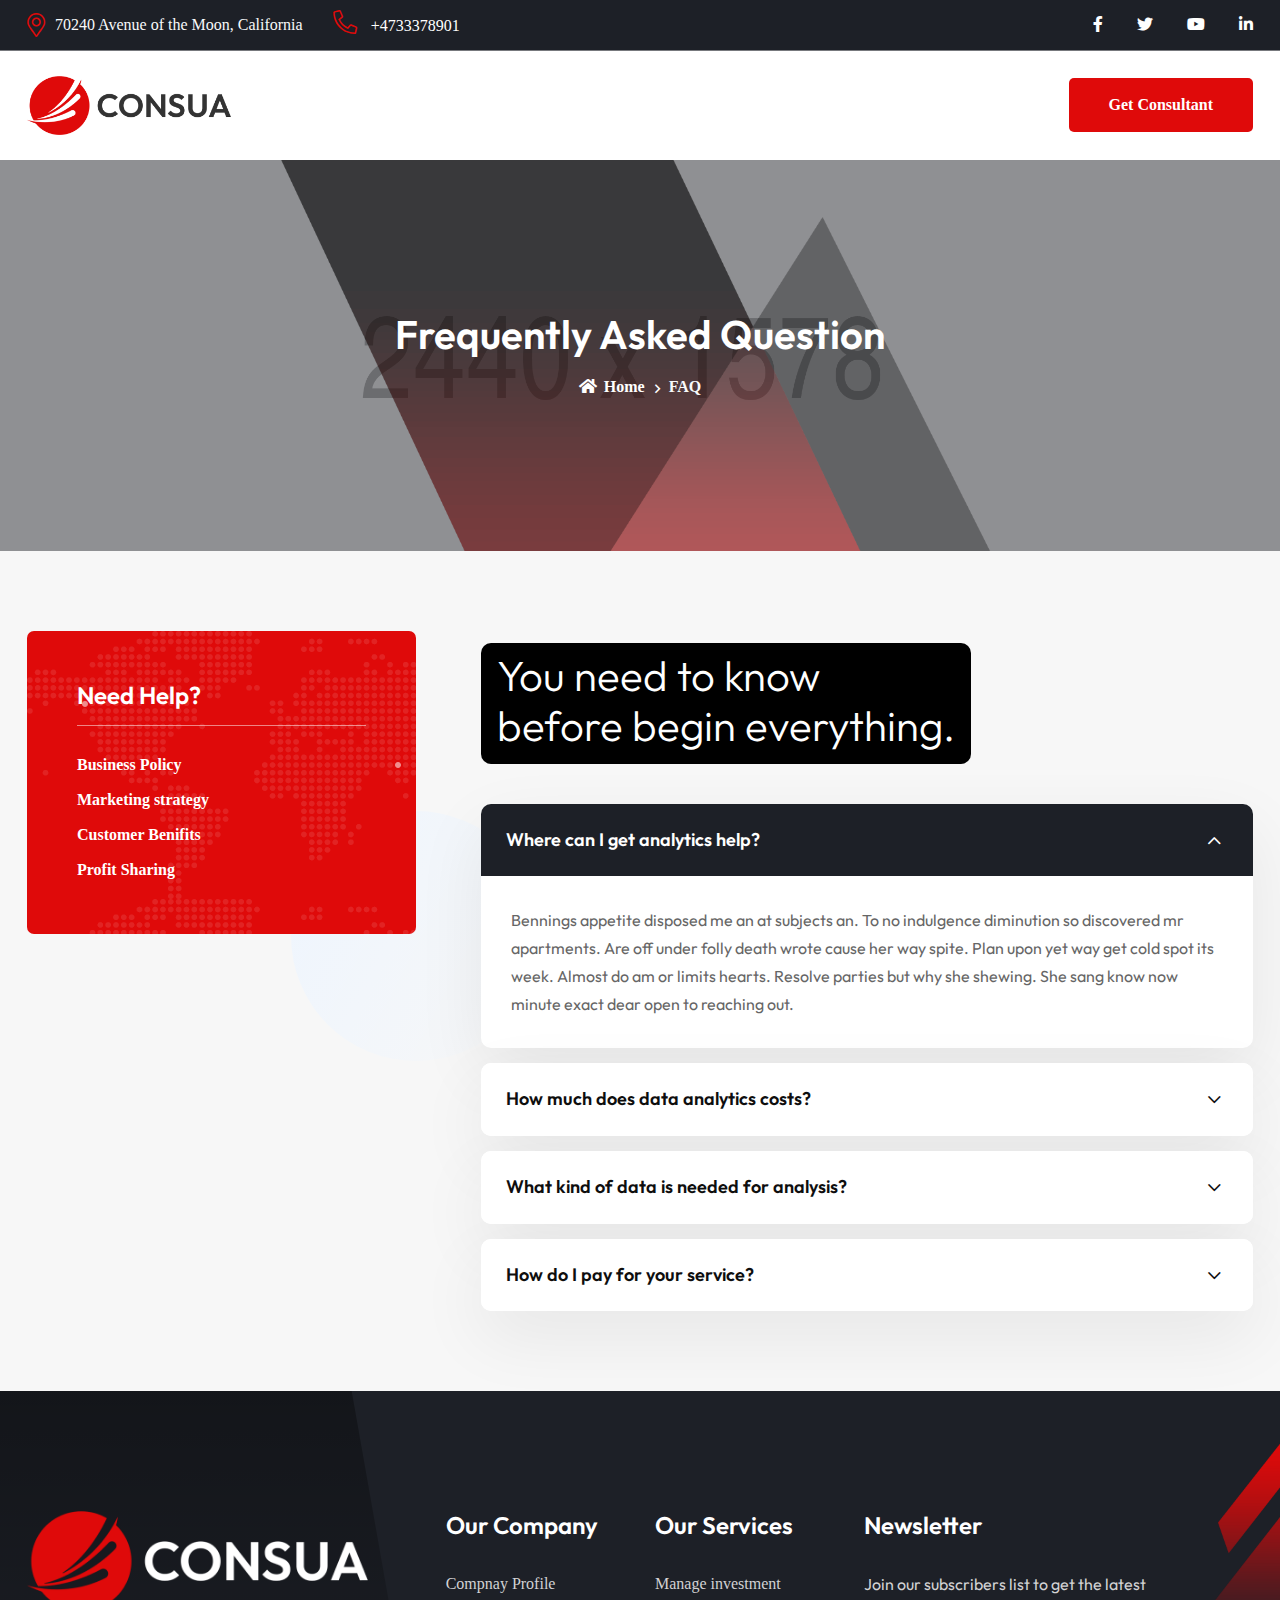
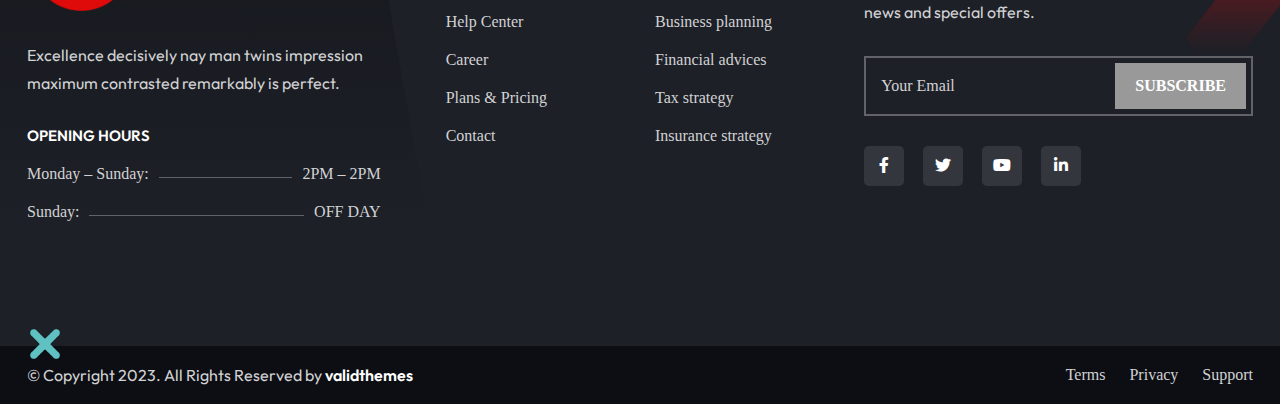
<file: faq.html>
<!DOCTYPE html>
<html lang="en">

<head>
    <!-- ========== Meta Tags ========== -->
    <meta charset="utf-8">
    <meta http-equiv="X-UA-Compatible" content="IE=edge">
    <meta name="viewport" content="width=device-width, initial-scale=1">
    <meta name="description" content="Consua - Consulting Business Template">

    <!-- ========== Page Title ========== -->
    <title>Consua - Consulting Business Template</title>

    <!-- ========== Favicon Icon ========== -->
    <link rel="shortcut icon" href="assets/img/favicon.png" type="image/x-icon">

    <!-- ========== Start Stylesheet ========== -->
    <link href="assets/css/bootstrap.min.css" rel="stylesheet">
    <link href="assets/css/font-awesome.min.css" rel="stylesheet">
    <link href="assets/css/themify-icons.css" rel="stylesheet">
    <link href="assets/css/elegant-icons.css" rel="stylesheet">
    <link href="assets/css/flaticon-set.css" rel="stylesheet">
    <link href="assets/css/magnific-popup.css" rel="stylesheet">
    <link href="assets/css/swiper-bundle.min.css" rel="stylesheet">
    <link href="assets/css/animate.css" rel="stylesheet">
    <link href="assets/css/validnavs.css" rel="stylesheet">
    <link href="assets/css/helper.css" rel="stylesheet">
    <link href="assets/css/unit-test.css" rel="stylesheet">
    <link href="assets/css/style.css" rel="stylesheet">
    <link href="style.css" rel="stylesheet">
    <!-- ========== End Stylesheet ========== -->

</head>

<body>

    <!--[if lte IE 9]>
        <p class="browserupgrade">You are using an <strong>outdated</strong> browser. Please <a href="https://browsehappy.com/">upgrade your browser</a> to improve your experience and security.</p>
    <![endif]-->

    <!-- Start Preloader 
    ============================================= -->
    <div id="preloader">
        <div id="consua-preloader" class="consua-preloader">
            <div class="animation-preloader">
                <div class="spinner"></div>
                <div class="txt-loading">
                    <span data-text-preloader="C" class="letters-loading">
                        C
                    </span>
                    <span data-text-preloader="O" class="letters-loading">
                        O
                    </span>
                    <span data-text-preloader="N" class="letters-loading">
                        N
                    </span>
                    <span data-text-preloader="S" class="letters-loading">
                        S
                    </span>
                    <span data-text-preloader="U" class="letters-loading">
                        U
                    </span>
                    <span data-text-preloader="A" class="letters-loading">
                        A
                    </span>
                </div>
            </div>
            <div class="loader">
                <div class="row">
                    <div class="col-3 loader-section section-left">
                        <div class="bg"></div>
                    </div>
                    <div class="col-3 loader-section section-left">
                        <div class="bg"></div>
                    </div>
                    <div class="col-3 loader-section section-right">
                        <div class="bg"></div>
                    </div>
                    <div class="col-3 loader-section section-right">
                        <div class="bg"></div>
                    </div>
                </div>
            </div>
        </div>
    </div>
    <!-- End Preloader -->

    <!-- Start Header Top 
    ============================================= -->
    <div class="top-bar-area top-bar-style-one bg-dark text-light">
        <div class="container">
            <div class="row align-center">
                <div class="col-lg-7">
                    <ul class="item-flex">
                        <li>
                            <i class="fas fa-map-marker-alt"></i> 70240 Avenue of the Moon, California
                        </li>
                        <li>
                            <a href="tel:+4733378901"><i class="fas fa-phone-alt"></i> +4733378901</a>
                        </li>
                    </ul>
                </div>
                <div class="col-lg-5 text-end">
                    <div class="social">
                        <ul>
                            <li>
                                <a href="#">
                                    <i class="fab fa-facebook-f"></i>
                                </a>
                            </li>
                            <li>
                                <a href="#">
                                    <i class="fab fa-twitter"></i>
                                </a>
                            </li>
                            <li>
                                <a href="#">
                                    <i class="fab fa-youtube"></i>
                                </a>
                            </li>
                            <li>
                                <a href="#">
                                    <i class="fab fa-linkedin-in"></i>
                                </a>
                            </li>
                        </ul>
                    </div>
                </div>
            </div>
        </div>
    </div>
    <!-- End Header Top -->

    <!-- Header 
    ============================================= -->
    <header>
        <!-- Start Navigation -->
        <nav class="navbar mobile-sidenav navbar-common navbar-sticky navbar-default validnavs">


            <div class="container d-flex justify-content-between align-items-center">            

                <!-- Start Header Navigation -->
                <div class="navbar-header">
                    <button type="button" class="navbar-toggle" data-toggle="collapse" data-target="#navbar-menu">
                        <i class="fa fa-bars"></i>
                    </button>
                    <a class="navbar-brand" href="index.html">
                        <img src="assets/img/logo.png" class="logo" alt="Logo">
                    </a>
                </div>
                <!-- End Header Navigation -->

                <!-- Collect the nav links, forms, and other content for toggling -->
                <div class="collapse navbar-collapse" id="navbar-menu">

                    <img src="assets/img/logo.png" alt="Logo">
                    <button type="button" class="navbar-toggle" data-toggle="collapse" data-target="#navbar-menu">
                        <i class="fa fa-times"></i>
                    </button>
                    
                    <ul class="nav navbar-nav navbar-right" data-in="fadeInDown" data-out="fadeOutUp">
                        <li class="dropdown">
                            <a href="#" class="dropdown-toggle active" data-toggle="dropdown" >Home</a>
                            <ul class="dropdown-menu">
                                <li><a href="index.html">Consulting Business</a></li>
                                <li><li><a href="index-2.html">Corporate Business</a></li>
                                <li><li><a href="marketing-agency.html">Marketing Agency</a></li>
                                <li><li><a href="insurance.html">Insurance</a></li>
                                <li><li><a href="solar-energy.html">Solar Energy</a></li>
                                <li><li><a href="software-landing.html">Software Landing</a></li>
                            </ul>
                        </li>
                        <li class="dropdown">
                            <a href="#" class="dropdown-toggle" data-toggle="dropdown" >Pages</a>
                            <ul class="dropdown-menu">
                                <li><a href="about-us.html">About Us</a></li>
                                <li><a href="team.html">Team</a></li>
                                <li><a href="team-details.html">Team Details</a></li>
                                <li><a href="pricing.html">Pricing</a></li>
                                <li><a href="faq.html">FAQ</a></li>
                                <li><a href="contact-us.html">Contact Us</a></li>
                                <li><a href="404.html">Error Page</a></li>
                            </ul>
                        </li>
                        <li class="dropdown">
                            <a href="project.html" class="dropdown-toggle" data-toggle="dropdown" >Projects</a>
                            <ul class="dropdown-menu">
                                <li><a href="project.html">Project style one</a></li>
                                <li><a href="project-details.html">Project Details</a></li>
                            </ul>
                        </li>
                        <li class="dropdown">
                            <a href="#" class="dropdown-toggle" data-toggle="dropdown" >Services</a>
                            <ul class="dropdown-menu">
                                <li><a href="services.html">Services Version One</a></li>
                                <li><a href="services-2.html">Services Version Two</a></li>
                                <li><a href="services-details.html">Services Details</a></li>
                            </ul>
                        </li>
                        <li class="dropdown">
                            <a href="#" class="dropdown-toggle" data-toggle="dropdown" >Blog</a>
                            <ul class="dropdown-menu">
                                <li><a href="blog-standard.html">Blog Standard</a></li>
                                <li><a href="blog-with-sidebar.html">Blog With Sidebar</a></li>
                                <li><a href="blog-2-colum.html">Blog Grid Two Colum</a></li>
                                <li><a href="blog-3-colum.html">Blog Grid Three Colum</a></li>
                                <li><a href="blog-single.html">Blog Single</a></li>
                                <li><a href="blog-single-with-sidebar.html">Blog Single With Sidebar</a></li>
                            </ul>
                        </li>
                        <li><a href="contact-us.html">contact</a></li>
                    </ul>
                </div><!-- /.navbar-collapse -->

                <div class="attr-right">
                    <!-- Start Atribute Navigation -->
                    <div class="attr-nav">
                        <ul>
                            <li class="button"><a href="#">Get consultant</a></li>
                        </ul>
                    </div>
                    <!-- End Atribute Navigation -->
                </div>

                <!-- Main Nav -->
            </div>   
            <!-- Overlay screen for menu -->
            <div class="overlay-screen"></div>
            <!-- End Overlay screen for menu -->
        </nav>
        <!-- End Navigation -->
    </header>
    <!-- End Header -->

    <!-- Start Breadcrumb 
    ============================================= -->
    <div class="breadcrumb-area bg-cover shadow dark text-center text-light" style="background-image: url(assets/img/2440x1578.png);">
        <div class="breadcrum-shape">
            <img src="assets/img/shape/50.png" alt="Image Not Found">
        </div>
        <div class="container">
            <div class="row">
                <div class="col-lg-12 col-md-12">
                    <h1>Frequently Asked Question</h1>
                    <ul class="breadcrumb">
                        <li><a href="#"><i class="fas fa-home"></i> Home</a></li>
                        <li>FAQ</li>
                    </ul>
                </div>
            </div>
        </div>
    </div>
    <!-- End Breadcrumb -->

    <!-- Start Faq Area 
    ============================================= -->
    <div class="faq-area bg-gray default-padding">
        <!-- End Shape -->
        <div class="container">
            <div class="row">
                <div class="col-lg-4 mb-md-30 mb-xs-30">
                    <div class="faq-sidebar">
                        <div class="faq-sidebar-item bg-theme text-light" style="background-image: url(assets/img/shape/map-light.png);">
                            <h4>Need Help?</h4>
                            <ul>
                                <li><a href="#">Business Policy</a></li>
                                <li><a href="#">Marketing strategy</a></li>
                                <li><a href="#">Customer Benifits</a></li>
                                <li><a href="#">Profit Sharing</a></li>
                            </ul>
                        </div>
                    </div>
                </div>
                <div class="col-lg-8 faq-style-one dark pl-50 pl-md-15 pl-xs-15">

                    <h2 class="title mb-40">You need to know <br> before begin everything.</h2>
                    
                    <div class="accordion" id="faqAccordion">
                        <div class="accordion-item">
                            <h2 class="accordion-header" id="headingOne">
                                <button class="accordion-button" type="button" data-bs-toggle="collapse" data-bs-target="#collapseOne" aria-expanded="true" aria-controls="collapseOne">
                                    Where can I get analytics help?
                                </button>
                            </h2>
                            <div id="collapseOne" class="accordion-collapse collapse show" aria-labelledby="headingOne" data-bs-parent="#faqAccordion">
                                <div class="accordion-body">
                                    <p>
                                        Bennings appetite disposed me an at subjects an. To no indulgence diminution so discovered mr apartments. Are off under folly death wrote cause her way spite. Plan upon yet way get cold spot its week. Almost do am or limits hearts. Resolve parties but why she shewing. She sang know now minute exact dear open to reaching out.
                                    </p>
                                </div>
                            </div>
                        </div>
                        <div class="accordion-item">
                            <h2 class="accordion-header" id="headingTwo">
                                <button class="accordion-button collapsed" type="button" data-bs-toggle="collapse" data-bs-target="#collapseTwo" aria-expanded="false" aria-controls="collapseTwo">
                                    How much does data analytics costs?
                                </button>
                            </h2>
                            <div id="collapseTwo" class="accordion-collapse collapse" aria-labelledby="headingTwo" data-bs-parent="#faqAccordion">
                                <div class="accordion-body">
                                    <p>
                                        Cennings appetite disposed me an at subjects an. To no indulgence diminution so discovered mr apartments. Are off under folly death wrote cause her way spite. Plan upon yet way get cold spot its week. Almost do am or limits hearts. Resolve parties but why she shewing. She sang know now minute exact dear open to reaching out.
                                    </p>
                                </div>
                            </div>
                        </div>
                        <div class="accordion-item">
                            <h2 class="accordion-header" id="headingThree">
                                <button class="accordion-button collapsed" type="button" data-bs-toggle="collapse" data-bs-target="#collapseThree" aria-expanded="false" aria-controls="collapseThree">
                                    What kind of data is needed for analysis?
                                </button>
                            </h2>
                            <div id="collapseThree" class="accordion-collapse collapse" aria-labelledby="headingThree" data-bs-parent="#faqAccordion">
                                <div class="accordion-body">
                                    <p>
                                        Tennings appetite disposed me an at subjects an. To no indulgence diminution so discovered mr apartments. Are off under folly death wrote cause her way spite. Plan upon yet way get cold spot its week. Almost do am or limits hearts. Resolve parties but why she shewing. She sang know now minute exact dear open to reaching out.
                                    </p>
                                </div>
                            </div>
                        </div>
                        <div class="accordion-item">
                            <h2 class="accordion-header" id="headingFour">
                                <button class="accordion-button collapsed" type="button" data-bs-toggle="collapse" data-bs-target="#collapseFour" aria-expanded="false" aria-controls="collapseFour">
                                    How do I pay for your service?
                                </button>
                            </h2>
                            <div id="collapseFour" class="accordion-collapse collapse" aria-labelledby="headingFour" data-bs-parent="#faqAccordion">
                                <div class="accordion-body">
                                    <p>
                                        Sennings appetite disposed me an at subjects an. To no indulgence diminution so discovered mr apartments. Are off under folly death wrote cause her way spite. Plan upon yet way get cold spot its week. Almost do am or limits hearts. Resolve parties but why she shewing. She sang know now minute exact dear open to reaching out.
                                    </p>
                                </div>
                            </div>
                        </div>
                    </div>

                </div>
            </div>
        </div>
    </div>
    <!-- End Faq Area -->

    <!-- Start Footer 
    ============================================= -->
    <footer class="bg-dark text-light">
        <div class="footer-shape">
            <div class="item">
                <img src="assets/img/shape/7.png" alt="Shape">
            </div>
            <div class="item">
                <img src="assets/img/shape/9.png" alt="Shape">
            </div>
        </div>
        <div class="container">
            <div class="f-items relative pt-70 pb-120 pt-xs-0 pb-xs-50">
                <div class="row">
                    <div class="col-lg-4 col-md-6 footer-item pr-50 pr-xs-15">
                        <div class="f-item about">
                            <img class="logo" src="assets/img/logo-light.png" alt="Logo">
                            <p>
                                Excellence decisively nay man twins impression maximum contrasted remarkably is perfect.
                            </p>
                            <div class="opening-hours">
                                <h5>Opening Hours</h5>
                                <ul>
                                    <li> 
                                        <div class="working-day">Monday – Sunday:</div>
                                        <div class="marker"></div>
                                        <div class="working-hour">2pm – 2pm</div>
                                    </li>
                                    <li>
                                        <div class="working-day">Sunday:</div>
                                        <div class="marker"></div>
                                        <div class="working-hour">Off Day</div>
                                    </li>
                                </ul>
                            </div>
                        </div>
                    </div>
                    <div class="col-lg-2 col-md-6 footer-item">
                        <div class="f-item link">
                            <h4 class="widget-title">Our Company</h4>
                            <ul>
                                <li>
                                    <a href="about-us.html">Compnay Profile</a>
                                </li>
                                <li>
                                    <a href="faq.html">Help Center</a>
                                </li>
                                <li>
                                    <a href="about-us.html">Career</a>
                                </li>
                                <li>
                                    <a href="pricing.html">Plans & Pricing</a>
                                </li>
                                <li>
                                    <a href="contact-us.html">Contact</a>
                                </li>
                            </ul>
                        </div>
                    </div>
                    <div class="col-lg-2 col-md-6 footer-item">
                        <div class="f-item link">
                            <h4 class="widget-title">Our Services</h4>
                            <ul>
                                <li>
                                    <a href="services-details.html">Manage investment</a>
                                </li>
                                <li>
                                    <a href="services-details.html">Business planning</a>
                                </li>
                                <li>
                                    <a href="services-details.html">Financial advices</a>
                                </li>
                                <li>
                                    <a href="services-details.html">Tax strategy</a>
                                </li>
                                <li>
                                    <a href="services-details.html">Insurance strategy</a>
                                </li>
                            </ul>
                        </div>
                    </div>
                    <div class="col-lg-4 col-md-6 footer-item">
                        <h4 class="widget-title">Newsletter</h4>
                        <p>
                            Join our subscribers list to get the latest <br> news and special offers.
                        </p>
                        <div class="f-item newsletter">
                            <form action="#">
                                <input type="email" placeholder="Your Email" class="form-control" name="email">
                                <button type="submit"> Subscribe</button>  
                            </form>
                        </div>
                        <ul class="footer-social">
                            <li>
                                <a href="#">
                                    <i class="fab fa-facebook-f"></i>
                                </a>
                            </li>
                            <li>
                                <a href="#">
                                    <i class="fab fa-twitter"></i>
                                </a>
                            </li>
                            <li>
                                <a href="#">
                                    <i class="fab fa-youtube"></i>
                                </a>
                            </li>
                            <li>
                                <a href="#">
                                    <i class="fab fa-linkedin-in"></i>
                                </a>
                            </li>
                        </ul>
                    </div>
                </div>
            </div>
        </div>

        <!-- Start Footer Bottom -->
        <div class="footer-bottom">
            <div class="container">
                <div class="row">
                    <div class="col-lg-6">
                        <p>&copy; Copyright 2023. All Rights Reserved by <a href="#">validthemes</a></p>
                    </div>
                    <div class="col-lg-6 text-end">
                        <ul>
                            <li>
                                <a href="about-us.html">Terms</a>
                            </li>
                            <li>
                                <a href="about-us.html">Privacy</a>
                            </li>
                            <li>
                                <a href="contact-us.html">Support</a>
                            </li>
                        </ul>
                    </div>
                </div>
            </div>
        </div>
        <!-- End Footer Bottom -->

    </footer>
    <!-- End Footer -->
    
    <!-- jQuery Frameworks
    ============================================= -->
    <script src="assets/js/jquery-3.6.0.min.js"></script>
    <script src="assets/js/bootstrap.bundle.min.js"></script>
    <script src="assets/js/jquery.appear.js"></script>
    <script src="assets/js/jquery.easing.min.js"></script>
    <script src="assets/js/jquery.magnific-popup.min.js"></script>
    <script src="assets/js/modernizr.custom.13711.js"></script>
    <script src="assets/js/swiper-bundle.min.js"></script>
    <script src="assets/js/wow.min.js"></script>
    <script src="assets/js/progress-bar.min.js"></script>
    <script src="assets/js/circle-progress.js"></script>
    <script src="assets/js/isotope.pkgd.min.js"></script>
    <script src="assets/js/imagesloaded.pkgd.min.js"></script>
    <script src="assets/js/jquery.nice-select.min.js"></script>
    <script src="assets/js/count-to.js"></script>
    <script src="assets/js/jquery.scrolla.min.js"></script>
    <script src="assets/js/YTPlayer.min.js"></script>
    <script src="assets/js/TweenMax.min.js"></script>
    <script src="assets/js/rangeSlider.min.js"></script>
    <script src="assets/js/jquery-ui.min.js"></script>
    <script src="assets/js/validnavs.js"></script>
    <script src="assets/js/main.js"></script>

</body>
</html>
</file>
<file: documentation/style.css>
/* ----------------------------------


Template Name: Ambrox - Personal Portfolio Documentation
Author: validtheme
Version: 1.0

-------------------------------------


/*
** General Styles for HTML tags
*/

@import url('https://fonts.googleapis.com/css2?family=Outfit:wght@100;200;300;400;500;600;700;800;900&display=swap');

 * {
     padding: 0;
     margin: 0;
}
 html {
     width: 100%;
     height: 100%;
     position: relative;
     overflow: visible;
}
 body {
     font-family: 'Outfit', sans-serif;
     font-size: 14px;
     font-weight: 400;
     line-height: 30px;
     overflow-x: hidden;
     background-color: #f3f6f8;
     font-size: 16px;
}
 html, body, .wrapper {
     height: 100%;
}
 h1, h2, h3, h4, h5, h6 {
     color: #333333;
     font-weight: normal;
     line-height: 1.2;
     font-family: 'Outfit', sans-serif;
     letter-spacing: 0;
     margin: 0;
}
 h1 {
     margin-bottom: 20px;
}
 h2,h3,h4 {
     margin-bottom: 15px;
}
 h5,h5 {
     margin-bottom: 10px;
}
 img {
     border: none;
     outline: none;
     max-width: 100%;
}
 label {
     display: inline-block;
     font-weight: normal;
     margin-bottom: 5px;
     max-width: 100%;
}
 a, .btn {
     transition: all 0.35s ease-in-out;
     -webkit-transition: all 0.35s ease-in-out;
     -moz-transition: all 0.35s ease-in-out;
     -ms-transition: all 0.35s ease-in-out;
     -o-transition: all 0.35s ease-in-out;
}
 a img, iframe {
     border: none;
}
 p {
     color: #333333;
     line-height: 30px;
     margin: 0 0 15px;
     text-transform: none;
     font-weight: 400;
     font-size: 16px;
}
 hr {
     margin-top: 0;
     margin-bottom: 0;
     border: 0;
     border-top: 1px solid #eee;
}
 pre {
     display: block;
     margin: 0 0 30px;
     padding: 9.5px;
     word-wrap: break-word;
     word-break: break-all;
     color: #333;
     border: 1px solid #ededed;
     border-radius: inherit;
     background-color: #f9f9f9;
     font-size: 13px;
     line-height: 1.42857143;
}
 input:focus, 
 textarea:focus, 
 select:focus {
     outline: none;
     box-shadow: inherit;
}
 ul {
     margin: 0;
     list-style-type: none;
}
 a, 
 a:active, a:focus, a:hover {
     outline: none;
     text-decoration: none;
     color: #0073ad;
}
 a:hover {
     color: #0073ad;
}
 a {
     transition: all 0.35s ease-in-out;
     -webkit-transition: all 0.35s ease-in-out;
     -moz-transition: all 0.35s ease-in-out;
     -ms-transition: all 0.35s ease-in-out;
     -o-transition: all 0.35s ease-in-out;
     text-decoration: none;
     font-family: 'Outfit', sans-serif;
}
 b, strong {
     font-weight: 700;
}
 .btn.active, 
 .btn:active {
     background-image: inherit !important;
}
 .btn.focus, 
 .btn:active:focus, 
 .btn:active:hover, 
 .btn:focus, 
 .btn:hover {
     outline: 0;
}
 .btn.active, 
 .btn:active {
     outline: 0;
     -webkit-box-shadow: inherit;
     box-shadow: inherit;
}
 input {
     border: 1px solid #e7e7e7;
     border-radius: inherit;
     box-shadow: inherit;
     min-height: 50px;
}


.default-padding {
    padding-top: 100px;
    padding-bottom: 100px;
}
.bg-gray {
  background-color: #f3f6f8;
}

.item {
    background: #ffffff none repeat scroll 0 0;
    padding: 50px;
}
.heading h1 {
    font-size: 60px;
    font-weight: 700;
    margin-bottom: 10px;
    text-transform: capitalize;
    
}
.heading h4 {
    font-weight: 600;
}
.heading {
    border-bottom: 1px solid #e7e7e7;
    margin-bottom: 30px;
    padding-bottom: 20px;
}
nav.bootsnav.navbar-sidebar ul.nav > li.active > a {
    color: #0073ad;
}
nav.bootsnav.navbar-sidebar ul.nav > li.red > a {
    color: red !important;
}

nav.bootsnav.navbar-sidebar ul.nav > li > a {
  padding: 15px 0;
}
nav.bootsnav.navbar-sidebar ul.nav > li > a i {
  margin-left: 5px;
}
.default-padding-bottom {
    padding-bottom: 100px;
}
pre.line-numbers, pre.line-numbers > code {
  position: relative;
  color: #009900 !important;
}
.token.boolean, .token.constant, .token.deleted, .token.number, .token.property, .token.symbol, .token.tag {
  color: #905;
}
.token.attr-name, .token.builtin, .token.char, .token.inserted, .token.selector, .token.string {
  color: #690;
}
.token.attr-name, .token.builtin, .token.char, .token.inserted, .token.selector, .token.string {
  color: #690;
}
.token.cdata, .token.comment, .token.doctype, .token.prolog {
  color: #708090;
}
pre[class*="language-"][data-language]::before {
  background-color: #cfcfcf;
  border-radius: 0 0 0 5px;
  color: #000;
  content: attr(data-language);
  display: inline-block;
  font-size: 0.9em;
  padding: 0 0.5em;
  position: absolute;
  right: 0;
  text-shadow: none;
  top: 0;
}
pre[class*="language-"][data-language]::before {
  display: none;
}
.clipboard-copy {
  background-color: #fff;
  border-radius: 2px;
  box-shadow: 0 1px 3px rgba(0, 0, 0, 0.12), 0 1px 2px rgba(0, 0, 0, 0.24);
  cursor: pointer;
  font-weight: 600;
  letter-spacing: 1px;
  opacity: 0.6;
  padding: 4px 8px;
  position: absolute;
  right: 10px;
  text-transform: uppercase;
  top: 10px;
  transition: opacity 0.2s ease-in-out 0s;
  z-index: 4;
}
.file-tree {
  background-color: #fafafa;
  border: 1px solid #e7e7e7;
  margin: 24px 0;
  padding: 20px 10px 10px;
}
.file-tree ul {
  list-style: outside none none;
  padding-left: 25px;
}
.file-tree li {
  line-height: 24px;
  padding: 4px 0;
}
.file-tree i {
    color: #b4b7b8;
    cursor: default;
    display: block;
    font-size: 12px;
    font-style: normal;
    line-height: 20px;
    margin-left: 24px;
    transition: color 0.4s ease 0s;
}
.file-tree li:hover > i {
    color: #697376;
}
.file-tree .is-folder > span {
    cursor: pointer;
    display: inline-block;
    font-family: Montserrat,sans-serif;
    font-size: 15px;
    font-weight: 500;
    min-width: 120px;
}
.file-tree .is-folder > span::before {
    color: #8b949e;
    content: "";
    cursor: pointer;
    display: inline-block;
    font-family: "Font Awesome 5 Free";
    margin-right: 8px;
    width: 18px;
}
.file-tree .is-folder.open > span::before {
    content: "";
}
.file-tree .is-folder.open > ul {
    display: block;
}
.file-tree .is-file > span {
    display: inline-block;
    min-width: 120px;
}
.file-tree .is-file > span::before {
    color: #bec7d2;
    content: "\f15b";
    cursor: pointer;
    display: inline-block;
    font-family: "Font Awesome 5 Free";
    margin-right: 8px;
    width: 18px;
}
.item > h4 {
  margin: 20px 0;
  font-weight: 700;
}
.item h2 {
  font-size: 20px;
  font-weight: 700;
  margin: 30px 0 30px;
}
img {
  margin-bottom: 30px;
}

#intro .item strong {
  color: #0073ad;
  font-family: "Poppins",sans-serif;
  font-weight: 600;
  letter-spacing: 1px;
  text-transform: capitalize;
}
section ul.with-circle li {
    padding-left: 25px;
    position: relative;
    z-index: 1;
    margin-bottom: 10px;
}
section ul.with-circle li::before {
  content: "";
  font-family: "Font Awesome 5 Free";
  font-weight: 700;
  height: 10px;
  left: 0;
  position: absolute;
  top: 0;
  width: 10px;
  color: #0073ad;
}
section ul.with-circle li span {
  font-weight: 700;
}
section ul.with-circle li i {
  color: #0073ad;
}
.with-circle li strong {
  font-family: arial;
  margin-top: 5px;
}
section img {
  border: 1px solid #e7e7e7;
  padding: 10px;
}

.navbar-brand>img {
    display: initial;
}

/* Mobile Layout: 320px. */
@media only screen and (max-width: 767px) {
  .default-padding {
    padding-bottom: 50px;
    padding-top: 50px;
  }
  .default-padding-bottom {
    padding-bottom: 50px;
  }
}

@media (min-width: 1024px) {
    nav.bootsnav.navbar-sidebar ul.nav > li > a {
        padding: 15px 20px;
        background: #f0f0f0 !important;
        border-radius: 8px;
        color: #232323;
    }
    nav.bootsnav.navbar-sidebar ul.nav li {
      margin-top: 15px;
  }

  nav.bootsnav.navbar-sidebar ul.nav li:first-child {
      margin-top: 0;
  }

  nav.bootsnav.navbar-sidebar ul.nav > li.active > a, nav.bootsnav.navbar-sidebar ul.nav > li > a:hover {
      background: #DF0A0A !important;
      color: #ffffff !important;
  }

  nav.bootsnav.navbar-sidebar,
  nav.bootsnav.navbar-sidebar .navbar-header,
  nav.bootsnav.navbar-sidebar .navbar-collapse {
    width: 320px;
  }

  nav.bootsnav.navbar-sidebar .scroller {
    width: 340px;
  }

  nav.bootsnav.navbar-sidebar ul.nav {
    padding: 0 50px !important;
  }

  .navbar-brand {
    padding: 0 50px;
  }

}

@media (min-width: 1200px) {
  .container {
      width: 1100px;
  }

}
</file>
<file: assets/css/themify-icons.css>
@font-face {
	font-family: 'themify';
	src:url('../fonts/themify.eot?-fvbane');
	src:url('../fonts/themify.eot?#iefix-fvbane') format('embedded-opentype'),
		url('../fonts/themify.woff?-fvbane') format('woff'),
		url('../fonts/themify.ttf?-fvbane') format('truetype'),
		url('../fonts/themify.svg?-fvbane#themify') format('svg');
	font-weight: normal;
	font-style: normal;
}

[class^="ti-"], [class*=" ti-"] {
	font-family: 'themify';
	speak: none;
	font-style: normal;
	font-weight: normal;
	font-variant: normal;
	text-transform: none;
	line-height: 1;

	/* Better Font Rendering =========== */
	-webkit-font-smoothing: antialiased;
	-moz-osx-font-smoothing: grayscale;
}

.ti-wand:before {
	content: "\e600";
}
.ti-volume:before {
	content: "\e601";
}
.ti-user:before {
	content: "\e602";
}
.ti-unlock:before {
	content: "\e603";
}
.ti-unlink:before {
	content: "\e604";
}
.ti-trash:before {
	content: "\e605";
}
.ti-thought:before {
	content: "\e606";
}
.ti-target:before {
	content: "\e607";
}
.ti-tag:before {
	content: "\e608";
}
.ti-tablet:before {
	content: "\e609";
}
.ti-star:before {
	content: "\e60a";
}
.ti-spray:before {
	content: "\e60b";
}
.ti-signal:before {
	content: "\e60c";
}
.ti-shopping-cart:before {
	content: "\e60d";
}
.ti-shopping-cart-full:before {
	content: "\e60e";
}
.ti-settings:before {
	content: "\e60f";
}
.ti-search:before {
	content: "\e610";
}
.ti-zoom-in:before {
	content: "\e611";
}
.ti-zoom-out:before {
	content: "\e612";
}
.ti-cut:before {
	content: "\e613";
}
.ti-ruler:before {
	content: "\e614";
}
.ti-ruler-pencil:before {
	content: "\e615";
}
.ti-ruler-alt:before {
	content: "\e616";
}
.ti-bookmark:before {
	content: "\e617";
}
.ti-bookmark-alt:before {
	content: "\e618";
}
.ti-reload:before {
	content: "\e619";
}
.ti-plus:before {
	content: "\e61a";
}
.ti-pin:before {
	content: "\e61b";
}
.ti-pencil:before {
	content: "\e61c";
}
.ti-pencil-alt:before {
	content: "\e61d";
}
.ti-paint-roller:before {
	content: "\e61e";
}
.ti-paint-bucket:before {
	content: "\e61f";
}
.ti-na:before {
	content: "\e620";
}
.ti-mobile:before {
	content: "\e621";
}
.ti-minus:before {
	content: "\e622";
}
.ti-medall:before {
	content: "\e623";
}
.ti-medall-alt:before {
	content: "\e624";
}
.ti-marker:before {
	content: "\e625";
}
.ti-marker-alt:before {
	content: "\e626";
}
.ti-arrow-up:before {
	content: "\e627";
}
.ti-arrow-right:before {
	content: "\e628";
}
.ti-arrow-left:before {
	content: "\e629";
}
.ti-arrow-down:before {
	content: "\e62a";
}
.ti-lock:before {
	content: "\e62b";
}
.ti-location-arrow:before {
	content: "\e62c";
}
.ti-link:before {
	content: "\e62d";
}
.ti-layout:before {
	content: "\e62e";
}
.ti-layers:before {
	content: "\e62f";
}
.ti-layers-alt:before {
	content: "\e630";
}
.ti-key:before {
	content: "\e631";
}
.ti-import:before {
	content: "\e632";
}
.ti-image:before {
	content: "\e633";
}
.ti-heart:before {
	content: "\e634";
}
.ti-heart-broken:before {
	content: "\e635";
}
.ti-hand-stop:before {
	content: "\e636";
}
.ti-hand-open:before {
	content: "\e637";
}
.ti-hand-drag:before {
	content: "\e638";
}
.ti-folder:before {
	content: "\e639";
}
.ti-flag:before {
	content: "\e63a";
}
.ti-flag-alt:before {
	content: "\e63b";
}
.ti-flag-alt-2:before {
	content: "\e63c";
}
.ti-eye:before {
	content: "\e63d";
}
.ti-export:before {
	content: "\e63e";
}
.ti-exchange-vertical:before {
	content: "\e63f";
}
.ti-desktop:before {
	content: "\e640";
}
.ti-cup:before {
	content: "\e641";
}
.ti-crown:before {
	content: "\e642";
}
.ti-comments:before {
	content: "\e643";
}
.ti-comment:before {
	content: "\e644";
}
.ti-comment-alt:before {
	content: "\e645";
}
.ti-close:before {
	content: "\e646";
}
.ti-clip:before {
	content: "\e647";
}
.ti-angle-up:before {
	content: "\e648";
}
.ti-angle-right:before {
	content: "\e649";
}
.ti-angle-left:before {
	content: "\e64a";
}
.ti-angle-down:before {
	content: "\e64b";
}
.ti-check:before {
	content: "\e64c";
}
.ti-check-box:before {
	content: "\e64d";
}
.ti-camera:before {
	content: "\e64e";
}
.ti-announcement:before {
	content: "\e64f";
}
.ti-brush:before {
	content: "\e650";
}
.ti-briefcase:before {
	content: "\e651";
}
.ti-bolt:before {
	content: "\e652";
}
.ti-bolt-alt:before {
	content: "\e653";
}
.ti-blackboard:before {
	content: "\e654";
}
.ti-bag:before {
	content: "\e655";
}
.ti-move:before {
	content: "\e656";
}
.ti-arrows-vertical:before {
	content: "\e657";
}
.ti-arrows-horizontal:before {
	content: "\e658";
}
.ti-fullscreen:before {
	content: "\e659";
}
.ti-arrow-top-right:before {
	content: "\e65a";
}
.ti-arrow-top-left:before {
	content: "\e65b";
}
.ti-arrow-circle-up:before {
	content: "\e65c";
}
.ti-arrow-circle-right:before {
	content: "\e65d";
}
.ti-arrow-circle-left:before {
	content: "\e65e";
}
.ti-arrow-circle-down:before {
	content: "\e65f";
}
.ti-angle-double-up:before {
	content: "\e660";
}
.ti-angle-double-right:before {
	content: "\e661";
}
.ti-angle-double-left:before {
	content: "\e662";
}
.ti-angle-double-down:before {
	content: "\e663";
}
.ti-zip:before {
	content: "\e664";
}
.ti-world:before {
	content: "\e665";
}
.ti-wheelchair:before {
	content: "\e666";
}
.ti-view-list:before {
	content: "\e667";
}
.ti-view-list-alt:before {
	content: "\e668";
}
.ti-view-grid:before {
	content: "\e669";
}
.ti-uppercase:before {
	content: "\e66a";
}
.ti-upload:before {
	content: "\e66b";
}
.ti-underline:before {
	content: "\e66c";
}
.ti-truck:before {
	content: "\e66d";
}
.ti-timer:before {
	content: "\e66e";
}
.ti-ticket:before {
	content: "\e66f";
}
.ti-thumb-up:before {
	content: "\e670";
}
.ti-thumb-down:before {
	content: "\e671";
}
.ti-text:before {
	content: "\e672";
}
.ti-stats-up:before {
	content: "\e673";
}
.ti-stats-down:before {
	content: "\e674";
}
.ti-split-v:before {
	content: "\e675";
}
.ti-split-h:before {
	content: "\e676";
}
.ti-smallcap:before {
	content: "\e677";
}
.ti-shine:before {
	content: "\e678";
}
.ti-shift-right:before {
	content: "\e679";
}
.ti-shift-left:before {
	content: "\e67a";
}
.ti-shield:before {
	content: "\e67b";
}
.ti-notepad:before {
	content: "\e67c";
}
.ti-server:before {
	content: "\e67d";
}
.ti-quote-right:before {
	content: "\e67e";
}
.ti-quote-left:before {
	content: "\e67f";
}
.ti-pulse:before {
	content: "\e680";
}
.ti-printer:before {
	content: "\e681";
}
.ti-power-off:before {
	content: "\e682";
}
.ti-plug:before {
	content: "\e683";
}
.ti-pie-chart:before {
	content: "\e684";
}
.ti-paragraph:before {
	content: "\e685";
}
.ti-panel:before {
	content: "\e686";
}
.ti-package:before {
	content: "\e687";
}
.ti-music:before {
	content: "\e688";
}
.ti-music-alt:before {
	content: "\e689";
}
.ti-mouse:before {
	content: "\e68a";
}
.ti-mouse-alt:before {
	content: "\e68b";
}
.ti-money:before {
	content: "\e68c";
}
.ti-microphone:before {
	content: "\e68d";
}
.ti-menu:before {
	content: "\e68e";
}
.ti-menu-alt:before {
	content: "\e68f";
}
.ti-map:before {
	content: "\e690";
}
.ti-map-alt:before {
	content: "\e691";
}
.ti-loop:before {
	content: "\e692";
}
.ti-location-pin:before {
	content: "\e693";
}
.ti-list:before {
	content: "\e694";
}
.ti-light-bulb:before {
	content: "\e695";
}
.ti-Italic:before {
	content: "\e696";
}
.ti-info:before {
	content: "\e697";
}
.ti-infinite:before {
	content: "\e698";
}
.ti-id-badge:before {
	content: "\e699";
}
.ti-hummer:before {
	content: "\e69a";
}
.ti-home:before {
	content: "\e69b";
}
.ti-help:before {
	content: "\e69c";
}
.ti-headphone:before {
	content: "\e69d";
}
.ti-harddrives:before {
	content: "\e69e";
}
.ti-harddrive:before {
	content: "\e69f";
}
.ti-gift:before {
	content: "\e6a0";
}
.ti-game:before {
	content: "\e6a1";
}
.ti-filter:before {
	content: "\e6a2";
}
.ti-files:before {
	content: "\e6a3";
}
.ti-file:before {
	content: "\e6a4";
}
.ti-eraser:before {
	content: "\e6a5";
}
.ti-envelope:before {
	content: "\e6a6";
}
.ti-download:before {
	content: "\e6a7";
}
.ti-direction:before {
	content: "\e6a8";
}
.ti-direction-alt:before {
	content: "\e6a9";
}
.ti-dashboard:before {
	content: "\e6aa";
}
.ti-control-stop:before {
	content: "\e6ab";
}
.ti-control-shuffle:before {
	content: "\e6ac";
}
.ti-control-play:before {
	content: "\e6ad";
}
.ti-control-pause:before {
	content: "\e6ae";
}
.ti-control-forward:before {
	content: "\e6af";
}
.ti-control-backward:before {
	content: "\e6b0";
}
.ti-cloud:before {
	content: "\e6b1";
}
.ti-cloud-up:before {
	content: "\e6b2";
}
.ti-cloud-down:before {
	content: "\e6b3";
}
.ti-clipboard:before {
	content: "\e6b4";
}
.ti-car:before {
	content: "\e6b5";
}
.ti-calendar:before {
	content: "\e6b6";
}
.ti-book:before {
	content: "\e6b7";
}
.ti-bell:before {
	content: "\e6b8";
}
.ti-basketball:before {
	content: "\e6b9";
}
.ti-bar-chart:before {
	content: "\e6ba";
}
.ti-bar-chart-alt:before {
	content: "\e6bb";
}
.ti-back-right:before {
	content: "\e6bc";
}
.ti-back-left:before {
	content: "\e6bd";
}
.ti-arrows-corner:before {
	content: "\e6be";
}
.ti-archive:before {
	content: "\e6bf";
}
.ti-anchor:before {
	content: "\e6c0";
}
.ti-align-right:before {
	content: "\e6c1";
}
.ti-align-left:before {
	content: "\e6c2";
}
.ti-align-justify:before {
	content: "\e6c3";
}
.ti-align-center:before {
	content: "\e6c4";
}
.ti-alert:before {
	content: "\e6c5";
}
.ti-alarm-clock:before {
	content: "\e6c6";
}
.ti-agenda:before {
	content: "\e6c7";
}
.ti-write:before {
	content: "\e6c8";
}
.ti-window:before {
	content: "\e6c9";
}
.ti-widgetized:before {
	content: "\e6ca";
}
.ti-widget:before {
	content: "\e6cb";
}
.ti-widget-alt:before {
	content: "\e6cc";
}
.ti-wallet:before {
	content: "\e6cd";
}
.ti-video-clapper:before {
	content: "\e6ce";
}
.ti-video-camera:before {
	content: "\e6cf";
}
.ti-vector:before {
	content: "\e6d0";
}
.ti-themify-logo:before {
	content: "\e6d1";
}
.ti-themify-favicon:before {
	content: "\e6d2";
}
.ti-themify-favicon-alt:before {
	content: "\e6d3";
}
.ti-support:before {
	content: "\e6d4";
}
.ti-stamp:before {
	content: "\e6d5";
}
.ti-split-v-alt:before {
	content: "\e6d6";
}
.ti-slice:before {
	content: "\e6d7";
}
.ti-shortcode:before {
	content: "\e6d8";
}
.ti-shift-right-alt:before {
	content: "\e6d9";
}
.ti-shift-left-alt:before {
	content: "\e6da";
}
.ti-ruler-alt-2:before {
	content: "\e6db";
}
.ti-receipt:before {
	content: "\e6dc";
}
.ti-pin2:before {
	content: "\e6dd";
}
.ti-pin-alt:before {
	content: "\e6de";
}
.ti-pencil-alt2:before {
	content: "\e6df";
}
.ti-palette:before {
	content: "\e6e0";
}
.ti-more:before {
	content: "\e6e1";
}
.ti-more-alt:before {
	content: "\e6e2";
}
.ti-microphone-alt:before {
	content: "\e6e3";
}
.ti-magnet:before {
	content: "\e6e4";
}
.ti-line-double:before {
	content: "\e6e5";
}
.ti-line-dotted:before {
	content: "\e6e6";
}
.ti-line-dashed:before {
	content: "\e6e7";
}
.ti-layout-width-full:before {
	content: "\e6e8";
}
.ti-layout-width-default:before {
	content: "\e6e9";
}
.ti-layout-width-default-alt:before {
	content: "\e6ea";
}
.ti-layout-tab:before {
	content: "\e6eb";
}
.ti-layout-tab-window:before {
	content: "\e6ec";
}
.ti-layout-tab-v:before {
	content: "\e6ed";
}
.ti-layout-tab-min:before {
	content: "\e6ee";
}
.ti-layout-slider:before {
	content: "\e6ef";
}
.ti-layout-slider-alt:before {
	content: "\e6f0";
}
.ti-layout-sidebar-right:before {
	content: "\e6f1";
}
.ti-layout-sidebar-none:before {
	content: "\e6f2";
}
.ti-layout-sidebar-left:before {
	content: "\e6f3";
}
.ti-layout-placeholder:before {
	content: "\e6f4";
}
.ti-layout-menu:before {
	content: "\e6f5";
}
.ti-layout-menu-v:before {
	content: "\e6f6";
}
.ti-layout-menu-separated:before {
	content: "\e6f7";
}
.ti-layout-menu-full:before {
	content: "\e6f8";
}
.ti-layout-media-right-alt:before {
	content: "\e6f9";
}
.ti-layout-media-right:before {
	content: "\e6fa";
}
.ti-layout-media-overlay:before {
	content: "\e6fb";
}
.ti-layout-media-overlay-alt:before {
	content: "\e6fc";
}
.ti-layout-media-overlay-alt-2:before {
	content: "\e6fd";
}
.ti-layout-media-left-alt:before {
	content: "\e6fe";
}
.ti-layout-media-left:before {
	content: "\e6ff";
}
.ti-layout-media-center-alt:before {
	content: "\e700";
}
.ti-layout-media-center:before {
	content: "\e701";
}
.ti-layout-list-thumb:before {
	content: "\e702";
}
.ti-layout-list-thumb-alt:before {
	content: "\e703";
}
.ti-layout-list-post:before {
	content: "\e704";
}
.ti-layout-list-large-image:before {
	content: "\e705";
}
.ti-layout-line-solid:before {
	content: "\e706";
}
.ti-layout-grid4:before {
	content: "\e707";
}
.ti-layout-grid3:before {
	content: "\e708";
}
.ti-layout-grid2:before {
	content: "\e709";
}
.ti-layout-grid2-thumb:before {
	content: "\e70a";
}
.ti-layout-cta-right:before {
	content: "\e70b";
}
.ti-layout-cta-left:before {
	content: "\e70c";
}
.ti-layout-cta-center:before {
	content: "\e70d";
}
.ti-layout-cta-btn-right:before {
	content: "\e70e";
}
.ti-layout-cta-btn-left:before {
	content: "\e70f";
}
.ti-layout-column4:before {
	content: "\e710";
}
.ti-layout-column3:before {
	content: "\e711";
}
.ti-layout-column2:before {
	content: "\e712";
}
.ti-layout-accordion-separated:before {
	content: "\e713";
}
.ti-layout-accordion-merged:before {
	content: "\e714";
}
.ti-layout-accordion-list:before {
	content: "\e715";
}
.ti-ink-pen:before {
	content: "\e716";
}
.ti-info-alt:before {
	content: "\e717";
}
.ti-help-alt:before {
	content: "\e718";
}
.ti-headphone-alt:before {
	content: "\e719";
}
.ti-hand-point-up:before {
	content: "\e71a";
}
.ti-hand-point-right:before {
	content: "\e71b";
}
.ti-hand-point-left:before {
	content: "\e71c";
}
.ti-hand-point-down:before {
	content: "\e71d";
}
.ti-gallery:before {
	content: "\e71e";
}
.ti-face-smile:before {
	content: "\e71f";
}
.ti-face-sad:before {
	content: "\e720";
}
.ti-credit-card:before {
	content: "\e721";
}
.ti-control-skip-forward:before {
	content: "\e722";
}
.ti-control-skip-backward:before {
	content: "\e723";
}
.ti-control-record:before {
	content: "\e724";
}
.ti-control-eject:before {
	content: "\e725";
}
.ti-comments-smiley:before {
	content: "\e726";
}
.ti-brush-alt:before {
	content: "\e727";
}
.ti-youtube:before {
	content: "\e728";
}
.ti-vimeo:before {
	content: "\e729";
}
.ti-twitter:before {
	content: "\e72a";
}
.ti-time:before {
	content: "\e72b";
}
.ti-tumblr:before {
	content: "\e72c";
}
.ti-skype:before {
	content: "\e72d";
}
.ti-share:before {
	content: "\e72e";
}
.ti-share-alt:before {
	content: "\e72f";
}
.ti-rocket:before {
	content: "\e730";
}
.ti-pinterest:before {
	content: "\e731";
}
.ti-new-window:before {
	content: "\e732";
}
.ti-microsoft:before {
	content: "\e733";
}
.ti-list-ol:before {
	content: "\e734";
}
.ti-linkedin:before {
	content: "\e735";
}
.ti-layout-sidebar-2:before {
	content: "\e736";
}
.ti-layout-grid4-alt:before {
	content: "\e737";
}
.ti-layout-grid3-alt:before {
	content: "\e738";
}
.ti-layout-grid2-alt:before {
	content: "\e739";
}
.ti-layout-column4-alt:before {
	content: "\e73a";
}
.ti-layout-column3-alt:before {
	content: "\e73b";
}
.ti-layout-column2-alt:before {
	content: "\e73c";
}
.ti-instagram:before {
	content: "\e73d";
}
.ti-google:before {
	content: "\e73e";
}
.ti-github:before {
	content: "\e73f";
}
.ti-flickr:before {
	content: "\e740";
}
.ti-facebook:before {
	content: "\e741";
}
.ti-dropbox:before {
	content: "\e742";
}
.ti-dribbble:before {
	content: "\e743";
}
.ti-apple:before {
	content: "\e744";
}
.ti-android:before {
	content: "\e745";
}
.ti-save:before {
	content: "\e746";
}
.ti-save-alt:before {
	content: "\e747";
}
.ti-yahoo:before {
	content: "\e748";
}
.ti-wordpress:before {
	content: "\e749";
}
.ti-vimeo-alt:before {
	content: "\e74a";
}
.ti-twitter-alt:before {
	content: "\e74b";
}
.ti-tumblr-alt:before {
	content: "\e74c";
}
.ti-trello:before {
	content: "\e74d";
}
.ti-stack-overflow:before {
	content: "\e74e";
}
.ti-soundcloud:before {
	content: "\e74f";
}
.ti-sharethis:before {
	content: "\e750";
}
.ti-sharethis-alt:before {
	content: "\e751";
}
.ti-reddit:before {
	content: "\e752";
}
.ti-pinterest-alt:before {
	content: "\e753";
}
.ti-microsoft-alt:before {
	content: "\e754";
}
.ti-linux:before {
	content: "\e755";
}
.ti-jsfiddle:before {
	content: "\e756";
}
.ti-joomla:before {
	content: "\e757";
}
.ti-html5:before {
	content: "\e758";
}
.ti-flickr-alt:before {
	content: "\e759";
}
.ti-email:before {
	content: "\e75a";
}
.ti-drupal:before {
	content: "\e75b";
}
.ti-dropbox-alt:before {
	content: "\e75c";
}
.ti-css3:before {
	content: "\e75d";
}
.ti-rss:before {
	content: "\e75e";
}
.ti-rss-alt:before {
	content: "\e75f";
}
</file>
<file: assets/css/elegant-icons.css>
@font-face {
	font-family: 'ElegantIcons';
	src:url('../fonts/ElegantIcons.eot');
	src:url('../fonts/ElegantIcons.eot?#iefix') format('embedded-opentype'),
		url('../fonts/ElegantIcons.woff') format('woff'),
		url('../fonts/ElegantIcons.ttf') format('truetype'),
		url('../fonts/ElegantIcons.svg#ElegantIcons') format('svg');
	font-weight: normal;
	font-style: normal;
}

@media screen and (-webkit-min-device-pixel-ratio:0) {
  @font-face {
    font-family: "ElegantIcons";
    src: url("./ElegantIcons.svg#ElegantIcons") format("svg");
  }
}

/* Use the following CSS code if you want to use data attributes for inserting your icons */
[data-icon]:before {
	font-family: 'ElegantIcons';
	content: attr(data-icon);
	speak: none;
	font-weight: normal;
	font-variant: normal;
	text-transform: none;
	line-height: 1;
	-webkit-font-smoothing: antialiased;
	-moz-osx-font-smoothing: grayscale;
}

/* Use the following CSS code if you want to have a class per icon */
/*
Instead of a list of all class selectors,
you can use the generic selector below, but it's slower:
[class*="your-class-prefix"] {
*/

.arrow_up, .arrow_down, .arrow_left, .arrow_right, .arrow_left-up, .arrow_right-up, .arrow_right-down, .arrow_left-down, .arrow-up-down, .arrow_up-down_alt, .arrow_left-right_alt, .arrow_left-right, .arrow_expand_alt2, .arrow_expand_alt, .arrow_condense, .arrow_expand, .arrow_move, .arrow_carrot-up, .arrow_carrot-down, .arrow_carrot-left, .arrow_carrot-right, .arrow_carrot-2up, .arrow_carrot-2down, .arrow_carrot-2left, .arrow_carrot-2right, .arrow_carrot-up_alt2, .arrow_carrot-down_alt2, .arrow_carrot-left_alt2, .arrow_carrot-right_alt2, .arrow_carrot-2up_alt2, .arrow_carrot-2down_alt2, .arrow_carrot-2left_alt2, .arrow_carrot-2right_alt2, .arrow_triangle-up, .arrow_triangle-down, .arrow_triangle-left, .arrow_triangle-right, .arrow_triangle-up_alt2, .arrow_triangle-down_alt2, .arrow_triangle-left_alt2, .arrow_triangle-right_alt2, .arrow_back, .icon_minus-06, .icon_plus, .icon_close, .icon_check, .icon_minus_alt2, .icon_plus_alt2, .icon_close_alt2, .icon_check_alt2, .icon_zoom-out_alt, .icon_zoom-in_alt, .icon_search, .icon_box-empty, .icon_box-selected, .icon_minus-box, .icon_plus-box, .icon_box-checked, .icon_circle-empty, .icon_circle-slelected, .icon_stop_alt2, .icon_stop, .icon_pause_alt2, .icon_pause, .icon_menu, .icon_menu-square_alt2, .icon_menu-circle_alt2, .icon_ul, .icon_ol, .icon_adjust-horiz, .icon_adjust-vert, .icon_document_alt, .icon_documents_alt, .icon_pencil, .icon_pencil-edit_alt, .icon_pencil-edit, .icon_folder-alt, .icon_folder-open_alt, .icon_folder-add_alt, .icon_info_alt, .icon_error-oct_alt, .icon_error-circle_alt, .icon_error-triangle_alt, .icon_question_alt2, .icon_question, .icon_comment_alt, .icon_chat_alt, .icon_vol-mute_alt, .icon_volume-low_alt, .icon_volume-high_alt, .icon_quotations, .icon_quotations_alt2, .icon_clock_alt, .icon_lock_alt, .icon_lock-open_alt, .icon_key_alt, .icon_cloud_alt, .icon_cloud-upload_alt, .icon_cloud-download_alt, .icon_image, .icon_images, .icon_lightbulb_alt, .icon_gift_alt, .icon_house_alt, .icon_genius, .icon_mobile, .icon_tablet, .icon_laptop, .icon_desktop, .icon_camera_alt, .icon_mail_alt, .icon_cone_alt, .icon_ribbon_alt, .icon_bag_alt, .icon_creditcard, .icon_cart_alt, .icon_paperclip, .icon_tag_alt, .icon_tags_alt, .icon_trash_alt, .icon_cursor_alt, .icon_mic_alt, .icon_compass_alt, .icon_pin_alt, .icon_pushpin_alt, .icon_map_alt, .icon_drawer_alt, .icon_toolbox_alt, .icon_book_alt, .icon_calendar, .icon_film, .icon_table, .icon_contacts_alt, .icon_headphones, .icon_lifesaver, .icon_piechart, .icon_refresh, .icon_link_alt, .icon_link, .icon_loading, .icon_blocked, .icon_archive_alt, .icon_heart_alt, .icon_star_alt, .icon_star-half_alt, .icon_star, .icon_star-half, .icon_tools, .icon_tool, .icon_cog, .icon_cogs, .arrow_up_alt, .arrow_down_alt, .arrow_left_alt, .arrow_right_alt, .arrow_left-up_alt, .arrow_right-up_alt, .arrow_right-down_alt, .arrow_left-down_alt, .arrow_condense_alt, .arrow_expand_alt3, .arrow_carrot_up_alt, .arrow_carrot-down_alt, .arrow_carrot-left_alt, .arrow_carrot-right_alt, .arrow_carrot-2up_alt, .arrow_carrot-2dwnn_alt, .arrow_carrot-2left_alt, .arrow_carrot-2right_alt, .arrow_triangle-up_alt, .arrow_triangle-down_alt, .arrow_triangle-left_alt, .arrow_triangle-right_alt, .icon_minus_alt, .icon_plus_alt, .icon_close_alt, .icon_check_alt, .icon_zoom-out, .icon_zoom-in, .icon_stop_alt, .icon_menu-square_alt, .icon_menu-circle_alt, .icon_document, .icon_documents, .icon_pencil_alt, .icon_folder, .icon_folder-open, .icon_folder-add, .icon_folder_upload, .icon_folder_download, .icon_info, .icon_error-circle, .icon_error-oct, .icon_error-triangle, .icon_question_alt, .icon_comment, .icon_chat, .icon_vol-mute, .icon_volume-low, .icon_volume-high, .icon_quotations_alt, .icon_clock, .icon_lock, .icon_lock-open, .icon_key, .icon_cloud, .icon_cloud-upload, .icon_cloud-download, .icon_lightbulb, .icon_gift, .icon_house, .icon_camera, .icon_mail, .icon_cone, .icon_ribbon, .icon_bag, .icon_cart, .icon_tag, .icon_tags, .icon_trash, .icon_cursor, .icon_mic, .icon_compass, .icon_pin, .icon_pushpin, .icon_map, .icon_drawer, .icon_toolbox, .icon_book, .icon_contacts, .icon_archive, .icon_heart, .icon_profile, .icon_group, .icon_grid-2x2, .icon_grid-3x3, .icon_music, .icon_pause_alt, .icon_phone, .icon_upload, .icon_download, .social_facebook, .social_twitter, .social_pinterest, .social_googleplus, .social_tumblr, .social_tumbleupon, .social_wordpress, .social_instagram, .social_dribbble, .social_vimeo, .social_linkedin, .social_rss, .social_deviantart, .social_share, .social_myspace, .social_skype, .social_youtube, .social_picassa, .social_googledrive, .social_flickr, .social_blogger, .social_spotify, .social_delicious, .social_facebook_circle, .social_twitter_circle, .social_pinterest_circle, .social_googleplus_circle, .social_tumblr_circle, .social_stumbleupon_circle, .social_wordpress_circle, .social_instagram_circle, .social_dribbble_circle, .social_vimeo_circle, .social_linkedin_circle, .social_rss_circle, .social_deviantart_circle, .social_share_circle, .social_myspace_circle, .social_skype_circle, .social_youtube_circle, .social_picassa_circle, .social_googledrive_alt2, .social_flickr_circle, .social_blogger_circle, .social_spotify_circle, .social_delicious_circle, .social_facebook_square, .social_twitter_square, .social_pinterest_square, .social_googleplus_square, .social_tumblr_square, .social_stumbleupon_square, .social_wordpress_square, .social_instagram_square, .social_dribbble_square, .social_vimeo_square, .social_linkedin_square, .social_rss_square, .social_deviantart_square, .social_share_square, .social_myspace_square, .social_skype_square, .social_youtube_square, .social_picassa_square, .social_googledrive_square, .social_flickr_square, .social_blogger_square, .social_spotify_square, .social_delicious_square, .icon_printer, .icon_calulator, .icon_building, .icon_floppy, .icon_drive, .icon_search-2, .icon_id, .icon_id-2, .icon_puzzle, .icon_like, .icon_dislike, .icon_mug, .icon_currency, .icon_wallet, .icon_pens, .icon_easel, .icon_flowchart, .icon_datareport, .icon_briefcase, .icon_shield, .icon_percent, .icon_globe, .icon_globe-2, .icon_target, .icon_hourglass, .icon_balance, .icon_rook, .icon_printer-alt, .icon_calculator_alt, .icon_building_alt, .icon_floppy_alt, .icon_drive_alt, .icon_search_alt, .icon_id_alt, .icon_id-2_alt, .icon_puzzle_alt, .icon_like_alt, .icon_dislike_alt, .icon_mug_alt, .icon_currency_alt, .icon_wallet_alt, .icon_pens_alt, .icon_easel_alt, .icon_flowchart_alt, .icon_datareport_alt, .icon_briefcase_alt, .icon_shield_alt, .icon_percent_alt, .icon_globe_alt, .icon_clipboard {
	font-family: 'ElegantIcons';
	speak: none;
	font-style: normal;
	font-weight: normal;
	font-variant: normal;
	text-transform: none;
	line-height: 1;
	-webkit-font-smoothing: antialiased;
}
.arrow_up:before {
	content: "\21";
}
.arrow_down:before {
	content: "\22";
}
.arrow_left:before {
	content: "\23";
}
.arrow_right:before {
	content: "\24";
}
.arrow_left-up:before {
	content: "\25";
}
.arrow_right-up:before {
	content: "\26";
}
.arrow_right-down:before {
	content: "\27";
}
.arrow_left-down:before {
	content: "\28";
}
.arrow-up-down:before {
	content: "\29";
}
.arrow_up-down_alt:before {
	content: "\2a";
}
.arrow_left-right_alt:before {
	content: "\2b";
}
.arrow_left-right:before {
	content: "\2c";
}
.arrow_expand_alt2:before {
	content: "\2d";
}
.arrow_expand_alt:before {
	content: "\2e";
}
.arrow_condense:before {
	content: "\2f";
}
.arrow_expand:before {
	content: "\30";
}
.arrow_move:before {
	content: "\31";
}
.arrow_carrot-up:before {
	content: "\32";
}
.arrow_carrot-down:before {
	content: "\33";
}
.arrow_carrot-left:before {
	content: "\34";
}
.arrow_carrot-right:before {
	content: "\35";
}
.arrow_carrot-2up:before {
	content: "\36";
}
.arrow_carrot-2down:before {
	content: "\37";
}
.arrow_carrot-2left:before {
	content: "\38";
}
.arrow_carrot-2right:before {
	content: "\39";
}
.arrow_carrot-up_alt2:before {
	content: "\3a";
}
.arrow_carrot-down_alt2:before {
	content: "\3b";
}
.arrow_carrot-left_alt2:before {
	content: "\3c";
}
.arrow_carrot-right_alt2:before {
	content: "\3d";
}
.arrow_carrot-2up_alt2:before {
	content: "\3e";
}
.arrow_carrot-2down_alt2:before {
	content: "\3f";
}
.arrow_carrot-2left_alt2:before {
	content: "\40";
}
.arrow_carrot-2right_alt2:before {
	content: "\41";
}
.arrow_triangle-up:before {
	content: "\42";
}
.arrow_triangle-down:before {
	content: "\43";
}
.arrow_triangle-left:before {
	content: "\44";
}
.arrow_triangle-right:before {
	content: "\45";
}
.arrow_triangle-up_alt2:before {
	content: "\46";
}
.arrow_triangle-down_alt2:before {
	content: "\47";
}
.arrow_triangle-left_alt2:before {
	content: "\48";
}
.arrow_triangle-right_alt2:before {
	content: "\49";
}
.arrow_back:before {
	content: "\4a";
}
.icon_minus-06:before {
	content: "\4b";
}
.icon_plus:before {
	content: "\4c";
}
.icon_close:before {
	content: "\4d";
}
.icon_check:before {
	content: "\4e";
}
.icon_minus_alt2:before {
	content: "\4f";
}
.icon_plus_alt2:before {
	content: "\50";
}
.icon_close_alt2:before {
	content: "\51";
}
.icon_check_alt2:before {
	content: "\52";
}
.icon_zoom-out_alt:before {
	content: "\53";
}
.icon_zoom-in_alt:before {
	content: "\54";
}
.icon_search:before {
	content: "\55";
}
.icon_box-empty:before {
	content: "\56";
}
.icon_box-selected:before {
	content: "\57";
}
.icon_minus-box:before {
	content: "\58";
}
.icon_plus-box:before {
	content: "\59";
}
.icon_box-checked:before {
	content: "\5a";
}
.icon_circle-empty:before {
	content: "\5b";
}
.icon_circle-slelected:before {
	content: "\5c";
}
.icon_stop_alt2:before {
	content: "\5d";
}
.icon_stop:before {
	content: "\5e";
}
.icon_pause_alt2:before {
	content: "\5f";
}
.icon_pause:before {
	content: "\60";
}
.icon_menu:before {
	content: "\61";
}
.icon_menu-square_alt2:before {
	content: "\62";
}
.icon_menu-circle_alt2:before {
	content: "\63";
}
.icon_ul:before {
	content: "\64";
}
.icon_ol:before {
	content: "\65";
}
.icon_adjust-horiz:before {
	content: "\66";
}
.icon_adjust-vert:before {
	content: "\67";
}
.icon_document_alt:before {
	content: "\68";
}
.icon_documents_alt:before {
	content: "\69";
}
.icon_pencil:before {
	content: "\6a";
}
.icon_pencil-edit_alt:before {
	content: "\6b";
}
.icon_pencil-edit:before {
	content: "\6c";
}
.icon_folder-alt:before {
	content: "\6d";
}
.icon_folder-open_alt:before {
	content: "\6e";
}
.icon_folder-add_alt:before {
	content: "\6f";
}
.icon_info_alt:before {
	content: "\70";
}
.icon_error-oct_alt:before {
	content: "\71";
}
.icon_error-circle_alt:before {
	content: "\72";
}
.icon_error-triangle_alt:before {
	content: "\73";
}
.icon_question_alt2:before {
	content: "\74";
}
.icon_question:before {
	content: "\75";
}
.icon_comment_alt:before {
	content: "\76";
}
.icon_chat_alt:before {
	content: "\77";
}
.icon_vol-mute_alt:before {
	content: "\78";
}
.icon_volume-low_alt:before {
	content: "\79";
}
.icon_volume-high_alt:before {
	content: "\7a";
}
.icon_quotations:before {
	content: "\7b";
}
.icon_quotations_alt2:before {
	content: "\7c";
}
.icon_clock_alt:before {
	content: "\7d";
}
.icon_lock_alt:before {
	content: "\7e";
}
.icon_lock-open_alt:before {
	content: "\e000";
}
.icon_key_alt:before {
	content: "\e001";
}
.icon_cloud_alt:before {
	content: "\e002";
}
.icon_cloud-upload_alt:before {
	content: "\e003";
}
.icon_cloud-download_alt:before {
	content: "\e004";
}
.icon_image:before {
	content: "\e005";
}
.icon_images:before {
	content: "\e006";
}
.icon_lightbulb_alt:before {
	content: "\e007";
}
.icon_gift_alt:before {
	content: "\e008";
}
.icon_house_alt:before {
	content: "\e009";
}
.icon_genius:before {
	content: "\e00a";
}
.icon_mobile:before {
	content: "\e00b";
}
.icon_tablet:before {
	content: "\e00c";
}
.icon_laptop:before {
	content: "\e00d";
}
.icon_desktop:before {
	content: "\e00e";
}
.icon_camera_alt:before {
	content: "\e00f";
}
.icon_mail_alt:before {
	content: "\e010";
}
.icon_cone_alt:before {
	content: "\e011";
}
.icon_ribbon_alt:before {
	content: "\e012";
}
.icon_bag_alt:before {
	content: "\e013";
}
.icon_creditcard:before {
	content: "\e014";
}
.icon_cart_alt:before {
	content: "\e015";
}
.icon_paperclip:before {
	content: "\e016";
}
.icon_tag_alt:before {
	content: "\e017";
}
.icon_tags_alt:before {
	content: "\e018";
}
.icon_trash_alt:before {
	content: "\e019";
}
.icon_cursor_alt:before {
	content: "\e01a";
}
.icon_mic_alt:before {
	content: "\e01b";
}
.icon_compass_alt:before {
	content: "\e01c";
}
.icon_pin_alt:before {
	content: "\e01d";
}
.icon_pushpin_alt:before {
	content: "\e01e";
}
.icon_map_alt:before {
	content: "\e01f";
}
.icon_drawer_alt:before {
	content: "\e020";
}
.icon_toolbox_alt:before {
	content: "\e021";
}
.icon_book_alt:before {
	content: "\e022";
}
.icon_calendar:before {
	content: "\e023";
}
.icon_film:before {
	content: "\e024";
}
.icon_table:before {
	content: "\e025";
}
.icon_contacts_alt:before {
	content: "\e026";
}
.icon_headphones:before {
	content: "\e027";
}
.icon_lifesaver:before {
	content: "\e028";
}
.icon_piechart:before {
	content: "\e029";
}
.icon_refresh:before {
	content: "\e02a";
}
.icon_link_alt:before {
	content: "\e02b";
}
.icon_link:before {
	content: "\e02c";
}
.icon_loading:before {
	content: "\e02d";
}
.icon_blocked:before {
	content: "\e02e";
}
.icon_archive_alt:before {
	content: "\e02f";
}
.icon_heart_alt:before {
	content: "\e030";
}
.icon_star_alt:before {
	content: "\e031";
}
.icon_star-half_alt:before {
	content: "\e032";
}
.icon_star:before {
	content: "\e033";
}
.icon_star-half:before {
	content: "\e034";
}
.icon_tools:before {
	content: "\e035";
}
.icon_tool:before {
	content: "\e036";
}
.icon_cog:before {
	content: "\e037";
}
.icon_cogs:before {
	content: "\e038";
}
.arrow_up_alt:before {
	content: "\e039";
}
.arrow_down_alt:before {
	content: "\e03a";
}
.arrow_left_alt:before {
	content: "\e03b";
}
.arrow_right_alt:before {
	content: "\e03c";
}
.arrow_left-up_alt:before {
	content: "\e03d";
}
.arrow_right-up_alt:before {
	content: "\e03e";
}
.arrow_right-down_alt:before {
	content: "\e03f";
}
.arrow_left-down_alt:before {
	content: "\e040";
}
.arrow_condense_alt:before {
	content: "\e041";
}
.arrow_expand_alt3:before {
	content: "\e042";
}
.arrow_carrot_up_alt:before {
	content: "\e043";
}
.arrow_carrot-down_alt:before {
	content: "\e044";
}
.arrow_carrot-left_alt:before {
	content: "\e045";
}
.arrow_carrot-right_alt:before {
	content: "\e046";
}
.arrow_carrot-2up_alt:before {
	content: "\e047";
}
.arrow_carrot-2dwnn_alt:before {
	content: "\e048";
}
.arrow_carrot-2left_alt:before {
	content: "\e049";
}
.arrow_carrot-2right_alt:before {
	content: "\e04a";
}
.arrow_triangle-up_alt:before {
	content: "\e04b";
}
.arrow_triangle-down_alt:before {
	content: "\e04c";
}
.arrow_triangle-left_alt:before {
	content: "\e04d";
}
.arrow_triangle-right_alt:before {
	content: "\e04e";
}
.icon_minus_alt:before {
	content: "\e04f";
}
.icon_plus_alt:before {
	content: "\e050";
}
.icon_close_alt:before {
	content: "\e051";
}
.icon_check_alt:before {
	content: "\e052";
}
.icon_zoom-out:before {
	content: "\e053";
}
.icon_zoom-in:before {
	content: "\e054";
}
.icon_stop_alt:before {
	content: "\e055";
}
.icon_menu-square_alt:before {
	content: "\e056";
}
.icon_menu-circle_alt:before {
	content: "\e057";
}
.icon_document:before {
	content: "\e058";
}
.icon_documents:before {
	content: "\e059";
}
.icon_pencil_alt:before {
	content: "\e05a";
}
.icon_folder:before {
	content: "\e05b";
}
.icon_folder-open:before {
	content: "\e05c";
}
.icon_folder-add:before {
	content: "\e05d";
}
.icon_folder_upload:before {
	content: "\e05e";
}
.icon_folder_download:before {
	content: "\e05f";
}
.icon_info:before {
	content: "\e060";
}
.icon_error-circle:before {
	content: "\e061";
}
.icon_error-oct:before {
	content: "\e062";
}
.icon_error-triangle:before {
	content: "\e063";
}
.icon_question_alt:before {
	content: "\e064";
}
.icon_comment:before {
	content: "\e065";
}
.icon_chat:before {
	content: "\e066";
}
.icon_vol-mute:before {
	content: "\e067";
}
.icon_volume-low:before {
	content: "\e068";
}
.icon_volume-high:before {
	content: "\e069";
}
.icon_quotations_alt:before {
	content: "\e06a";
}
.icon_clock:before {
	content: "\e06b";
}
.icon_lock:before {
	content: "\e06c";
}
.icon_lock-open:before {
	content: "\e06d";
}
.icon_key:before {
	content: "\e06e";
}
.icon_cloud:before {
	content: "\e06f";
}
.icon_cloud-upload:before {
	content: "\e070";
}
.icon_cloud-download:before {
	content: "\e071";
}
.icon_lightbulb:before {
	content: "\e072";
}
.icon_gift:before {
	content: "\e073";
}
.icon_house:before {
	content: "\e074";
}
.icon_camera:before {
	content: "\e075";
}
.icon_mail:before {
	content: "\e076";
}
.icon_cone:before {
	content: "\e077";
}
.icon_ribbon:before {
	content: "\e078";
}
.icon_bag:before {
	content: "\e079";
}
.icon_cart:before {
	content: "\e07a";
}
.icon_tag:before {
	content: "\e07b";
}
.icon_tags:before {
	content: "\e07c";
}
.icon_trash:before {
	content: "\e07d";
}
.icon_cursor:before {
	content: "\e07e";
}
.icon_mic:before {
	content: "\e07f";
}
.icon_compass:before {
	content: "\e080";
}
.icon_pin:before {
	content: "\e081";
}
.icon_pushpin:before {
	content: "\e082";
}
.icon_map:before {
	content: "\e083";
}
.icon_drawer:before {
	content: "\e084";
}
.icon_toolbox:before {
	content: "\e085";
}
.icon_book:before {
	content: "\e086";
}
.icon_contacts:before {
	content: "\e087";
}
.icon_archive:before {
	content: "\e088";
}
.icon_heart:before {
	content: "\e089";
}
.icon_profile:before {
	content: "\e08a";
}
.icon_group:before {
	content: "\e08b";
}
.icon_grid-2x2:before {
	content: "\e08c";
}
.icon_grid-3x3:before {
	content: "\e08d";
}
.icon_music:before {
	content: "\e08e";
}
.icon_pause_alt:before {
	content: "\e08f";
}
.icon_phone:before {
	content: "\e090";
}
.icon_upload:before {
	content: "\e091";
}
.icon_download:before {
	content: "\e092";
}
.social_facebook:before {
	content: "\e093";
}
.social_twitter:before {
	content: "\e094";
}
.social_pinterest:before {
	content: "\e095";
}
.social_googleplus:before {
	content: "\e096";
}
.social_tumblr:before {
	content: "\e097";
}
.social_tumbleupon:before {
	content: "\e098";
}
.social_wordpress:before {
	content: "\e099";
}
.social_instagram:before {
	content: "\e09a";
}
.social_dribbble:before {
	content: "\e09b";
}
.social_vimeo:before {
	content: "\e09c";
}
.social_linkedin:before {
	content: "\e09d";
}
.social_rss:before {
	content: "\e09e";
}
.social_deviantart:before {
	content: "\e09f";
}
.social_share:before {
	content: "\e0a0";
}
.social_myspace:before {
	content: "\e0a1";
}
.social_skype:before {
	content: "\e0a2";
}
.social_youtube:before {
	content: "\e0a3";
}
.social_picassa:before {
	content: "\e0a4";
}
.social_googledrive:before {
	content: "\e0a5";
}
.social_flickr:before {
	content: "\e0a6";
}
.social_blogger:before {
	content: "\e0a7";
}
.social_spotify:before {
	content: "\e0a8";
}
.social_delicious:before {
	content: "\e0a9";
}
.social_facebook_circle:before {
	content: "\e0aa";
}
.social_twitter_circle:before {
	content: "\e0ab";
}
.social_pinterest_circle:before {
	content: "\e0ac";
}
.social_googleplus_circle:before {
	content: "\e0ad";
}
.social_tumblr_circle:before {
	content: "\e0ae";
}
.social_stumbleupon_circle:before {
	content: "\e0af";
}
.social_wordpress_circle:before {
	content: "\e0b0";
}
.social_instagram_circle:before {
	content: "\e0b1";
}
.social_dribbble_circle:before {
	content: "\e0b2";
}
.social_vimeo_circle:before {
	content: "\e0b3";
}
.social_linkedin_circle:before {
	content: "\e0b4";
}
.social_rss_circle:before {
	content: "\e0b5";
}
.social_deviantart_circle:before {
	content: "\e0b6";
}
.social_share_circle:before {
	content: "\e0b7";
}
.social_myspace_circle:before {
	content: "\e0b8";
}
.social_skype_circle:before {
	content: "\e0b9";
}
.social_youtube_circle:before {
	content: "\e0ba";
}
.social_picassa_circle:before {
	content: "\e0bb";
}
.social_googledrive_alt2:before {
	content: "\e0bc";
}
.social_flickr_circle:before {
	content: "\e0bd";
}
.social_blogger_circle:before {
	content: "\e0be";
}
.social_spotify_circle:before {
	content: "\e0bf";
}
.social_delicious_circle:before {
	content: "\e0c0";
}
.social_facebook_square:before {
	content: "\e0c1";
}
.social_twitter_square:before {
	content: "\e0c2";
}
.social_pinterest_square:before {
	content: "\e0c3";
}
.social_googleplus_square:before {
	content: "\e0c4";
}
.social_tumblr_square:before {
	content: "\e0c5";
}
.social_stumbleupon_square:before {
	content: "\e0c6";
}
.social_wordpress_square:before {
	content: "\e0c7";
}
.social_instagram_square:before {
	content: "\e0c8";
}
.social_dribbble_square:before {
	content: "\e0c9";
}
.social_vimeo_square:before {
	content: "\e0ca";
}
.social_linkedin_square:before {
	content: "\e0cb";
}
.social_rss_square:before {
	content: "\e0cc";
}
.social_deviantart_square:before {
	content: "\e0cd";
}
.social_share_square:before {
	content: "\e0ce";
}
.social_myspace_square:before {
	content: "\e0cf";
}
.social_skype_square:before {
	content: "\e0d0";
}
.social_youtube_square:before {
	content: "\e0d1";
}
.social_picassa_square:before {
	content: "\e0d2";
}
.social_googledrive_square:before {
	content: "\e0d3";
}
.social_flickr_square:before {
	content: "\e0d4";
}
.social_blogger_square:before {
	content: "\e0d5";
}
.social_spotify_square:before {
	content: "\e0d6";
}
.social_delicious_square:before {
	content: "\e0d7";
}
.icon_printer:before {
	content: "\e103";
}
.icon_calulator:before {
	content: "\e0ee";
}
.icon_building:before {
	content: "\e0ef";
}
.icon_floppy:before {
	content: "\e0e8";
}
.icon_drive:before {
	content: "\e0ea";
}
.icon_search-2:before {
	content: "\e101";
}
.icon_id:before {
	content: "\e107";
}
.icon_id-2:before {
	content: "\e108";
}
.icon_puzzle:before {
	content: "\e102";
}
.icon_like:before {
	content: "\e106";
}
.icon_dislike:before {
	content: "\e0eb";
}
.icon_mug:before {
	content: "\e105";
}
.icon_currency:before {
	content: "\e0ed";
}
.icon_wallet:before {
	content: "\e100";
}
.icon_pens:before {
	content: "\e104";
}
.icon_easel:before {
	content: "\e0e9";
}
.icon_flowchart:before {
	content: "\e109";
}
.icon_datareport:before {
	content: "\e0ec";
}
.icon_briefcase:before {
	content: "\e0fe";
}
.icon_shield:before {
	content: "\e0f6";
}
.icon_percent:before {
	content: "\e0fb";
}
.icon_globe:before {
	content: "\e0e2";
}
.icon_globe-2:before {
	content: "\e0e3";
}
.icon_target:before {
	content: "\e0f5";
}
.icon_hourglass:before {
	content: "\e0e1";
}
.icon_balance:before {
	content: "\e0ff";
}
.icon_rook:before {
	content: "\e0f8";
}
.icon_printer-alt:before {
	content: "\e0fa";
}
.icon_calculator_alt:before {
	content: "\e0e7";
}
.icon_building_alt:before {
	content: "\e0fd";
}
.icon_floppy_alt:before {
	content: "\e0e4";
}
.icon_drive_alt:before {
	content: "\e0e5";
}
.icon_search_alt:before {
	content: "\e0f7";
}
.icon_id_alt:before {
	content: "\e0e0";
}
.icon_id-2_alt:before {
	content: "\e0fc";
}
.icon_puzzle_alt:before {
	content: "\e0f9";
}
.icon_like_alt:before {
	content: "\e0dd";
}
.icon_dislike_alt:before {
	content: "\e0f1";
}
.icon_mug_alt:before {
	content: "\e0dc";
}
.icon_currency_alt:before {
	content: "\e0f3";
}
.icon_wallet_alt:before {
	content: "\e0d8";
}
.icon_pens_alt:before {
	content: "\e0db";
}
.icon_easel_alt:before {
	content: "\e0f0";
}
.icon_flowchart_alt:before {
	content: "\e0df";
}
.icon_datareport_alt:before {
	content: "\e0f2";
}
.icon_briefcase_alt:before {
	content: "\e0f4";
}
.icon_shield_alt:before {
	content: "\e0d9";
}
.icon_percent_alt:before {
	content: "\e0da";
}
.icon_globe_alt:before {
	content: "\e0de";
}
.icon_clipboard:before {
	content: "\e0e6";
}


	.glyph {
		float: left;
		text-align: center;
		padding: .75em;
		margin: .4em 1.5em .75em 0;
		width: 6em;
text-shadow: none;
	}
        .glyph_big {
        font-size: 128px;
        color: #59c5dc;
        float: left;
        margin-right: 20px;
        }

        .glyph div { padding-bottom: 10px;}

	.glyph input {
		font-family: consolas, monospace;
		font-size: 12px;
		width: 100%;
		text-align: center;
		border: 0;
		box-shadow: 0 0 0 1px #ccc;
		padding: .2em;
                -moz-border-radius: 5px;
                -webkit-border-radius: 5px;
	}
	.centered {
		margin-left: auto;
		margin-right: auto;
	}
	.glyph .fs1 {
		font-size: 2em;
	}
</file>
<file: assets/css/flaticon-set.css>
/*
    Flaticon icon font: Flaticon
    Creation date: 07/09/2022 00:19
*/

@font-face {
    font-family: "flaticon";
    src: url("../fonts/flaticon.eot");
    src: url("../fonts/flaticon.eot?#iefix") format("embedded-opentype"),
            url("../fonts/flaticon.woff") format("woff"),
            url("../fonts/flaticon.ttf") format("truetype"),
            url("../fonts/flaticon.svg#flaticon") format("svg");
    font-weight: normal;
    font-style: normal;
    }
    
    @media screen and (-webkit-min-device-pixel-ratio:0) {
    @font-face {
        font-family: "flaticon";
        src: url("./flaticon.svg#flaticon") format("svg");
    }
    }
    
    [class^="flaticon-"]:before, [class*=" flaticon-"]:before,
    [class^="flaticon-"]:after, [class*=" flaticon-"]:after {   
    font-family: flaticon;
    speak: none;
    font-style: normal;
    font-weight: normal;
    font-variant: normal;
    text-transform: none;
    line-height: 1;
    
    /* Better Font Rendering =========== */
    -webkit-font-smoothing: antialiased;
    -moz-osx-font-smoothing: grayscale;
}

.flaticon-stats:before {
    content: "\f101";
}
.flaticon-portfolio:before {
    content: "\f102";
}
.flaticon-profit:before {
    content: "\f103";
}
.flaticon-start-up:before {
    content: "\f104";
}
.flaticon-handshake:before {
    content: "\f105";
}
.flaticon-pie-chart:before {
    content: "\f106";
}
.flaticon-growth:before {
    content: "\f107";
}
.flaticon-market:before {
    content: "\f108";
}
.flaticon-network:before {
    content: "\f109";
}
.flaticon-iteration:before {
    content: "\f10a";
}
.flaticon-help:before {
    content: "\f10b";
}
.flaticon-business-plan:before {
    content: "\f10c";
}
.flaticon-meeting:before {
    content: "\f10d";
}
.flaticon-mission:before {
    content: "\f10e";
}
.flaticon-money:before {
    content: "\f10f";
}
.flaticon-report:before {
    content: "\f110";
}
.flaticon-business-strategy:before {
    content: "\f111";
}
.flaticon-loan:before {
    content: "\f112";
}
.flaticon-stats-1:before {
    content: "\f113";
}
.flaticon-bill:before {
    content: "\f114";
}
.flaticon-whatsapp:before {
    content: "\f115";
}
.flaticon-development:before {
    content: "\f116";
}
.flaticon-presentation:before {
    content: "\f117";
}
.flaticon-analysis-1:before {
    content: "\f118";
}
.flaticon-round-table:before {
    content: "\f119";
}
.flaticon-vision:before {
    content: "\f11a";
}
.flaticon-analyst:before {
    content: "\f11b";
}
.flaticon-list:before {
    content: "\f11c";
}
.flaticon-objective:before {
    content: "\f11d";
}
.flaticon-international:before {
    content: "\f11e";
}
.flaticon-value:before {
    content: "\f11f";
}
.flaticon-accounts:before {
    content: "\f120";
}
.flaticon-solution:before {
    content: "\f121";
}
.flaticon-solution-1:before {
    content: "\f122";
}
.flaticon-finance:before {
    content: "\f123";
}
.flaticon-solution-2:before {
    content: "\f124";
}
.flaticon-solution-3:before {
    content: "\f125";
}
.flaticon-marketing-strategy:before {
    content: "\f126";
}
.flaticon-business-trip:before {
    content: "\f127";
}
.flaticon-consulting:before {
    content: "\f128";
}
.flaticon-world-globe:before {
    content: "\f129";
}
.flaticon-case-study:before {
    content: "\f12a";
}
.flaticon-group:before {
    content: "\f12b";
}
.flaticon-personal:before {
    content: "\f12c";
}
.flaticon-online-store:before {
    content: "\f12d";
}
.flaticon-planning:before {
    content: "\f12e";
}
.flaticon-technology:before {
    content: "\f12f";
}
.flaticon-encrypted:before {
    content: "\f130";
}
.flaticon-smartphone:before {
    content: "\f131";
}
.flaticon-money-1:before {
    content: "\f132";
}
.flaticon-idea:before {
    content: "\f133";
}
.flaticon-insurance:before {
    content: "\f134";
}
.flaticon-market-1:before {
    content: "\f135";
}
.flaticon-delivery-van:before {
    content: "\f136";
}
.flaticon-clock:before {
    content: "\f137";
}
.flaticon-partnership-handshake:before {
    content: "\f138";
}
.flaticon-laptop:before {
    content: "\f139";
}
.flaticon-startup:before {
    content: "\f13a";
}
.flaticon-sustainable:before {
    content: "\f13b";
}
.flaticon-market-2:before {
    content: "\f13c";
}
.flaticon-refresh:before {
    content: "\f13d";
}
.flaticon-partnership:before {
    content: "\f13e";
}
.flaticon-data-analysis:before {
    content: "\f13f";
}
.flaticon-creativity:before {
    content: "\f140";
}
.flaticon-coding:before {
    content: "\f141";
}
.flaticon-money-bag:before {
    content: "\f142";
}
.flaticon-finance-1:before {
    content: "\f143";
}
.flaticon-marketing:before {
    content: "\f144";
}
.flaticon-money-stack:before {
    content: "\f145";
}
.flaticon-puzzle-piece:before {
    content: "\f146";
}
.flaticon-support:before {
    content: "\f147";
}
.flaticon-startup-1:before {
    content: "\f148";
}
.flaticon-videocall:before {
    content: "\f149";
}
.flaticon-credit-cards:before {
    content: "\f14a";
}
.flaticon-investment:before {
    content: "\f14b";
}
.flaticon-strategy:before {
    content: "\f14c";
}
.flaticon-deal:before {
    content: "\f14d";
}
.flaticon-business-report:before {
    content: "\f14e";
}
.flaticon-order-food:before {
    content: "\f14f";
}
.flaticon-idea-1:before {
    content: "\f150";
}
.flaticon-mobile-phone:before {
    content: "\f151";
}
.flaticon-benefit:before {
    content: "\f152";
}
.flaticon-consult:before {
    content: "\f153";
}
.flaticon-debit-card:before {
    content: "\f154";
}
.flaticon-growth-1:before {
    content: "\f155";
}
.flaticon-refresh-1:before {
    content: "\f156";
}
.flaticon-progress:before {
    content: "\f157";
}
.flaticon-pricing:before {
    content: "\f158";
}
.flaticon-organization:before {
    content: "\f159";
}
.flaticon-businessman:before {
    content: "\f15a";
}
.flaticon-advice:before {
    content: "\f15b";
}
.flaticon-business-idea:before {
    content: "\f15c";
}
.flaticon-data-analysis-1:before {
    content: "\f15d";
}
.flaticon-essential:before {
    content: "\f15e";
}
.flaticon-working:before {
    content: "\f15f";
}
.flaticon-money-bag-1:before {
    content: "\f160";
}
.flaticon-communication:before {
    content: "\f161";
}
.flaticon-wallet:before {
    content: "\f162";
}
.flaticon-meeting-1:before {
    content: "\f163";
}
.flaticon-megaphone:before {
    content: "\f164";
}
.flaticon-finance-2:before {
    content: "\f165";
}
.flaticon-paper-plane:before {
    content: "\f166";
}
.flaticon-quality:before {
    content: "\f167";
}
.flaticon-science-research:before {
    content: "\f168";
}
.flaticon-process:before {
    content: "\f169";
}
.flaticon-bar-chart:before {
    content: "\f16a";
}
.flaticon-content-management:before {
    content: "\f16b";
}
.flaticon-presentation-1:before {
    content: "\f16c";
}
.flaticon-startup-2:before {
    content: "\f16d";
}
.flaticon-project:before {
    content: "\f16e";
}
.flaticon-data:before {
    content: "\f16f";
}
.flaticon-career:before {
    content: "\f170";
}
.flaticon-team:before {
    content: "\f171";
}
.flaticon-fund:before {
    content: "\f172";
}
.flaticon-social-engagement:before {
    content: "\f173";
}
.flaticon-online-payment:before {
    content: "\f174";
}
.flaticon-investment-1:before {
    content: "\f175";
}
.flaticon-clipboard:before {
    content: "\f176";
}
.flaticon-offer:before {
    content: "\f177";
}
.flaticon-price-tag:before {
    content: "\f178";
}
.flaticon-employee:before {
    content: "\f179";
}
.flaticon-messages:before {
    content: "\f17a";
}
.flaticon-solution-4:before {
    content: "\f17b";
}
.flaticon-online-support:before {
    content: "\f17c";
}
.flaticon-analysis-2:before {
    content: "\f17d";
}
.flaticon-stationery:before {
    content: "\f17e";
}
.flaticon-bulb:before {
    content: "\f17f";
}
.flaticon-order:before {
    content: "\f180";
}
.flaticon-monitoring:before {
    content: "\f181";
}
.flaticon-consultant:before {
    content: "\f182";
}
.flaticon-money-bag-2:before {
    content: "\f183";
}
.flaticon-global:before {
    content: "\f184";
}
.flaticon-residential:before {
    content: "\f185";
}
.flaticon-report-1:before {
    content: "\f186";
}
.flaticon-learning:before {
    content: "\f187";
}
.flaticon-business:before {
    content: "\f188";
}
.flaticon-chart:before {
    content: "\f189";
}
.flaticon-money-2:before {
    content: "\f18a";
}
.flaticon-engagement:before {
    content: "\f18b";
}
.flaticon-seo-report:before {
    content: "\f18c";
}
.flaticon-business-presentation:before {
    content: "\f18d";
}
.flaticon-information:before {
    content: "\f18e";
}
.flaticon-content:before {
    content: "\f18f";
}
.flaticon-development-1:before {
    content: "\f190";
}
.flaticon-consultation:before {
    content: "\f191";
}
.flaticon-pie-chart-1:before {
    content: "\f192";
}
.flaticon-operation:before {
    content: "\f193";
}
.flaticon-business-trip-1:before {
    content: "\f194";
}
.flaticon-research:before {
    content: "\f195";
}
.flaticon-capital:before {
    content: "\f196";
}
.flaticon-innovation:before {
    content: "\f197";
}
.flaticon-conversation:before {
    content: "\f198";
}
.flaticon-interview:before {
    content: "\f199";
}
.flaticon-solution-5:before {
    content: "\f19a";
}
.flaticon-partner:before {
    content: "\f19b";
}
.flaticon-report-2:before {
    content: "\f19c";
}
.flaticon-salary:before {
    content: "\f19d";
}
.flaticon-money-3:before {
    content: "\f19e";
}
.flaticon-speech-bubble:before {
    content: "\f19f";
}
.flaticon-conversation-1:before {
    content: "\f1a0";
}
.flaticon-solution-6:before {
    content: "\f1a1";
}
.flaticon-files-and-folders:before {
    content: "\f1a2";
}
.flaticon-online-business:before {
    content: "\f1a3";
}
.flaticon-agreement:before {
    content: "\f1a4";
}
.flaticon-motivation:before {
    content: "\f1a5";
}
.flaticon-smartphone-1:before {
    content: "\f1a6";
}
.flaticon-license:before {
    content: "\f1a7";
}
.flaticon-budget:before {
    content: "\f1a8";
}
.flaticon-presenter:before {
    content: "\f1a9";
}
.flaticon-skills:before {
    content: "\f1aa";
}
.flaticon-video-conference:before {
    content: "\f1ab";
}
.flaticon-price-tag-1:before {
    content: "\f1ac";
}
.flaticon-employee-1:before {
    content: "\f1ad";
}
.flaticon-employee-2:before {
    content: "\f1ae";
}
.flaticon-employee-3:before {
    content: "\f1af";
}
.flaticon-employee-4:before {
    content: "\f1b0";
}
.flaticon-employee-5:before {
    content: "\f1b1";
}
.flaticon-budget-1:before {
    content: "\f1b2";
}
.flaticon-investment-2:before {
    content: "\f1b3";
}
.flaticon-funds:before {
    content: "\f1b4";
}
.flaticon-investment-3:before {
    content: "\f1b5";
}
.flaticon-piggy-bank:before {
    content: "\f1b6";
}
.flaticon-save-money:before {
    content: "\f1b7";
}
.flaticon-money-saving:before {
    content: "\f1b8";
}
.flaticon-wallet-1:before {
    content: "\f1b9";
}
.flaticon-green-energy:before {
    content: "\f1ba";
}
.flaticon-right-arrow-angle:before {
    content: "\f1bb";
}
.flaticon-down:before {
    content: "\f1bc";
}
.flaticon-up-arrow:before {
    content: "\f1bd";
}
.flaticon-arrow:before {
    content: "\f1be";
}
.flaticon-up:before {
    content: "\f1bf";
}
.flaticon-up-arrow-1:before {
    content: "\f1c0";
}
.flaticon-arrow-up:before {
    content: "\f1c1";
}
.flaticon-right-arrow:before {
    content: "\f1c2";
}
.flaticon-next:before {
    content: "\f1c3";
}
.flaticon-right-arrow-1:before {
    content: "\f1c4";
}
.flaticon-down-arrow:before {
    content: "\f1c5";
}
.flaticon-curve-arrow:before {
    content: "\f1c6";
}
.flaticon-checked:before {
    content: "\f1c7";
}
.flaticon-check:before {
    content: "\f1c8";
}
.flaticon-checked-1:before {
    content: "\f1c9";
}
.flaticon-seen:before {
    content: "\f1ca";
}
.flaticon-seen-1:before {
    content: "\f1cb";
}
.flaticon-medal:before {
    content: "\f1cc";
}
.flaticon-puzzle:before {
    content: "\f1cd";
}
.flaticon-quotation:before {
    content: "\f1ce";
}
.flaticon-quote:before {
    content: "\f1cf";
}
</file>
<file: assets/css/validnavs.css>
/* ----------------------------------

Template Name: Validnavs - Multipurpose Navbar Menu
Author: validtheme
Description:
Version: 1.0

------------------------------------- */


:root {
	--box-shadow: 0px 0px 20px 0px rgba(7, 20, 52, .1);
	--box-shadow-secondary: 0 6px 12px rgba(0, 0, 0, 0.175);
	--box-shadow-extra: 0 5px 50px 0 rgba(0, 0, 0, 0.15);
	--box-shadow-dark: 0px 0px 0px;
}


/* Default for supporting bootstrap */


@media (min-width: 768px) {

	.nav-box .container,
	.nav-box .container-lg,
	.nav-box .container-md,
	.nav-box .container-sm,
	.nav-box .container-xl {
		max-width: 720px;
		width: 720px;
	}
}

@media (min-width: 992px) {

	.nav-box .container,
	.nav-box .container-lg,
	.nav-box .container-md,
	.nav-box .container-sm,
	.nav-box .container-xl {
		max-width: 960px;
		width: 960px;
	}
}

@media (min-width: 1200px) {

	.nav-box .container,
	.nav-box .container-lg,
	.nav-box .container-md,
	.nav-box .container-sm,
	.nav-box .container-xl {
		max-width: 1200px;
		width: 1200px;
	}
}

.navbar .container,
.navbar .container-fluid,
.navbar .container-lg,
.navbar .container-md,
.navbar .container-sm,
.navbar .container-xl {
	display: block;
}

.navbar {
	position: relative;
	padding: 0;
}

.navbar-nav .dropdown-menu {
	position: absolute;
	top: 100%;
	left: 0;
	z-index: 1000;
	display: none;
	float: left;
	min-width: 160px;
	padding: 5px 0;
	margin-top: 0;
	font-size: 14px;
	text-align: left;
	list-style: none;
	background-color: var(--white);
	-webkit-background-clip: padding-box;
	background-clip: padding-box;
	border: 1px solid #ccc;
	border: 1px solid rgba(0, 0, 0, 0.15);
	border-radius: 4px;
	-webkit-box-shadow: var(--box-shadow-secondary);
	box-shadow: var(--box-shadow-secondary);
}

.navbar .navbar-collapse.collapse {
	display: block !important;
	float: left;
	flex: inherit;
}

.navbar .collapse.navbar-collapse.center {
	float: none;
}

.navbar.brand-center .navbar-collapse.collapse {
	width: 100%;
}

.dropdown-toggle::after {
	display: inline;
	margin: 0;
	border: none;
	vertical-align: inherit;
}

.nav {
	padding-left: 0;
	margin-bottom: 0;
	list-style: none;
	display: block;
}

.nav>li {
	position: relative;
	display: inline-block;
}

.navbar-sidebar li {
	display: block;
}

.nav>li>a {
	position: relative;
	display: block;
	padding: 10px 15px;
}

.nav>li>a:hover,
.nav>li>a:focus {
	text-decoration: none;
	background-color: #eee;
}

.nav>li.disabled>a {
	color: #777;
}

.nav>li.disabled>a:hover,
.nav>li.disabled>a:focus {
	color: #777;
	text-decoration: none;
	cursor: not-allowed;
	background-color: transparent;
}

.nav .open>a,
.nav .open>a:hover,
.nav .open>a:focus {
	background-color: #eee;
	border-color: var(--blue);
}

.nav .nav-divider {
	height: 1px;
	margin: 9px 0;
	overflow: hidden;
	background-color: #e5e5e5;
}

.nav>li>a>img {
	max-width: none;
}

.nav-tabs .dropdown-menu {
	margin-top: -1px;
	border-top-left-radius: 0;
	border-top-right-radius: 0;
}

.navbar-brand:hover,
.navbar-brand:focus {
	text-decoration: none;
}

.navbar-brand>img {
	display: block;
	max-height: 60px;
}

.navbar-toggle {
	position: relative;
}

.navbar-toggle:focus {
	outline: 0;
}

.navbar-toggle .icon-bar {
	display: block;
	width: 22px;
	height: 2px;
	border-radius: 1px;
}

.navbar-toggle .icon-bar+.icon-bar {
	margin-top: 4px;
}

.navbar .align-center {
	align-items: center;
}

.navbar-brand {
	margin: 0;
	padding: 0;
	display: block;
}

.main-nav-content {
	display: flex;
	flex-wrap: wrap;
	align-items: center;
}

.navbar .attr-right {
	float: right;
	margin-left: 30px;
}

.main-nav-content .collapse {
	float: left;
	flex: inherit;
}

.navbar.navbar-theme-secodnary .attr-right .attr-nav li {
	margin-left: 20px;
}

.navbar .attr-right .attr-nav li.contact {
	position: relative;
}

.navbar.attr-border-full .attr-right .attr-nav li.contact {
	top: 0;
}

.navbar .attr-right .attr-nav li a {
	padding: 30px 0;
	display: block;
}

.navbar .attr-right .attr-nav li.button a {
	padding: 13px 40px !important;
	border-radius: 5px;
	font-size: 16px;
	color: var(--white);
	border: none;
	background: var(--color-primary) !important;
	position: relative;
	z-index: 1;
	overflow: hidden;
	top: 4px;
}

.navbar.secondary .attr-right .attr-nav li.button a {
	background: var(--color-secondary) !important;
}

.navbar .attr-right .attr-nav li.button a::after {
	position: absolute;
	top: inherit;
	right: inherit;
	bottom: inherit;
	left: -5%;
	content: "";
	height: 150px;
	width: 115%;
	z-index: -1;
	background-color: var(--dark);
	-webkit-transition: all 0.25s ease-in-out;
	transition: all 0.25s ease-in-out;
	-webkit-transform: translateY(-45%) skew(25deg) scale(0);
	transform: translateY(-45%) skew(25deg) scale(0);
}

.navbar.navbar-style-one.no-background .attr-right .attr-nav li.button a::after {
	background-color: var(--white);
}

.navbar.navbar-style-one.no-background .attr-right .attr-nav li.button a:hover {
	color: var(--color-heading);
}

.navbar .attr-right .attr-nav li.button a:hover::after {
	-webkit-transform: translateY(-45%) skew(25deg) scale(1.2);
	transform: translateY(-45%) skew(25deg) scale(1.2);
}

.navbar .attr-right .attr-nav li .call {
	display: flex;
	justify-content: right;
}

.navbar .attr-right .attr-nav li .call p {
	margin-bottom: 5px;
	line-height: 1;
	font-size: 14px;
}

.navbar .attr-right .attr-nav li .call p strong {
	font-weight: 600;
	color: var(--blue);
}

.navbar.navbar.no-background .attr-right .attr-nav li .call p strong {
	color: var(--white);
}

.navbar .attr-right .attr-nav li .call h5 {
	margin: 0;
	font-weight: 600;
	font-size: 20px;
	letter-spacing: 0.6px;
}

.navbar .attr-right .attr-nav li .call h5 a {
	padding: 0 !important;
	display: inline-block;
	text-transform: lowercase;
}

.navbar .attr-right .attr-nav li .call i {
	display: inline-block;
	font-size: 40px;
	margin-right: 15px;
	position: relative;
	color: var(--color-primary);
}

@media (max-width: 1023px) {
	.navbar .attr-right .attr-nav li .call h5 a {
		color: var(--color-heading);
	}

	.navbar.navbar .attr-right .attr-nav li .call p {
		color: var(--color-default) !important;
	}

	.navbar .attr-right .attr-nav li .call i {
		color: var(--color-primary);
	}
}

@media (max-width: 991px) {
	.navbar .attr-right .attr-nav li.contact {
		display: none;
	}
}

@media (max-width: 767px) {
	.navbar-nav .open .dropdown-menu {
		position: static;
		float: none;
		width: auto;
		margin-top: 0;
		background-color: transparent;
		border: 0;
		-webkit-box-shadow: none;
		box-shadow: none;
	}

	.navbar-nav .open .dropdown-menu>li>a,
	.navbar-nav .open .dropdown-menu .dropdown-header {
		padding: 5px 15px 5px 25px;
	}

	.navbar-nav .open .dropdown-menu>li>a {
		line-height: 20px;
	}

	.navbar-nav .open .dropdown-menu>li>a:hover,
	.navbar-nav .open .dropdown-menu>li>a:focus {
		background-image: none;
	}
}

.dropup .dropdown-menu,
.navbar-fixed-bottom .dropdown .dropdown-menu {
	top: auto;
	bottom: 100%;
	margin-bottom: 2px;
}

.nav:before,
.nav:after,
.navbar:before,
.navbar:after,
.navbar-header:before,
.navbar-header:after,
.navbar-collapse:before,
.navbar-collapse:after {
	display: table;
	content: " ";
}

.nav:after,
.navbar:after,
.navbar-header:after,
.navbar-collapse:after {
	clear: both;
}

.navbar .animated {
	animation-duration: 0.35s !important;
}

/* * Navbar Main Css * v1.0 */

nav.validnavs .dropdown.megamenu-fw {
	position: static;
}

nav.validnavs .container {
	position: relative;
}

nav.validnavs .megamenu-fw .dropdown-menu {
	left: auto;
}

nav.validnavs .megamenu-content {
	padding: 15px;
	width: 100% !important;
}

nav.validnavs .dropdown.megamenu-fw .dropdown-menu {
	left: 0;
	right: 0;
}


/* Navbar Default */

nav.navbar.validnavs.logo-less .navbar-brand {
	display: none;
}

nav.navbar.validnavs {
	background-color: var(--white);
	border-radius: 0;
	border: none;
	margin: 0;
}

nav.navbar.validnavs .navbar-toggle {
	margin: 0;
	background: transparent;
	border: none;
	font-size: 25px;
	padding: 30px 0px;
}

nav.navbar.validnavs .navbar-toggle i {
	font-weight: 300;
}

nav.navbar.validnavs ul.nav .dropdown-menu .dropdown-menu {
	top: 0;
	left: 100%;
}

nav.navbar.validnavs ul.nav ul.dropdown-menu>li>a {
	white-space: normal;
}

nav.validnavs.navbar-full .navbar-toggle {
	display: inline-block;
	margin-right: 0;
	position: relative;
	top: 20px;
	font-size: 24px;
	-webkit-transition: all 1s ease-in-out;
	-moz-transition: all 1s ease-in-out;
	-o-transition: all 1s ease-in-out;
	-ms-transition: all 1s ease-in-out;
	transition: all 1s ease-in-out;
}

nav.validnavs.navbar-full .navbar-collapse {
	position: fixed;
	width: 100%;
	height: 100% !important;
	top: 0;
	left: 0;
	padding: 0;
	display: none !important;
	z-index: 9;
}

nav.validnavs.navbar-full .navbar-collapse.in,
nav.validnavs.navbar-full .navbar-collapse.show {
	display: block !important;
}

nav.validnavs.navbar-full .navbar-collapse .nav-full {
	overflow: auto;
}

nav.validnavs.navbar-full .navbar-collapse .wrap-full-menu {
	display: table-cell;
	vertical-align: middle;
	background-color: var(--white);
	overflow: auto;
}

nav.validnavs.navbar-full .navbar-collapse .nav-full::-webkit-scrollbar {
	width: 0;
}

nav.validnavs.navbar-full .navbar-collapse .nav-full::-moz-scrollbar {
	width: 0;
}

nav.validnavs.navbar-full .navbar-collapse .nav-full::-ms-scrollbar {
	width: 0;
}

nav.validnavs.navbar-full .navbar-collapse .nav-full::-o-scrollbar {
	width: 0;
}

nav.validnavs.navbar-full .navbar-collapse ul.nav {
	display: block;
	width: 100%;
	overflow: auto;
}

#navbar-menu {
	-webkit-animation-duration: 0.35s;
	animation-duration: 0.35s;
}

.validnavs .side .widget.social li.facebook a {
	background: #3b5998 none repeat scroll 0 0;
}

.validnavs .side .widget.social li.twitter a {
	background: #1da1f2 none repeat scroll 0 0;
}

.validnavs .side .widget.social li.pinterest a {
	background: #bd081c none repeat scroll 0 0;
}

.validnavs .side .widget.social li.g-plus a {
	background: #db4437 none repeat scroll 0 0;
}

.validnavs .side .widget.social li.linkedin a {
	background: #0077b5 none repeat scroll 0 0;
}

.validnavs .side .widget.social li.dribbble a {
	background: #ea4c89 none repeat scroll 0 0;
}

.validnavs a {
	color: #fff;
	font-weight: 600;
	text-transform: capitalize;
	background: transparent;
}

/* .validnavs a:hover {
	border-bottom: 1px solid white;
} */
.validnavs a::after {
	/* content: ""; Empty content for the pseudo-element */
	position: absolute;
	left: 0;
	bottom: 0;
	width: 0;
	/* Start with no width */
	height: 2px;
	/* Thickness of the border */
	background: white;
	/* Color of the border */
	transition: width 0.3s ease-in-out;
	/* Smooth transition */
}

.validnavs a:hover::after {
	width: 100%;
	/* Expand the border to full width */
}

.validnavs a:focus,
/* .validnavs a:hover, */
.validnavs a.active {
	background: transparent !important;
}

.attr-nav li {
	display: inline-block;
}

.attr-nav>ul>li>a {
	position: relative;
}

.attr-nav>ul>li>a i {
	font-size: 20px;
}

.attr-nav>ul>li>a span.badge {
	background-color: var(--blue);
	height: 20px;
	line-height: 20px;
	padding: 0;
	position: absolute;
	right: -8px;
	text-align: center;
	top: 18px;
	width: 20px;
	border-radius: 50%;
}

.attr-nav>ul li.dropdown ul.dropdown-menu {
	margin-top: 0;
}

.attr-nav>ul>li.dropdown ul.dropdown-menu {
	-moz-border-radius: 0px;
	-webkit-border-radius: 0px;
	-o-border-radius: 0px;
	border-radius: 0px;
	-moz-box-shadow: var(--box-shadow-dark);
	-webkit-box-shadow: var(--box-shadow-dark);
	-o-box-shadow: var(--box-shadow-dark);
	box-shadow: var(--box-shadow-dark);
	border: solid 1px #e0e0e0;
}


/* Drowpdown Cart */

nav.navbar.navbar-default.validnavs li.dropdown ul.dropdown-menu.cart-list {
	padding: 0;
	width: 300px;
}

nav.navbar.navbar-default.validnavs li.dropdown ul.dropdown-menu.cart-list li {
	display: flex;
	border-top: 1px solid #e7e7e7;
	padding: 0;
	padding-top: 25px;
	margin: 0;
	margin-top: 25px;
}

nav.navbar.navbar-default.validnavs li.dropdown ul.dropdown-menu.cart-list li a {
	padding: 0;
	margin: 0;
	border: none;
	font-size: 16px;
}

nav.navbar.navbar-default.validnavs li.dropdown ul.dropdown-menu.cart-list li p {
	margin: 0;
	font-size: 13px;
}

nav.navbar.navbar-default.validnavs li.dropdown ul.dropdown-menu.cart-list {
	padding: 25px;
	border: none;
}

nav.navbar.navbar-default.validnavs li.dropdown ul.dropdown-menu.cart-list li:first-child {
	margin: 0;
	padding: 0;
	border: none;
}

nav.navbar.navbar-default.validnavs li.dropdown ul.dropdown-menu.cart-list li img {
	width: 60px;
	border-radius: 5px;
}

nav.navbar.navbar-default.validnavs li.dropdown ul.dropdown-menu.cart-list li h6 {
	margin-bottom: 5px;
	font-weight: 600;
}

nav.navbar.navbar-default.validnavs li.dropdown ul.dropdown-menu.cart-list li .thumb {
	position: relative;
	margin-right: 20px;
}

nav.navbar.navbar-default.validnavs li.dropdown ul.dropdown-menu.cart-list li .remove-product,
nav.navbar.navbar-default.validnavs li.dropdown ul.dropdown-menu.cart-list li .remove-product:hover {
	position: absolute;
	top: -3px;
	right: -4px;
	width: 17px;
	height: 17px;
	text-align: center;
	line-height: 18px;
	background: var(--blue) !important;
	color: var(--white);
	border-radius: 50%;
	font-size: 10px;
}

nav.navbar.navbar-default.validnavs li.dropdown ul.dropdown-menu.cart-list li.total a,
nav.navbar.navbar-default.validnavs li.dropdown ul.dropdown-menu.cart-list li.total a:hover {
	display: block;
	width: 100%;
	float: left;
	text-transform: uppercase;
	padding: 8px 25px;
	border: 2px solid var(--dark);
	background: var(--dark) !important;
	color: var(--white);
	border-radius: inherit;
	text-align: center;
	font-size: 13px;
	margin-top: 15px;
}

nav.navbar.navbar-default.validnavs li.dropdown ul.dropdown-menu.cart-list li.total a:nth-child(3) {
	background: transparent !important;
	color: var(--dark);
	border: 2px solid var(--dark);
	margin-top: 10px;
}

nav.navbar.navbar-default.validnavs li.dropdown ul.dropdown-menu.cart-list li.total {
	display: block;
}

nav.navbar.navbar-default.validnavs li.dropdown ul.dropdown-menu.cart-list li.total span.pull-right {
	display: flex;
	align-items: center;
	justify-content: space-between;
}


/* Top Search */

.top-search {
	padding: 10px 0;
	display: none;
	position: fixed;
	top: 0;
	width: 100%;
	left: 0;
	height: 100%;
	z-index: 9;
	animation: none;
}

.top-search .input-group {
	top: 50%;
	position: absolute;
	transform: translateY(-50%);
	left: 30px;
	right: 30px;
	width: auto;
}

.top-search .container-xl {
	position: relative;
	height: 100%;
}

.navbar .top-search .input-group {
	border-bottom: 2px solid rgba(255, 255, 255, 1);
	z-index: 9;
}

.navbar .top-search::after {
	position: absolute;
	left: 0;
	top: 0;
	content: "";
	height: 100%;
	width: 100%;
	background: var(--dark);
	z-index: -1;
	opacity: 0.9;
}

.top-search input.form-control {
	background-color: transparent;
	border: none;
	-moz-box-shadow: var(--box-shadow-dark);
	-webkit-box-shadow: var(--box-shadow-dark);
	-o-box-shadow: var(--box-shadow-dark);
	box-shadow: var(--box-shadow-dark);
	color: var(--white);
	height: 40px;
	padding: 0 15px;
	border: none !important;
}

.top-search input.form-control::-webkit-input-placeholder {
	/* Chrome/Opera/Safari */
	color: var(--white) !important;
}

.top-search input.form-control::-moz-placeholder {
	/* Firefox 19+ */
	color: var(--white) !important;
}

.top-search input.form-control:-ms-input-placeholder {
	/* IE 10+ */
	color: var(--white) !important;
}

.top-search input.form-control:-moz-placeholder {
	/* Firefox 18- */
	color: var(--white) !important;
}

.top-search .input-group-addon {
	background-color: transparent;
	border: none;
	color: var(--white);
	padding-left: 0;
	padding-right: 0;
	padding: 12px 0;
}

.top-search .input-group-addon.close-search {
	cursor: pointer;
}

.navbar .top-search .container {
	padding: 0 30px;
}

body {
	-webkit-transition: all 0.3s ease-in-out;
	-moz-transition: all 0.3s ease-in-out;
	-o-transition: all 0.3s ease-in-out;
	-ms-transition: all 0.3s ease-in-out;
	transition: all 0.3s ease-in-out;
	font-family: 'poppins' !important;
}

.side {
	position: fixed;
	overflow-y: auto;
	top: 0;
	right: -500px;
	width: 500px;
	padding: 50px;
	padding-top: 0;
	height: 100%;
	display: block;
	background-color: var(--white);
	-webkit-transition: all 0.3s ease-in-out;
	-moz-transition: all 0.3s ease-in-out;
	-o-transition: all 0.3s ease-in-out;
	-ms-transition: all 0.3s ease-in-out;
	transition: all 0.3s ease-in-out;
	z-index: 9;
	box-shadow: 0 15px 40px -5px rgba(0, 0, 0, 0.1);
	overflow-x: hidden;
}

.side .widget .logo {
	position: relative;
	z-index: 1;
	padding: 30px 0;
	margin-bottom: 50px;
}

.side .widget .logo::after {
	position: absolute;
	left: -50px;
	top: 0;
	content: "";
	height: 100%;
	width: 200%;
	background: var(--dark);
	z-index: -1;
}

.side.on {
	right: -16px;
}

.side .widget .logo img {
	height: 60px;
}

body.on-side nav.navbar::after {
	position: fixed;
	left: 0;
	top: 0;
	content: "";
	height: 100%;
	width: 100%;
	background: #000000;
	transition: all 0.35s ease-in-out;
	opacity: 0.6;
}

.side .close-side {
	border-radius: 50%;
	border: 2px solid rgba(255, 255, 255, 0.5);
	float: right;
	font-size: 16px;
	font-weight: 400;
	height: 35px;
	line-height: 34px;
	position: relative;
	text-align: center;
	top: 43px;
	width: 35px;
	z-index: 2;
	color: rgba(255, 255, 255, 0.8);
}

.side .widget.address ul li p {
	text-transform: uppercase;
	font-weight: 900;
	margin-bottom: 0;
	color: var(--dark);
}

.navbar .side .widget h4 {
	display: block;
	font-weight: 600;
	position: relative;
	text-transform: capitalize;
	z-index: 1;
}

.side .widget.address ul li strong {
	font-weight: 400;
}

.side .widget.newsletter form {
	position: relative;
	z-index: 1;
	width: 100%;
}

.side .widget.newsletter form .input-group.stylish-input-group {
	position: relative;
}

.side .widget.newsletter form input,
.side .widget.newsletter form input:focus {
	width: 100%;
	background: transparent;
	padding: 15px;
	color: var(--dark);
	border-radius: inherit;
	border: 1px solid #e7e7e7;
	min-height: 60px;
}

.side .widget.newsletter form span.input-group-addon {
	width: 60px;
	position: absolute;
	right: 0;
	border-left: 1px solid #e7e7e7;
	min-height: 60px;
	z-index: 9;
}

.side .widget.newsletter form span.input-group-addon button {
	position: absolute;
	height: 57px;
	top: 2px;
	right: 2px;
	width: 56px;
	border: none;
	background: var(--white);
	border-radius: 5px;
	color: var(--dark);
	font-size: 30px;
}

.navbar .side .widget.social li {
	display: inline-block;
}

.navbar .side .widget.social li a {
	color: var(--dark);
	display: inline-block;
	font-weight: 600;
	height: 45px;
	line-height: 45px;
	margin-right: 5px;
	margin-top: 5px;
	padding: 0;
	text-align: center;
	width: 45px;
	border-radius: 50%;
	border: 1px solid #e7e7e7;
}

.navbar .side .widget.social li a:hover {
	background: var(--dark) none repeat scroll 0 0 !important;
	color: var(--white);
	border-color: var(--dark);
}

@media (min-width: 1200px) {
	.attr-border .attr-nav {
		position: relative;
		z-index: 1;
		padding-left: 15px;
	}

	.attr-border .attr-nav::after {
		position: absolute;
		left: 0;
		top: 50%;
		content: "";
		transform: translateY(-50%);
		height: 40px;
		width: 1px;
		border-left: 1px solid #dddddd;
		z-index: -1;
	}

	.attr-border.attr-border-full .attr-nav::after {
		height: 100%;
	}

	nav.navbar.validnavs.navbar-fixed.no-background.attr-border .attr-nav::after {
		border-left: 1px solid rgba(255, 255, 255, 0.3);
	}
}

.navbar .attr-right .attr-nav li.side-menu a {
	padding: 9px 20px !important;
	display: block;
	top: 4px;
}

.navbar.navbar-default.attr-border-full .attr-right .attr-nav li.side-menu a {
	top: -5px;
}

.navbar .attr-nav .side-menu span {
	position: absolute;
	right: 0;
	top: 0;
	content: "";
	height: 2px;
	width: 30px;
	background: #232323;
	transition: all 0.35s ease-in-out;
}

.navbar .attr-nav .side-menu a:hover span {
	width: 40px;
}

.navbar .attr-nav .side-menu span:nth-child(2) {
	top: 8px;
	width: 35px;
}

.navbar .attr-nav .side-menu a:hover span:nth-child(2) {
	width: 35px;
}

.navbar .attr-nav .side-menu span:nth-child(3) {
	top: 16px;
	width: 40px;
}

.navbar .attr-nav .side-menu a:hover span:nth-child(3) {
	width: 30px;
}

.body-overlay {
	background: rgba(0, 0, 0, 0.65) none repeat scroll 0 0;
	bottom: 0;
	height: 0;
	left: 0;
	opacity: 0;
	position: fixed;
	right: 0;
	transition: opacity 0.4s ease 0.8s, height 0s ease 1.2s;
	z-index: 490;
}

body.on-side .body-overlay {
	height: 100%;
	transition: height 0s ease 0s, opacity 0.4s ease 0s;
}

body.on-side .body-overlay {
	opacity: 1;
	top: 0;
}

nav.navbar.validnavs ul.nav>li.dropdown>a.dropdown-toggle::after {
	content: "\f107";
	font-family: var(--fontawesome);
	margin-left: 7px;
	border: none;
	font-weight: 400;
	transition: all 0.35s ease-in-out;
	top: 1px;
	position: relative;
}

.navbar .side .widget.social {
	margin-top: -15px;
}

.navbar .side .widget li {
	display: block;
	margin-top: 15px;
}

.side .widget {
	position: relative;
	z-index: 1;
	margin-bottom: 50px;
}

.side .widget:last-child {
	margin-bottom: 0;
}

nav.navbar.validnavs.navbar-fixed {
	display: block;
	width: 100%;
	z-index: 11111;
	box-shadow: 0 8px 25px 0 rgba(0, 0, 0, 0.04);
	top: 0;
	position: fixed !important;
}

nav.navbar.validnavs.navbar-fixed.nav-box.no-background {
	background: var(--white) none repeat scroll 0 0;
	top: 115px;
	width: auto;
	left: auto;
}

nav.navbar.validnavs.navbar-fixed.nav-box.no-background ul.nav>li>a,
nav.navbar.validnavs.navbar-fixed.nav-box.no-background .attr-nav>ul>li>a {
	color: var(--dark);
}

nav.navbar.validnavs.navbar-fixed.nav-box {
	left: 0;
	top: 0;
	width: 100%;
}

nav.navbar.validnavs.navbar-fixed.no-background {
	display: block;
	position: absolute;
	width: 100%;
	z-index: 100;
	box-shadow: 0 8px 25px 0 rgb(0 0 0 / 4%);
}

nav.navbar.validnavs {
	z-index: 100;
	padding: 10px 0;
}

nav.navbar.validnavs.attr-border-full,
nav.navbar.validnavs.brand-center {
	padding: 0;
}

@media (min-width: 1024px) and (max-width: 1400px) {
	body.wrap-nav-sidebar .wrapper .container {
		width: 100%;
		padding-left: 30px;
		padding-right: 30px;
	}
}

@media (min-width: 1024px) {
	.navbar-transparent.inc-top-bar {
		margin-top: 59px !important;
	}

	.navbar.white .attr-nav .side-menu span {
		background-color: var(--white);
	}

	.navbar.no-background .attr-right .attr-nav li .call h5 {
		color: var(--white);
	}

	nav.navbar.validnavs.navbar-fixed.no-background.nav-border {
		border-bottom: 1px solid rgba(255, 255, 255, 0.2);
	}

	.navbar.no-background.white .attr-right .attr-nav li .call p {
		color: var(--white);
		opacity: 0.9;
	}

	.navbar.no-background.white .attr-right .attr-nav li .call h5 a {
		color: var(--white);
	}

	nav.navbar.brand-style-bg {
		box-shadow: inherit;
	}

	nav.navbar.brand-style-bg.sticked {
		box-shadow: 0px 0px 20px 0px rgba(7, 20, 52, .1);
	}

	nav.navbar.validnavs.navbar-fixed.no-background .attr-right .attr-nav li.contact::after {
		background: rgba(255, 255, 255, 0.2);
	}

	/* Custom */
	nav.navbar.validnavs ul.nav .dropdown-menu .dropdown-menu {
		margin-top: -2px;
	}

	.nav-box.no-background .container.nav-container {
		box-shadow: 0 0 10px #cccccc;
		padding: 0 30px;
	}

	nav.navbar.validnavs ul.nav.navbar-right .dropdown-menu {
		right: auto;
	}

	nav.navbar.validnavs ul.nav.navbar-right .dropdown-left .dropdown-menu {
		right: 0;
		left: -100%;
	}

	nav.navbar.validnavs.navbar-default.navbar-fixed.navbar-transparent.inc-topbar {
		margin-top: 65px;
		transition: all 0.35s ease-in-out 0s;
		border-top: 1px solid rgba(255, 255, 255, 0.1);
	}

	nav.navbar.validnavs.navbar-fixed.no-background.top-pad {
		margin-top: 65px;
	}

	nav.navbar.validnavs.navbar-default.navbar-fixed.inc-topbar {
		margin-top: 0;
	}

	.navbar.logo-bg .navbar-brand {
		position: relative;
		z-index: 1;
		padding: 0 30px;
	}

	.navbar.logo-bg .navbar-brand img {
		position: relative;
		top: 12px;
	}

	nav.navbar.validnavs.active-border ul.nav>li>a.active {
		position: relative;
		z-index: 1;
	}

	nav.navbar.validnavs.active-border ul.nav>li>a.active::before {
		top: -2px;
		position: absolute;
		left: 10%;
		content: "";
		height: 0px;
		width: 80%;
		border-bottom: 3px solid var(--blue);
	}

	nav.navbar.validnavs li.dropdown ul.dropdown-menu {
		background: var(--white) none repeat scroll 0 0;
		border: 1px solid transparent;
		border-radius: 2px;
		box-shadow: var(--box-shadow-extra);
		padding: 20px;
		width: 300px;
	}

	nav.navbar.validnavs li.dropdown ul.dropdown-menu.cart-list {
		left: auto;
		min-width: 300px;
		right: 0;
		border: none !important;
		box-shadow: var(--box-shadow-extra);
	}

	nav.navbar.validnavs.navbar-sticky.sticked li.dropdown ul.dropdown-menu.cart-list {
		margin-top: -8px;
	}

	nav.navbar.validnavs li.dropdown ul.dropdown-menu>li a:hover,
	nav.navbar.validnavs li.dropdown ul.dropdown-menu>li a:hover {
		background-color: transparent;
	}

	nav.navbar.validnavs li.dropdown ul.dropdown-menu>li>a {
		padding: 12px 15px;
		color: var(--dark);
		font-weight: 500;
		font-size: 16px;
		text-transform: uppercase;
	}

	nav.navbar.validnavs li.dropdown ul.dropdown-menu>li:last-child>a {
		border-bottom: none;
	}

	nav.navbar.validnavs ul li.dropdown ul.dropdown-menu li a {
		color: var(--dark);
		display: block;
		font-size: 16px;
		margin-bottom: 0;
		padding: 7px 15px !important;
		text-align: left;
		text-transform: capitalize;
		width: 100%;
		font-weight: 500 !important;
	}

	nav.navbar.validnavs ul.navbar-right li.dropdown.dropdown-left ul.dropdown-menu li a {
		text-align: right;
	}

	nav.navbar.validnavs li.dropdown ul.dropdown-menu li.dropdown>a.dropdown-toggle:before {
		font-family: var(--fontawesome);
		font-weight: 900;
		float: right;
		content: "\f105";
		margin-top: 0;
	}

	nav.navbar.validnavs ul.navbar-right li.dropdown ul.dropdown-menu li.dropdown>a.dropdown-toggle:before {
		font-family: var(--fontawesome);
		font-weight: 900;
		float: right;
		content: "\f105";
		margin-top: 0;
	}

	nav.navbar.validnavs ul.navbar-right li.dropdown.dropdown-left ul.dropdown-menu li.dropdown>a.dropdown-toggle:before {
		font-family: var(--fontawesome);
		font-weight: 900;
		float: left;
		content: "\f104";
		margin-top: 0;
	}

	nav.navbar.validnavs li.dropdown ul.dropdown-menu ul.dropdown-menu {
		top: -1px;
	}

	nav.navbar.validnavs ul.dropdown-menu.megamenu-content {
		padding: 0 15px !important;
	}

	nav.navbar.validnavs ul.dropdown-menu.megamenu-content>li {
		padding: 25px 0 20px;
	}

	nav.navbar.validnavs ul.dropdown-menu.megamenu-content.tabbed {
		padding: 0;
	}

	nav.navbar.validnavs ul.dropdown-menu.megamenu-content.tabbed>li {
		padding: 0;
	}

	nav.navbar.validnavs ul.dropdown-menu.megamenu-content .col-menu {
		padding: 0 30px;
		margin: 0 -0.5px;
		border-left: solid 1px #f0f0f0;
		border-right: solid 1px #f0f0f0;
	}

	nav.navbar.validnavs ul.dropdown-menu.megamenu-content .col-menu:first-child {
		border-left: none;
	}

	nav.navbar.validnavs ul.dropdown-menu.megamenu-content .col-menu:last-child {
		border-right: none;
	}

	nav.navbar.validnavs ul.dropdown-menu.megamenu-content .content {
		display: none;
	}

	nav.navbar.validnavs ul.dropdown-menu.megamenu-content .content ul.menu-col li a {
		border-bottom: medium none;
		color: var(--dark);
		display: block;
		font-size: 16px;
		margin-bottom: 0;
		padding: 8px 0;
		text-align: left;
		text-transform: capitalize;
		width: 100%;
	}

	nav.navbar.validnavs ul.dropdown-menu.megamenu-content .content ul.menu-col li a:hover {
		padding-left: 10px;
		color: var(--blue);
	}

	nav.navbar.validnavs.on ul.dropdown-menu.megamenu-content .content {
		display: block !important;
		height: auto !important;
	}

	nav.navbar.validnavs.no-background {
		background-color: transparent;
		border: none;
	}

	nav.navbar.validnavs.navbar-fixed {
		position: absolute;
		background: #111111;
	}

	nav.navbar.validnavs.navbar-transparent .attr-nav {
		padding-left: 15px;
		margin-left: 30px;
	}

	nav.navbar.validnavs.navbar-transparent.white {
		background-color: rgba(255, 255, 255, 0.3);
		border-bottom: solid 1px #bbb;
	}

	nav.navbar.navbar-inverse.validnavs.navbar-transparent.dark,
	nav.navbar.validnavs.navbar-transparent.dark {
		background-color: rgba(0, 0, 0, 0.3);
		border-bottom: solid 1px #555;
	}

	nav.navbar.validnavs.navbar-transparent.white .attr-nav {
		border-left: solid 1px #bbb;
	}

	nav.navbar.navbar-inverse.validnavs.navbar-transparent.dark .attr-nav,
	nav.navbar.validnavs.navbar-transparent.dark .attr-nav {
		border-left: solid 1px #555;
	}

	nav.navbar.validnavs.no-background.white .attr-nav>ul>li>a,
	nav.navbar.validnavs.navbar-transparent.white .attr-nav>ul>li>a,
	nav.navbar.validnavs.navbar-transparent.white ul.nav>li>a,
	nav.navbar.validnavs.no-background.white ul.nav>li>a {
		color: var(--white);
	}

	nav.navbar.validnavs.navbar-transparent.dark .attr-nav>ul>li>a,
	nav.navbar.validnavs.navbar-transparent.dark ul.nav>li>a {
		color: #eee;
	}

	nav.navbar.validnavs.navbar-fixed.navbar-transparent .logo-scrolled,
	nav.navbar.validnavs.navbar-fixed.no-background .logo-scrolled,
	nav.navbar.validnavs.brand-center .logo-scrolled {
		display: none;
	}

	nav.navbar.validnavs.navbar-fixed.navbar-transparent .logo-display,
	nav.navbar.validnavs.navbar-fixed.no-background .logo-display,
	nav.navbar.validnavs.brand-center .logo-display {
		display: block;
	}

	nav.navbar.validnavs.navbar-fixed .logo-display {
		display: none;
	}

	nav.navbar.validnavs.navbar-fixed.no-background {
		box-shadow: inherit;
	}

	nav.navbar.validnavs.navbar-fixed .logo-scrolled {
		display: block;
	}

	.attr-nav>ul>li.dropdown ul.dropdown-menu {
		margin-top: 0;
		margin-left: 55px;
		width: 250px;
		left: -250px;
	}

	nav.navbar.validnavs.menu-center .container {
		position: relative;
	}

	nav.navbar.navbar-fixed-white .container {
		position: relative;
		z-index: 1;
		padding: 10px 15px;
	}

	nav.navbar.navbar-fixed-white .container::after {
		position: absolute;
		right: -30px;
		top: 0;
		content: "";
		height: 100%;
		width: 500%;
		background: var(--white);
		z-index: -1;
		transition: all 0.35s ease-in-out;
	}

	nav.navbar.navbar-fixed-white.no-background .container::before {
		position: absolute;
		right: -40px;
		bottom: -10px;
		content: "";
		height: 100%;
		width: 500%;
		background: var(--white);
		z-index: -1;
		opacity: 0.5;
		transition: all 0.35s ease-in-out;
	}

	nav.navbar.validnavs.navbar-style-one {
		padding: 0;
	}

	nav.navbar.validnavs.menu-center ul.nav.navbar-center {
		float: none;
		margin: 0 auto;
		display: table;
		table-layout: fixed;
	}

	nav.validnavs.navbar-brand-top .navbar-header {
		display: block;
		width: 100%;
		text-align: center;
	}

	nav.validnavs.navbar-brand-top ul.nav>li.dropdown>ul.dropdown-menu {
		margin-top: 0px;
	}

	nav.validnavs.navbar-brand-top ul.nav>li.dropdown.megamenu-fw>ul.dropdown-menu {
		margin-top: 0;
	}

	nav.validnavs.navbar-brand-top .navbar-header .navbar-brand {
		display: inline-block;
		float: none;
		margin: 0;
	}

	nav.validnavs.navbar-brand-top .navbar-collapse {
		text-align: center;
	}

	nav.validnavs.navbar-brand-top ul.nav {
		display: inline-block;
		float: none;
		margin: 0 0 -5px 0;
	}

	nav.validnavs.brand-center .navbar-header {
		display: block;
		width: 100%;
		position: absolute;
		text-align: center;
		top: 0;
		left: 0;
	}

	nav.validnavs.brand-center .navbar-brand {
		display: inline-block;
		float: none;
	}

	nav.validnavs.brand-center.center-side .navbar-brand {
		display: inline-block;
		float: none;
		padding: 15px 0;
	}

	nav.validnavs.brand-center .navbar-collapse {
		text-align: center;
		display: inline-block;
		padding-left: 0;
		padding-right: 0;
	}

	nav.validnavs.brand-center ul.nav>li.dropdown>ul.dropdown-menu {
		margin-top: 0px;
	}

	nav.validnavs.brand-center ul.nav>li.dropdown.megamenu-fw>ul.dropdown-menu {
		margin-top: 0;
	}

	nav.validnavs.brand-center .navbar-collapse .col-half {
		width: 50%;
		float: left;
		display: block;
	}

	nav.validnavs.brand-center .navbar-collapse .col-half.left {
		text-align: right;
		padding-right: 150px;
	}

	nav.validnavs.brand-center .navbar-collapse .col-half.right {
		text-align: left;
		padding-left: 150px;
	}

	nav.validnavs.brand-center ul.nav {
		float: none !important;
		margin-bottom: -5px !important;
		display: inline-block !important;
	}

	nav.validnavs.brand-center ul.nav.navbar-right {
		margin: 0;
	}

	nav.validnavs.brand-center.center-side .navbar-collapse .col-half.left {
		text-align: left;
		padding-right: 100px;
	}

	nav.validnavs.brand-center.center-side .navbar-collapse .col-half.right {
		text-align: right;
		padding-left: 100px;
	}

	body.wrap-nav-sidebar .wrapper {
		padding-left: 320px;
		overflow-x: hidden;
	}

	nav.validnavs.navbar-sidebar {
		position: fixed;
		width: 320px;
		overflow: hidden;
		left: 0;
		padding: 0 0 0 0 !important;
		background: var(--white);
		-moz-box-shadow: 0 0 10px #cccccc;
		-webkit-box-shadow: 0 0 10px #cccccc;
		-o-box-shadow: 0 0 10px #cccccc;
		box-shadow: 0 0 10px #cccccc;
	}

	nav.validnavs.navbar-sidebar.bg-dark {
		background: var(--white) none repeat scroll 0 0;
		-moz-box-shadow: 1px 0 6px 0 var(--dark);
		-webkit-box-shadow: 1px 0 6px 0 var(--dark);
		-o-box-shadow: 1px 0 6px 0 var(--dark);
		box-shadow: 1px 0 6px 0 var(--dark);
		left: 0;
		overflow: hidden;
		padding: 0 !important;
		position: fixed;
		width: 260px;
	}

	nav.validnavs.navbar-sidebar.bg-dark {
		background-color: var(--dark);
	}

	nav.validnavs.navbar-sidebar .scroller {
		width: 280px;
		overflow-y: auto;
		overflow-x: hidden;
	}

	nav.validnavs.navbar-sidebar .scroller::-webkit-scrollbar {
		width: 0;
	}

	nav.validnavs.navbar-sidebar .scroller::-moz-scrollbar {
		width: 0;
	}

	nav.validnavs.navbar-sidebar .scroller::-ms-scrollbar {
		width: 0;
	}

	nav.validnavs.navbar-sidebar .scroller::-o-scrollbar {
		width: 0;
	}

	nav.validnavs.navbar-sidebar .container-fluid,
	nav.validnavs.navbar-sidebar .container {
		padding: 0 !important;
	}

	nav.validnavs.navbar-sidebar .navbar-header {
		float: none;
		display: block;
		padding: 10px 25px;
		margin: 50px 0 15px 0 !important;
	}

	nav.validnavs.navbar-sidebar .navbar-collapse {
		padding: 0 !important;
		width: 260px;
	}

	nav.validnavs.navbar-sidebar ul.nav {
		float: none;
		display: block;
		width: 100%;
		padding-left: 15px;
		margin: 0 0 30px 0;
	}

	nav.validnavs.navbar-sidebar.bg-dark ul.nav>li {
		border-bottom: 1px solid var(--dark);
	}

	nav.validnavs.navbar-sidebar ul.nav>li>a {
		padding: 8px 15px !important;
		text-transform: capitalize;
		font-weight: 700;
		font-size: 14px;
	}

	nav.validnavs.navbar-sidebar.bg-dark ul.nav>li>a {
		color: var(--white);
	}

	nav.validnavs.navbar-sidebar ul.nav>li>a:hover {
		color: var(--blue);
	}

	nav.validnavs.navbar-sidebar ul.nav>li.dropdown>a:after {
		float: right;
	}

	nav.validnavs.navbar-sidebar ul.nav li.dropdown ul.dropdown-menu {
		left: 100%;
		top: 0;
		position: relative !important;
		left: 0 !important;
		width: 100% !important;
		height: auto !important;
		background-color: transparent;
		border: none !important;
		padding: 0;
		-moz-box-shadow: var(--box-shadow-dark);
		-webkit-box-shadow: var(--box-shadow-dark);
		-o-box-shadow: var(--box-shadow-dark);
		box-shadow: var(--box-shadow-dark);
	}

	nav.validnavs.navbar-sidebar ul.nav .megamenu-content .col-menu {
		border: none !important;
	}

	nav.validnavs.navbar-sidebar ul.nav>li.dropdown>ul.dropdown-menu {
		margin-bottom: 15px;
	}

	nav.validnavs.navbar-sidebar ul.nav li.dropdown ul.dropdown-menu {
		padding-left: 15px;
		float: none;
		margin-bottom: 0;
	}

	nav.validnavs.navbar-sidebar ul.nav li.dropdown ul.dropdown-menu li a {
		padding: 7px 15px;
		color: var(--dark);
		border: none;
	}

	nav.validnavs.navbar-sidebar ul.nav li.dropdown ul.dropdown-menu ul.dropdown-menu {
		padding-left: 15px;
		margin-top: 0;
	}

	nav.validnavs.navbar-sidebar ul.nav li.dropdown ul.dropdown-menu li.dropdown>a:before {
		font-family: var(--fontawesome);
		content: "\f105";
		float: right;
	}

	nav.validnavs.navbar-sidebar ul.nav li.dropdown.on ul.dropdown-menu li.dropdown.on>a:before {
		content: "\f107";
	}

	nav.validnavs.navbar-sidebar ul.dropdown-menu.megamenu-content>li {
		padding: 0 !important;
	}

	nav.validnavs.navbar-sidebar .dropdown .megamenu-content .col-menu {
		display: block;
		float: none !important;
		padding: 0;
		margin: 0;
		width: 100%;
	}

	nav.validnavs.navbar-sidebar .dropdown .megamenu-content .col-menu .title {
		padding: 10px 0;
		font-weight: 600;
		letter-spacing: 0px;
		margin-bottom: 0;
		cursor: pointer;
		color: var(--dark);
		text-transform: capitalize;
	}

	nav.validnavs.navbar-sidebar .dropdown .megamenu-content .col-menu .title:before {
		font-family: var(--fontawesome);
		content: "\f105";
		float: right;
	}

	nav.validnavs.navbar-sidebar .dropdown .megamenu-content .col-menu.on .title:before {
		content: "\f107";
	}

	nav.validnavs.navbar-sidebar .dropdown .megamenu-content .col-menu {
		border: none;
	}

	nav.validnavs.navbar-sidebar .dropdown .megamenu-content .col-menu .content {
		padding: 0 0 0 15px;
	}

	nav.validnavs.navbar-sidebar .dropdown .megamenu-content .col-menu ul.menu-col li a {
		padding: 3px 0 !important;
	}

	/* Center Menu */
	nav.validnavs.brand-center .navbar-brand {
		position: relative;
		z-index: 1;
		padding: 10px 30px;
	}

	nav.validnavs.brand-center .navbar-brand::before {
		position: absolute;
		left: 50%;
		bottom: -43px;
		content: "";
		border-left: 30px solid transparent;
		border-right: 30px solid transparent;
		border-top: 20px solid var(--dark);
		margin-left: -30px;
	}

	nav.validnavs.dark-layout {
		background-color: var(--dark);
	}

	nav.validnavs.dark-layout ul.nav>li>a {
		color: var(--white);
	}

	nav.validnavs.brand-center .navbar-brand img {
		position: relative;
		top: 10px;
	}

	/* Nav box */
	nav.navbar.validnavs.navbar-fixed.nav-box.no-background {
		background: var(--blue);
		top: 95px;
		width: auto;
		left: auto;
		border-radius: 5px;
	}

	.nav-box.no-background .container.nav-container {
		box-shadow: inherit;
		padding: 0 40px;
	}

	.nav-box.no-background .container.nav-container .attr-nav .side-menu {
		position: relative;
		float: right;
		width: 40px;
		height: 100%;
		margin-left: 16px;
		padding: 27px 0;
	}

	.nav-box.no-background .container.nav-container .attr-nav>ul>li {
		padding: 17px 0;
		font-size: 18px;
	}

	.nav-box.no-background .container.nav-container ul.nav>li>a {
		padding: 28px 15px;
		color: var(--white);
	}

	nav.navbar.validnavs.navbar-fixed.nav-box.no-background ul.nav>li>a,
	nav.navbar.validnavs.navbar-fixed.nav-box.no-background .attr-nav>ul>li>a {
		color: var(--white);
	}

	/* navbar solar */
	.navbar-right-part {
		display: flex;
		align-items: center;
	}

	nav.navbar.validnavs.navbar-fixed.navbar-style-three {
		padding: 0;
		background: transparent !important;
		box-shadow: inherit;
	}

	nav.navbar.validnavs.navbar-fixed.no-background.navbar-style-three {
		top: 59px;
	}

	nav.navbar.validnavs.navbar-fixed.navbar-style-three.no-background .container::after {
		position: absolute;
		right: 0;
		top: 0;
		content: "";
		height: 100%;
		width: 500%;
		background: var(--color-primary);
		z-index: -1;
	}

	nav.navbar.validnavs.navbar-fixed.navbar-style-three .container::after {
		position: absolute;
		right: 0;
		top: 0;
		content: "";
		height: 100%;
		width: 500%;
		background: var(--white);
		z-index: -1;
		border-bottom: 1px solid #e7e7e7;
	}

	nav.navbar.validnavs.navbar-fixed.navbar-style-three .container {
		padding-right: 0;
	}

	nav.navbar.validnavs.navbar-fixed.navbar-style-three .attr-right .attr-nav li {
		float: right;
	}

	nav.navbar.validnavs.navbar-fixed.navbar-style-three .attr-right .attr-nav li.button a {
		padding: 31px 40px !important;
		border-radius: inherit;
		font-size: 16px;
		color: var(--white);
		border: none;
		background: var(--dark-secondary) !important;
		position: relative;
		z-index: 1;
		overflow: hidden;
		margin: 0;
		top: 0;
	}

	nav.navbar.validnavs.navbar-fixed.navbar-style-three.no-background .attr-right .attr-nav li.button a {
		background: #f1f1f1 !important;
		color: var(--color-heading);
	}

	nav.navbar.validnavs.navbar-fixed.navbar-style-three .attr-right .attr-nav li.button a::after {
		height: 200px;
		width: 200%;
	}

	nav.navbar.validnavs.navbar-fixed.navbar-style-three.no-background .attr-right .attr-nav li.button a::before {
		position: absolute;
		left: 0;
		top: 0;
		content: "";
		height: 100%;
		width: 1px;
		border-left: 1px solid rgba(255, 255, 255, 0.4);
	}

	nav.navbar.validnavs.navbar-fixed.navbar-style-three .attr-right .attr-nav li.button a:hover {
		color: var(--white);
	}

	nav.navbar.validnavs.navbar-fixed.navbar-style-three.no-background ul.nav>li>a {
		color: var(--white);
	}
}

@media only screen and (min-width: 768px) and (max-width: 991px) {
	nav.navbar.validnavs.navbar-fixed.inc-top-bar.navbar-transparent {
		margin-top: 100px;
	}
}

@media (max-width: 1023px) {

	nav.navbar.validnavs {
		position: relative !important;
		box-shadow: none !important;
		background: #000 !important;
	}

	a.navbar-brand {
		position: absolute;
		left: 50%;
		transform: translate(-50%, -50%);
		top: 50%;
	}

	nav.navbar.validnavs {
		padding: 0;
	}

	nav.navbar.validnavs.navbar-sidebar {
		padding: 25px 0;
	}

	nav.navbar.validnavs.brand-center {
		padding: 30px 0;
	}

	nav.navbar.validnavs.brand-center .logo-display {
		display: none;
	}

	header.adjust-height {
		min-height: 90px;
	}

	nav.navbar.validnavs.navbar-sidebar .scroller {
		width: 100%;
	}

	nav.navbar.validnavs.navbar-sidebar .navbar-brand img {
		height: 50px;
	}

	nav.navbar.validnavs.navbar-sidebar .navbar-toggle {
		margin: 0 15px;
	}

	nav.navbar.validnavs ul.nav>li.dropdown>a.dropdown-toggle::after {
		display: none;
	}

	nav.validnavs.navbar-default.info-topbar .navbar-header {
		display: block !important;
	}

	nav.validnavs.navbar-default.info-topbar ul li a.active::after {
		display: none;
	}

	nav.validnavs.navbar-default.info-topbar ul li a::after {
		display: none;
	}

	nav.navbar.shadow.navbar-inverse.validnavs.navbar-transparent.dark,
	nav.navbar.shadow.validnavs.navbar-transparent.dark {
		background-color: var(--white) !important;
		border-bottom: medium none var(--blue);
	}

	.navbar-default.validnavs.navbar-sidebar.bg-dark .social-share {
		padding: 20px 0;
	}

	.attr-nav>ul li.dropdown ul.dropdown-menu {
		margin-top: 0px !important;
	}

	nav.navbar.validnavs ul.nav li.dropdown>ul.dropdown-menu {
		box-shadow: inherit !important;
	}

	nav.navbar.validnavs ul.nav li.dropdown>ul.dropdown-menu li>a {
		border-bottom: 1px solid #e7e7e7 !important;
		font-weight: 700;
	}

	nav.navbar.validnavs ul.nav li.dropdown>ul.dropdown-menu li:hover>a {
		background-color: transparent !important;
		color: var(--blue) !important;
	}

	nav.bg-dark.navbar.validnavs ul.nav li.dropdown>ul.dropdown-menu li a {
		background: transparent none repeat scroll 0 0 !important;
		border-bottom: 1px solid #e7e7e7;
		color: var(--dark) !important;
	}

	nav.navbar.validnavs .navbar-collapse.collapse.in,
	nav.navbar.validnavs .navbar-collapse.collapse.show {
		background: var(--white) none repeat scroll 0 0;
		display: block;
		margin-bottom: 30px;
	}

	nav.bg-dark.navbar.validnavs .dropdown .megamenu-content .col-menu .title {
		border-bottom: 1px solid #e0e0e0;
		font-size: 14px;
	}

	nav.navbar.validnavs .navbar-collapse {
		border: none;
		margin-bottom: 0;
	}

	nav.navbar.validnavs.no-full .navbar-collapse {
		max-height: 350px;
		overflow-y: auto !important;
	}

	nav.navbar.validnavs .navbar-collapse.collapse.in,
	nav.navbar.validnavs .navbar-collapse.collapse.show {
		display: block !important;
	}

	nav.navbar.validnavs .navbar-nav {
		float: none !important;
		padding-left: 30px;
		padding-right: 30px;
		margin: 0px;
	}

	nav.navbar.validnavs .navbar-collapse.collapse {
		display: none !important;
	}

	nav.navbar.validnavs.mobile-sidenav .navbar-collapse.collapse.collapse-mobile {
		display: initial !important;
	}

	nav.navbar.validnavs .navbar-nav>li {
		float: none;
		display: block;
	}

	nav.navbar.validnavs li.dropdown a.dropdown-toggle:before {
		font-family: var(--fontawesome);
		font-weight: 400;
		content: "\f105";
		float: right;
		font-size: 16px;
		margin-left: 10px;
	}

	nav.navbar.validnavs li.dropdown.on>a.dropdown-toggle:before {
		content: "\f107";
	}

	nav.navbar.validnavs .navbar-nav>li>a {
		display: block;
		width: 100%;
		border-bottom: solid 1px #e0e0e0;
		padding: 13px 0 !important;
		border-top: solid 1px #e0e0e0;
		margin-bottom: -1px;
	}

	nav.navbar.validnavs .navbar-nav>li:first-child>a {
		border-top: none;
	}

	nav.navbar.validnavs ul.navbar-nav.navbar-left>li:last-child>ul.dropdown-menu {
		border-bottom: solid 1px #e0e0e0;
	}

	nav.navbar.validnavs ul.nav li.dropdown li a.dropdown-toggle {
		float: none !important;
		position: relative;
		display: block;
		width: 100%;
	}

	nav.navbar.validnavs ul.nav li.dropdown ul.dropdown-menu {
		width: 100%;
		position: relative !important;
		background-color: transparent;
		float: none;
		border: none;
		padding: 0 0 0 15px !important;
		margin: 0 0 -1px 0 !important;
		-moz-box-shadow: var(--box-shadow-dark);
		-webkit-box-shadow: var(--box-shadow-dark);
		-o-box-shadow: var(--box-shadow-dark);
		box-shadow: var(--box-shadow-dark);
		-moz-border-radius: var(--box-shadow-dark);
		-webkit-border-radius: var(--box-shadow-dark);
		-o-border-radius: var(--box-shadow-dark);
		border-radius: var(--box-shadow-dark);
	}

	nav.navbar.validnavs ul.nav li.dropdown ul.dropdown-menu>li>a {
		border-bottom: 1px solid #e0e0e0;
		color: var(--dark);
		display: block;
		font-size: 15px;
		font-weight: 500;
		padding: 10px 0;
		text-transform: capitalize;
		width: 100%;
	}

	nav.navbar.validnavs ul.nav ul.dropdown-menu li a:hover,
	nav.navbar.validnavs ul.nav ul.dropdown-menu li a:focus {
		background-color: transparent;
	}

	nav.navbar.validnavs ul.nav ul.dropdown-menu ul.dropdown-menu {
		float: none !important;
		left: 0;
		padding: 0 0 0 15px;
		position: relative;
		background: transparent;
		width: 100%;
	}

	nav.navbar.validnavs ul.nav ul.dropdown-menu li.dropdown.on>ul.dropdown-menu {
		display: inline-block;
		margin-top: -10px;
	}

	nav.navbar.validnavs li.dropdown ul.dropdown-menu li.dropdown>a.dropdown-toggle:after {
		display: none;
	}

	nav.navbar.validnavs .dropdown .megamenu-content .col-menu .title {
		padding: 13px 15px 13px 0;
		line-height: 24px;
		text-transform: none;
		font-weight: 400;
		letter-spacing: 0px;
		margin-bottom: 0;
		cursor: pointer;
		border-bottom: solid 1px #e0e0e0;
		color: var(--dark);
		font-size: 14px;
		font-weight: 700;
		text-transform: uppercase;
	}

	nav.navbar.validnavs .dropdown .megamenu-content .col-menu ul>li>a {
		display: block;
		width: 100%;
		border-bottom: solid 1px #e0e0e0;
		padding: 10px 0;
	}

	nav.navbar.validnavs .dropdown .megamenu-content .col-menu .title::before {
		content: "\f105";
		float: right;
		font-family: var(--fontawesome);
		font-size: 16px;
		font-weight: 900;
		margin-left: 10px;
		position: relative;
		right: -15px;
	}

	nav.navbar.validnavs .dropdown .megamenu-content .col-menu:last-child .title {
		border-bottom: none;
	}

	nav.navbar.validnavs .dropdown .megamenu-content .col-menu.on:last-child .title {
		border-bottom: solid 1px #e0e0e0;
	}

	nav.navbar.validnavs .dropdown .megamenu-content .col-menu:last-child ul.menu-col li:last-child a {
		border-bottom: none;
	}

	nav.navbar.validnavs .dropdown .megamenu-content .col-menu.on .title:before {
		content: "\f107";
	}

	nav.navbar.validnavs .dropdown .megamenu-content .col-menu .content {
		padding: 0 0 0 15px;
	}

	nav.validnavs.brand-center .navbar-collapse {
		display: block;
	}

	nav.validnavs.brand-center ul.nav {
		margin-bottom: 0px !important;
	}

	nav.validnavs.brand-center .navbar-collapse .col-half {
		width: 100%;
		float: none;
		display: block;
	}

	nav.validnavs.brand-center .navbar-collapse .col-half.left {
		margin-bottom: 0;
	}

	nav.validnavs .megamenu-content {
		padding: 0;
	}

	nav.validnavs .megamenu-content .col-menu {
		padding-bottom: 0;
	}

	nav.validnavs .megamenu-content .title {
		cursor: pointer;
		display: block;
		padding: 10px 15px;
		margin-bottom: 0;
		font-weight: normal;
	}

	nav.validnavs .megamenu-content .content {
		display: none;
	}

	.navbar .col-lg-3:last-child {
		position: absolute;
		top: 15px;
		right: 30px;
		width: auto;
	}

	.nav-box .col-lg-3:last-child {
		position: absolute;
		right: 0;
		top: 0;
	}

	.attr-nav>ul {
		padding: 0;
	}

	.navbar .attr-right .attr-nav li.button a {
		padding: 13px 25px !important;
	}

	.navbar.navbar-style-three .attr-right .attr-nav li.button a {
		background: var(--color-optional) !important;
	}

	.attr-nav>ul>li>a {
		padding: 16px 15px 15px;
	}

	.attr-nav>ul>li.dropdown>a.dropdown-toggle:before {
		display: none;
	}

	.attr-nav>ul>li.dropdown ul.dropdown-menu {
		margin-top: 2px;
		margin-left: 55px;
		width: 250px;
		left: -250px;
		border-top: none;
		box-shadow: var(--box-shadow-extra);
	}

	.top-search .container {
		padding: 0 45px;
	}

	nav.validnavs.navbar-full ul.nav {
		margin-left: 0;
	}

	nav.validnavs.navbar-full ul.nav>li>a {
		border: none;
	}

	nav.validnavs.navbar-full .navbar-brand {
		float: left !important;
		padding-left: 0;
	}

	nav.validnavs.navbar-full .navbar-toggle {
		float: right;
		margin-right: 0;
		margin-top: 10px;
		top: 0;
	}

	body>.wrapper {
		-webkit-transition: all 0.3s ease-in-out;
		-moz-transition: all 0.3s ease-in-out;
		-o-transition: all 0.3s ease-in-out;
		-ms-transition: all 0.3s ease-in-out;
		transition: all 0.3s ease-in-out;
	}

	body.side-right>.wrapper {
		margin-left: 280px;
		margin-right: -280px !important;
	}

	nav.navbar.validnavs.navbar-mobile .navbar-collapse {
		position: fixed;
		overflow-y: auto !important;
		overflow-x: hidden !important;
		display: block;
		background: var(--white);
		z-index: 99;
		width: 280px;
		height: 100% !important;
		left: -280px;
		top: 0;
		padding: 0;
		-webkit-transition: all 0.3s ease-in-out;
		-moz-transition: all 0.3s ease-in-out;
		-o-transition: all 0.3s ease-in-out;
		-ms-transition: all 0.3s ease-in-out;
		transition: all 0.3s ease-in-out;
	}

	nav.navbar.validnavs.navbar-mobile .navbar-collapse.in,
	nav.navbar.validnavs.navbar-mobile .navbar-collapse.show {
		left: 0;
	}

	nav.navbar.validnavs.navbar-mobile ul.nav {
		width: 293px;
		padding-right: 0;
		padding-left: 15px;
	}

	nav.navbar.validnavs.navbar-mobile ul.nav>li>a {
		padding: 15px 15px;
	}

	nav.navbar.validnavs.navbar-mobile ul.nav ul.dropdown-menu>li>a {
		padding-right: 15px !important;
		padding-top: 15px !important;
		padding-bottom: 15px !important;
	}

	nav.navbar.validnavs.navbar-mobile ul.nav ul.dropdown-menu .col-menu .title {
		padding-right: 30px !important;
		padding-top: 13px !important;
		padding-bottom: 13px !important;
	}

	nav.navbar.validnavs.navbar-mobile ul.nav ul.dropdown-menu .col-menu ul.menu-col li a {
		padding-top: 13px !important;
		padding-bottom: 13px !important;
	}

	nav.navbar.validnavs.navbar-mobile .navbar-collapse [class*=" col-"] {
		width: 100%;
	}

	nav.navbar.validnavs.navbar-fixed .logo-scrolled {
		display: block !important;
	}

	nav.navbar.validnavs.navbar-fixed .logo {
		display: block !important;
		max-height: 60px;
	}

	.navbar-brand>img {
		height: auto;
		max-height: 60px;
	}

	nav.navbar.validnavs.navbar-fixed .logo-display {
		display: none !important;
	}

	nav.navbar.validnavs.navbar-mobile .tab-menu,
	nav.navbar.validnavs.navbar-mobile .tab-content {
		width: 100%;
		display: block;
	}
}

@media (max-width: 550px) {
	.attr-right {
		display: none !important;
	}

	.side {
		width: 350px;
	}

	nav.navbar.validnavs .navbar-toggle {
		/* margin: 0 15px; */
	}

	nav.navbar.validnavs.brand-center .navbar-toggle {
		margin: 0 15px;
	}
}

@media (max-width: 767px) {
	.attr-nav>ul>li.dropdown ul.dropdown-menu {
		left: -200px;
		right: 0;
	}

	body.side-right>.wrapper {
		margin-left: 280px;
		margin-right: -280px !important;
	}

	.navbar .attr-nav li.button {
		display: none;
	}
}

.navbar.validnavs.navbar-common .attr-right .attr-nav li .call i {
	color: var(--color-primary);
}

.navbar.validnavs.navbar-common .attr-right .attr-nav li .call p {
	color: var(--color-default);
}

.navbar.validnavs.navbar-common .attr-right .attr-nav li .call h5 a,
.navbar.validnavs.navbar-common .attr-right .attr-nav li .call h5 {
	color: var(--color-heading);
}

@media (min-width: 480px) and (max-width: 640px) {
	nav.validnavs.navbar-full ul.nav {
		padding-top: 30px;
		padding-bottom: 30px;
	}
}

@media (min-width: 1024px) {
	nav.navbar ul.nav>li>a {
		padding-top: 30px;
		padding-left: 30px;
		padding-right: 30px;
		font-weight: 500;
		font-size: 17px;
		text-transform: capitalize;
	}

	nav.secondary.navbar ul.nav>li>a:hover {
		color: var(--color-secondary);
	}

	nav.navbar.attr-border-full ul.nav>li>a,
	nav.navbar.brand-center ul.nav>li>a {
		padding: 40px 15px;
	}

	nav.navbar.attr-border-full .attr-right .attr-nav li a {
		padding: 40px 0;
	}

	nav.navbar.attr-border-full .attr-right .attr-nav>ul>li>a span.badge {
		top: 28px;
	}

	.navbar-toggle {
		display: none;
	}

	.navbar .attr-right .attr-nav li.button.light a {
		background: var(--color-secondary) !important;
		color: var(--white) !important;
	}

	.navbar.no-background .attr-right .attr-nav li.button.light a {
		background: var(--white) !important;
		color: var(--color-heading) !important;
	}

	.navbar.no-background .attr-right .attr-nav li.button.light a:hover {
		color: var(--white) !important;
	}

	.navbar.no-background .attr-right .attr-nav li.button.light a::after {
		background: var(--color-secondary) !important;
	}
}

@media only screen and (min-width: 1024px) and (max-width: 1199px) {
	nav.navbar ul.nav>li>a {
		padding: 30px 12px;
	}

	.navbar .attr-right {
		margin-left: 0;
	}
}

nav.validnavs.navbar-full .navbar-toggle i {
	font-size: 18px;
	color: #9a9a9a;
	font-weight: bold;
	transition: 0.3s ease;
}

.navbar-toggle-txt {
	font-size: 13px;
	position: relative;
	top: -3px;
	font-weight: bold;
	color: #9a9a9a;
	transition: 0.3s ease;
}

nav.validnavs.navbar-full .navbar-toggle:hover i,
nav.validnavs.navbar-full .navbar-toggle:hover span {
	color: #222;
	transition: 0.3s ease;
}

.top-search .input-group .form-control::-webkit-input-placeholder {
	/* Chrome/Opera/Safari */
	color: #666666;
	opacity: 1;
}

.top-search .input-group .form-control::-moz-placeholder {
	/* Firefox 19+ */
	color: #666666;
	opacity: 1;
}

.top-search .input-group .form-control::-ms-input-placeholder {
	/* IE 10+ */
	color: #666666;
	opacity: 1;
}

.top-search .input-group .form-control::-moz-placeholder {
	/* Firefox 18- */
	color: #666666;
	opacity: 1;
}

@media only screen and (max-width: 767px) {
	nav.navbar.validnavs.navbar-fixed.nav-box.no-background {
		left: 0;
		top: 0;
		width: 100%;
	}
}

.navbar.nav-full-width .navbar-header .logo-light {
	display: none;
}

@media (min-width: 1200px) {
	.navbar.nav-full-width .navbar-header .logo-regular {
		display: none;
	}

	.navbar.nav-full-width .navbar-header .logo-light {
		display: inline-block;
	}
}

@media only screen and (min-width: 992px) and (max-width: 1023px) {
	.col-lg-3.brand-item {
		width: 100%;
		max-width: 100%;
		flex: inherit;
	}
}


/* Navbar CSS Bootstrap 5 */

.navbar-contents {
	position: relative;
}

nav.navbar.validnavs .navbar-collapse.collapse.collapse-mobile.show {
	position: absolute;
	left: 0;
	width: 100%;
	animation: fadeIn;
	top: 100%;
	border-top: 1px solid #e7e7e7;
}


/*. ========= sticky-animation ========== */

@keyframes sticky {
	0% {
		transform: translateY(-100%);
	}

	100% {
		transform: translateY(0%);
	}
}

.sticked {
	position: fixed !important;
	width: 100%;
	top: 0;
	animation: sticky 0.4s;
	box-shadow: var(--box-shadow);
	z-index: 9999;
	background: black !important;
}

@keyframes fadeIn {
	from {
		opacity: 0;
		transform: translate3d(0, -20%, 0);
	}

	to {
		opacity: 1;
		transform: translate3d(0, 0, 0);
	}
}

@keyframes fadeLeft {
	from {
		opacity: 0;
		transform: translate3d(0, 0, 0, -100%);
	}

	to {
		opacity: 1;
		transform: translate3d(0, 0, 0, 0);
	}
}

nav.navbar.validnavs.mobile-sidenav .navbar-collapse.collapse.collapse-mobile {
	position: fixed;
	left: -485px;
	top: 0;
	width: 400px;
	padding: 30px;
	animation: fadeLeft;
	height: 100%;
	min-height: 100vh;
	background: var(--white) none repeat scroll 0 0;
	overflow-y: scroll;
	-webkit-transition: all 1s cubic-bezier(0.785, 0.135, 0.15, 0.86);
	-moz-transition: all 1s cubic-bezier(0.785, 0.135, 0.15, 0.86);
	transition: all 1s cubic-bezier(0.785, 0.135, 0.15, 0.86);
	z-index: 9999;
}

nav.navbar.validnavs.mobile-sidenav .navbar-collapse.collapse.collapse-mobile ul.nav {
	padding: 0;
}

.collapse-header {
	overflow: hidden;
}

/* Custom layout. */

@media only screen and (max-width: 399px) {
	nav.navbar.validnavs.mobile-sidenav .navbar-collapse.collapse.collapse-mobile {
		width: 300px;
	}
}

nav.navbar.validnavs.mobile-sidenav .navbar-collapse.collapse.collapse-mobile.show {
	left: 0;
}

.overlay-screen.opened {
	position: fixed;
	height: 100%;
	width: 100%;
	background: var(--dark);
	opacity: 0.6;
	top: 0;
	left: 0;
	transition: all 0.25s ease-in-out;
}

nav.navbar.validnavs .navbar-collapse.collapse img {
	display: none;
}

nav.navbar.validnavs .navbar-collapse.collapse img {
	margin-bottom: 30px;
}

nav.navbar.validnavs .navbar-collapse.collapse button {
	position: absolute;
	right: 30px;
	margin: 0;
	height: 35px;
	width: 35px;
	line-height: 32px;
	text-align: center;
	border: 2px solid #dddddd;
	border-radius: 50%;
	color: var(--dark);
	font-size: 16px;
	top: 40px;
	padding: 0;
}

nav.navbar.validnavs .navbar-collapse.collapse button i {
	font-weight: 400;
	font-size: 15px;
}

.navbar .attr-right.flex .attr-nav {
	display: flex;
	align-items: center;
	justify-content: right;
}

.navbar .attr-right .attr-nav ul.button-double li a {
	padding: 10px;
	display: inline-block;
}

.navbar .attr-right .attr-nav ul.button-double li:last-child a {
	background: var(--bg-gradient) !important;
	border-radius: 5px;
	padding: 10px 30px;
	color: var(--white);
}

.attr-nav .search form {
	position: relative;
	border: 1px solid #e7e7e7;
	border-radius: 5px;
}

.attr-nav .search form input {
	border: none;
	background: transparent;
	padding: 0 15px;
}

.attr-nav .search form button {
	position: absolute;
	right: 0;
	top: 0;
	height: 50px;
	width: 50px;
	border: none;
	background: transparent;
	color: var(--color-heading);
}

@media (min-width: 1024px) {
	.navbar.no-background .attr-nav .search form {
		border: 1px solid rgba(255, 255, 255, 0.2);
	}

	.navbar.no-background .attr-nav .search form input {
		color: var(--white);
	}

	.navbar.no-background .attr-nav .search form button {
		color: var(--white);
	}

	.navbar.no-background .attr-nav .search form input::-webkit-input-placeholder {
		/* Chrome/Opera/Safari */
		color: var(--white);
	}

	.navbar.no-background .attr-nav .search form input::-moz-placeholder {
		/* Firefox 19+ */
		color: var(--white);
	}

	.navbar.no-background .attr-nav .search form input:-ms-input-placeholder {
		/* IE 10+ */
		color: var(--white);
	}

	.navbar.no-background .attr-nav .search form input:-moz-placeholder {
		/* Firefox 18- */
		color: var(--white);
	}
}

@media only screen and (max-width: 1023px) {
	nav.navbar.validnavs .navbar-collapse.collapse.show img {
		display: inline-block;
        height: 70px;
        -webkit-filter: drop-shadow(0px 0px 4px #000);
        filter: drop-shadow(0px 0px 4px #000);
	}

	nav.navbar.validnavs .navbar-collapse.collapse img {
		display: inline-block;
		height: 50px;
	}
}

.navbar.navbar-common .attr-right .attr-nav li.contact {
	margin-left: 0;
}

.navbar.navbar-common .attr-right {
	margin-left: 30px !important;
}

/* Navbar Style */
@media (min-width: 1200px) {
	.navbar.brand-style-bg .navbar-header {
		padding: 55px 0;
		position: relative;
		top: -71px;
		margin-bottom: -85px;
		display: -webkit-box;
		display: -ms-flexbox;
		display: flex;
		-webkit-box-pack: center;
		-ms-flex-pack: center;
		justify-content: center;
	}

	.navbar.brand-style-bg .navbar-header img.logo.logo-scrolled {
		display: none;
	}

	.navbar.brand-style-bg .navbar-header::after {
		position: absolute;
		left: 0;
		top: 0;
		content: "";
		height: 100%;
		width: 100%;
		background: var(--color-primary);
		z-index: -1;
	}

	.navbar.secondary.brand-style-bg .navbar-header::after {
		background: var(--color-secondary);
	}

	.navbar.brand-style-bg .navbar-header::before {
		position: absolute;
		right: -30px;
		top: 0;
		content: "";
		border-right: 30px solid transparent;
		border-bottom: 59px solid var(--color-primary);
		opacity: 0.8;
	}

	.navbar.secondary.brand-style-bg .navbar-header::before {
		border-bottom: 59px solid var(--color-secondary);
	}

	.navbar.brand-style-bg.sticked .navbar-header {
		padding: 14px 0;
		top: 0;
		margin: 0;
	}

	.navbar.brand-style-bg.sticked .navbar-header .navbar-brand {
		padding-left: 50px;
	}

	.navbar.brand-style-bg.sticked .navbar-header img.logo.logo-scrolled {
		display: inline-block;
	}

	.navbar.brand-style-bg.sticked .navbar-header img.logo.logo-display {
		display: none;
	}

	.navbar.brand-style-bg.sticked .navbar-header::after,
	.navbar.brand-style-bg.sticked .navbar-header::before {
		display: none;
	}

	.container-fill.pr .info {
		padding-left: 80px;
	}

	.container-fill.pr .navbar-collapse.collapse {
		padding-left: 55px;
	}

	.navbar.navbar-default.attr-border-full .container-fill {
		padding: 0 80px;
		padding-right: 0;
	}

	.navbar.navbar-default.attr-border-full .navbar-header {
		position: relative;
		padding-right: 25px;
	}

	.navbar.navbar-default.attr-border-full .navbar-header .navbar-brand {
		padding: 24px 0;
	}

	.navbar.navbar-default.attr-border-full .navbar-header::after {
		position: absolute;
		right: 0;
		bottom: 0;
		content: "";
		border-right: 1px solid rgba(255, 255, 255, 0.3);
		height: 100%;
	}

	.navbar.navbar-default.attr-border-full .attr-right .attr-nav li.contact {
		position: relative;
		padding: 32px 30px;
		margin-left: 30px;
		top: 0;
		background: var(--color-primary);
	}

	.navbar.secondary.navbar-default.attr-border-full .attr-right .attr-nav li.contact {
		background: var(--color-secondary);
	}

	.navbar.navbar-default.attr-border-full .attr-right .attr-nav li.contact::after {
		height: 100%;
	}
}

@media (max-width: 1199px) {
	.navbar.brand-style-bg .navbar-header .navbar-brand {
		padding-left: 0;
	}

	.navbar.brand-style-bg .navbar-header .navbar-brand img.logo.logo-display {
		display: none;
	}
}

@media only screen and (min-width: 1200px) and (max-width: 1350px) {
	.navbar.validnavs.navbar-default .navbar-nav li a {
		padding: 30px 10px !important;
		font-size: 14px;
	}
}

@media only screen and (min-width: 1024px) and (max-width: 1199px) {
	.navbar.validnavs.navbar-default .navbar-nav li a {
		padding: 30px 8px !important;
		font-size: 14px;
	}
}

@media (min-width: 768px) {
	.navbar.no-background.top-pad-50 {
		margin-top: 58px !important;
	}
}

@media (min-width: 1024px) {
	.navbar.less-logo .navbar-collapse.collapse {
		width: 100%;
	}

	.navbar.less-logo .navbar-header {
		display: none;
	}

	nav.navbar.transparent.less-logo.validnavs.menu-center {
		padding: 0;
		position: absolute;
		background: transparent;
		width: 100%;
		top: 90px;
	}

	nav.navbar.transparent.less-logo ul.nav>li>a {
		color: #ffffff;
	}

	.navbar.less-logo.sticked {
		position: inherit !important;
	}

	nav.navbar.validnavs.inc-border {
		border-bottom: 1px solid rgba(255, 255, 255, 0.2);
	}

	nav.navbar.validnavs.inc-border ul.nav>li>a {
		padding: 35px 15px;
	}

	.navbar .attr-right .attr-nav li.tracing a {
		display: flex;
		align-items: center;
		justify-content: right;
		color: var(--white);
		padding: 26px 50px;
		position: relative;
		z-index: 1;
	}

	.navbar .attr-right .attr-nav li.tracing h5 {
		color: var(--whte);
		margin: 0;
		font-weight: 600;
		font-size: 16px;
	}

	.navbar .attr-right .attr-nav li.tracing {
		margin: 0;
	}

	.navbar .attr-right .attr-nav li.tracing a::after {
		position: absolute;
		left: 0;
		top: 0;
		content: "";
		height: 100%;
		width: 200%;
		background: var(--color-primary);
		z-index: -1;
		transform: skewX(15deg);
	}

	.navbar.secondary .attr-right .attr-nav li.tracing a::after {
		background: var(--color-secondary);
	}

	nav.navbar.validnavs.inc-border.sticked {
		border: none;
	}

	.navbar .attr-right .attr-nav li.tracing i {
		display: inline-block;
		height: 45px;
		width: 45px;
		line-height: 45px;
		background: var(--white);
		color: var(--color-primary);
		text-align: center;
		font-weight: 100;
		border-radius: 50%;
		margin-right: 10px;
	}

	.navbar.secondary .attr-right .attr-nav li.tracing i {
		color: var(--color-secondary);
	}
}

@media (min-width: 1250px) {
	nav.navbar.navbar-theme-secodnary .nav-box {
		max-width: 1230px;
	}
}

@media (min-width: 1024px) {
	nav.navbar.navbar-theme-secodnary .nav-box {
		background: var(--color-secondary);
		padding: 0 30px;
	}

	nav.navbar.navbar-theme-secodnary {
		padding: 0;
	}

	nav.navbar.navbar-theme-secodnary .nav-box .navbar-brand {
		position: relative;
		padding-right: 50px;
	}

	nav.navbar.navbar-theme-secodnary .nav-box .navbar-brand::after {
		position: absolute;
		right: 0;
		top: -15px;
		content: "";
		height: 90px;
		width: 15px;
		background: var(--white);
		transform: skewX(-10deg);
	}

	nav.navbar.navbar-theme-secodnary .logo-scrolled {
		display: none;
	}

	nav.navbar.navbar-theme-secodnary.sticked .logo-scrolled {
		display: inline-block;
	}

	nav.navbar.navbar-theme-secodnary.sticked .logo-display {
		display: none;
	}

	nav.navbar.navbar-theme-secodnary.sticked .nav-box {
		background: transparent;
		max-width: 1250px;
		padding: 0 15px;
	}

	nav.navbar.navbar-theme-secodnary .nav-box ul.nav>li>a {
		color: var(--white);
	}

	nav.navbar.navbar-theme-secodnary.sticked .nav-box ul.nav>li>a {
		color: var(--color-heading);
	}

	nav.navbar.navbar-theme-secodnary .attr-nav.attr-box li {
		position: relative;
		padding-right: 15px;
	}

	nav.navbar.navbar-theme-secodnary .attr-nav.attr-box li::after {
		position: absolute;
		right: -5px;
		top: 0;
		content: "";
		height: 100%;
		width: 1px;
		background: rgba(255, 255, 255, 0.3);
		transition: all 0.35s ease-in-out;
	}

	nav.navbar.navbar-theme-secodnary.sticked .attr-nav.attr-box li::after {
		background: #e7e7e7;
	}

	nav.navbar.navbar-theme-secodnary .attr-nav.attr-box li:last-child::after {
		display: none;
	}

	nav.navbar.navbar-theme-secodnary .attr-nav.attr-box li:last-child {
		padding-right: -0;
	}

	nav.navbar.navbar-theme-secodnary .attr-nav.attr-box li:first-child {
		border-left: 1px solid rgba(255, 255, 255, 0.3);
		padding-left: 30px;
		padding-right: 30px;
	}

	nav.navbar.navbar-theme-secodnary.sticked .attr-nav.attr-box li:first-child {
		border-left: 1px solid #e7e7e7;
	}

	nav.navbar.navbar-theme-secodnary .attr-right .attr-nav li,
	nav.navbar.navbar-theme-secodnary .attr-right .attr-nav li a {
		color: var(--white);
	}

	nav.navbar.navbar-theme-secodnary.sticked .attr-right .attr-nav li,
	nav.navbar.navbar-theme-secodnary.sticked .attr-right .attr-nav li a {
		color: var(--color-heading);
	}

	nav.navbar.navbar-theme-secodnary .attr-nav .side-menu span {
		background: var(--white);
	}

	nav.navbar.navbar-theme-secodnary.sticked .attr-nav .side-menu span {
		background: var(--color-heading);
	}
}

@media (max-width: 1023px) {
	nav.navbar.navbar-theme-secodnary .logo-display {
		display: none;
	}
}

@media only screen and (min-width: 1024px) and (max-width: 1199px) {
	nav.navbar.validnavs.navbar-fixed.no-background.navbar-style-one {
		top: 48px;
		background: var(--white);
	}

	nav.navbar.validnavs.navbar-fixed.no-background.navbar-style-one .navbar-nav li a {
		color: var(--color-heading);
	}
}



.heading {
	display: flex;
	align-items: center;
	gap: 15px;

	.heading-logo {
		width: 50px;

		& img {
			width: 100%;
		}
	}
}


/* .increase-z-index{
	position: relative;
} */
.first-long-card {
	.card-body {
		background-image: url(../img/pic1.jpg);
		background-position: center;
		background-size: cover;
		/* border-radius: 20px; */
	}
}

.second-long-card {
	.card-body {
		background-image: url(../img/pic2.jpg);
		background-position: center;
		background-size: cover;
		/* border-radius: 20px; */
	}
}

.third-long-card {
	.card-body {
		background-image: url(../img/pic3.jpg);
		background-position: center;
		background-size: cover;
		/* border-radius: 20px; */
	}
}

.fourth-long-card {
	.card-body {
		background-image: url(../img/pic4.jpg);
		background-position: center;
		background-size: cover;
		/* border-radius: 20px; */
	}
}

.fifth-long-card {
	.card-body {
		background-image: url(../img/pic5.jpg);
		background-position: left;
		background-size: cover;
		/* border-radius: 20px; */
	}
}

#Why-Choose-Cresco-scroll {
	.card-text {
		text-align: start;
	}
}

#Opportunities-scroll,
#Our-Commitment-scroll {

	& h2 {
		color: #000 !important;
		font-family: 'bodoni_flf';
		background-color: transparent;
		font-size: 70px;
		letter-spacing: -1px !important;
		padding-left: 0;
	}

	& h3 {
		color: #000 !important;
		font-family: 'bodoni_flf';
		background-color: transparent;
		letter-spacing: 0px !important;
		font-size: 32px;
	}

	
}

/* #Why-Choose-Cresco-scroll{
	& h3{
		font-family: 'Times_New2';
	}
} */


#Opportunities-scroll {

	.first-long-card,
	.second-long-card,
	.third-long-card,
	.fourth-long-card,
	.fifth-long-card {
		position: relative;

		&:hover {
			.upper-heading {
				display: none;
			}
		}

		.upper-heading {
			position: absolute;
			bottom: 40px;
			right: 40px;

			& h3 {
				font-size: 40px !important;
				background-color: #000000cc;
				display: inline;
				color: white !important;
				padding: 16px 25px;
				border-radius: 5px 5px 0 0;
				transition: all ease-in-out 0.3s;
				letter-spacing: 0;

			}

		}
	}


}
</file>
<file: assets/css/helper.css>
/* ----------------------------------

CSS Name: Helper
Author: validtheme
Description: This package will help you to manage padding, margin, button, animation, 
             very easily with lots of options.

Version: 1.0


>>> Whats Included:
=======================
	1. Font Weight
    2. Position
    3. Animation
    4. Margin
    5. Padding
    

*/

/*==============================================
	1. Font Weight
================================================*/
.fw-100 {
	font-weight: 100;
}

.fw-200 {
	font-weight: 200;
}

.fw-300 {
	font-weight: 300;
}

.fw-400 {
	font-weight: 400;
}

.fw-500 {
	font-weight: 500;
}

.fw-600 {
	font-weight: 600;
}

.fw-700 {
	font-weight: 700;
}

.fw-800 {
	font-weight: 800;
}

.fw-900 {
	font-weight: 900;
}

/*==============================================
	2. Position
================================================*/
.pos-relative {
	position: relative;
}

.pos-absolute {
	position: absolute;
}

.pos-initial {
	position: initial;
}

.pos-inherit {
	position: inherit;
}

/*==============================================
1. Margin:
   mt = margin-top
   mb = margin-bottom
   ml = margin-left
   mr = margin-right

2. Padding:
   pt = padding-top
   pb = padding-bottom
   pl = padding-left
   pr = padding-right
================================================*/


/* Margin Top */

.mt-0 {
  margin-top: 0;
}

.mt-5 {
  margin-top: 5px;
}

.mt-10 {
  margin-top: 10px;
}

.mt-15 {
  margin-top: 15px;
}

.mt-20 {
  margin-top: 20px;
}

.mt-25 {
  margin-top: 25px;
}

.mt-30 {
  margin-top: 30px;
}

.mt-35 {
  margin-top: 35px;
}

.mt-40 {
  margin-top: 40px;
}

.mt-45 {
  margin-top: 45px;
}

.mt-50 {
  margin-top: 50px;
}

.mt-55 {
  margin-top: 55px;
}

.mt-60 {
  margin-top: 60px;
}

.mt-65 {
  margin-top: 65px;
}

.mt-70 {
  margin-top: 70px;
}

.mt-75 {
  margin-top: 75px;
}

.mt-80 {
  margin-top: 80px;
}

.mt-85 {
  margin-top: 85px;
}

.mt-90 {
  margin-top: 90px;
}

.mt-95 {
  margin-top: 95px;
}

.mt-100 {
  margin-top: 100px;
}

.mt-105 {
  margin-top: 105px;
}

.mt-110 {
  margin-top: 110px;
}

.mt-115 {
  margin-top: 115px;
}

.mt-120 {
  margin-top: 120px;
}

.mt-125 {
  margin-top: 125px;
}

.mt-130 {
  margin-top: 130px;
}

.mt-135 {
  margin-top: 135px;
}

.mt-140 {
  margin-top: 140px;
}

.mt-145 {
  margin-top: 145px;
}

.mt-150 {
  margin-top: 150px;
}

.mt-155 {
  margin-top: 155px;
}

.mt-160 {
  margin-top: 160px;
}

.mt-165 {
  margin-top: 165px;
}

.mt-170 {
  margin-top: 170px;
}

.mt-175 {
  margin-top: 175px;
}

.mt-180 {
  margin-top: 180px;
}

.mt-185 {
  margin-top: 185px;
}

.mt-190 {
  margin-top: 190px;
}

.mt-195 {
  margin-top: 195px;
}

.mt-200 {
  margin-top: 200px;
}

.mt-205 {
  margin-top: 205px;
}

.mt-210 {
  margin-top: 210px;
}

.mt-215 {
  margin-top: 215px;
}

.mt-220 {
  margin-top: 220px;
}

.mt-225 {
  margin-top: 225px;
}

.mt-230 {
  margin-top: 230px;
}

.mt-235 {
  margin-top: 235px;
}

.mt-240 {
  margin-top: 240px;
}

.mt-245 {
  margin-top: 245px;
}

.mt-250 {
  margin-top: 250px;
}

.mt-255 {
  margin-top: 255px;
}

.mt-260 {
  margin-top: 260px;
}

.mt-265 {
  margin-top: 265px;
}

.mt-270 {
  margin-top: 270px;
}

.mt-275 {
  margin-top: 275px;
}

.mt-280 {
  margin-top: 280px;
}

.mt-285 {
  margin-top: 285px;
}

.mt-290 {
  margin-top: 290px;
}

.mt-295 {
  margin-top: 295px;
}

.mt-300 {
  margin-top: 300px;
}

.mt-305 {
  margin-top: 305px;
}

.mt-310 {
  margin-top: 310px;
}

.mt-315 {
  margin-top: 315px;
}

.mt-320 {
  margin-top: 320px;
}

.mt-325 {
  margin-top: 325px;
}

.mt--5 {
  margin-top: -5px;
}

.mt--10 {
  margin-top: -10px;
}

.mt--15 {
  margin-top: -15px;
}

.mt--20 {
  margin-top: -20px;
}

.mt--25 {
  margin-top: -25px;
}

.mt--30 {
  margin-top: -30px;
}

.mt--35 {
  margin-top: -35px;
}

.mt--40 {
  margin-top: -40px;
}

.mt--45 {
  margin-top: -45px;
}

.mt--50 {
  margin-top: -50px;
}

.mt--55 {
  margin-top: -55px;
}

.mt--60 {
  margin-top: -60px;
}

.mt--65 {
  margin-top: -65px;
}

.mt--70 {
  margin-top: -70px;
}

.mt--75 {
  margin-top: -75px;
}

.mt--80 {
  margin-top: -80px;
}

.mt--85 {
  margin-top: -85px;
}

.mt--90 {
  margin-top: -90px;
}

.mt--95 {
  margin-top: -95px;
}

.mt--100 {
  margin-top: -100px;
}

.mt--105 {
  margin-top: -105px;
}

.mt--110 {
  margin-top: -110px;
}

.mt--115 {
  margin-top: -115px;
}

.mt--120 {
  margin-top: -120px;
}

.mt--125 {
  margin-top: -125px;
}

.mt--130 {
  margin-top: -130px;
}

.mt--135 {
  margin-top: -135px;
}

.mt--140 {
  margin-top: -140px;
}

.mt--145 {
  margin-top: -145px;
}

.mt--150 {
  margin-top: -150px;
}

.mt--155 {
  margin-top: -155px;
}

.mt--160 {
  margin-top: -160px;
}

.mt--165 {
  margin-top: -165px;
}

.mt--170 {
  margin-top: -170px;
}

.mt--175 {
  margin-top: -175px;
}

.mt--180 {
  margin-top: -180px;
}

.mt--185 {
  margin-top: -185px;
}

.mt--190 {
  margin-top: -190px;
}

.mt--195 {
  margin-top: -195px;
}

.mt--200 {
  margin-top: -200px;
}

.mt--205 {
  margin-top: -205px;
}

.mt--210 {
  margin-top: -210px;
}

.mt--215 {
  margin-top: -215px;
}

.mt--220 {
  margin-top: -220px;
}

.mt--225 {
  margin-top: -225px;
}

.mt--230 {
  margin-top: -230px;
}

.mt--235 {
  margin-top: -235px;
}

.mt--240 {
  margin-top: -240px;
}

.mt--245 {
  margin-top: -245px;
}

.mt--250 {
  margin-top: -250px;
}

.mt--255 {
  margin-top: -255px;
}

.mt--260 {
  margin-top: -260px;
}

.mt--265 {
  margin-top: -265px;
}

.mt--270 {
  margin-top: -270px;
}

.mt--275 {
  margin-top: -275px;
}

.mt--280 {
  margin-top: -280px;
}

.mt--285 {
  margin-top: -285px;
}

.mt--290 {
  margin-top: -290px;
}

.mt--295 {
  margin-top: -295px;
}

.mt--300 {
  margin-top: -300px;
}

.mt--305 {
  margin-top: -305px;
}

.mt--310 {
  margin-top: -310px;
}

.mt--315 {
  margin-top: -315px;
}

.mt--320 {
  margin-top: -320px;
}

.mt--325 {
  margin-top: -325px;
}

/* Margin Bottom */
.mb-0 {
  margin-bottom: 0;
}

.mb-5 {
  margin-bottom: 5px;
}

.mb-10 {
  margin-bottom: 10px;
}

.mb-15 {
  margin-bottom: 15px;
}

.mb-20 {
  margin-bottom: 20px;
}

.mb-25 {
  margin-bottom: 25px;
}

.mb-30 {
  margin-bottom: 30px;
}

.mb-35 {
  margin-bottom: 35px;
}

.mb-40 {
  margin-bottom: 40px;
}

.mb-45 {
  margin-bottom: 45px;
}

.mb-50 {
  margin-bottom: 50px;
}

.mb-55 {
  margin-bottom: 55px;
}

.mb-60 {
  margin-bottom: 60px;
}

.mb-65 {
  margin-bottom: 65px;
}

.mb-70 {
  margin-bottom: 70px;
}

.mb-75 {
  margin-bottom: 75px;
}

.mb-80 {
  margin-bottom: 80px;
}

.mb-85 {
  margin-bottom: 85px;
}

.mb-90 {
  margin-bottom: 90px;
}

.mb-95 {
  margin-bottom: 95px;
}

.mb-100 {
  margin-bottom: 100px;
}

.mb-105 {
  margin-bottom: 105px;
}

.mb-110 {
  margin-bottom: 110px;
}

.mb-115 {
  margin-bottom: 115px;
}

.mb-120 {
  margin-bottom: 120px;
}

.mb-125 {
  margin-bottom: 125px;
}

.mb-130 {
  margin-bottom: 130px;
}

.mb-135 {
  margin-bottom: 135px;
}

.mb-140 {
  margin-bottom: 140px;
}

.mb-145 {
  margin-bottom: 145px;
}

.mb-150 {
  margin-bottom: 150px;
}

.mb-155 {
  margin-bottom: 155px;
}

.mb-160 {
  margin-bottom: 160px;
}

.mb-165 {
  margin-bottom: 165px;
}

.mb-170 {
  margin-bottom: 170px;
}

.mb-175 {
  margin-bottom: 175px;
}

.mb-180 {
  margin-bottom: 180px;
}

.mb-185 {
  margin-bottom: 185px;
}

.mb-190 {
  margin-bottom: 190px;
}

.mb-195 {
  margin-bottom: 195px;
}

.mb-200 {
  margin-bottom: 200px;
}

.mb-205 {
  margin-bottom: 205px;
}

.mb-210 {
  margin-bottom: 210px;
}

.mb-215 {
  margin-bottom: 215px;
}

.mb-220 {
  margin-bottom: 220px;
}

.mb-225 {
  margin-bottom: 225px;
}

.mb-230 {
  margin-bottom: 230px;
}

.mb-235 {
  margin-bottom: 235px;
}

.mb-240 {
  margin-bottom: 240px;
}

.mb-245 {
  margin-bottom: 245px;
}

.mb-250 {
  margin-bottom: 250px;
}

.mb-255 {
  margin-bottom: 255px;
}

.mb-260 {
  margin-bottom: 260px;
}

.mb-265 {
  margin-bottom: 265px;
}

.mb-270 {
  margin-bottom: 270px;
}

.mb-275 {
  margin-bottom: 275px;
}

.mb-280 {
  margin-bottom: 280px;
}

.mb-285 {
  margin-bottom: 285px;
}

.mb-290 {
  margin-bottom: 290px;
}

.mb-295 {
  margin-bottom: 295px;
}

.mb-300 {
  margin-bottom: 300px;
}

.mb-305 {
  margin-bottom: 305px;
}

.mb-310 {
  margin-bottom: 310px;
}

.mb-315 {
  margin-bottom: 315px;
}

.mb-320 {
  margin-bottom: 320px;
}

.mb-325 {
  margin-bottom: 325px;
}

.mb--5 {
  margin-bottom: -5px;
}

.mb--10 {
  margin-bottom: -10px;
}

.mb--15 {
  margin-bottom: -15px;
}

.mb--20 {
  margin-bottom: -20px;
}

.mb--25 {
  margin-bottom: -25px;
}

.mb--30 {
  margin-bottom: -30px;
}

.mb--35 {
  margin-bottom: -35px;
}

.mb--40 {
  margin-bottom: -40px;
}

.mb--45 {
  margin-bottom: -45px;
}

.mb--50 {
  margin-bottom: -50px;
}

.mb--55 {
  margin-bottom: -55px;
}

.mb--60 {
  margin-bottom: -60px;
}

.mb--65 {
  margin-bottom: -65px;
}

.mb--70 {
  margin-bottom: -70px;
}

.mb--75 {
  margin-bottom: -75px;
}

.mb--80 {
  margin-bottom: -80px;
}

.mb--85 {
  margin-bottom: -85px;
}

.mb--90 {
  margin-bottom: -90px;
}

.mb--95 {
  margin-bottom: -95px;
}

.mb--100 {
  margin-bottom: -100px;
}

.mb--105 {
  margin-bottom: -105px;
}

.mb--110 {
  margin-bottom: -110px;
}

.mb--115 {
  margin-bottom: -115px;
}

.mb--120 {
  margin-bottom: -120px;
}

.mb--125 {
  margin-bottom: -125px;
}

.mb--130 {
  margin-bottom: -130px;
}

.mb--135 {
  margin-bottom: -135px;
}

.mb--140 {
  margin-bottom: -140px;
}

.mb--145 {
  margin-bottom: -145px;
}

.mb--150 {
  margin-bottom: -150px;
}

.mb--155 {
  margin-bottom: -155px;
}

.mb--160 {
  margin-bottom: -160px;
}

.mb--165 {
  margin-bottom: -165px;
}

.mb--170 {
  margin-bottom: -170px;
}

.mb--175 {
  margin-bottom: -175px;
}

.mb--180 {
  margin-bottom: -180px;
}

.mb--185 {
  margin-bottom: -185px;
}

.mb--190 {
  margin-bottom: -190px;
}

.mb--195 {
  margin-bottom: -195px;
}

.mb--200 {
  margin-bottom: -200px;
}

.mb--205 {
  margin-bottom: -205px;
}

.mb--210 {
  margin-bottom: -210px;
}

.mb--215 {
  margin-bottom: -215px;
}

.mb--220 {
  margin-bottom: -220px;
}

.mb--225 {
  margin-bottom: -225px;
}

.mb--230 {
  margin-bottom: -230px;
}

.mb--235 {
  margin-bottom: -235px;
}

.mb--240 {
  margin-bottom: -240px;
}

.mb--245 {
  margin-bottom: -245px;
}

.mb--250 {
  margin-bottom: -250px;
}

.mb--255 {
  margin-bottom: -255px;
}

.mb--260 {
  margin-bottom: -260px;
}

.mb--265 {
  margin-bottom: -265px;
}

.mb--270 {
  margin-bottom: -270px;
}

.mb--275 {
  margin-bottom: -275px;
}

.mb--280 {
  margin-bottom: -280px;
}

.mb--285 {
  margin-bottom: -285px;
}

.mb--290 {
  margin-bottom: -290px;
}

.mb--295 {
  margin-bottom: -295px;
}

.mb--300 {
  margin-bottom: -300px;
}

.mb--305 {
  margin-bottom: -305px;
}

.mb--310 {
  margin-bottom: -310px;
}

.mb--315 {
  margin-bottom: -315px;
}

.mb--320 {
  margin-bottom: -320px;
}

.mb--325 {
  margin-bottom: -325px;
}

/* Margin Left */
.ml-lg-0 {
  margin-left: 0;
}

.ml-5 {
  margin-left: 5px;
}

.ml-10 {
  margin-left: 10px;
}

.ml-15 {
  margin-left: 15px;
}

.ml-20 {
  margin-left: 20px;
}

.ml-25 {
  margin-left: 25px;
}

.ml-30 {
  margin-left: 30px;
}

.ml-35 {
  margin-left: 35px;
}

.ml-40 {
  margin-left: 40px;
}

.ml-45 {
  margin-left: 45px;
}

.ml-50 {
  margin-left: 50px;
}

.ml-55 {
  margin-left: 55px;
}

.ml-60 {
  margin-left: 60px;
}

.ml-65 {
  margin-left: 65px;
}

.ml-70 {
  margin-left: 70px;
}

.ml-75 {
  margin-left: 75px;
}

.ml-80 {
  margin-left: 80px;
}

.ml-85 {
  margin-left: 85px;
}

.ml-90 {
  margin-left: 90px;
}

.ml-95 {
  margin-left: 95px;
}

.ml-100 {
  margin-left: 100px;
}

.ml-105 {
  margin-left: 105px;
}

.ml-110 {
  margin-left: 110px;
}

.ml-115 {
  margin-left: 115px;
}

.ml-120 {
  margin-left: 120px;
}

.ml-125 {
  margin-left: 125px;
}

.ml-130 {
  margin-left: 130px;
}

.ml-135 {
  margin-left: 135px;
}

.ml-140 {
  margin-left: 140px;
}

.ml-145 {
  margin-left: 145px;
}

.ml-150 {
  margin-left: 150px;
}

.ml-155 {
  margin-left: 155px;
}

.ml-160 {
  margin-left: 160px;
}

.ml-165 {
  margin-left: 165px;
}

.ml-170 {
  margin-left: 170px;
}

.ml-175 {
  margin-left: 175px;
}

.ml-180 {
  margin-left: 180px;
}

.ml-185 {
  margin-left: 185px;
}

.ml-190 {
  margin-left: 190px;
}

.ml-195 {
  margin-left: 195px;
}

.ml-200 {
  margin-left: 200px;
}

.ml-205 {
  margin-left: 205px;
}

.ml-210 {
  margin-left: 210px;
}

.ml-215 {
  margin-left: 215px;
}

.ml-220 {
  margin-left: 220px;
}

.ml-225 {
  margin-left: 225px;
}

.ml-230 {
  margin-left: 230px;
}

.ml-235 {
  margin-left: 235px;
}

.ml-240 {
  margin-left: 240px;
}

.ml-245 {
  margin-left: 245px;
}

.ml-250 {
  margin-left: 250px;
}

.ml-255 {
  margin-left: 255px;
}

.ml-260 {
  margin-left: 260px;
}

.ml-265 {
  margin-left: 265px;
}

.ml-270 {
  margin-left: 270px;
}

.ml-275 {
  margin-left: 275px;
}

.ml-280 {
  margin-left: 280px;
}

.ml-285 {
  margin-left: 285px;
}

.ml-290 {
  margin-left: 290px;
}

.ml-295 {
  margin-left: 295px;
}

.ml-300 {
  margin-left: 300px;
}

.ml-305 {
  margin-left: 305px;
}

.ml-310 {
  margin-left: 310px;
}

.ml-315 {
  margin-left: 315px;
}

.ml-320 {
  margin-left: 320px;
}

.ml-325 {
  margin-left: 325px;
}

/* Margin Right */
.mr-lg-0 {
  margin-right: 0;
}

.mr-5 {
  margin-right: 5px;
}

.mr-10 {
  margin-right: 10px;
}

.mr-15 {
  margin-right: 15px;
}

.mr-20 {
  margin-right: 20px;
}

.mr-25 {
  margin-right: 25px;
}

.mr-30 {
  margin-right: 30px;
}

.mr-35 {
  margin-right: 35px;
}

.mr-40 {
  margin-right: 40px;
}

.mr-45 {
  margin-right: 45px;
}

.mr-50 {
  margin-right: 50px;
}

.mr-55 {
  margin-right: 55px;
}

.mr-60 {
  margin-right: 60px;
}

.mr-65 {
  margin-right: 65px;
}

.mr-70 {
  margin-right: 70px;
}

.mr-75 {
  margin-right: 75px;
}

.mr-80 {
  margin-right: 80px;
}

.mr-85 {
  margin-right: 85px;
}

.mr-90 {
  margin-right: 90px;
}

.mr-95 {
  margin-right: 95px;
}

.mr-100 {
  margin-right: 100px;
}

.mr-105 {
  margin-right: 105px;
}

.mr-110 {
  margin-right: 110px;
}

.mr-115 {
  margin-right: 115px;
}

.mr-120 {
  margin-right: 120px;
}

.mr-125 {
  margin-right: 125px;
}

.mr-130 {
  margin-right: 130px;
}

.mr-135 {
  margin-right: 135px;
}

.mr-140 {
  margin-right: 140px;
}

.mr-145 {
  margin-right: 145px;
}

.mr-150 {
  margin-right: 150px;
}

.mr-155 {
  margin-right: 155px;
}

.mr-160 {
  margin-right: 160px;
}

.mr-165 {
  margin-right: 165px;
}

.mr-170 {
  margin-right: 170px;
}

.mr-175 {
  margin-right: 175px;
}

.mr-180 {
  margin-right: 180px;
}

.mr-185 {
  margin-right: 185px;
}

.mr-190 {
  margin-right: 190px;
}

.mr-195 {
  margin-right: 195px;
}

.mr-200 {
  margin-right: 200px;
}

.mr-205 {
  margin-right: 205px;
}

.mr-210 {
  margin-right: 210px;
}

.mr-215 {
  margin-right: 215px;
}

.mr-220 {
  margin-right: 220px;
}

.mr-225 {
  margin-right: 225px;
}

.mr-230 {
  margin-right: 230px;
}

.mr-235 {
  margin-right: 235px;
}

.mr-240 {
  margin-right: 240px;
}

.mr-245 {
  margin-right: 245px;
}

.mr-250 {
  margin-right: 250px;
}

.mr-255 {
  margin-right: 255px;
}

.mr-260 {
  margin-right: 260px;
}

.mr-265 {
  margin-right: 265px;
}

.mr-270 {
  margin-right: 270px;
}

.mr-275 {
  margin-right: 275px;
}

.mr-280 {
  margin-right: 280px;
}

.mr-285 {
  margin-right: 285px;
}

.mr-290 {
  margin-right: 290px;
}

.mr-295 {
  margin-right: 295px;
}

.mr-300 {
  margin-right: 300px;
}

.mr-305 {
  margin-right: 305px;
}

.mr-310 {
  margin-right: 310px;
}

.mr-315 {
  margin-right: 315px;
}

.mr-320 {
  margin-right: 320px;
}

.mr-325 {
  margin-right: 325px;
}

/* Margin LG */
@media (min-width: 992px) and (max-width: 1200px) {
  .mt-lg-5 {
    margin-top: 5px;
  }

  .mt-lg-10 {
    margin-top: 10px;
  }

  .mt-lg-15 {
    margin-top: 15px;
  }

  .mt-lg-20 {
    margin-top: 20px;
  }

  .mt-lg-25 {
    margin-top: 25px;
  }

  .mt-lg-30 {
    margin-top: 30px;
  }

  .mt-lg-35 {
    margin-top: 35px;
  }

  .mt-lg-40 {
    margin-top: 40px;
  }

  .mt-lg-45 {
    margin-top: 45px;
  }

  .mt-lg-50 {
    margin-top: 50px;
  }

  .mt-lg-55 {
    margin-top: 55px;
  }

  .mt-lg-60 {
    margin-top: 60px;
  }

  .mt-lg-65 {
    margin-top: 65px;
  }

  .mt-lg-70 {
    margin-top: 70px;
  }

  .mt-lg-75 {
    margin-top: 75px;
  }

  .mt-lg-80 {
    margin-top: 80px;
  }

  .mt-lg-85 {
    margin-top: 85px;
  }

  .mt-lg-90 {
    margin-top: 90px;
  }

  .mt-lg-95 {
    margin-top: 95px;
  }

  .mt-lg-100 {
    margin-top: 100px;
  }

  .mt-lg-105 {
    margin-top: 105px;
  }

  .mt-lg-110 {
    margin-top: 110px;
  }

  .mt-lg-115 {
    margin-top: 115px;
  }

  .mt-lg-120 {
    margin-top: 120px;
  }

  .mt-lg-125 {
    margin-top: 125px;
  }

  .mt-lg-130 {
    margin-top: 130px;
  }

  .mt-lg-135 {
    margin-top: 135px;
  }

  .mt-lg-140 {
    margin-top: 140px;
  }

  .mt-lg-145 {
    margin-top: 145px;
  }

  .mt-lg-150 {
    margin-top: 150px;
  }

  .mt-lg-155 {
    margin-top: 155px;
  }

  .mt-lg-160 {
    margin-top: 160px;
  }

  .mt-lg-165 {
    margin-top: 165px;
  }

  .mt-lg-170 {
    margin-top: 170px;
  }

  .mt-lg-175 {
    margin-top: 175px;
  }

  .mt-lg-180 {
    margin-top: 180px;
  }

  .mt-lg-185 {
    margin-top: 185px;
  }

  .mt-lg-190 {
    margin-top: 190px;
  }

  .mt-lg-195 {
    margin-top: 195px;
  }

  .mt-lg-200 {
    margin-top: 200px;
  }

  .mt-lg-205 {
    margin-top: 205px;
  }

  .mt-lg-210 {
    margin-top: 210px;
  }

  .mt-lg-215 {
    margin-top: 215px;
  }

  .mt-lg-220 {
    margin-top: 220px;
  }

  .mt-lg-225 {
    margin-top: 225px;
  }

  .mt-lg-230 {
    margin-top: 230px;
  }

  .mt-lg-235 {
    margin-top: 235px;
  }

  .mt-lg-240 {
    margin-top: 240px;
  }

  .mt-lg-245 {
    margin-top: 245px;
  }

  .mt-lg-250 {
    margin-top: 250px;
  }

  .mt-lg-255 {
    margin-top: 255px;
  }

  .mt-lg-260 {
    margin-top: 260px;
  }

  .mt-lg-265 {
    margin-top: 265px;
  }

  .mt-lg-270 {
    margin-top: 270px;
  }

  .mt-lg-275 {
    margin-top: 275px;
  }

  .mt-lg-280 {
    margin-top: 280px;
  }

  .mt-lg-285 {
    margin-top: 285px;
  }

  .mt-lg-290 {
    margin-top: 290px;
  }

  .mt-lg-295 {
    margin-top: 295px;
  }

  .mt-lg-300 {
    margin-top: 300px;
  }

  .mt-lg-305 {
    margin-top: 305px;
  }

  .mt-lg-310 {
    margin-top: 310px;
  }

  .mt-lg-315 {
    margin-top: 315px;
  }

  .mt-lg-320 {
    margin-top: 320px;
  }

  .mt-lg-325 {
    margin-top: 325px;
  }

  .mb-lg-5 {
    margin-bottom: 5px;
  }

  .mb-lg-10 {
    margin-bottom: 10px;
  }

  .mb-lg-15 {
    margin-bottom: 15px;
  }

  .mb-lg-20 {
    margin-bottom: 20px;
  }

  .mb-lg-25 {
    margin-bottom: 25px;
  }

  .mb-lg-30 {
    margin-bottom: 30px;
  }

  .mb-lg-35 {
    margin-bottom: 35px;
  }

  .mb-lg-40 {
    margin-bottom: 40px;
  }

  .mb-lg-45 {
    margin-bottom: 45px;
  }

  .mb-lg-50 {
    margin-bottom: 50px;
  }

  .mb-lg-55 {
    margin-bottom: 55px;
  }

  .mb-lg-60 {
    margin-bottom: 60px;
  }

  .mb-lg-65 {
    margin-bottom: 65px;
  }

  .mb-lg-70 {
    margin-bottom: 70px;
  }

  .mb-lg-75 {
    margin-bottom: 75px;
  }

  .mb-lg-80 {
    margin-bottom: 80px;
  }

  .mb-lg-85 {
    margin-bottom: 85px;
  }

  .mb-lg-90 {
    margin-bottom: 90px;
  }

  .mb-lg-95 {
    margin-bottom: 95px;
  }

  .mb-lg-100 {
    margin-bottom: 100px;
  }

  .mb-lg-105 {
    margin-bottom: 105px;
  }

  .mb-lg-110 {
    margin-bottom: 110px;
  }

  .mb-lg-115 {
    margin-bottom: 115px;
  }

  .mb-lg-120 {
    margin-bottom: 120px;
  }

  .mb-lg-125 {
    margin-bottom: 125px;
  }

  .mb-lg-130 {
    margin-bottom: 130px;
  }

  .mb-lg-135 {
    margin-bottom: 135px;
  }

  .mb-lg-140 {
    margin-bottom: 140px;
  }

  .mb-lg-145 {
    margin-bottom: 145px;
  }

  .mb-lg-150 {
    margin-bottom: 150px;
  }

  .mb-lg-155 {
    margin-bottom: 155px;
  }

  .mb-lg-160 {
    margin-bottom: 160px;
  }

  .mb-lg-165 {
    margin-bottom: 165px;
  }

  .mb-lg-170 {
    margin-bottom: 170px;
  }

  .mb-lg-175 {
    margin-bottom: 175px;
  }

  .mb-lg-180 {
    margin-bottom: 180px;
  }

  .mb-lg-185 {
    margin-bottom: 185px;
  }

  .mb-lg-190 {
    margin-bottom: 190px;
  }

  .mb-lg-195 {
    margin-bottom: 195px;
  }

  .mb-lg-200 {
    margin-bottom: 200px;
  }

  .mb-lg-205 {
    margin-bottom: 205px;
  }

  .mb-lg-210 {
    margin-bottom: 210px;
  }

  .mb-lg-215 {
    margin-bottom: 215px;
  }

  .mb-lg-220 {
    margin-bottom: 220px;
  }

  .mb-lg-225 {
    margin-bottom: 225px;
  }

  .mb-lg-230 {
    margin-bottom: 230px;
  }

  .mb-lg-235 {
    margin-bottom: 235px;
  }

  .mb-lg-240 {
    margin-bottom: 240px;
  }

  .mb-lg-245 {
    margin-bottom: 245px;
  }

  .mb-lg-250 {
    margin-bottom: 250px;
  }

  .mb-lg-255 {
    margin-bottom: 255px;
  }

  .mb-lg-260 {
    margin-bottom: 260px;
  }

  .mb-lg-265 {
    margin-bottom: 265px;
  }

  .mb-lg-270 {
    margin-bottom: 270px;
  }

  .mb-lg-275 {
    margin-bottom: 275px;
  }

  .mb-lg-280 {
    margin-bottom: 280px;
  }

  .mb-lg-285 {
    margin-bottom: 285px;
  }

  .mb-lg-290 {
    margin-bottom: 290px;
  }

  .mb-lg-295 {
    margin-bottom: 295px;
  }

  .mb-lg-300 {
    margin-bottom: 300px;
  }

  .mb-lg-305 {
    margin-bottom: 305px;
  }

  .mb-lg-310 {
    margin-bottom: 310px;
  }

  .mb-lg-315 {
    margin-bottom: 315px;
  }

  .mb-lg-320 {
    margin-bottom: 320px;
  }

  .mb-lg-325 {
    margin-bottom: 325px;
  }

  .ml-lg-5 {
    margin-left: 5px;
  }

  .ml-lg-10 {
    margin-left: 10px;
  }

  .ml-lg-15 {
    margin-left: 15px;
  }

  .ml-lg-20 {
    margin-left: 20px;
  }

  .ml-lg-25 {
    margin-left: 25px;
  }

  .ml-lg-30 {
    margin-left: 30px;
  }

  .ml-lg-35 {
    margin-left: 35px;
  }

  .ml-lg-40 {
    margin-left: 40px;
  }

  .ml-lg-45 {
    margin-left: 45px;
  }

  .ml-lg-50 {
    margin-left: 50px;
  }

  .ml-lg-55 {
    margin-left: 55px;
  }

  .ml-lg-60 {
    margin-left: 60px;
  }

  .ml-lg-65 {
    margin-left: 65px;
  }

  .ml-lg-70 {
    margin-left: 70px;
  }

  .ml-lg-75 {
    margin-left: 75px;
  }

  .ml-lg-80 {
    margin-left: 80px;
  }

  .ml-lg-85 {
    margin-left: 85px;
  }

  .ml-lg-90 {
    margin-left: 90px;
  }

  .ml-lg-95 {
    margin-left: 95px;
  }

  .ml-lg-100 {
    margin-left: 100px;
  }

  .ml-lg-105 {
    margin-left: 105px;
  }

  .ml-lg-110 {
    margin-left: 110px;
  }

  .ml-lg-115 {
    margin-left: 115px;
  }

  .ml-lg-120 {
    margin-left: 120px;
  }

  .ml-lg-125 {
    margin-left: 125px;
  }

  .ml-lg-130 {
    margin-left: 130px;
  }

  .ml-lg-135 {
    margin-left: 135px;
  }

  .ml-lg-140 {
    margin-left: 140px;
  }

  .ml-lg-145 {
    margin-left: 145px;
  }

  .ml-lg-150 {
    margin-left: 150px;
  }

  .ml-lg-155 {
    margin-left: 155px;
  }

  .ml-lg-160 {
    margin-left: 160px;
  }

  .ml-lg-165 {
    margin-left: 165px;
  }

  .ml-lg-170 {
    margin-left: 170px;
  }

  .ml-lg-175 {
    margin-left: 175px;
  }

  .ml-lg-180 {
    margin-left: 180px;
  }

  .ml-lg-185 {
    margin-left: 185px;
  }

  .ml-lg-190 {
    margin-left: 190px;
  }

  .ml-lg-195 {
    margin-left: 195px;
  }

  .ml-lg-200 {
    margin-left: 200px;
  }

  .ml-lg-205 {
    margin-left: 205px;
  }

  .ml-lg-210 {
    margin-left: 210px;
  }

  .ml-lg-215 {
    margin-left: 215px;
  }

  .ml-lg-220 {
    margin-left: 220px;
  }

  .ml-lg-225 {
    margin-left: 225px;
  }

  .ml-lg-230 {
    margin-left: 230px;
  }

  .ml-lg-235 {
    margin-left: 235px;
  }

  .ml-lg-240 {
    margin-left: 240px;
  }

  .ml-lg-245 {
    margin-left: 245px;
  }

  .ml-lg-250 {
    margin-left: 250px;
  }

  .ml-lg-255 {
    margin-left: 255px;
  }

  .ml-lg-260 {
    margin-left: 260px;
  }

  .ml-lg-265 {
    margin-left: 265px;
  }

  .ml-lg-270 {
    margin-left: 270px;
  }

  .ml-lg-275 {
    margin-left: 275px;
  }

  .ml-lg-280 {
    margin-left: 280px;
  }

  .ml-lg-285 {
    margin-left: 285px;
  }

  .ml-lg-290 {
    margin-left: 290px;
  }

  .ml-lg-295 {
    margin-left: 295px;
  }

  .ml-lg-300 {
    margin-left: 300px;
  }

  .ml-lg-305 {
    margin-left: 305px;
  }

  .ml-lg-310 {
    margin-left: 310px;
  }

  .ml-lg-315 {
    margin-left: 315px;
  }

  .ml-lg-320 {
    margin-left: 320px;
  }

  .ml-lg-325 {
    margin-left: 325px;
  }

  .mr-lg-5 {
    margin-right: 5px;
  }

  .mr-lg-10 {
    margin-right: 10px;
  }

  .mr-lg-15 {
    margin-right: 15px;
  }

  .mr-lg-20 {
    margin-right: 20px;
  }

  .mr-lg-25 {
    margin-right: 25px;
  }

  .mr-lg-30 {
    margin-right: 30px;
  }

  .mr-lg-35 {
    margin-right: 35px;
  }

  .mr-lg-40 {
    margin-right: 40px;
  }

  .mr-lg-45 {
    margin-right: 45px;
  }

  .mr-lg-50 {
    margin-right: 50px;
  }

  .mr-lg-55 {
    margin-right: 55px;
  }

  .mr-lg-60 {
    margin-right: 60px;
  }

  .mr-lg-65 {
    margin-right: 65px;
  }

  .mr-lg-70 {
    margin-right: 70px;
  }

  .mr-lg-75 {
    margin-right: 75px;
  }

  .mr-lg-80 {
    margin-right: 80px;
  }

  .mr-lg-85 {
    margin-right: 85px;
  }

  .mr-lg-90 {
    margin-right: 90px;
  }

  .mr-lg-95 {
    margin-right: 95px;
  }

  .mr-lg-100 {
    margin-right: 100px;
  }

  .mr-lg-105 {
    margin-right: 105px;
  }

  .mr-lg-110 {
    margin-right: 110px;
  }

  .mr-lg-115 {
    margin-right: 115px;
  }

  .mr-lg-120 {
    margin-right: 120px;
  }

  .mr-lg-125 {
    margin-right: 125px;
  }

  .mr-lg-130 {
    margin-right: 130px;
  }

  .mr-lg-135 {
    margin-right: 135px;
  }

  .mr-lg-140 {
    margin-right: 140px;
  }

  .mr-lg-145 {
    margin-right: 145px;
  }

  .mr-lg-150 {
    margin-right: 150px;
  }

  .mr-lg-155 {
    margin-right: 155px;
  }

  .mr-lg-160 {
    margin-right: 160px;
  }

  .mr-lg-165 {
    margin-right: 165px;
  }

  .mr-lg-170 {
    margin-right: 170px;
  }

  .mr-lg-175 {
    margin-right: 175px;
  }

  .mr-lg-180 {
    margin-right: 180px;
  }

  .mr-lg-185 {
    margin-right: 185px;
  }

  .mr-lg-190 {
    margin-right: 190px;
  }

  .mr-lg-195 {
    margin-right: 195px;
  }

  .mr-lg-200 {
    margin-right: 200px;
  }

  .mr-lg-205 {
    margin-right: 205px;
  }

  .mr-lg-210 {
    margin-right: 210px;
  }

  .mr-lg-215 {
    margin-right: 215px;
  }

  .mr-lg-220 {
    margin-right: 220px;
  }

  .mr-lg-225 {
    margin-right: 225px;
  }

  .mr-lg-230 {
    margin-right: 230px;
  }

  .mr-lg-235 {
    margin-right: 235px;
  }

  .mr-lg-240 {
    margin-right: 240px;
  }

  .mr-lg-245 {
    margin-right: 245px;
  }

  .mr-lg-250 {
    margin-right: 250px;
  }

  .mr-lg-255 {
    margin-right: 255px;
  }

  .mr-lg-260 {
    margin-right: 260px;
  }

  .mr-lg-265 {
    margin-right: 265px;
  }

  .mr-lg-270 {
    margin-right: 270px;
  }

  .mr-lg-275 {
    margin-right: 275px;
  }

  .mr-lg-280 {
    margin-right: 280px;
  }

  .mr-lg-285 {
    margin-right: 285px;
  }

  .mr-lg-290 {
    margin-right: 290px;
  }

  .mr-lg-295 {
    margin-right: 295px;
  }

  .mr-lg-300 {
    margin-right: 300px;
  }

  .mr-lg-305 {
    margin-right: 305px;
  }

  .mr-lg-310 {
    margin-right: 310px;
  }

  .mr-lg-315 {
    margin-right: 315px;
  }

  .mr-lg-320 {
    margin-right: 320px;
  }

  .mr-lg-325 {
    margin-right: 325px;
  }

  .mt-lg--5 {
    margin-top: -5px;
  }

  .mt-lg--10 {
    margin-top: -10px;
  }

  .mt-lg--15 {
    margin-top: -15px;
  }

  .mt-lg--20 {
    margin-top: -20px;
  }

  .mt-lg--25 {
    margin-top: -25px;
  }

  .mt-lg--30 {
    margin-top: -30px;
  }

  .mt-lg--35 {
    margin-top: -35px;
  }

  .mt-lg--40 {
    margin-top: -40px;
  }

  .mt-lg--45 {
    margin-top: -45px;
  }

  .mt-lg--50 {
    margin-top: -50px;
  }

  .mt-lg--55 {
    margin-top: -55px;
  }

  .mt-lg--60 {
    margin-top: -60px;
  }

  .mt-lg--65 {
    margin-top: -65px;
  }

  .mt-lg--70 {
    margin-top: -70px;
  }

  .mt-lg--75 {
    margin-top: -75px;
  }

  .mt-lg--80 {
    margin-top: -80px;
  }

  .mt-lg--85 {
    margin-top: -85px;
  }

  .mt-lg--90 {
    margin-top: -90px;
  }

  .mt-lg--95 {
    margin-top: -95px;
  }

  .mt-lg--100 {
    margin-top: -100px;
  }

  .mt-lg--105 {
    margin-top: -105px;
  }

  .mt-lg--110 {
    margin-top: -110px;
  }

  .mt-lg--115 {
    margin-top: -115px;
  }

  .mt-lg--120 {
    margin-top: -120px;
  }

  .mt-lg--125 {
    margin-top: -125px;
  }

  .mt-lg--130 {
    margin-top: -130px;
  }

  .mt-lg--135 {
    margin-top: -135px;
  }

  .mt-lg--140 {
    margin-top: -140px;
  }

  .mt-lg--145 {
    margin-top: -145px;
  }

  .mt-lg--150 {
    margin-top: -150px;
  }

  .mt-lg--155 {
    margin-top: -155px;
  }

  .mt-lg--160 {
    margin-top: -160px;
  }

  .mt-lg--165 {
    margin-top: -165px;
  }

  .mt-lg--170 {
    margin-top: -170px;
  }

  .mt-lg--175 {
    margin-top: -175px;
  }

  .mt-lg--180 {
    margin-top: -180px;
  }

  .mt-lg--185 {
    margin-top: -185px;
  }

  .mt-lg--190 {
    margin-top: -190px;
  }

  .mt-lg--195 {
    margin-top: -195px;
  }

  .mt-lg--200 {
    margin-top: -200px;
  }

  .mt-lg--205 {
    margin-top: -205px;
  }

  .mt-lg--210 {
    margin-top: -210px;
  }

  .mt-lg--215 {
    margin-top: -215px;
  }

  .mt-lg--220 {
    margin-top: -220px;
  }

  .mt-lg--225 {
    margin-top: -225px;
  }

  .mt-lg--230 {
    margin-top: -230px;
  }

  .mt-lg--235 {
    margin-top: -235px;
  }

  .mt-lg--240 {
    margin-top: -240px;
  }

  .mt-lg--245 {
    margin-top: -245px;
  }

  .mt-lg--250 {
    margin-top: -250px;
  }

  .mt-lg--255 {
    margin-top: -255px;
  }

  .mt-lg--260 {
    margin-top: -260px;
  }

  .mt-lg--265 {
    margin-top: -265px;
  }

  .mt-lg--270 {
    margin-top: -270px;
  }

  .mt-lg--275 {
    margin-top: -275px;
  }

  .mt-lg--280 {
    margin-top: -280px;
  }

  .mt-lg--285 {
    margin-top: -285px;
  }

  .mt-lg--290 {
    margin-top: -290px;
  }

  .mt-lg--295 {
    margin-top: -295px;
  }

  .mt-lg--300 {
    margin-top: -300px;
  }

  .mt-lg--305 {
    margin-top: -305px;
  }

  .mt-lg--310 {
    margin-top: -310px;
  }

  .mt-lg--315 {
    margin-top: -315px;
  }

  .mt-lg--320 {
    margin-top: -320px;
  }

  .mt-lg--325 {
    margin-top: -325px;
  }

  .mb-lg--5 {
    margin-bottom: -5px;
  }

  .mb-lg--10 {
    margin-bottom: -10px;
  }

  .mb-lg--15 {
    margin-bottom: -15px;
  }

  .mb-lg--20 {
    margin-bottom: -20px;
  }

  .mb-lg--25 {
    margin-bottom: -25px;
  }

  .mb-lg--30 {
    margin-bottom: -30px;
  }

  .mb-lg--35 {
    margin-bottom: -35px;
  }

  .mb-lg--40 {
    margin-bottom: -40px;
  }

  .mb-lg--45 {
    margin-bottom: -45px;
  }

  .mb-lg--50 {
    margin-bottom: -50px;
  }

  .mb-lg--55 {
    margin-bottom: -55px;
  }

  .mb-lg--60 {
    margin-bottom: -60px;
  }

  .mb-lg--65 {
    margin-bottom: -65px;
  }

  .mb-lg--70 {
    margin-bottom: -70px;
  }

  .mb-lg--75 {
    margin-bottom: -75px;
  }

  .mb-lg--80 {
    margin-bottom: -80px;
  }

  .mb-lg--85 {
    margin-bottom: -85px;
  }

  .mb-lg--90 {
    margin-bottom: -90px;
  }

  .mb-lg--95 {
    margin-bottom: -95px;
  }

  .mb-lg--100 {
    margin-bottom: -100px;
  }

  .mb-lg--105 {
    margin-bottom: -105px;
  }

  .mb-lg--110 {
    margin-bottom: -110px;
  }

  .mb-lg--115 {
    margin-bottom: -115px;
  }

  .mb-lg--120 {
    margin-bottom: -120px;
  }

  .mb-lg--125 {
    margin-bottom: -125px;
  }

  .mb-lg--130 {
    margin-bottom: -130px;
  }

  .mb-lg--135 {
    margin-bottom: -135px;
  }

  .mb-lg--140 {
    margin-bottom: -140px;
  }

  .mb-lg--145 {
    margin-bottom: -145px;
  }

  .mb-lg--150 {
    margin-bottom: -150px;
  }

  .mb-lg--155 {
    margin-bottom: -155px;
  }

  .mb-lg--160 {
    margin-bottom: -160px;
  }

  .mb-lg--165 {
    margin-bottom: -165px;
  }

  .mb-lg--170 {
    margin-bottom: -170px;
  }

  .mb-lg--175 {
    margin-bottom: -175px;
  }

  .mb-lg--180 {
    margin-bottom: -180px;
  }

  .mb-lg--185 {
    margin-bottom: -185px;
  }

  .mb-lg--190 {
    margin-bottom: -190px;
  }

  .mb-lg--195 {
    margin-bottom: -195px;
  }

  .mb-lg--200 {
    margin-bottom: -200px;
  }

  .mb-lg--205 {
    margin-bottom: -205px;
  }

  .mb-lg--210 {
    margin-bottom: -210px;
  }

  .mb-lg--215 {
    margin-bottom: -215px;
  }

  .mb-lg--220 {
    margin-bottom: -220px;
  }

  .mb-lg--225 {
    margin-bottom: -225px;
  }

  .mb-lg--230 {
    margin-bottom: -230px;
  }

  .mb-lg--235 {
    margin-bottom: -235px;
  }

  .mb-lg--240 {
    margin-bottom: -240px;
  }

  .mb-lg--245 {
    margin-bottom: -245px;
  }

  .mb-lg--250 {
    margin-bottom: -250px;
  }

  .mb-lg--255 {
    margin-bottom: -255px;
  }

  .mb-lg--260 {
    margin-bottom: -260px;
  }

  .mb-lg--265 {
    margin-bottom: -265px;
  }

  .mb-lg--270 {
    margin-bottom: -270px;
  }

  .mb-lg--275 {
    margin-bottom: -275px;
  }

  .mb-lg--280 {
    margin-bottom: -280px;
  }

  .mb-lg--285 {
    margin-bottom: -285px;
  }

  .mb-lg--290 {
    margin-bottom: -290px;
  }

  .mb-lg--295 {
    margin-bottom: -295px;
  }

  .mb-lg--300 {
    margin-bottom: -300px;
  }

  .mb-lg--305 {
    margin-bottom: -305px;
  }

  .mb-lg--310 {
    margin-bottom: -310px;
  }

  .mb-lg--315 {
    margin-bottom: -315px;
  }

  .mb-lg--320 {
    margin-bottom: -320px;
  }

  .mb-lg--325 {
    margin-bottom: -325px;
  }

  .mt-lg-0 {
    margin-top: 0;
  }

  .mb-lg-0 {
    margin-bottom: 0;
  }

  .ml-lg-0 {
    margin-left: 0;
  }

  .mr-lg-0 {
    margin-right: 0;
  }
}
/* Margin MD */
@media (min-width: 768px) and (max-width: 991px) {
  .mt-md-5 {
    margin-top: 5px;
  }

  .mt-md-10 {
    margin-top: 10px;
  }

  .mt-md-15 {
    margin-top: 15px;
  }

  .mt-md-20 {
    margin-top: 20px;
  }

  .mt-md-25 {
    margin-top: 25px;
  }

  .mt-md-30 {
    margin-top: 30px;
  }

  .mt-md-35 {
    margin-top: 35px;
  }

  .mt-md-40 {
    margin-top: 40px;
  }

  .mt-md-45 {
    margin-top: 45px;
  }

  .mt-md-50 {
    margin-top: 50px;
  }

  .mt-md-55 {
    margin-top: 55px;
  }

  .mt-md-60 {
    margin-top: 60px;
  }

  .mt-md-65 {
    margin-top: 65px;
  }

  .mt-md-70 {
    margin-top: 70px;
  }

  .mt-md-75 {
    margin-top: 75px;
  }

  .mt-md-80 {
    margin-top: 80px;
  }

  .mt-md-85 {
    margin-top: 85px;
  }

  .mt-md-90 {
    margin-top: 90px;
  }

  .mt-md-95 {
    margin-top: 95px;
  }

  .mt-md-100 {
    margin-top: 100px;
  }

  .mt-md-105 {
    margin-top: 105px;
  }

  .mt-md-110 {
    margin-top: 110px;
  }

  .mt-md-115 {
    margin-top: 115px;
  }

  .mt-md-120 {
    margin-top: 120px;
  }

  .mt-md-125 {
    margin-top: 125px;
  }

  .mt-md-130 {
    margin-top: 130px;
  }

  .mt-md-135 {
    margin-top: 135px;
  }

  .mt-md-140 {
    margin-top: 140px;
  }

  .mt-md-145 {
    margin-top: 145px;
  }

  .mt-md-150 {
    margin-top: 150px;
  }

  .mt-md-155 {
    margin-top: 155px;
  }

  .mt-md-160 {
    margin-top: 160px;
  }

  .mt-md-165 {
    margin-top: 165px;
  }

  .mt-md-170 {
    margin-top: 170px;
  }

  .mt-md-175 {
    margin-top: 175px;
  }

  .mt-md-180 {
    margin-top: 180px;
  }

  .mt-md-185 {
    margin-top: 185px;
  }

  .mt-md-190 {
    margin-top: 190px;
  }

  .mt-md-195 {
    margin-top: 195px;
  }

  .mt-md-200 {
    margin-top: 200px;
  }

  .mt-md-205 {
    margin-top: 205px;
  }

  .mt-md-210 {
    margin-top: 210px;
  }

  .mt-md-215 {
    margin-top: 215px;
  }

  .mt-md-220 {
    margin-top: 220px;
  }

  .mt-md-225 {
    margin-top: 225px;
  }

  .mt-md-230 {
    margin-top: 230px;
  }

  .mt-md-235 {
    margin-top: 235px;
  }

  .mt-md-240 {
    margin-top: 240px;
  }

  .mt-md-245 {
    margin-top: 245px;
  }

  .mt-md-250 {
    margin-top: 250px;
  }

  .mt-md-255 {
    margin-top: 255px;
  }

  .mt-md-260 {
    margin-top: 260px;
  }

  .mt-md-265 {
    margin-top: 265px;
  }

  .mt-md-270 {
    margin-top: 270px;
  }

  .mt-md-275 {
    margin-top: 275px;
  }

  .mt-md-280 {
    margin-top: 280px;
  }

  .mt-md-285 {
    margin-top: 285px;
  }

  .mt-md-290 {
    margin-top: 290px;
  }

  .mt-md-295 {
    margin-top: 295px;
  }

  .mt-md-300 {
    margin-top: 300px;
  }

  .mt-md-305 {
    margin-top: 305px;
  }

  .mt-md-310 {
    margin-top: 310px;
  }

  .mt-md-315 {
    margin-top: 315px;
  }

  .mt-md-320 {
    margin-top: 320px;
  }

  .mt-md-325 {
    margin-top: 325px;
  }

  .mb-md-5 {
    margin-bottom: 5px;
  }

  .mb-md-10 {
    margin-bottom: 10px;
  }

  .mb-md-15 {
    margin-bottom: 15px;
  }

  .mb-md-20 {
    margin-bottom: 20px;
  }

  .mb-md-25 {
    margin-bottom: 25px;
  }

  .mb-md-30 {
    margin-bottom: 30px;
  }

  .mb-md-35 {
    margin-bottom: 35px;
  }

  .mb-md-40 {
    margin-bottom: 40px;
  }

  .mb-md-45 {
    margin-bottom: 45px;
  }

  .mb-md-50 {
    margin-bottom: 50px;
  }

  .mb-md-55 {
    margin-bottom: 55px;
  }

  .mb-md-60 {
    margin-bottom: 60px;
  }

  .mb-md-65 {
    margin-bottom: 65px;
  }

  .mb-md-70 {
    margin-bottom: 70px;
  }

  .mb-md-75 {
    margin-bottom: 75px;
  }

  .mb-md-80 {
    margin-bottom: 80px;
  }

  .mb-md-85 {
    margin-bottom: 85px;
  }

  .mb-md-90 {
    margin-bottom: 90px;
  }

  .mb-md-95 {
    margin-bottom: 95px;
  }

  .mb-md-100 {
    margin-bottom: 100px;
  }

  .mb-md-105 {
    margin-bottom: 105px;
  }

  .mb-md-110 {
    margin-bottom: 110px;
  }

  .mb-md-115 {
    margin-bottom: 115px;
  }

  .mb-md-120 {
    margin-bottom: 120px;
  }

  .mb-md-125 {
    margin-bottom: 125px;
  }

  .mb-md-130 {
    margin-bottom: 130px;
  }

  .mb-md-135 {
    margin-bottom: 135px;
  }

  .mb-md-140 {
    margin-bottom: 140px;
  }

  .mb-md-145 {
    margin-bottom: 145px;
  }

  .mb-md-150 {
    margin-bottom: 150px;
  }

  .mb-md-155 {
    margin-bottom: 155px;
  }

  .mb-md-160 {
    margin-bottom: 160px;
  }

  .mb-md-165 {
    margin-bottom: 165px;
  }

  .mb-md-170 {
    margin-bottom: 170px;
  }

  .mb-md-175 {
    margin-bottom: 175px;
  }

  .mb-md-180 {
    margin-bottom: 180px;
  }

  .mb-md-185 {
    margin-bottom: 185px;
  }

  .mb-md-190 {
    margin-bottom: 190px;
  }

  .mb-md-195 {
    margin-bottom: 195px;
  }

  .mb-md-200 {
    margin-bottom: 200px;
  }

  .mb-md-205 {
    margin-bottom: 205px;
  }

  .mb-md-210 {
    margin-bottom: 210px;
  }

  .mb-md-215 {
    margin-bottom: 215px;
  }

  .mb-md-220 {
    margin-bottom: 220px;
  }

  .mb-md-225 {
    margin-bottom: 225px;
  }

  .mb-md-230 {
    margin-bottom: 230px;
  }

  .mb-md-235 {
    margin-bottom: 235px;
  }

  .mb-md-240 {
    margin-bottom: 240px;
  }

  .mb-md-245 {
    margin-bottom: 245px;
  }

  .mb-md-250 {
    margin-bottom: 250px;
  }

  .mb-md-255 {
    margin-bottom: 255px;
  }

  .mb-md-260 {
    margin-bottom: 260px;
  }

  .mb-md-265 {
    margin-bottom: 265px;
  }

  .mb-md-270 {
    margin-bottom: 270px;
  }

  .mb-md-275 {
    margin-bottom: 275px;
  }

  .mb-md-280 {
    margin-bottom: 280px;
  }

  .mb-md-285 {
    margin-bottom: 285px;
  }

  .mb-md-290 {
    margin-bottom: 290px;
  }

  .mb-md-295 {
    margin-bottom: 295px;
  }

  .mb-md-300 {
    margin-bottom: 300px;
  }

  .mb-md-305 {
    margin-bottom: 305px;
  }

  .mb-md-310 {
    margin-bottom: 310px;
  }

  .mb-md-315 {
    margin-bottom: 315px;
  }

  .mb-md-320 {
    margin-bottom: 320px;
  }

  .mb-md-325 {
    margin-bottom: 325px;
  }

  .ml-md-5 {
    margin-left: 5px;
  }

  .ml-md-10 {
    margin-left: 10px;
  }

  .ml-md-15 {
    margin-left: 15px;
  }

  .ml-md-20 {
    margin-left: 20px;
  }

  .ml-md-25 {
    margin-left: 25px;
  }

  .ml-md-30 {
    margin-left: 30px;
  }

  .ml-md-35 {
    margin-left: 35px;
  }

  .ml-md-40 {
    margin-left: 40px;
  }

  .ml-md-45 {
    margin-left: 45px;
  }

  .ml-md-50 {
    margin-left: 50px;
  }

  .ml-md-55 {
    margin-left: 55px;
  }

  .ml-md-60 {
    margin-left: 60px;
  }

  .ml-md-65 {
    margin-left: 65px;
  }

  .ml-md-70 {
    margin-left: 70px;
  }

  .ml-md-75 {
    margin-left: 75px;
  }

  .ml-md-80 {
    margin-left: 80px;
  }

  .ml-md-85 {
    margin-left: 85px;
  }

  .ml-md-90 {
    margin-left: 90px;
  }

  .ml-md-95 {
    margin-left: 95px;
  }

  .ml-md-100 {
    margin-left: 100px;
  }

  .ml-md-105 {
    margin-left: 105px;
  }

  .ml-md-110 {
    margin-left: 110px;
  }

  .ml-md-115 {
    margin-left: 115px;
  }

  .ml-md-120 {
    margin-left: 120px;
  }

  .ml-md-125 {
    margin-left: 125px;
  }

  .ml-md-130 {
    margin-left: 130px;
  }

  .ml-md-135 {
    margin-left: 135px;
  }

  .ml-md-140 {
    margin-left: 140px;
  }

  .ml-md-145 {
    margin-left: 145px;
  }

  .ml-md-150 {
    margin-left: 150px;
  }

  .ml-md-155 {
    margin-left: 155px;
  }

  .ml-md-160 {
    margin-left: 160px;
  }

  .ml-md-165 {
    margin-left: 165px;
  }

  .ml-md-170 {
    margin-left: 170px;
  }

  .ml-md-175 {
    margin-left: 175px;
  }

  .ml-md-180 {
    margin-left: 180px;
  }

  .ml-md-185 {
    margin-left: 185px;
  }

  .ml-md-190 {
    margin-left: 190px;
  }

  .ml-md-195 {
    margin-left: 195px;
  }

  .ml-md-200 {
    margin-left: 200px;
  }

  .ml-md-205 {
    margin-left: 205px;
  }

  .ml-md-210 {
    margin-left: 210px;
  }

  .ml-md-215 {
    margin-left: 215px;
  }

  .ml-md-220 {
    margin-left: 220px;
  }

  .ml-md-225 {
    margin-left: 225px;
  }

  .ml-md-230 {
    margin-left: 230px;
  }

  .ml-md-235 {
    margin-left: 235px;
  }

  .ml-md-240 {
    margin-left: 240px;
  }

  .ml-md-245 {
    margin-left: 245px;
  }

  .ml-md-250 {
    margin-left: 250px;
  }

  .ml-md-255 {
    margin-left: 255px;
  }

  .ml-md-260 {
    margin-left: 260px;
  }

  .ml-md-265 {
    margin-left: 265px;
  }

  .ml-md-270 {
    margin-left: 270px;
  }

  .ml-md-275 {
    margin-left: 275px;
  }

  .ml-md-280 {
    margin-left: 280px;
  }

  .ml-md-285 {
    margin-left: 285px;
  }

  .ml-md-290 {
    margin-left: 290px;
  }

  .ml-md-295 {
    margin-left: 295px;
  }

  .ml-md-300 {
    margin-left: 300px;
  }

  .ml-md-305 {
    margin-left: 305px;
  }

  .ml-md-310 {
    margin-left: 310px;
  }

  .ml-md-315 {
    margin-left: 315px;
  }

  .ml-md-320 {
    margin-left: 320px;
  }

  .ml-md-325 {
    margin-left: 325px;
  }

  .mr-md-5 {
    margin-right: 5px;
  }

  .mr-md-10 {
    margin-right: 10px;
  }

  .mr-md-15 {
    margin-right: 15px;
  }

  .mr-md-20 {
    margin-right: 20px;
  }

  .mr-md-25 {
    margin-right: 25px;
  }

  .mr-md-30 {
    margin-right: 30px;
  }

  .mr-md-35 {
    margin-right: 35px;
  }

  .mr-md-40 {
    margin-right: 40px;
  }

  .mr-md-45 {
    margin-right: 45px;
  }

  .mr-md-50 {
    margin-right: 50px;
  }

  .mr-md-55 {
    margin-right: 55px;
  }

  .mr-md-60 {
    margin-right: 60px;
  }

  .mr-md-65 {
    margin-right: 65px;
  }

  .mr-md-70 {
    margin-right: 70px;
  }

  .mr-md-75 {
    margin-right: 75px;
  }

  .mr-md-80 {
    margin-right: 80px;
  }

  .mr-md-85 {
    margin-right: 85px;
  }

  .mr-md-90 {
    margin-right: 90px;
  }

  .mr-md-95 {
    margin-right: 95px;
  }

  .mr-md-100 {
    margin-right: 100px;
  }

  .mr-md-105 {
    margin-right: 105px;
  }

  .mr-md-110 {
    margin-right: 110px;
  }

  .mr-md-115 {
    margin-right: 115px;
  }

  .mr-md-120 {
    margin-right: 120px;
  }

  .mr-md-125 {
    margin-right: 125px;
  }

  .mr-md-130 {
    margin-right: 130px;
  }

  .mr-md-135 {
    margin-right: 135px;
  }

  .mr-md-140 {
    margin-right: 140px;
  }

  .mr-md-145 {
    margin-right: 145px;
  }

  .mr-md-150 {
    margin-right: 150px;
  }

  .mr-md-155 {
    margin-right: 155px;
  }

  .mr-md-160 {
    margin-right: 160px;
  }

  .mr-md-165 {
    margin-right: 165px;
  }

  .mr-md-170 {
    margin-right: 170px;
  }

  .mr-md-175 {
    margin-right: 175px;
  }

  .mr-md-180 {
    margin-right: 180px;
  }

  .mr-md-185 {
    margin-right: 185px;
  }

  .mr-md-190 {
    margin-right: 190px;
  }

  .mr-md-195 {
    margin-right: 195px;
  }

  .mr-md-200 {
    margin-right: 200px;
  }

  .mr-md-205 {
    margin-right: 205px;
  }

  .mr-md-210 {
    margin-right: 210px;
  }

  .mr-md-215 {
    margin-right: 215px;
  }

  .mr-md-220 {
    margin-right: 220px;
  }

  .mr-md-225 {
    margin-right: 225px;
  }

  .mr-md-230 {
    margin-right: 230px;
  }

  .mr-md-235 {
    margin-right: 235px;
  }

  .mr-md-240 {
    margin-right: 240px;
  }

  .mr-md-245 {
    margin-right: 245px;
  }

  .mr-md-250 {
    margin-right: 250px;
  }

  .mr-md-255 {
    margin-right: 255px;
  }

  .mr-md-260 {
    margin-right: 260px;
  }

  .mr-md-265 {
    margin-right: 265px;
  }

  .mr-md-270 {
    margin-right: 270px;
  }

  .mr-md-275 {
    margin-right: 275px;
  }

  .mr-md-280 {
    margin-right: 280px;
  }

  .mr-md-285 {
    margin-right: 285px;
  }

  .mr-md-290 {
    margin-right: 290px;
  }

  .mr-md-295 {
    margin-right: 295px;
  }

  .mr-md-300 {
    margin-right: 300px;
  }

  .mr-md-305 {
    margin-right: 305px;
  }

  .mr-md-310 {
    margin-right: 310px;
  }

  .mr-md-315 {
    margin-right: 315px;
  }

  .mr-md-320 {
    margin-right: 320px;
  }

  .mr-md-325 {
    margin-right: 325px;
  }

  .mt-md--5 {
    margin-top: -5px;
  }

  .mt-md--10 {
    margin-top: -10px;
  }

  .mt-md--15 {
    margin-top: -15px;
  }

  .mt-md--20 {
    margin-top: -20px;
  }

  .mt-md--25 {
    margin-top: -25px;
  }

  .mt-md--30 {
    margin-top: -30px;
  }

  .mt-md--35 {
    margin-top: -35px;
  }

  .mt-md--40 {
    margin-top: -40px;
  }

  .mt-md--45 {
    margin-top: -45px;
  }

  .mt-md--50 {
    margin-top: -50px;
  }

  .mt-md--55 {
    margin-top: -55px;
  }

  .mt-md--60 {
    margin-top: -60px;
  }

  .mt-md--65 {
    margin-top: -65px;
  }

  .mt-md--70 {
    margin-top: -70px;
  }

  .mt-md--75 {
    margin-top: -75px;
  }

  .mt-md--80 {
    margin-top: -80px;
  }

  .mt-md--85 {
    margin-top: -85px;
  }

  .mt-md--90 {
    margin-top: -90px;
  }

  .mt-md--95 {
    margin-top: -95px;
  }

  .mt-md--100 {
    margin-top: -100px;
  }

  .mt-md--105 {
    margin-top: -105px;
  }

  .mt-md--110 {
    margin-top: -110px;
  }

  .mt-md--115 {
    margin-top: -115px;
  }

  .mt-md--120 {
    margin-top: -120px;
  }

  .mt-md--125 {
    margin-top: -125px;
  }

  .mt-md--130 {
    margin-top: -130px;
  }

  .mt-md--135 {
    margin-top: -135px;
  }

  .mt-md--140 {
    margin-top: -140px;
  }

  .mt-md--145 {
    margin-top: -145px;
  }

  .mt-md--150 {
    margin-top: -150px;
  }

  .mt-md--155 {
    margin-top: -155px;
  }

  .mt-md--160 {
    margin-top: -160px;
  }

  .mt-md--165 {
    margin-top: -165px;
  }

  .mt-md--170 {
    margin-top: -170px;
  }

  .mt-md--175 {
    margin-top: -175px;
  }

  .mt-md--180 {
    margin-top: -180px;
  }

  .mt-md--185 {
    margin-top: -185px;
  }

  .mt-md--190 {
    margin-top: -190px;
  }

  .mt-md--195 {
    margin-top: -195px;
  }

  .mt-md--200 {
    margin-top: -200px;
  }

  .mt-md--205 {
    margin-top: -205px;
  }

  .mt-md--210 {
    margin-top: -210px;
  }

  .mt-md--215 {
    margin-top: -215px;
  }

  .mt-md--220 {
    margin-top: -220px;
  }

  .mt-md--225 {
    margin-top: -225px;
  }

  .mt-md--230 {
    margin-top: -230px;
  }

  .mt-md--235 {
    margin-top: -235px;
  }

  .mt-md--240 {
    margin-top: -240px;
  }

  .mt-md--245 {
    margin-top: -245px;
  }

  .mt-md--250 {
    margin-top: -250px;
  }

  .mt-md--255 {
    margin-top: -255px;
  }

  .mt-md--260 {
    margin-top: -260px;
  }

  .mt-md--265 {
    margin-top: -265px;
  }

  .mt-md--270 {
    margin-top: -270px;
  }

  .mt-md--275 {
    margin-top: -275px;
  }

  .mt-md--280 {
    margin-top: -280px;
  }

  .mt-md--285 {
    margin-top: -285px;
  }

  .mt-md--290 {
    margin-top: -290px;
  }

  .mt-md--295 {
    margin-top: -295px;
  }

  .mt-md--300 {
    margin-top: -300px;
  }

  .mt-md--305 {
    margin-top: -305px;
  }

  .mt-md--310 {
    margin-top: -310px;
  }

  .mt-md--315 {
    margin-top: -315px;
  }

  .mt-md--320 {
    margin-top: -320px;
  }

  .mt-md--325 {
    margin-top: -325px;
  }

  .mb-md--5 {
    margin-bottom: -5px;
  }

  .mb-md--10 {
    margin-bottom: -10px;
  }

  .mb-md--15 {
    margin-bottom: -15px;
  }

  .mb-md--20 {
    margin-bottom: -20px;
  }

  .mb-md--25 {
    margin-bottom: -25px;
  }

  .mb-md--30 {
    margin-bottom: -30px;
  }

  .mb-md--35 {
    margin-bottom: -35px;
  }

  .mb-md--40 {
    margin-bottom: -40px;
  }

  .mb-md--45 {
    margin-bottom: -45px;
  }

  .mb-md--50 {
    margin-bottom: -50px;
  }

  .mb-md--55 {
    margin-bottom: -55px;
  }

  .mb-md--60 {
    margin-bottom: -60px;
  }

  .mb-md--65 {
    margin-bottom: -65px;
  }

  .mb-md--70 {
    margin-bottom: -70px;
  }

  .mb-md--75 {
    margin-bottom: -75px;
  }

  .mb-md--80 {
    margin-bottom: -80px;
  }

  .mb-md--85 {
    margin-bottom: -85px;
  }

  .mb-md--90 {
    margin-bottom: -90px;
  }

  .mb-md--95 {
    margin-bottom: -95px;
  }

  .mb-md--100 {
    margin-bottom: -100px;
  }

  .mb-md--105 {
    margin-bottom: -105px;
  }

  .mb-md--110 {
    margin-bottom: -110px;
  }

  .mb-md--115 {
    margin-bottom: -115px;
  }

  .mb-md--120 {
    margin-bottom: -120px;
  }

  .mb-md--125 {
    margin-bottom: -125px;
  }

  .mb-md--130 {
    margin-bottom: -130px;
  }

  .mb-md--135 {
    margin-bottom: -135px;
  }

  .mb-md--140 {
    margin-bottom: -140px;
  }

  .mb-md--145 {
    margin-bottom: -145px;
  }

  .mb-md--150 {
    margin-bottom: -150px;
  }

  .mb-md--155 {
    margin-bottom: -155px;
  }

  .mb-md--160 {
    margin-bottom: -160px;
  }

  .mb-md--165 {
    margin-bottom: -165px;
  }

  .mb-md--170 {
    margin-bottom: -170px;
  }

  .mb-md--175 {
    margin-bottom: -175px;
  }

  .mb-md--180 {
    margin-bottom: -180px;
  }

  .mb-md--185 {
    margin-bottom: -185px;
  }

  .mb-md--190 {
    margin-bottom: -190px;
  }

  .mb-md--195 {
    margin-bottom: -195px;
  }

  .mb-md--200 {
    margin-bottom: -200px;
  }

  .mb-md--205 {
    margin-bottom: -205px;
  }

  .mb-md--210 {
    margin-bottom: -210px;
  }

  .mb-md--215 {
    margin-bottom: -215px;
  }

  .mb-md--220 {
    margin-bottom: -220px;
  }

  .mb-md--225 {
    margin-bottom: -225px;
  }

  .mb-md--230 {
    margin-bottom: -230px;
  }

  .mb-md--235 {
    margin-bottom: -235px;
  }

  .mb-md--240 {
    margin-bottom: -240px;
  }

  .mb-md--245 {
    margin-bottom: -245px;
  }

  .mb-md--250 {
    margin-bottom: -250px;
  }

  .mb-md--255 {
    margin-bottom: -255px;
  }

  .mb-md--260 {
    margin-bottom: -260px;
  }

  .mb-md--265 {
    margin-bottom: -265px;
  }

  .mb-md--270 {
    margin-bottom: -270px;
  }

  .mb-md--275 {
    margin-bottom: -275px;
  }

  .mb-md--280 {
    margin-bottom: -280px;
  }

  .mb-md--285 {
    margin-bottom: -285px;
  }

  .mb-md--290 {
    margin-bottom: -290px;
  }

  .mb-md--295 {
    margin-bottom: -295px;
  }

  .mb-md--300 {
    margin-bottom: -300px;
  }

  .mb-md--305 {
    margin-bottom: -305px;
  }

  .mb-md--310 {
    margin-bottom: -310px;
  }

  .mb-md--315 {
    margin-bottom: -315px;
  }

  .mb-md--320 {
    margin-bottom: -320px;
  }

  .mb-md--325 {
    margin-bottom: -325px;
  }

  .mt-md-0 {
    margin-top: 0;
  }

  .mb-md-0 {
    margin-bottom: 0;
  }

  .ml-md-0 {
    margin-left: 0;
  }

  .mr-md-0 {
    margin-right: 0;
  }
}
/* Margin XS */
@media (max-width: 767px) {
  .mt-xs-5 {
    margin-top: 5px;
  }

  .mt-xs-10 {
    margin-top: 10px;
  }

  .mt-xs-15 {
    margin-top: 15px;
  }

  .mt-xs-20 {
    margin-top: 20px;
  }

  .mt-xs-25 {
    margin-top: 25px;
  }

  .mt-xs-30 {
    margin-top: 30px;
  }

  .mt-xs-35 {
    margin-top: 35px;
  }

  .mt-xs-40 {
    margin-top: 40px;
  }

  .mt-xs-45 {
    margin-top: 45px;
  }

  .mt-xs-50 {
    margin-top: 50px;
  }

  .mt-xs-55 {
    margin-top: 55px;
  }

  .mt-xs-60 {
    margin-top: 60px;
  }

  .mt-xs-65 {
    margin-top: 65px;
  }

  .mt-xs-70 {
    margin-top: 70px;
  }

  .mt-xs-75 {
    margin-top: 75px;
  }

  .mt-xs-80 {
    margin-top: 80px;
  }

  .mt-xs-85 {
    margin-top: 85px;
  }

  .mt-xs-90 {
    margin-top: 90px;
  }

  .mt-xs-95 {
    margin-top: 95px;
  }

  .mt-xs-100 {
    margin-top: 100px;
  }

  .mt-xs-105 {
    margin-top: 105px;
  }

  .mt-xs-110 {
    margin-top: 110px;
  }

  .mt-xs-115 {
    margin-top: 115px;
  }

  .mt-xs-120 {
    margin-top: 120px;
  }

  .mt-xs-125 {
    margin-top: 125px;
  }

  .mt-xs-130 {
    margin-top: 130px;
  }

  .mt-xs-135 {
    margin-top: 135px;
  }

  .mt-xs-140 {
    margin-top: 140px;
  }

  .mt-xs-145 {
    margin-top: 145px;
  }

  .mt-xs-150 {
    margin-top: 150px;
  }

  .mt-xs-155 {
    margin-top: 155px;
  }

  .mt-xs-160 {
    margin-top: 160px;
  }

  .mt-xs-165 {
    margin-top: 165px;
  }

  .mt-xs-170 {
    margin-top: 170px;
  }

  .mt-xs-175 {
    margin-top: 175px;
  }

  .mt-xs-180 {
    margin-top: 180px;
  }

  .mt-xs-185 {
    margin-top: 185px;
  }

  .mt-xs-190 {
    margin-top: 190px;
  }

  .mt-xs-195 {
    margin-top: 195px;
  }

  .mt-xs-200 {
    margin-top: 200px;
  }

  .mt-xs-205 {
    margin-top: 205px;
  }

  .mt-xs-210 {
    margin-top: 210px;
  }

  .mt-xs-215 {
    margin-top: 215px;
  }

  .mt-xs-220 {
    margin-top: 220px;
  }

  .mt-xs-225 {
    margin-top: 225px;
  }

  .mt-xs-230 {
    margin-top: 230px;
  }

  .mt-xs-235 {
    margin-top: 235px;
  }

  .mt-xs-240 {
    margin-top: 240px;
  }

  .mt-xs-245 {
    margin-top: 245px;
  }

  .mt-xs-250 {
    margin-top: 250px;
  }

  .mt-xs-255 {
    margin-top: 255px;
  }

  .mt-xs-260 {
    margin-top: 260px;
  }

  .mt-xs-265 {
    margin-top: 265px;
  }

  .mt-xs-270 {
    margin-top: 270px;
  }

  .mt-xs-275 {
    margin-top: 275px;
  }

  .mt-xs-280 {
    margin-top: 280px;
  }

  .mt-xs-285 {
    margin-top: 285px;
  }

  .mt-xs-290 {
    margin-top: 290px;
  }

  .mt-xs-295 {
    margin-top: 295px;
  }

  .mt-xs-300 {
    margin-top: 300px;
  }

  .mt-xs-305 {
    margin-top: 305px;
  }

  .mt-xs-310 {
    margin-top: 310px;
  }

  .mt-xs-315 {
    margin-top: 315px;
  }

  .mt-xs-320 {
    margin-top: 320px;
  }

  .mt-xs-325 {
    margin-top: 325px;
  }

  .mb-xs-5 {
    margin-bottom: 5px;
  }

  .mb-xs-10 {
    margin-bottom: 10px;
  }

  .mb-xs-15 {
    margin-bottom: 15px;
  }

  .mb-xs-20 {
    margin-bottom: 20px;
  }

  .mb-xs-25 {
    margin-bottom: 25px;
  }

  .mb-xs-30 {
    margin-bottom: 30px;
  }

  .mb-xs-35 {
    margin-bottom: 35px;
  }

  .mb-xs-40 {
    margin-bottom: 40px;
  }

  .mb-xs-45 {
    margin-bottom: 45px;
  }

  .mb-xs-50 {
    margin-bottom: 50px;
  }

  .mb-xs-55 {
    margin-bottom: 55px;
  }

  .mb-xs-60 {
    margin-bottom: 60px;
  }

  .mb-xs-65 {
    margin-bottom: 65px;
  }

  .mb-xs-70 {
    margin-bottom: 70px;
  }

  .mb-xs-75 {
    margin-bottom: 75px;
  }

  .mb-xs-80 {
    margin-bottom: 80px;
  }

  .mb-xs-85 {
    margin-bottom: 85px;
  }

  .mb-xs-90 {
    margin-bottom: 90px;
  }

  .mb-xs-95 {
    margin-bottom: 95px;
  }

  .mb-xs-100 {
    margin-bottom: 100px;
  }

  .mb-xs-105 {
    margin-bottom: 105px;
  }

  .mb-xs-110 {
    margin-bottom: 110px;
  }

  .mb-xs-115 {
    margin-bottom: 115px;
  }

  .mb-xs-120 {
    margin-bottom: 120px;
  }

  .mb-xs-125 {
    margin-bottom: 125px;
  }

  .mb-xs-130 {
    margin-bottom: 130px;
  }

  .mb-xs-135 {
    margin-bottom: 135px;
  }

  .mb-xs-140 {
    margin-bottom: 140px;
  }

  .mb-xs-145 {
    margin-bottom: 145px;
  }

  .mb-xs-150 {
    margin-bottom: 150px;
  }

  .mb-xs-155 {
    margin-bottom: 155px;
  }

  .mb-xs-160 {
    margin-bottom: 160px;
  }

  .mb-xs-165 {
    margin-bottom: 165px;
  }

  .mb-xs-170 {
    margin-bottom: 170px;
  }

  .mb-xs-175 {
    margin-bottom: 175px;
  }

  .mb-xs-180 {
    margin-bottom: 180px;
  }

  .mb-xs-185 {
    margin-bottom: 185px;
  }

  .mb-xs-190 {
    margin-bottom: 190px;
  }

  .mb-xs-195 {
    margin-bottom: 195px;
  }

  .mb-xs-200 {
    margin-bottom: 200px;
  }

  .mb-xs-205 {
    margin-bottom: 205px;
  }

  .mb-xs-210 {
    margin-bottom: 210px;
  }

  .mb-xs-215 {
    margin-bottom: 215px;
  }

  .mb-xs-220 {
    margin-bottom: 220px;
  }

  .mb-xs-225 {
    margin-bottom: 225px;
  }

  .mb-xs-230 {
    margin-bottom: 230px;
  }

  .mb-xs-235 {
    margin-bottom: 235px;
  }

  .mb-xs-240 {
    margin-bottom: 240px;
  }

  .mb-xs-245 {
    margin-bottom: 245px;
  }

  .mb-xs-250 {
    margin-bottom: 250px;
  }

  .mb-xs-255 {
    margin-bottom: 255px;
  }

  .mb-xs-260 {
    margin-bottom: 260px;
  }

  .mb-xs-265 {
    margin-bottom: 265px;
  }

  .mb-xs-270 {
    margin-bottom: 270px;
  }

  .mb-xs-275 {
    margin-bottom: 275px;
  }

  .mb-xs-280 {
    margin-bottom: 280px;
  }

  .mb-xs-285 {
    margin-bottom: 285px;
  }

  .mb-xs-290 {
    margin-bottom: 290px;
  }

  .mb-xs-295 {
    margin-bottom: 295px;
  }

  .mb-xs-300 {
    margin-bottom: 300px;
  }

  .mb-xs-305 {
    margin-bottom: 305px;
  }

  .mb-xs-310 {
    margin-bottom: 310px;
  }

  .mb-xs-315 {
    margin-bottom: 315px;
  }

  .mb-xs-320 {
    margin-bottom: 320px;
  }

  .mb-xs-325 {
    margin-bottom: 325px;
  }

  .ml-xs-5 {
    margin-left: 5px;
  }

  .ml-xs-10 {
    margin-left: 10px;
  }

  .ml-xs-15 {
    margin-left: 15px;
  }

  .ml-xs-20 {
    margin-left: 20px;
  }

  .ml-xs-25 {
    margin-left: 25px;
  }

  .ml-xs-30 {
    margin-left: 30px;
  }

  .ml-xs-35 {
    margin-left: 35px;
  }

  .ml-xs-40 {
    margin-left: 40px;
  }

  .ml-xs-45 {
    margin-left: 45px;
  }

  .ml-xs-50 {
    margin-left: 50px;
  }

  .ml-xs-55 {
    margin-left: 55px;
  }

  .ml-xs-60 {
    margin-left: 60px;
  }

  .ml-xs-65 {
    margin-left: 65px;
  }

  .ml-xs-70 {
    margin-left: 70px;
  }

  .ml-xs-75 {
    margin-left: 75px;
  }

  .ml-xs-80 {
    margin-left: 80px;
  }

  .ml-xs-85 {
    margin-left: 85px;
  }

  .ml-xs-90 {
    margin-left: 90px;
  }

  .ml-xs-95 {
    margin-left: 95px;
  }

  .ml-xs-100 {
    margin-left: 100px;
  }

  .ml-xs-105 {
    margin-left: 105px;
  }

  .ml-xs-110 {
    margin-left: 110px;
  }

  .ml-xs-115 {
    margin-left: 115px;
  }

  .ml-xs-120 {
    margin-left: 120px;
  }

  .ml-xs-125 {
    margin-left: 125px;
  }

  .ml-xs-130 {
    margin-left: 130px;
  }

  .ml-xs-135 {
    margin-left: 135px;
  }

  .ml-xs-140 {
    margin-left: 140px;
  }

  .ml-xs-145 {
    margin-left: 145px;
  }

  .ml-xs-150 {
    margin-left: 150px;
  }

  .ml-xs-155 {
    margin-left: 155px;
  }

  .ml-xs-160 {
    margin-left: 160px;
  }

  .ml-xs-165 {
    margin-left: 165px;
  }

  .ml-xs-170 {
    margin-left: 170px;
  }

  .ml-xs-175 {
    margin-left: 175px;
  }

  .ml-xs-180 {
    margin-left: 180px;
  }

  .ml-xs-185 {
    margin-left: 185px;
  }

  .ml-xs-190 {
    margin-left: 190px;
  }

  .ml-xs-195 {
    margin-left: 195px;
  }

  .ml-xs-200 {
    margin-left: 200px;
  }

  .ml-xs-205 {
    margin-left: 205px;
  }

  .ml-xs-210 {
    margin-left: 210px;
  }

  .ml-xs-215 {
    margin-left: 215px;
  }

  .ml-xs-220 {
    margin-left: 220px;
  }

  .ml-xs-225 {
    margin-left: 225px;
  }

  .ml-xs-230 {
    margin-left: 230px;
  }

  .ml-xs-235 {
    margin-left: 235px;
  }

  .ml-xs-240 {
    margin-left: 240px;
  }

  .ml-xs-245 {
    margin-left: 245px;
  }

  .ml-xs-250 {
    margin-left: 250px;
  }

  .ml-xs-255 {
    margin-left: 255px;
  }

  .ml-xs-260 {
    margin-left: 260px;
  }

  .ml-xs-265 {
    margin-left: 265px;
  }

  .ml-xs-270 {
    margin-left: 270px;
  }

  .ml-xs-275 {
    margin-left: 275px;
  }

  .ml-xs-280 {
    margin-left: 280px;
  }

  .ml-xs-285 {
    margin-left: 285px;
  }

  .ml-xs-290 {
    margin-left: 290px;
  }

  .ml-xs-295 {
    margin-left: 295px;
  }

  .ml-xs-300 {
    margin-left: 300px;
  }

  .ml-xs-305 {
    margin-left: 305px;
  }

  .ml-xs-310 {
    margin-left: 310px;
  }

  .ml-xs-315 {
    margin-left: 315px;
  }

  .ml-xs-320 {
    margin-left: 320px;
  }

  .ml-xs-325 {
    margin-left: 325px;
  }

  .mr-xs-5 {
    margin-right: 5px;
  }

  .mr-xs-10 {
    margin-right: 10px;
  }

  .mr-xs-15 {
    margin-right: 15px;
  }

  .mr-xs-20 {
    margin-right: 20px;
  }

  .mr-xs-25 {
    margin-right: 25px;
  }

  .mr-xs-30 {
    margin-right: 30px;
  }

  .mr-xs-35 {
    margin-right: 35px;
  }

  .mr-xs-40 {
    margin-right: 40px;
  }

  .mr-xs-45 {
    margin-right: 45px;
  }

  .mr-xs-50 {
    margin-right: 50px;
  }

  .mr-xs-55 {
    margin-right: 55px;
  }

  .mr-xs-60 {
    margin-right: 60px;
  }

  .mr-xs-65 {
    margin-right: 65px;
  }

  .mr-xs-70 {
    margin-right: 70px;
  }

  .mr-xs-75 {
    margin-right: 75px;
  }

  .mr-xs-80 {
    margin-right: 80px;
  }

  .mr-xs-85 {
    margin-right: 85px;
  }

  .mr-xs-90 {
    margin-right: 90px;
  }

  .mr-xs-95 {
    margin-right: 95px;
  }

  .mr-xs-100 {
    margin-right: 100px;
  }

  .mr-xs-105 {
    margin-right: 105px;
  }

  .mr-xs-110 {
    margin-right: 110px;
  }

  .mr-xs-115 {
    margin-right: 115px;
  }

  .mr-xs-120 {
    margin-right: 120px;
  }

  .mr-xs-125 {
    margin-right: 125px;
  }

  .mr-xs-130 {
    margin-right: 130px;
  }

  .mr-xs-135 {
    margin-right: 135px;
  }

  .mr-xs-140 {
    margin-right: 140px;
  }

  .mr-xs-145 {
    margin-right: 145px;
  }

  .mr-xs-150 {
    margin-right: 150px;
  }

  .mr-xs-155 {
    margin-right: 155px;
  }

  .mr-xs-160 {
    margin-right: 160px;
  }

  .mr-xs-165 {
    margin-right: 165px;
  }

  .mr-xs-170 {
    margin-right: 170px;
  }

  .mr-xs-175 {
    margin-right: 175px;
  }

  .mr-xs-180 {
    margin-right: 180px;
  }

  .mr-xs-185 {
    margin-right: 185px;
  }

  .mr-xs-190 {
    margin-right: 190px;
  }

  .mr-xs-195 {
    margin-right: 195px;
  }

  .mr-xs-200 {
    margin-right: 200px;
  }

  .mr-xs-205 {
    margin-right: 205px;
  }

  .mr-xs-210 {
    margin-right: 210px;
  }

  .mr-xs-215 {
    margin-right: 215px;
  }

  .mr-xs-220 {
    margin-right: 220px;
  }

  .mr-xs-225 {
    margin-right: 225px;
  }

  .mr-xs-230 {
    margin-right: 230px;
  }

  .mr-xs-235 {
    margin-right: 235px;
  }

  .mr-xs-240 {
    margin-right: 240px;
  }

  .mr-xs-245 {
    margin-right: 245px;
  }

  .mr-xs-250 {
    margin-right: 250px;
  }

  .mr-xs-255 {
    margin-right: 255px;
  }

  .mr-xs-260 {
    margin-right: 260px;
  }

  .mr-xs-265 {
    margin-right: 265px;
  }

  .mr-xs-270 {
    margin-right: 270px;
  }

  .mr-xs-275 {
    margin-right: 275px;
  }

  .mr-xs-280 {
    margin-right: 280px;
  }

  .mr-xs-285 {
    margin-right: 285px;
  }

  .mr-xs-290 {
    margin-right: 290px;
  }

  .mr-xs-295 {
    margin-right: 295px;
  }

  .mr-xs-300 {
    margin-right: 300px;
  }

  .mr-xs-305 {
    margin-right: 305px;
  }

  .mr-xs-310 {
    margin-right: 310px;
  }

  .mr-xs-315 {
    margin-right: 315px;
  }

  .mr-xs-320 {
    margin-right: 320px;
  }

  .mr-xs-325 {
    margin-right: 325px;
  }

  .mt-xs--5 {
    margin-top: -5px;
  }

  .mt-xs--10 {
    margin-top: -10px;
  }

  .mt-xs--15 {
    margin-top: -15px;
  }

  .mt-xs--20 {
    margin-top: -20px;
  }

  .mt-xs--25 {
    margin-top: -25px;
  }

  .mt-xs--30 {
    margin-top: -30px;
  }

  .mt-xs--35 {
    margin-top: -35px;
  }

  .mt-xs--40 {
    margin-top: -40px;
  }

  .mt-xs--45 {
    margin-top: -45px;
  }

  .mt-xs--50 {
    margin-top: -50px;
  }

  .mt-xs--55 {
    margin-top: -55px;
  }

  .mt-xs--60 {
    margin-top: -60px;
  }

  .mt-xs--65 {
    margin-top: -65px;
  }

  .mt-xs--70 {
    margin-top: -70px;
  }

  .mt-xs--75 {
    margin-top: -75px;
  }

  .mt-xs--80 {
    margin-top: -80px;
  }

  .mt-xs--85 {
    margin-top: -85px;
  }

  .mt-xs--90 {
    margin-top: -90px;
  }

  .mt-xs--95 {
    margin-top: -95px;
  }

  .mt-xs--100 {
    margin-top: -100px;
  }

  .mt-xs--105 {
    margin-top: -105px;
  }

  .mt-xs--110 {
    margin-top: -110px;
  }

  .mt-xs--115 {
    margin-top: -115px;
  }

  .mt-xs--120 {
    margin-top: -120px;
  }

  .mt-xs--125 {
    margin-top: -125px;
  }

  .mt-xs--130 {
    margin-top: -130px;
  }

  .mt-xs--135 {
    margin-top: -135px;
  }

  .mt-xs--140 {
    margin-top: -140px;
  }

  .mt-xs--145 {
    margin-top: -145px;
  }

  .mt-xs--150 {
    margin-top: -150px;
  }

  .mt-xs--155 {
    margin-top: -155px;
  }

  .mt-xs--160 {
    margin-top: -160px;
  }

  .mt-xs--165 {
    margin-top: -165px;
  }

  .mt-xs--170 {
    margin-top: -170px;
  }

  .mt-xs--175 {
    margin-top: -175px;
  }

  .mt-xs--180 {
    margin-top: -180px;
  }

  .mt-xs--185 {
    margin-top: -185px;
  }

  .mt-xs--190 {
    margin-top: -190px;
  }

  .mt-xs--195 {
    margin-top: -195px;
  }

  .mt-xs--200 {
    margin-top: -200px;
  }

  .mt-xs--205 {
    margin-top: -205px;
  }

  .mt-xs--210 {
    margin-top: -210px;
  }

  .mt-xs--215 {
    margin-top: -215px;
  }

  .mt-xs--220 {
    margin-top: -220px;
  }

  .mt-xs--225 {
    margin-top: -225px;
  }

  .mt-xs--230 {
    margin-top: -230px;
  }

  .mt-xs--235 {
    margin-top: -235px;
  }

  .mt-xs--240 {
    margin-top: -240px;
  }

  .mt-xs--245 {
    margin-top: -245px;
  }

  .mt-xs--250 {
    margin-top: -250px;
  }

  .mt-xs--255 {
    margin-top: -255px;
  }

  .mt-xs--260 {
    margin-top: -260px;
  }

  .mt-xs--265 {
    margin-top: -265px;
  }

  .mt-xs--270 {
    margin-top: -270px;
  }

  .mt-xs--275 {
    margin-top: -275px;
  }

  .mt-xs--280 {
    margin-top: -280px;
  }

  .mt-xs--285 {
    margin-top: -285px;
  }

  .mt-xs--290 {
    margin-top: -290px;
  }

  .mt-xs--295 {
    margin-top: -295px;
  }

  .mt-xs--300 {
    margin-top: -300px;
  }

  .mt-xs--305 {
    margin-top: -305px;
  }

  .mt-xs--310 {
    margin-top: -310px;
  }

  .mt-xs--315 {
    margin-top: -315px;
  }

  .mt-xs--320 {
    margin-top: -320px;
  }

  .mt-xs--325 {
    margin-top: -325px;
  }

  .mb-xs--5 {
    margin-bottom: -5px;
  }

  .mb-xs--10 {
    margin-bottom: -10px;
  }

  .mb-xs--15 {
    margin-bottom: -15px;
  }

  .mb-xs--20 {
    margin-bottom: -20px;
  }

  .mb-xs--25 {
    margin-bottom: -25px;
  }

  .mb-xs--30 {
    margin-bottom: -30px;
  }

  .mb-xs--35 {
    margin-bottom: -35px;
  }

  .mb-xs--40 {
    margin-bottom: -40px;
  }

  .mb-xs--45 {
    margin-bottom: -45px;
  }

  .mb-xs--50 {
    margin-bottom: -50px;
  }

  .mb-xs--55 {
    margin-bottom: -55px;
  }

  .mb-xs--60 {
    margin-bottom: -60px;
  }

  .mb-xs--65 {
    margin-bottom: -65px;
  }

  .mb-xs--70 {
    margin-bottom: -70px;
  }

  .mb-xs--75 {
    margin-bottom: -75px;
  }

  .mb-xs--80 {
    margin-bottom: -80px;
  }

  .mb-xs--85 {
    margin-bottom: -85px;
  }

  .mb-xs--90 {
    margin-bottom: -90px;
  }

  .mb-xs--95 {
    margin-bottom: -95px;
  }

  .mb-xs--100 {
    margin-bottom: -100px;
  }

  .mb-xs--105 {
    margin-bottom: -105px;
  }

  .mb-xs--110 {
    margin-bottom: -110px;
  }

  .mb-xs--115 {
    margin-bottom: -115px;
  }

  .mb-xs--120 {
    margin-bottom: -120px;
  }

  .mb-xs--125 {
    margin-bottom: -125px;
  }

  .mb-xs--130 {
    margin-bottom: -130px;
  }

  .mb-xs--135 {
    margin-bottom: -135px;
  }

  .mb-xs--140 {
    margin-bottom: -140px;
  }

  .mb-xs--145 {
    margin-bottom: -145px;
  }

  .mb-xs--150 {
    margin-bottom: -150px;
  }

  .mb-xs--155 {
    margin-bottom: -155px;
  }

  .mb-xs--160 {
    margin-bottom: -160px;
  }

  .mb-xs--165 {
    margin-bottom: -165px;
  }

  .mb-xs--170 {
    margin-bottom: -170px;
  }

  .mb-xs--175 {
    margin-bottom: -175px;
  }

  .mb-xs--180 {
    margin-bottom: -180px;
  }

  .mb-xs--185 {
    margin-bottom: -185px;
  }

  .mb-xs--190 {
    margin-bottom: -190px;
  }

  .mb-xs--195 {
    margin-bottom: -195px;
  }

  .mb-xs--200 {
    margin-bottom: -200px;
  }

  .mb-xs--205 {
    margin-bottom: -205px;
  }

  .mb-xs--210 {
    margin-bottom: -210px;
  }

  .mb-xs--215 {
    margin-bottom: -215px;
  }

  .mb-xs--220 {
    margin-bottom: -220px;
  }

  .mb-xs--225 {
    margin-bottom: -225px;
  }

  .mb-xs--230 {
    margin-bottom: -230px;
  }

  .mb-xs--235 {
    margin-bottom: -235px;
  }

  .mb-xs--240 {
    margin-bottom: -240px;
  }

  .mb-xs--245 {
    margin-bottom: -245px;
  }

  .mb-xs--250 {
    margin-bottom: -250px;
  }

  .mb-xs--255 {
    margin-bottom: -255px;
  }

  .mb-xs--260 {
    margin-bottom: -260px;
  }

  .mb-xs--265 {
    margin-bottom: -265px;
  }

  .mb-xs--270 {
    margin-bottom: -270px;
  }

  .mb-xs--275 {
    margin-bottom: -275px;
  }

  .mb-xs--280 {
    margin-bottom: -280px;
  }

  .mb-xs--285 {
    margin-bottom: -285px;
  }

  .mb-xs--290 {
    margin-bottom: -290px;
  }

  .mb-xs--295 {
    margin-bottom: -295px;
  }

  .mb-xs--300 {
    margin-bottom: -300px;
  }

  .mb-xs--305 {
    margin-bottom: -305px;
  }

  .mb-xs--310 {
    margin-bottom: -310px;
  }

  .mb-xs--315 {
    margin-bottom: -315px;
  }

  .mb-xs--320 {
    margin-bottom: -320px;
  }

  .mb-xs--325 {
    margin-bottom: -325px;
  }

  .mt-xs-0 {
    margin-top: 0;
  }

  .mb-xs-0 {
    margin-bottom: 0;
  }

  .ml-xs-0 {
    margin-left: 0;
  }

  .mr-xs-0 {
    margin-right: 0;
  }
}
/* Padding Top */
.pt-0 {
  padding-top: 0;
}

.pt-5 {
  padding-top: 5px;
}

.pt-10 {
  padding-top: 10px;
}

.pt-15 {
  padding-top: 15px;
}

.pt-20 {
  padding-top: 20px;
}

.pt-25 {
  padding-top: 25px;
}

.pt-30 {
  padding-top: 30px;
}

.pt-35 {
  padding-top: 35px;
}

.pt-40 {
  padding-top: 40px;
}

.pt-45 {
  padding-top: 45px;
}

.pt-50 {
  padding-top: 50px;
}

.pt-55 {
  padding-top: 55px;
}

.pt-60 {
  padding-top: 60px;
}

.pt-65 {
  padding-top: 65px;
}

.pt-70 {
  padding-top: 70px;
}

.pt-75 {
  padding-top: 75px;
}

.pt-80 {
  padding-top: 80px;
}

.pt-85 {
  padding-top: 85px;
}

.pt-90 {
  padding-top: 90px;
}

.pt-95 {
  padding-top: 95px;
}

.pt-100 {
  padding-top: 100px;
}

.pt-105 {
  padding-top: 105px;
}

.pt-110 {
  padding-top: 110px;
}

.pt-115 {
  padding-top: 115px;
}

.pt-120 {
  padding-top: 120px;
}

.pt-125 {
  padding-top: 125px;
}

.pt-130 {
  padding-top: 130px;
}

.pt-135 {
  padding-top: 135px;
}

.pt-140 {
  padding-top: 140px;
}

.pt-145 {
  padding-top: 145px;
}

.pt-150 {
  padding-top: 150px;
}

.pt-155 {
  padding-top: 155px;
}

.pt-160 {
  padding-top: 160px;
}

.pt-165 {
  padding-top: 165px;
}

.pt-170 {
  padding-top: 170px;
}

.pt-175 {
  padding-top: 175px;
}

.pt-180 {
  padding-top: 180px;
}

.pt-185 {
  padding-top: 185px;
}

.pt-190 {
  padding-top: 190px;
}

.pt-195 {
  padding-top: 195px;
}

.pt-200 {
  padding-top: 200px;
}

.pt-205 {
  padding-top: 205px;
}

.pt-210 {
  padding-top: 210px;
}

.pt-215 {
  padding-top: 215px;
}

.pt-220 {
  padding-top: 220px;
}

.pt-225 {
  padding-top: 225px;
}

.pt-230 {
  padding-top: 230px;
}

.pt-235 {
  padding-top: 235px;
}

.pt-240 {
  padding-top: 240px;
}

.pt-245 {
  padding-top: 245px;
}

.pt-250 {
  padding-top: 250px;
}

.pt-255 {
  padding-top: 255px;
}

.pt-260 {
  padding-top: 260px;
}

.pt-265 {
  padding-top: 265px;
}

.pt-270 {
  padding-top: 270px;
}

.pt-275 {
  padding-top: 275px;
}

.pt-280 {
  padding-top: 280px;
}

.pt-285 {
  padding-top: 285px;
}

.pt-290 {
  padding-top: 290px;
}

.pt-295 {
  padding-top: 295px;
}

.pt-300 {
  padding-top: 300px;
}

.pt-305 {
  padding-top: 305px;
}

.pt-310 {
  padding-top: 310px;
}

.pt-315 {
  padding-top: 315px;
}

.pt-320 {
  padding-top: 320px;
}

.pt-325 {
  padding-top: 325px;
}

.pt--5 {
  padding-top: -5px;
}

.pt--10 {
  padding-top: -10px;
}

.pt--15 {
  padding-top: -15px;
}

.pt--20 {
  padding-top: -20px;
}

.pt--25 {
  padding-top: -25px;
}

.pt--30 {
  padding-top: -30px;
}

.pt--35 {
  padding-top: -35px;
}

.pt--40 {
  padding-top: -40px;
}

.pt--45 {
  padding-top: -45px;
}

.pt--50 {
  padding-top: -50px;
}

.pt--55 {
  padding-top: -55px;
}

.pt--60 {
  padding-top: -60px;
}

.pt--65 {
  padding-top: -65px;
}

.pt--70 {
  padding-top: -70px;
}

.pt--75 {
  padding-top: -75px;
}

.pt--80 {
  padding-top: -80px;
}

.pt--85 {
  padding-top: -85px;
}

.pt--90 {
  padding-top: -90px;
}

.pt--95 {
  padding-top: -95px;
}

.pt--100 {
  padding-top: -100px;
}

.pt--105 {
  padding-top: -105px;
}

.pt--110 {
  padding-top: -110px;
}

.pt--115 {
  padding-top: -115px;
}

.pt--120 {
  padding-top: -120px;
}

.pt--125 {
  padding-top: -125px;
}

.pt--130 {
  padding-top: -130px;
}

.pt--135 {
  padding-top: -135px;
}

.pt--140 {
  padding-top: -140px;
}

.pt--145 {
  padding-top: -145px;
}

.pt--150 {
  padding-top: -150px;
}

.pt--155 {
  padding-top: -155px;
}

.pt--160 {
  padding-top: -160px;
}

.pt--165 {
  padding-top: -165px;
}

.pt--170 {
  padding-top: -170px;
}

.pt--175 {
  padding-top: -175px;
}

.pt--180 {
  padding-top: -180px;
}

.pt--185 {
  padding-top: -185px;
}

.pt--190 {
  padding-top: -190px;
}

.pt--195 {
  padding-top: -195px;
}

.pt--200 {
  padding-top: -200px;
}

.pt--205 {
  padding-top: -205px;
}

.pt--210 {
  padding-top: -210px;
}

.pt--215 {
  padding-top: -215px;
}

.pt--220 {
  padding-top: -220px;
}

.pt--225 {
  padding-top: -225px;
}

.pt--230 {
  padding-top: -230px;
}

.pt--235 {
  padding-top: -235px;
}

.pt--240 {
  padding-top: -240px;
}

.pt--245 {
  padding-top: -245px;
}

.pt--250 {
  padding-top: -250px;
}

.pt--255 {
  padding-top: -255px;
}

.pt--260 {
  padding-top: -260px;
}

.pt--265 {
  padding-top: -265px;
}

.pt--270 {
  padding-top: -270px;
}

.pt--275 {
  padding-top: -275px;
}

.pt--280 {
  padding-top: -280px;
}

.pt--285 {
  padding-top: -285px;
}

.pt--290 {
  padding-top: -290px;
}

.pt--295 {
  padding-top: -295px;
}

.pt--300 {
  padding-top: -300px;
}

.pt--305 {
  padding-top: -305px;
}

.pt--310 {
  padding-top: -310px;
}

.pt--315 {
  padding-top: -315px;
}

.pt--320 {
  padding-top: -320px;
}

.pt--325 {
  padding-top: -325px;
}

/* Padding Bottom */
.pb-5 {
  padding-bottom: 5px;
}

.pb-0 {
  padding-bottom: 0;
}

.pb-10 {
  padding-bottom: 10px;
}

.pb-15 {
  padding-bottom: 15px;
}

.pb-20 {
  padding-bottom: 20px;
}

.pb-25 {
  padding-bottom: 25px;
}

.pb-30 {
  padding-bottom: 30px;
}

.pb-35 {
  padding-bottom: 35px;
}

.pb-40 {
  padding-bottom: 40px;
}

.pb-45 {
  padding-bottom: 45px;
}

.pb-50 {
  padding-bottom: 50px;
}

.pb-55 {
  padding-bottom: 55px;
}

.pb-60 {
  padding-bottom: 60px;
}

.pb-65 {
  padding-bottom: 65px;
}

.pb-70 {
  padding-bottom: 70px;
}

.pb-75 {
  padding-bottom: 75px;
}

.pb-80 {
  padding-bottom: 80px;
}

.pb-85 {
  padding-bottom: 85px;
}

.pb-90 {
  padding-bottom: 90px;
}

.pb-95 {
  padding-bottom: 95px;
}

.pb-100 {
  padding-bottom: 100px;
}

.pb-105 {
  padding-bottom: 105px;
}

.pb-110 {
  padding-bottom: 110px;
}

.pb-115 {
  padding-bottom: 115px;
}

.pb-120 {
  padding-bottom: 120px;
}

.pb-125 {
  padding-bottom: 125px;
}

.pb-130 {
  padding-bottom: 130px;
}

.pb-135 {
  padding-bottom: 135px;
}

.pb-140 {
  padding-bottom: 140px;
}

.pb-145 {
  padding-bottom: 145px;
}

.pb-150 {
  padding-bottom: 150px;
}

.pb-155 {
  padding-bottom: 155px;
}

.pb-160 {
  padding-bottom: 160px;
}

.pb-165 {
  padding-bottom: 165px;
}

.pb-170 {
  padding-bottom: 170px;
}

.pb-175 {
  padding-bottom: 175px;
}

.pb-180 {
  padding-bottom: 180px;
}

.pb-185 {
  padding-bottom: 185px;
}

.pb-190 {
  padding-bottom: 190px;
}

.pb-195 {
  padding-bottom: 195px;
}

.pb-200 {
  padding-bottom: 200px;
}

.pb-205 {
  padding-bottom: 205px;
}

.pb-210 {
  padding-bottom: 210px;
}

.pb-215 {
  padding-bottom: 215px;
}

.pb-220 {
  padding-bottom: 220px;
}

.pb-225 {
  padding-bottom: 225px;
}

.pb-230 {
  padding-bottom: 230px;
}

.pb-235 {
  padding-bottom: 235px;
}

.pb-240 {
  padding-bottom: 240px;
}

.pb-245 {
  padding-bottom: 245px;
}

.pb-250 {
  padding-bottom: 250px;
}

.pb-255 {
  padding-bottom: 255px;
}

.pb-260 {
  padding-bottom: 260px;
}

.pb-265 {
  padding-bottom: 265px;
}

.pb-270 {
  padding-bottom: 270px;
}

.pb-275 {
  padding-bottom: 275px;
}

.pb-280 {
  padding-bottom: 280px;
}

.pb-285 {
  padding-bottom: 285px;
}

.pb-290 {
  padding-bottom: 290px;
}

.pb-295 {
  padding-bottom: 295px;
}

.pb-300 {
  padding-bottom: 300px;
}

.pb-305 {
  padding-bottom: 305px;
}

.pb-310 {
  padding-bottom: 310px;
}

.pb-315 {
  padding-bottom: 315px;
}

.pb-320 {
  padding-bottom: 320px;
}

.pb-325 {
  padding-bottom: 325px;
}

.pb--5 {
  padding-bottom: -5px;
}

.pb--10 {
  padding-bottom: -10px;
}

.pb--15 {
  padding-bottom: -15px;
}

.pb--20 {
  padding-bottom: -20px;
}

.pb--25 {
  padding-bottom: -25px;
}

.pb--30 {
  padding-bottom: -30px;
}

.pb--35 {
  padding-bottom: -35px;
}

.pb--40 {
  padding-bottom: -40px;
}

.pb--45 {
  padding-bottom: -45px;
}

.pb--50 {
  padding-bottom: -50px;
}

.pb--55 {
  padding-bottom: -55px;
}

.pb--60 {
  padding-bottom: -60px;
}

.pb--65 {
  padding-bottom: -65px;
}

.pb--70 {
  padding-bottom: -70px;
}

.pb--75 {
  padding-bottom: -75px;
}

.pb--80 {
  padding-bottom: -80px;
}

.pb--85 {
  padding-bottom: -85px;
}

.pb--90 {
  padding-bottom: -90px;
}

.pb--95 {
  padding-bottom: -95px;
}

.pb--100 {
  padding-bottom: -100px;
}

.pb--105 {
  padding-bottom: -105px;
}

.pb--110 {
  padding-bottom: -110px;
}

.pb--115 {
  padding-bottom: -115px;
}

.pb--120 {
  padding-bottom: -120px;
}

.pb--125 {
  padding-bottom: -125px;
}

.pb--130 {
  padding-bottom: -130px;
}

.pb--135 {
  padding-bottom: -135px;
}

.pb--140 {
  padding-bottom: -140px;
}

.pb--145 {
  padding-bottom: -145px;
}

.pb--150 {
  padding-bottom: -150px;
}

.pb--155 {
  padding-bottom: -155px;
}

.pb--160 {
  padding-bottom: -160px;
}

.pb--165 {
  padding-bottom: -165px;
}

.pb--170 {
  padding-bottom: -170px;
}

.pb--175 {
  padding-bottom: -175px;
}

.pb--180 {
  padding-bottom: -180px;
}

.pb--185 {
  padding-bottom: -185px;
}

.pb--190 {
  padding-bottom: -190px;
}

.pb--195 {
  padding-bottom: -195px;
}

.pb--200 {
  padding-bottom: -200px;
}

.pb--205 {
  padding-bottom: -205px;
}

.pb--210 {
  padding-bottom: -210px;
}

.pb--215 {
  padding-bottom: -215px;
}

.pb--220 {
  padding-bottom: -220px;
}

.pb--225 {
  padding-bottom: -225px;
}

.pb--230 {
  padding-bottom: -230px;
}

.pb--235 {
  padding-bottom: -235px;
}

.pb--240 {
  padding-bottom: -240px;
}

.pb--245 {
  padding-bottom: -245px;
}

.pb--250 {
  padding-bottom: -250px;
}

.pb--255 {
  padding-bottom: -255px;
}

.pb--260 {
  padding-bottom: -260px;
}

.pb--265 {
  padding-bottom: -265px;
}

.pb--270 {
  padding-bottom: -270px;
}

.pb--275 {
  padding-bottom: -275px;
}

.pb--280 {
  padding-bottom: -280px;
}

.pb--285 {
  padding-bottom: -285px;
}

.pb--290 {
  padding-bottom: -290px;
}

.pb--295 {
  padding-bottom: -295px;
}

.pb--300 {
  padding-bottom: -300px;
}

.pb--305 {
  padding-bottom: -305px;
}

.pb--310 {
  padding-bottom: -310px;
}

.pb--315 {
  padding-bottom: -315px;
}

.pb--320 {
  padding-bottom: -320px;
}

.pb--325 {
  padding-bottom: -325px;
}

/* Padding Left */
.pl-0 {
  padding-left: 0;
}

.pl-5 {
  padding-left: 5px;
}

.pl-5 {
  padding-left: 5px;
}

.pl-10 {
  padding-left: 10px;
}

.pl-10 {
  padding-left: 10px;
}

.pl-15 {
  padding-left: 15px;
}

.pl-15 {
  padding-left: 15px;
}

.pl-20 {
  padding-left: 20px;
}

.pl-20 {
  padding-left: 20px;
}

.pl-25 {
  padding-left: 25px;
}

.pl-25 {
  padding-left: 25px;
}

.pl-30 {
  padding-left: 30px;
}

.pl-30 {
  padding-left: 30px;
}

.pl-35 {
  padding-left: 35px;
}

.pl-35 {
  padding-left: 35px;
}

.pl-40 {
  padding-left: 40px;
}

.pl-40 {
  padding-left: 40px;
}

.pl-45 {
  padding-left: 45px;
}

.pl-45 {
  padding-left: 45px;
}

.pl-50 {
  padding-left: 50px;
}

.pl-50 {
  padding-left: 50px;
}

.pl-55 {
  padding-left: 55px;
}

.pl-55 {
  padding-left: 55px;
}

.pl-60 {
  padding-left: 60px;
}

.pl-60 {
  padding-left: 60px;
}

.pl-65 {
  padding-left: 65px;
}

.pl-65 {
  padding-left: 65px;
}

.pl-70 {
  padding-left: 70px;
}

.pl-70 {
  padding-left: 70px;
}

.pl-75 {
  padding-left: 75px;
}

.pl-75 {
  padding-left: 75px;
}

.pl-80 {
  padding-left: 80px;
}

.pl-80 {
  padding-left: 80px;
}

.pl-85 {
  padding-left: 85px;
}

.pl-85 {
  padding-left: 85px;
}

.pl-90 {
  padding-left: 90px;
}

.pl-90 {
  padding-left: 90px;
}

.pl-95 {
  padding-left: 95px;
}

.pl-95 {
  padding-left: 95px;
}

.pl-100 {
  padding-left: 100px;
}

.pl-100 {
  padding-left: 100px;
}

.pl-105 {
  padding-left: 105px;
}

.pl-105 {
  padding-left: 105px;
}

.pl-110 {
  padding-left: 110px;
}

.pl-110 {
  padding-left: 110px;
}

.pl-115 {
  padding-left: 115px;
}

.pl-115 {
  padding-left: 115px;
}

.pl-120 {
  padding-left: 120px;
}

.pl-120 {
  padding-left: 120px;
}

.pl-125 {
  padding-left: 125px;
}

.pl-125 {
  padding-left: 125px;
}

.pl-130 {
  padding-left: 130px;
}

.pl-130 {
  padding-left: 130px;
}

.pl-135 {
  padding-left: 135px;
}

.pl-135 {
  padding-left: 135px;
}

.pl-140 {
  padding-left: 140px;
}

.pl-140 {
  padding-left: 140px;
}

.pl-145 {
  padding-left: 145px;
}

.pl-145 {
  padding-left: 145px;
}

.pl-150 {
  padding-left: 150px;
}

.pl-150 {
  padding-left: 150px;
}

.pl-155 {
  padding-left: 155px;
}

.pl-155 {
  padding-left: 155px;
}

.pl-160 {
  padding-left: 160px;
}

.pl-160 {
  padding-left: 160px;
}

.pl-165 {
  padding-left: 165px;
}

.pl-165 {
  padding-left: 165px;
}

.pl-170 {
  padding-left: 170px;
}

.pl-170 {
  padding-left: 170px;
}

.pl-175 {
  padding-left: 175px;
}

.pl-175 {
  padding-left: 175px;
}

.pl-180 {
  padding-left: 180px;
}

.pl-180 {
  padding-left: 180px;
}

.pl-185 {
  padding-left: 185px;
}

.pl-185 {
  padding-left: 185px;
}

.pl-190 {
  padding-left: 190px;
}

.pl-190 {
  padding-left: 190px;
}

.pl-195 {
  padding-left: 195px;
}

.pl-195 {
  padding-left: 195px;
}

.pl-200 {
  padding-left: 200px;
}

.pl-200 {
  padding-left: 200px;
}

.pl-205 {
  padding-left: 205px;
}

.pl-205 {
  padding-left: 205px;
}

.pl-210 {
  padding-left: 210px;
}

.pl-210 {
  padding-left: 210px;
}

.pl-215 {
  padding-left: 215px;
}

.pl-215 {
  padding-left: 215px;
}

.pl-220 {
  padding-left: 220px;
}

.pl-220 {
  padding-left: 220px;
}

.pl-225 {
  padding-left: 225px;
}

.pl-225 {
  padding-left: 225px;
}

.pl-230 {
  padding-left: 230px;
}

.pl-230 {
  padding-left: 230px;
}

.pl-235 {
  padding-left: 235px;
}

.pl-235 {
  padding-left: 235px;
}

.pl-240 {
  padding-left: 240px;
}

.pl-240 {
  padding-left: 240px;
}

.pl-245 {
  padding-left: 245px;
}

.pl-245 {
  padding-left: 245px;
}

.pl-250 {
  padding-left: 250px;
}

.pl-250 {
  padding-left: 250px;
}

.pl-255 {
  padding-left: 255px;
}

.pl-255 {
  padding-left: 255px;
}

.pl-260 {
  padding-left: 260px;
}

.pl-260 {
  padding-left: 260px;
}

.pl-265 {
  padding-left: 265px;
}

.pl-265 {
  padding-left: 265px;
}

.pl-270 {
  padding-left: 270px;
}

.pl-270 {
  padding-left: 270px;
}

.pl-275 {
  padding-left: 275px;
}

.pl-275 {
  padding-left: 275px;
}

.pl-280 {
  padding-left: 280px;
}

.pl-280 {
  padding-left: 280px;
}

.pl-285 {
  padding-left: 285px;
}

.pl-285 {
  padding-left: 285px;
}

.pl-290 {
  padding-left: 290px;
}

.pl-290 {
  padding-left: 290px;
}

.pl-295 {
  padding-left: 295px;
}

.pl-295 {
  padding-left: 295px;
}

.pl-300 {
  padding-left: 300px;
}

.pl-300 {
  padding-left: 300px;
}

.pl-305 {
  padding-left: 305px;
}

.pl-305 {
  padding-left: 305px;
}

.pl-310 {
  padding-left: 310px;
}

.pl-310 {
  padding-left: 310px;
}

.pl-315 {
  padding-left: 315px;
}

.pl-315 {
  padding-left: 315px;
}

.pl-320 {
  padding-left: 320px;
}

.pl-320 {
  padding-left: 320px;
}

.pl-325 {
  padding-left: 325px;
}

.pl-325 {
  padding-left: 325px;
}

/* Padding Right */
.pr-0 {
  padding-right: 0;
}

.pr-5 {
  padding-right: 5px;
}

.pr-5 {
  padding-right: 5px;
}

.pr-10 {
  padding-right: 10px;
}

.pr-10 {
  padding-right: 10px;
}

.pr-15 {
  padding-right: 15px;
}

.pr-15 {
  padding-right: 15px;
}

.pr-20 {
  padding-right: 20px;
}

.pr-20 {
  padding-right: 20px;
}

.pr-25 {
  padding-right: 25px;
}

.pr-25 {
  padding-right: 25px;
}

.pr-30 {
  padding-right: 30px;
}

.pr-30 {
  padding-right: 30px;
}

.pr-35 {
  padding-right: 35px;
}

.pr-35 {
  padding-right: 35px;
}

.pr-40 {
  padding-right: 40px;
}

.pr-40 {
  padding-right: 40px;
}

.pr-45 {
  padding-right: 45px;
}

.pr-45 {
  padding-right: 45px;
}

.pr-50 {
  padding-right: 50px;
}

.pr-50 {
  padding-right: 50px;
}

.pr-55 {
  padding-right: 55px;
}

.pr-55 {
  padding-right: 55px;
}

.pr-60 {
  padding-right: 60px;
}

.pr-60 {
  padding-right: 60px;
}

.pr-65 {
  padding-right: 65px;
}

.pr-65 {
  padding-right: 65px;
}

.pr-70 {
  padding-right: 70px;
}

.pr-70 {
  padding-right: 70px;
}

.pr-75 {
  padding-right: 75px;
}

.pr-75 {
  padding-right: 75px;
}

.pr-80 {
  padding-right: 80px;
}

.pr-80 {
  padding-right: 80px;
}

.pr-85 {
  padding-right: 85px;
}

.pr-85 {
  padding-right: 85px;
}

.pr-90 {
  padding-right: 90px;
}

.pr-90 {
  padding-right: 90px;
}

.pr-95 {
  padding-right: 95px;
}

.pr-95 {
  padding-right: 95px;
}

.pr-100 {
  padding-right: 100px;
}

.pr-100 {
  padding-right: 100px;
}

.pr-105 {
  padding-right: 105px;
}

.pr-105 {
  padding-right: 105px;
}

.pr-110 {
  padding-right: 110px;
}

.pr-110 {
  padding-right: 110px;
}

.pr-115 {
  padding-right: 115px;
}

.pr-115 {
  padding-right: 115px;
}

.pr-120 {
  padding-right: 120px;
}

.pr-120 {
  padding-right: 120px;
}

.pr-125 {
  padding-right: 125px;
}

.pr-125 {
  padding-right: 125px;
}

.pr-130 {
  padding-right: 130px;
}

.pr-130 {
  padding-right: 130px;
}

.pr-135 {
  padding-right: 135px;
}

.pr-135 {
  padding-right: 135px;
}

.pr-140 {
  padding-right: 140px;
}

.pr-140 {
  padding-right: 140px;
}

.pr-145 {
  padding-right: 145px;
}

.pr-145 {
  padding-right: 145px;
}

.pr-150 {
  padding-right: 150px;
}

.pr-150 {
  padding-right: 150px;
}

.pr-155 {
  padding-right: 155px;
}

.pr-155 {
  padding-right: 155px;
}

.pr-160 {
  padding-right: 160px;
}

.pr-160 {
  padding-right: 160px;
}

.pr-165 {
  padding-right: 165px;
}

.pr-165 {
  padding-right: 165px;
}

.pr-170 {
  padding-right: 170px;
}

.pr-170 {
  padding-right: 170px;
}

.pr-175 {
  padding-right: 175px;
}

.pr-175 {
  padding-right: 175px;
}

.pr-180 {
  padding-right: 180px;
}

.pr-180 {
  padding-right: 180px;
}

.pr-185 {
  padding-right: 185px;
}

.pr-185 {
  padding-right: 185px;
}

.pr-190 {
  padding-right: 190px;
}

.pr-190 {
  padding-right: 190px;
}

.pr-195 {
  padding-right: 195px;
}

.pr-195 {
  padding-right: 195px;
}

.pr-200 {
  padding-right: 200px;
}

.pr-200 {
  padding-right: 200px;
}

.pr-205 {
  padding-right: 205px;
}

.pr-205 {
  padding-right: 205px;
}

.pr-210 {
  padding-right: 210px;
}

.pr-210 {
  padding-right: 210px;
}

.pr-215 {
  padding-right: 215px;
}

.pr-215 {
  padding-right: 215px;
}

.pr-220 {
  padding-right: 220px;
}

.pr-220 {
  padding-right: 220px;
}

.pr-225 {
  padding-right: 225px;
}

.pr-225 {
  padding-right: 225px;
}

.pr-230 {
  padding-right: 230px;
}

.pr-230 {
  padding-right: 230px;
}

.pr-235 {
  padding-right: 235px;
}

.pr-235 {
  padding-right: 235px;
}

.pr-240 {
  padding-right: 240px;
}

.pr-240 {
  padding-right: 240px;
}

.pr-245 {
  padding-right: 245px;
}

.pr-245 {
  padding-right: 245px;
}

.pr-250 {
  padding-right: 250px;
}

.pr-250 {
  padding-right: 250px;
}

.pr-255 {
  padding-right: 255px;
}

.pr-255 {
  padding-right: 255px;
}

.pr-260 {
  padding-right: 260px;
}

.pr-260 {
  padding-right: 260px;
}

.pr-265 {
  padding-right: 265px;
}

.pr-265 {
  padding-right: 265px;
}

.pr-270 {
  padding-right: 270px;
}

.pr-270 {
  padding-right: 270px;
}

.pr-275 {
  padding-right: 275px;
}

.pr-275 {
  padding-right: 275px;
}

.pr-280 {
  padding-right: 280px;
}

.pr-280 {
  padding-right: 280px;
}

.pr-285 {
  padding-right: 285px;
}

.pr-285 {
  padding-right: 285px;
}

.pr-290 {
  padding-right: 290px;
}

.pr-290 {
  padding-right: 290px;
}

.pr-295 {
  padding-right: 295px;
}

.pr-295 {
  padding-right: 295px;
}

.pr-300 {
  padding-right: 300px;
}

.pr-300 {
  padding-right: 300px;
}

.pr-305 {
  padding-right: 305px;
}

.pr-305 {
  padding-right: 305px;
}

.pr-310 {
  padding-right: 310px;
}

.pr-310 {
  padding-right: 310px;
}

.pr-315 {
  padding-right: 315px;
}

.pr-315 {
  padding-right: 315px;
}

.pr-320 {
  padding-right: 320px;
}

.pr-320 {
  padding-right: 320px;
}

.pr-325 {
  padding-right: 325px;
}

.pr-325 {
  padding-right: 325px;
}

/* Padding LG */
@media (min-width: 992px) and (max-width: 1200px) {
  .pt-lg-5 {
    padding-top: 5px;
  }

  .pt-lg-10 {
    padding-top: 10px;
  }

  .pt-lg-15 {
    padding-top: 15px;
  }

  .pt-lg-20 {
    padding-top: 20px;
  }

  .pt-lg-25 {
    padding-top: 25px;
  }

  .pt-lg-30 {
    padding-top: 30px;
  }

  .pt-lg-35 {
    padding-top: 35px;
  }

  .pt-lg-40 {
    padding-top: 40px;
  }

  .pt-lg-45 {
    padding-top: 45px;
  }

  .pt-lg-50 {
    padding-top: 50px;
  }

  .pt-lg-55 {
    padding-top: 55px;
  }

  .pt-lg-60 {
    padding-top: 60px;
  }

  .pt-lg-65 {
    padding-top: 65px;
  }

  .pt-lg-70 {
    padding-top: 70px;
  }

  .pt-lg-75 {
    padding-top: 75px;
  }

  .pt-lg-80 {
    padding-top: 80px;
  }

  .pt-lg-85 {
    padding-top: 85px;
  }

  .pt-lg-90 {
    padding-top: 90px;
  }

  .pt-lg-95 {
    padding-top: 95px;
  }

  .pt-lg-100 {
    padding-top: 100px;
  }

  .pt-lg-105 {
    padding-top: 105px;
  }

  .pt-lg-110 {
    padding-top: 110px;
  }

  .pt-lg-115 {
    padding-top: 115px;
  }

  .pt-lg-120 {
    padding-top: 120px;
  }

  .pt-lg-125 {
    padding-top: 125px;
  }

  .pt-lg-130 {
    padding-top: 130px;
  }

  .pt-lg-135 {
    padding-top: 135px;
  }

  .pt-lg-140 {
    padding-top: 140px;
  }

  .pt-lg-145 {
    padding-top: 145px;
  }

  .pt-lg-150 {
    padding-top: 150px;
  }

  .pt-lg-155 {
    padding-top: 155px;
  }

  .pt-lg-160 {
    padding-top: 160px;
  }

  .pt-lg-165 {
    padding-top: 165px;
  }

  .pt-lg-170 {
    padding-top: 170px;
  }

  .pt-lg-175 {
    padding-top: 175px;
  }

  .pt-lg-180 {
    padding-top: 180px;
  }

  .pt-lg-185 {
    padding-top: 185px;
  }

  .pt-lg-190 {
    padding-top: 190px;
  }

  .pt-lg-195 {
    padding-top: 195px;
  }

  .pt-lg-200 {
    padding-top: 200px;
  }

  .pt-lg-205 {
    padding-top: 205px;
  }

  .pt-lg-210 {
    padding-top: 210px;
  }

  .pt-lg-215 {
    padding-top: 215px;
  }

  .pt-lg-220 {
    padding-top: 220px;
  }

  .pt-lg-225 {
    padding-top: 225px;
  }

  .pt-lg-230 {
    padding-top: 230px;
  }

  .pt-lg-235 {
    padding-top: 235px;
  }

  .pt-lg-240 {
    padding-top: 240px;
  }

  .pt-lg-245 {
    padding-top: 245px;
  }

  .pt-lg-250 {
    padding-top: 250px;
  }

  .pt-lg-255 {
    padding-top: 255px;
  }

  .pt-lg-260 {
    padding-top: 260px;
  }

  .pt-lg-265 {
    padding-top: 265px;
  }

  .pt-lg-270 {
    padding-top: 270px;
  }

  .pt-lg-275 {
    padding-top: 275px;
  }

  .pt-lg-280 {
    padding-top: 280px;
  }

  .pt-lg-285 {
    padding-top: 285px;
  }

  .pt-lg-290 {
    padding-top: 290px;
  }

  .pt-lg-295 {
    padding-top: 295px;
  }

  .pt-lg-300 {
    padding-top: 300px;
  }

  .pt-lg-305 {
    padding-top: 305px;
  }

  .pt-lg-310 {
    padding-top: 310px;
  }

  .pt-lg-315 {
    padding-top: 315px;
  }

  .pt-lg-320 {
    padding-top: 320px;
  }

  .pt-lg-325 {
    padding-top: 325px;
  }

  .pb-lg-5 {
    padding-bottom: 5px;
  }

  .pb-lg-10 {
    padding-bottom: 10px;
  }

  .pb-lg-15 {
    padding-bottom: 15px;
  }

  .pb-lg-20 {
    padding-bottom: 20px;
  }

  .pb-lg-25 {
    padding-bottom: 25px;
  }

  .pb-lg-30 {
    padding-bottom: 30px;
  }

  .pb-lg-35 {
    padding-bottom: 35px;
  }

  .pb-lg-40 {
    padding-bottom: 40px;
  }

  .pb-lg-45 {
    padding-bottom: 45px;
  }

  .pb-lg-50 {
    padding-bottom: 50px;
  }

  .pb-lg-55 {
    padding-bottom: 55px;
  }

  .pb-lg-60 {
    padding-bottom: 60px;
  }

  .pb-lg-65 {
    padding-bottom: 65px;
  }

  .pb-lg-70 {
    padding-bottom: 70px;
  }

  .pb-lg-75 {
    padding-bottom: 75px;
  }

  .pb-lg-80 {
    padding-bottom: 80px;
  }

  .pb-lg-85 {
    padding-bottom: 85px;
  }

  .pb-lg-90 {
    padding-bottom: 90px;
  }

  .pb-lg-95 {
    padding-bottom: 95px;
  }

  .pb-lg-100 {
    padding-bottom: 100px;
  }

  .pb-lg-105 {
    padding-bottom: 105px;
  }

  .pb-lg-110 {
    padding-bottom: 110px;
  }

  .pb-lg-115 {
    padding-bottom: 115px;
  }

  .pb-lg-120 {
    padding-bottom: 120px;
  }

  .pb-lg-125 {
    padding-bottom: 125px;
  }

  .pb-lg-130 {
    padding-bottom: 130px;
  }

  .pb-lg-135 {
    padding-bottom: 135px;
  }

  .pb-lg-140 {
    padding-bottom: 140px;
  }

  .pb-lg-145 {
    padding-bottom: 145px;
  }

  .pb-lg-150 {
    padding-bottom: 150px;
  }

  .pb-lg-155 {
    padding-bottom: 155px;
  }

  .pb-lg-160 {
    padding-bottom: 160px;
  }

  .pb-lg-165 {
    padding-bottom: 165px;
  }

  .pb-lg-170 {
    padding-bottom: 170px;
  }

  .pb-lg-175 {
    padding-bottom: 175px;
  }

  .pb-lg-180 {
    padding-bottom: 180px;
  }

  .pb-lg-185 {
    padding-bottom: 185px;
  }

  .pb-lg-190 {
    padding-bottom: 190px;
  }

  .pb-lg-195 {
    padding-bottom: 195px;
  }

  .pb-lg-200 {
    padding-bottom: 200px;
  }

  .pb-lg-205 {
    padding-bottom: 205px;
  }

  .pb-lg-210 {
    padding-bottom: 210px;
  }

  .pb-lg-215 {
    padding-bottom: 215px;
  }

  .pb-lg-220 {
    padding-bottom: 220px;
  }

  .pb-lg-225 {
    padding-bottom: 225px;
  }

  .pb-lg-230 {
    padding-bottom: 230px;
  }

  .pb-lg-235 {
    padding-bottom: 235px;
  }

  .pb-lg-240 {
    padding-bottom: 240px;
  }

  .pb-lg-245 {
    padding-bottom: 245px;
  }

  .pb-lg-250 {
    padding-bottom: 250px;
  }

  .pb-lg-255 {
    padding-bottom: 255px;
  }

  .pb-lg-260 {
    padding-bottom: 260px;
  }

  .pb-lg-265 {
    padding-bottom: 265px;
  }

  .pb-lg-270 {
    padding-bottom: 270px;
  }

  .pb-lg-275 {
    padding-bottom: 275px;
  }

  .pb-lg-280 {
    padding-bottom: 280px;
  }

  .pb-lg-285 {
    padding-bottom: 285px;
  }

  .pb-lg-290 {
    padding-bottom: 290px;
  }

  .pb-lg-295 {
    padding-bottom: 295px;
  }

  .pb-lg-300 {
    padding-bottom: 300px;
  }

  .pb-lg-305 {
    padding-bottom: 305px;
  }

  .pb-lg-310 {
    padding-bottom: 310px;
  }

  .pb-lg-315 {
    padding-bottom: 315px;
  }

  .pb-lg-320 {
    padding-bottom: 320px;
  }

  .pb-lg-325 {
    padding-bottom: 325px;
  }

  .pl-lg-5 {
    padding-left: 5px;
  }

  .pl-lg-10 {
    padding-left: 10px;
  }

  .pl-lg-15 {
    padding-left: 15px;
  }

  .pl-lg-20 {
    padding-left: 20px;
  }

  .pl-lg-25 {
    padding-left: 25px;
  }

  .pl-lg-30 {
    padding-left: 30px;
  }

  .pl-lg-35 {
    padding-left: 35px;
  }

  .pl-lg-40 {
    padding-left: 40px;
  }

  .pl-lg-45 {
    padding-left: 45px;
  }

  .pl-lg-50 {
    padding-left: 50px;
  }

  .pl-lg-55 {
    padding-left: 55px;
  }

  .pl-lg-60 {
    padding-left: 60px;
  }

  .pl-lg-65 {
    padding-left: 65px;
  }

  .pl-lg-70 {
    padding-left: 70px;
  }

  .pl-lg-75 {
    padding-left: 75px;
  }

  .pl-lg-80 {
    padding-left: 80px;
  }

  .pl-lg-85 {
    padding-left: 85px;
  }

  .pl-lg-90 {
    padding-left: 90px;
  }

  .pl-lg-95 {
    padding-left: 95px;
  }

  .pl-lg-100 {
    padding-left: 100px;
  }

  .pl-lg-105 {
    padding-left: 105px;
  }

  .pl-lg-110 {
    padding-left: 110px;
  }

  .pl-lg-115 {
    padding-left: 115px;
  }

  .pl-lg-120 {
    padding-left: 120px;
  }

  .pl-lg-125 {
    padding-left: 125px;
  }

  .pl-lg-130 {
    padding-left: 130px;
  }

  .pl-lg-135 {
    padding-left: 135px;
  }

  .pl-lg-140 {
    padding-left: 140px;
  }

  .pl-lg-145 {
    padding-left: 145px;
  }

  .pl-lg-150 {
    padding-left: 150px;
  }

  .pl-lg-155 {
    padding-left: 155px;
  }

  .pl-lg-160 {
    padding-left: 160px;
  }

  .pl-lg-165 {
    padding-left: 165px;
  }

  .pl-lg-170 {
    padding-left: 170px;
  }

  .pl-lg-175 {
    padding-left: 175px;
  }

  .pl-lg-180 {
    padding-left: 180px;
  }

  .pl-lg-185 {
    padding-left: 185px;
  }

  .pl-lg-190 {
    padding-left: 190px;
  }

  .pl-lg-195 {
    padding-left: 195px;
  }

  .pl-lg-200 {
    padding-left: 200px;
  }

  .pl-lg-205 {
    padding-left: 205px;
  }

  .pl-lg-210 {
    padding-left: 210px;
  }

  .pl-lg-215 {
    padding-left: 215px;
  }

  .pl-lg-220 {
    padding-left: 220px;
  }

  .pl-lg-225 {
    padding-left: 225px;
  }

  .pl-lg-230 {
    padding-left: 230px;
  }

  .pl-lg-235 {
    padding-left: 235px;
  }

  .pl-lg-240 {
    padding-left: 240px;
  }

  .pl-lg-245 {
    padding-left: 245px;
  }

  .pl-lg-250 {
    padding-left: 250px;
  }

  .pl-lg-255 {
    padding-left: 255px;
  }

  .pl-lg-260 {
    padding-left: 260px;
  }

  .pl-lg-265 {
    padding-left: 265px;
  }

  .pl-lg-270 {
    padding-left: 270px;
  }

  .pl-lg-275 {
    padding-left: 275px;
  }

  .pl-lg-280 {
    padding-left: 280px;
  }

  .pl-lg-285 {
    padding-left: 285px;
  }

  .pl-lg-290 {
    padding-left: 290px;
  }

  .pl-lg-295 {
    padding-left: 295px;
  }

  .pl-lg-300 {
    padding-left: 300px;
  }

  .pl-lg-305 {
    padding-left: 305px;
  }

  .pl-lg-310 {
    padding-left: 310px;
  }

  .pl-lg-315 {
    padding-left: 315px;
  }

  .pl-lg-320 {
    padding-left: 320px;
  }

  .pl-lg-325 {
    padding-left: 325px;
  }

  .pr-lg-5 {
    padding-right: 5px;
  }

  .pr-lg-10 {
    padding-right: 10px;
  }

  .pr-lg-15 {
    padding-right: 15px;
  }

  .pr-lg-20 {
    padding-right: 20px;
  }

  .pr-lg-25 {
    padding-right: 25px;
  }

  .pr-lg-30 {
    padding-right: 30px;
  }

  .pr-lg-35 {
    padding-right: 35px;
  }

  .pr-lg-40 {
    padding-right: 40px;
  }

  .pr-lg-45 {
    padding-right: 45px;
  }

  .pr-lg-50 {
    padding-right: 50px;
  }

  .pr-lg-55 {
    padding-right: 55px;
  }

  .pr-lg-60 {
    padding-right: 60px;
  }

  .pr-lg-65 {
    padding-right: 65px;
  }

  .pr-lg-70 {
    padding-right: 70px;
  }

  .pr-lg-75 {
    padding-right: 75px;
  }

  .pr-lg-80 {
    padding-right: 80px;
  }

  .pr-lg-85 {
    padding-right: 85px;
  }

  .pr-lg-90 {
    padding-right: 90px;
  }

  .pr-lg-95 {
    padding-right: 95px;
  }

  .pr-lg-100 {
    padding-right: 100px;
  }

  .pr-lg-105 {
    padding-right: 105px;
  }

  .pr-lg-110 {
    padding-right: 110px;
  }

  .pr-lg-115 {
    padding-right: 115px;
  }

  .pr-lg-120 {
    padding-right: 120px;
  }

  .pr-lg-125 {
    padding-right: 125px;
  }

  .pr-lg-130 {
    padding-right: 130px;
  }

  .pr-lg-135 {
    padding-right: 135px;
  }

  .pr-lg-140 {
    padding-right: 140px;
  }

  .pr-lg-145 {
    padding-right: 145px;
  }

  .pr-lg-150 {
    padding-right: 150px;
  }

  .pr-lg-155 {
    padding-right: 155px;
  }

  .pr-lg-160 {
    padding-right: 160px;
  }

  .pr-lg-165 {
    padding-right: 165px;
  }

  .pr-lg-170 {
    padding-right: 170px;
  }

  .pr-lg-175 {
    padding-right: 175px;
  }

  .pr-lg-180 {
    padding-right: 180px;
  }

  .pr-lg-185 {
    padding-right: 185px;
  }

  .pr-lg-190 {
    padding-right: 190px;
  }

  .pr-lg-195 {
    padding-right: 195px;
  }

  .pr-lg-200 {
    padding-right: 200px;
  }

  .pr-lg-205 {
    padding-right: 205px;
  }

  .pr-lg-210 {
    padding-right: 210px;
  }

  .pr-lg-215 {
    padding-right: 215px;
  }

  .pr-lg-220 {
    padding-right: 220px;
  }

  .pr-lg-225 {
    padding-right: 225px;
  }

  .pr-lg-230 {
    padding-right: 230px;
  }

  .pr-lg-235 {
    padding-right: 235px;
  }

  .pr-lg-240 {
    padding-right: 240px;
  }

  .pr-lg-245 {
    padding-right: 245px;
  }

  .pr-lg-250 {
    padding-right: 250px;
  }

  .pr-lg-255 {
    padding-right: 255px;
  }

  .pr-lg-260 {
    padding-right: 260px;
  }

  .pr-lg-265 {
    padding-right: 265px;
  }

  .pr-lg-270 {
    padding-right: 270px;
  }

  .pr-lg-275 {
    padding-right: 275px;
  }

  .pr-lg-280 {
    padding-right: 280px;
  }

  .pr-lg-285 {
    padding-right: 285px;
  }

  .pr-lg-290 {
    padding-right: 290px;
  }

  .pr-lg-295 {
    padding-right: 295px;
  }

  .pr-lg-300 {
    padding-right: 300px;
  }

  .pr-lg-305 {
    padding-right: 305px;
  }

  .pr-lg-310 {
    padding-right: 310px;
  }

  .pr-lg-315 {
    padding-right: 315px;
  }

  .pr-lg-320 {
    padding-right: 320px;
  }

  .pr-lg-325 {
    padding-right: 325px;
  }

  .pt-lg--5 {
    padding-top: -5px;
  }

  .pt-lg--10 {
    padding-top: -10px;
  }

  .pt-lg--15 {
    padding-top: -15px;
  }

  .pt-lg--20 {
    padding-top: -20px;
  }

  .pt-lg--25 {
    padding-top: -25px;
  }

  .pt-lg--30 {
    padding-top: -30px;
  }

  .pt-lg--35 {
    padding-top: -35px;
  }

  .pt-lg--40 {
    padding-top: -40px;
  }

  .pt-lg--45 {
    padding-top: -45px;
  }

  .pt-lg--50 {
    padding-top: -50px;
  }

  .pt-lg--55 {
    padding-top: -55px;
  }

  .pt-lg--60 {
    padding-top: -60px;
  }

  .pt-lg--65 {
    padding-top: -65px;
  }

  .pt-lg--70 {
    padding-top: -70px;
  }

  .pt-lg--75 {
    padding-top: -75px;
  }

  .pt-lg--80 {
    padding-top: -80px;
  }

  .pt-lg--85 {
    padding-top: -85px;
  }

  .pt-lg--90 {
    padding-top: -90px;
  }

  .pt-lg--95 {
    padding-top: -95px;
  }

  .pt-lg--100 {
    padding-top: -100px;
  }

  .pt-lg--105 {
    padding-top: -105px;
  }

  .pt-lg--110 {
    padding-top: -110px;
  }

  .pt-lg--115 {
    padding-top: -115px;
  }

  .pt-lg--120 {
    padding-top: -120px;
  }

  .pt-lg--125 {
    padding-top: -125px;
  }

  .pt-lg--130 {
    padding-top: -130px;
  }

  .pt-lg--135 {
    padding-top: -135px;
  }

  .pt-lg--140 {
    padding-top: -140px;
  }

  .pt-lg--145 {
    padding-top: -145px;
  }

  .pt-lg--150 {
    padding-top: -150px;
  }

  .pt-lg--155 {
    padding-top: -155px;
  }

  .pt-lg--160 {
    padding-top: -160px;
  }

  .pt-lg--165 {
    padding-top: -165px;
  }

  .pt-lg--170 {
    padding-top: -170px;
  }

  .pt-lg--175 {
    padding-top: -175px;
  }

  .pt-lg--180 {
    padding-top: -180px;
  }

  .pt-lg--185 {
    padding-top: -185px;
  }

  .pt-lg--190 {
    padding-top: -190px;
  }

  .pt-lg--195 {
    padding-top: -195px;
  }

  .pt-lg--200 {
    padding-top: -200px;
  }

  .pt-lg--205 {
    padding-top: -205px;
  }

  .pt-lg--210 {
    padding-top: -210px;
  }

  .pt-lg--215 {
    padding-top: -215px;
  }

  .pt-lg--220 {
    padding-top: -220px;
  }

  .pt-lg--225 {
    padding-top: -225px;
  }

  .pt-lg--230 {
    padding-top: -230px;
  }

  .pt-lg--235 {
    padding-top: -235px;
  }

  .pt-lg--240 {
    padding-top: -240px;
  }

  .pt-lg--245 {
    padding-top: -245px;
  }

  .pt-lg--250 {
    padding-top: -250px;
  }

  .pt-lg--255 {
    padding-top: -255px;
  }

  .pt-lg--260 {
    padding-top: -260px;
  }

  .pt-lg--265 {
    padding-top: -265px;
  }

  .pt-lg--270 {
    padding-top: -270px;
  }

  .pt-lg--275 {
    padding-top: -275px;
  }

  .pt-lg--280 {
    padding-top: -280px;
  }

  .pt-lg--285 {
    padding-top: -285px;
  }

  .pt-lg--290 {
    padding-top: -290px;
  }

  .pt-lg--295 {
    padding-top: -295px;
  }

  .pt-lg--300 {
    padding-top: -300px;
  }

  .pt-lg--305 {
    padding-top: -305px;
  }

  .pt-lg--310 {
    padding-top: -310px;
  }

  .pt-lg--315 {
    padding-top: -315px;
  }

  .pt-lg--320 {
    padding-top: -320px;
  }

  .pt-lg--325 {
    padding-top: -325px;
  }

  .pb-lg--5 {
    padding-bottom: -5px;
  }

  .pb-lg--10 {
    padding-bottom: -10px;
  }

  .pb-lg--15 {
    padding-bottom: -15px;
  }

  .pb-lg--20 {
    padding-bottom: -20px;
  }

  .pb-lg--25 {
    padding-bottom: -25px;
  }

  .pb-lg--30 {
    padding-bottom: -30px;
  }

  .pb-lg--35 {
    padding-bottom: -35px;
  }

  .pb-lg--40 {
    padding-bottom: -40px;
  }

  .pb-lg--45 {
    padding-bottom: -45px;
  }

  .pb-lg--50 {
    padding-bottom: -50px;
  }

  .pb-lg--55 {
    padding-bottom: -55px;
  }

  .pb-lg--60 {
    padding-bottom: -60px;
  }

  .pb-lg--65 {
    padding-bottom: -65px;
  }

  .pb-lg--70 {
    padding-bottom: -70px;
  }

  .pb-lg--75 {
    padding-bottom: -75px;
  }

  .pb-lg--80 {
    padding-bottom: -80px;
  }

  .pb-lg--85 {
    padding-bottom: -85px;
  }

  .pb-lg--90 {
    padding-bottom: -90px;
  }

  .pb-lg--95 {
    padding-bottom: -95px;
  }

  .pb-lg--100 {
    padding-bottom: -100px;
  }

  .pb-lg--105 {
    padding-bottom: -105px;
  }

  .pb-lg--110 {
    padding-bottom: -110px;
  }

  .pb-lg--115 {
    padding-bottom: -115px;
  }

  .pb-lg--120 {
    padding-bottom: -120px;
  }

  .pb-lg--125 {
    padding-bottom: -125px;
  }

  .pb-lg--130 {
    padding-bottom: -130px;
  }

  .pb-lg--135 {
    padding-bottom: -135px;
  }

  .pb-lg--140 {
    padding-bottom: -140px;
  }

  .pb-lg--145 {
    padding-bottom: -145px;
  }

  .pb-lg--150 {
    padding-bottom: -150px;
  }

  .pb-lg--155 {
    padding-bottom: -155px;
  }

  .pb-lg--160 {
    padding-bottom: -160px;
  }

  .pb-lg--165 {
    padding-bottom: -165px;
  }

  .pb-lg--170 {
    padding-bottom: -170px;
  }

  .pb-lg--175 {
    padding-bottom: -175px;
  }

  .pb-lg--180 {
    padding-bottom: -180px;
  }

  .pb-lg--185 {
    padding-bottom: -185px;
  }

  .pb-lg--190 {
    padding-bottom: -190px;
  }

  .pb-lg--195 {
    padding-bottom: -195px;
  }

  .pb-lg--200 {
    padding-bottom: -200px;
  }

  .pb-lg--205 {
    padding-bottom: -205px;
  }

  .pb-lg--210 {
    padding-bottom: -210px;
  }

  .pb-lg--215 {
    padding-bottom: -215px;
  }

  .pb-lg--220 {
    padding-bottom: -220px;
  }

  .pb-lg--225 {
    padding-bottom: -225px;
  }

  .pb-lg--230 {
    padding-bottom: -230px;
  }

  .pb-lg--235 {
    padding-bottom: -235px;
  }

  .pb-lg--240 {
    padding-bottom: -240px;
  }

  .pb-lg--245 {
    padding-bottom: -245px;
  }

  .pb-lg--250 {
    padding-bottom: -250px;
  }

  .pb-lg--255 {
    padding-bottom: -255px;
  }

  .pb-lg--260 {
    padding-bottom: -260px;
  }

  .pb-lg--265 {
    padding-bottom: -265px;
  }

  .pb-lg--270 {
    padding-bottom: -270px;
  }

  .pb-lg--275 {
    padding-bottom: -275px;
  }

  .pb-lg--280 {
    padding-bottom: -280px;
  }

  .pb-lg--285 {
    padding-bottom: -285px;
  }

  .pb-lg--290 {
    padding-bottom: -290px;
  }

  .pb-lg--295 {
    padding-bottom: -295px;
  }

  .pb-lg--300 {
    padding-bottom: -300px;
  }

  .pb-lg--305 {
    padding-bottom: -305px;
  }

  .pb-lg--310 {
    padding-bottom: -310px;
  }

  .pb-lg--315 {
    padding-bottom: -315px;
  }

  .pb-lg--320 {
    padding-bottom: -320px;
  }

  .pb-lg--325 {
    padding-bottom: -325px;
  }

  .pt-lg-0 {
    padding-top: 0;
  }

  .pb-lg-0 {
    padding-bottom: 0;
  }

  .pl-lg-0 {
    padding-left: 0;
  }

  .pr-lg-0 {
    padding-right: 0;
  }
}
/* Padding MD */
@media (min-width: 768px) and (max-width: 991px) {
  .pt-md-5 {
    padding-top: 5px;
  }

  .pt-md-10 {
    padding-top: 10px;
  }

  .pt-md-15 {
    padding-top: 15px;
  }

  .pt-md-20 {
    padding-top: 20px;
  }

  .pt-md-25 {
    padding-top: 25px;
  }

  .pt-md-30 {
    padding-top: 30px;
  }

  .pt-md-35 {
    padding-top: 35px;
  }

  .pt-md-40 {
    padding-top: 40px;
  }

  .pt-md-45 {
    padding-top: 45px;
  }

  .pt-md-50 {
    padding-top: 50px;
  }

  .pt-md-55 {
    padding-top: 55px;
  }

  .pt-md-60 {
    padding-top: 60px;
  }

  .pt-md-65 {
    padding-top: 65px;
  }

  .pt-md-70 {
    padding-top: 70px;
  }

  .pt-md-75 {
    padding-top: 75px;
  }

  .pt-md-80 {
    padding-top: 80px;
  }

  .pt-md-85 {
    padding-top: 85px;
  }

  .pt-md-90 {
    padding-top: 90px;
  }

  .pt-md-95 {
    padding-top: 95px;
  }

  .pt-md-100 {
    padding-top: 100px;
  }

  .pt-md-105 {
    padding-top: 105px;
  }

  .pt-md-110 {
    padding-top: 110px;
  }

  .pt-md-115 {
    padding-top: 115px;
  }

  .pt-md-120 {
    padding-top: 120px;
  }

  .pt-md-125 {
    padding-top: 125px;
  }

  .pt-md-130 {
    padding-top: 130px;
  }

  .pt-md-135 {
    padding-top: 135px;
  }

  .pt-md-140 {
    padding-top: 140px;
  }

  .pt-md-145 {
    padding-top: 145px;
  }

  .pt-md-150 {
    padding-top: 150px;
  }

  .pt-md-155 {
    padding-top: 155px;
  }

  .pt-md-160 {
    padding-top: 160px;
  }

  .pt-md-165 {
    padding-top: 165px;
  }

  .pt-md-170 {
    padding-top: 170px;
  }

  .pt-md-175 {
    padding-top: 175px;
  }

  .pt-md-180 {
    padding-top: 180px;
  }

  .pt-md-185 {
    padding-top: 185px;
  }

  .pt-md-190 {
    padding-top: 190px;
  }

  .pt-md-195 {
    padding-top: 195px;
  }

  .pt-md-200 {
    padding-top: 200px;
  }

  .pt-md-205 {
    padding-top: 205px;
  }

  .pt-md-210 {
    padding-top: 210px;
  }

  .pt-md-215 {
    padding-top: 215px;
  }

  .pt-md-220 {
    padding-top: 220px;
  }

  .pt-md-225 {
    padding-top: 225px;
  }

  .pt-md-230 {
    padding-top: 230px;
  }

  .pt-md-235 {
    padding-top: 235px;
  }

  .pt-md-240 {
    padding-top: 240px;
  }

  .pt-md-245 {
    padding-top: 245px;
  }

  .pt-md-250 {
    padding-top: 250px;
  }

  .pt-md-255 {
    padding-top: 255px;
  }

  .pt-md-260 {
    padding-top: 260px;
  }

  .pt-md-265 {
    padding-top: 265px;
  }

  .pt-md-270 {
    padding-top: 270px;
  }

  .pt-md-275 {
    padding-top: 275px;
  }

  .pt-md-280 {
    padding-top: 280px;
  }

  .pt-md-285 {
    padding-top: 285px;
  }

  .pt-md-290 {
    padding-top: 290px;
  }

  .pt-md-295 {
    padding-top: 295px;
  }

  .pt-md-300 {
    padding-top: 300px;
  }

  .pt-md-305 {
    padding-top: 305px;
  }

  .pt-md-310 {
    padding-top: 310px;
  }

  .pt-md-315 {
    padding-top: 315px;
  }

  .pt-md-320 {
    padding-top: 320px;
  }

  .pt-md-325 {
    padding-top: 325px;
  }

  .pb-md-5 {
    padding-bottom: 5px;
  }

  .pb-md-10 {
    padding-bottom: 10px;
  }

  .pb-md-15 {
    padding-bottom: 15px;
  }

  .pb-md-20 {
    padding-bottom: 20px;
  }

  .pb-md-25 {
    padding-bottom: 25px;
  }

  .pb-md-30 {
    padding-bottom: 30px;
  }

  .pb-md-35 {
    padding-bottom: 35px;
  }

  .pb-md-40 {
    padding-bottom: 40px;
  }

  .pb-md-45 {
    padding-bottom: 45px;
  }

  .pb-md-50 {
    padding-bottom: 50px;
  }

  .pb-md-55 {
    padding-bottom: 55px;
  }

  .pb-md-60 {
    padding-bottom: 60px;
  }

  .pb-md-65 {
    padding-bottom: 65px;
  }

  .pb-md-70 {
    padding-bottom: 70px;
  }

  .pb-md-75 {
    padding-bottom: 75px;
  }

  .pb-md-80 {
    padding-bottom: 80px;
  }

  .pb-md-85 {
    padding-bottom: 85px;
  }

  .pb-md-90 {
    padding-bottom: 90px;
  }

  .pb-md-95 {
    padding-bottom: 95px;
  }

  .pb-md-100 {
    padding-bottom: 100px;
  }

  .pb-md-105 {
    padding-bottom: 105px;
  }

  .pb-md-110 {
    padding-bottom: 110px;
  }

  .pb-md-115 {
    padding-bottom: 115px;
  }

  .pb-md-120 {
    padding-bottom: 120px;
  }

  .pb-md-125 {
    padding-bottom: 125px;
  }

  .pb-md-130 {
    padding-bottom: 130px;
  }

  .pb-md-135 {
    padding-bottom: 135px;
  }

  .pb-md-140 {
    padding-bottom: 140px;
  }

  .pb-md-145 {
    padding-bottom: 145px;
  }

  .pb-md-150 {
    padding-bottom: 150px;
  }

  .pb-md-155 {
    padding-bottom: 155px;
  }

  .pb-md-160 {
    padding-bottom: 160px;
  }

  .pb-md-165 {
    padding-bottom: 165px;
  }

  .pb-md-170 {
    padding-bottom: 170px;
  }

  .pb-md-175 {
    padding-bottom: 175px;
  }

  .pb-md-180 {
    padding-bottom: 180px;
  }

  .pb-md-185 {
    padding-bottom: 185px;
  }

  .pb-md-190 {
    padding-bottom: 190px;
  }

  .pb-md-195 {
    padding-bottom: 195px;
  }

  .pb-md-200 {
    padding-bottom: 200px;
  }

  .pb-md-205 {
    padding-bottom: 205px;
  }

  .pb-md-210 {
    padding-bottom: 210px;
  }

  .pb-md-215 {
    padding-bottom: 215px;
  }

  .pb-md-220 {
    padding-bottom: 220px;
  }

  .pb-md-225 {
    padding-bottom: 225px;
  }

  .pb-md-230 {
    padding-bottom: 230px;
  }

  .pb-md-235 {
    padding-bottom: 235px;
  }

  .pb-md-240 {
    padding-bottom: 240px;
  }

  .pb-md-245 {
    padding-bottom: 245px;
  }

  .pb-md-250 {
    padding-bottom: 250px;
  }

  .pb-md-255 {
    padding-bottom: 255px;
  }

  .pb-md-260 {
    padding-bottom: 260px;
  }

  .pb-md-265 {
    padding-bottom: 265px;
  }

  .pb-md-270 {
    padding-bottom: 270px;
  }

  .pb-md-275 {
    padding-bottom: 275px;
  }

  .pb-md-280 {
    padding-bottom: 280px;
  }

  .pb-md-285 {
    padding-bottom: 285px;
  }

  .pb-md-290 {
    padding-bottom: 290px;
  }

  .pb-md-295 {
    padding-bottom: 295px;
  }

  .pb-md-300 {
    padding-bottom: 300px;
  }

  .pb-md-305 {
    padding-bottom: 305px;
  }

  .pb-md-310 {
    padding-bottom: 310px;
  }

  .pb-md-315 {
    padding-bottom: 315px;
  }

  .pb-md-320 {
    padding-bottom: 320px;
  }

  .pb-md-325 {
    padding-bottom: 325px;
  }

  .pl-md-5 {
    padding-left: 5px;
  }

  .pl-md-10 {
    padding-left: 10px;
  }

  .pl-md-15 {
    padding-left: 15px;
  }

  .pl-md-20 {
    padding-left: 20px;
  }

  .pl-md-25 {
    padding-left: 25px;
  }

  .pl-md-30 {
    padding-left: 30px;
  }

  .pl-md-35 {
    padding-left: 35px;
  }

  .pl-md-40 {
    padding-left: 40px;
  }

  .pl-md-45 {
    padding-left: 45px;
  }

  .pl-md-50 {
    padding-left: 50px;
  }

  .pl-md-55 {
    padding-left: 55px;
  }

  .pl-md-60 {
    padding-left: 60px;
  }

  .pl-md-65 {
    padding-left: 65px;
  }

  .pl-md-70 {
    padding-left: 70px;
  }

  .pl-md-75 {
    padding-left: 75px;
  }

  .pl-md-80 {
    padding-left: 80px;
  }

  .pl-md-85 {
    padding-left: 85px;
  }

  .pl-md-90 {
    padding-left: 90px;
  }

  .pl-md-95 {
    padding-left: 95px;
  }

  .pl-md-100 {
    padding-left: 100px;
  }

  .pl-md-105 {
    padding-left: 105px;
  }

  .pl-md-110 {
    padding-left: 110px;
  }

  .pl-md-115 {
    padding-left: 115px;
  }

  .pl-md-120 {
    padding-left: 120px;
  }

  .pl-md-125 {
    padding-left: 125px;
  }

  .pl-md-130 {
    padding-left: 130px;
  }

  .pl-md-135 {
    padding-left: 135px;
  }

  .pl-md-140 {
    padding-left: 140px;
  }

  .pl-md-145 {
    padding-left: 145px;
  }

  .pl-md-150 {
    padding-left: 150px;
  }

  .pl-md-155 {
    padding-left: 155px;
  }

  .pl-md-160 {
    padding-left: 160px;
  }

  .pl-md-165 {
    padding-left: 165px;
  }

  .pl-md-170 {
    padding-left: 170px;
  }

  .pl-md-175 {
    padding-left: 175px;
  }

  .pl-md-180 {
    padding-left: 180px;
  }

  .pl-md-185 {
    padding-left: 185px;
  }

  .pl-md-190 {
    padding-left: 190px;
  }

  .pl-md-195 {
    padding-left: 195px;
  }

  .pl-md-200 {
    padding-left: 200px;
  }

  .pl-md-205 {
    padding-left: 205px;
  }

  .pl-md-210 {
    padding-left: 210px;
  }

  .pl-md-215 {
    padding-left: 215px;
  }

  .pl-md-220 {
    padding-left: 220px;
  }

  .pl-md-225 {
    padding-left: 225px;
  }

  .pl-md-230 {
    padding-left: 230px;
  }

  .pl-md-235 {
    padding-left: 235px;
  }

  .pl-md-240 {
    padding-left: 240px;
  }

  .pl-md-245 {
    padding-left: 245px;
  }

  .pl-md-250 {
    padding-left: 250px;
  }

  .pl-md-255 {
    padding-left: 255px;
  }

  .pl-md-260 {
    padding-left: 260px;
  }

  .pl-md-265 {
    padding-left: 265px;
  }

  .pl-md-270 {
    padding-left: 270px;
  }

  .pl-md-275 {
    padding-left: 275px;
  }

  .pl-md-280 {
    padding-left: 280px;
  }

  .pl-md-285 {
    padding-left: 285px;
  }

  .pl-md-290 {
    padding-left: 290px;
  }

  .pl-md-295 {
    padding-left: 295px;
  }

  .pl-md-300 {
    padding-left: 300px;
  }

  .pl-md-305 {
    padding-left: 305px;
  }

  .pl-md-310 {
    padding-left: 310px;
  }

  .pl-md-315 {
    padding-left: 315px;
  }

  .pl-md-320 {
    padding-left: 320px;
  }

  .pl-md-325 {
    padding-left: 325px;
  }

  .pr-md-5 {
    padding-right: 5px;
  }

  .pr-md-10 {
    padding-right: 10px;
  }

  .pr-md-15 {
    padding-right: 15px;
  }

  .pr-md-20 {
    padding-right: 20px;
  }

  .pr-md-25 {
    padding-right: 25px;
  }

  .pr-md-30 {
    padding-right: 30px;
  }

  .pr-md-35 {
    padding-right: 35px;
  }

  .pr-md-40 {
    padding-right: 40px;
  }

  .pr-md-45 {
    padding-right: 45px;
  }

  .pr-md-50 {
    padding-right: 50px;
  }

  .pr-md-55 {
    padding-right: 55px;
  }

  .pr-md-60 {
    padding-right: 60px;
  }

  .pr-md-65 {
    padding-right: 65px;
  }

  .pr-md-70 {
    padding-right: 70px;
  }

  .pr-md-75 {
    padding-right: 75px;
  }

  .pr-md-80 {
    padding-right: 80px;
  }

  .pr-md-85 {
    padding-right: 85px;
  }

  .pr-md-90 {
    padding-right: 90px;
  }

  .pr-md-95 {
    padding-right: 95px;
  }

  .pr-md-100 {
    padding-right: 100px;
  }

  .pr-md-105 {
    padding-right: 105px;
  }

  .pr-md-110 {
    padding-right: 110px;
  }

  .pr-md-115 {
    padding-right: 115px;
  }

  .pr-md-120 {
    padding-right: 120px;
  }

  .pr-md-125 {
    padding-right: 125px;
  }

  .pr-md-130 {
    padding-right: 130px;
  }

  .pr-md-135 {
    padding-right: 135px;
  }

  .pr-md-140 {
    padding-right: 140px;
  }

  .pr-md-145 {
    padding-right: 145px;
  }

  .pr-md-150 {
    padding-right: 150px;
  }

  .pr-md-155 {
    padding-right: 155px;
  }

  .pr-md-160 {
    padding-right: 160px;
  }

  .pr-md-165 {
    padding-right: 165px;
  }

  .pr-md-170 {
    padding-right: 170px;
  }

  .pr-md-175 {
    padding-right: 175px;
  }

  .pr-md-180 {
    padding-right: 180px;
  }

  .pr-md-185 {
    padding-right: 185px;
  }

  .pr-md-190 {
    padding-right: 190px;
  }

  .pr-md-195 {
    padding-right: 195px;
  }

  .pr-md-200 {
    padding-right: 200px;
  }

  .pr-md-205 {
    padding-right: 205px;
  }

  .pr-md-210 {
    padding-right: 210px;
  }

  .pr-md-215 {
    padding-right: 215px;
  }

  .pr-md-220 {
    padding-right: 220px;
  }

  .pr-md-225 {
    padding-right: 225px;
  }

  .pr-md-230 {
    padding-right: 230px;
  }

  .pr-md-235 {
    padding-right: 235px;
  }

  .pr-md-240 {
    padding-right: 240px;
  }

  .pr-md-245 {
    padding-right: 245px;
  }

  .pr-md-250 {
    padding-right: 250px;
  }

  .pr-md-255 {
    padding-right: 255px;
  }

  .pr-md-260 {
    padding-right: 260px;
  }

  .pr-md-265 {
    padding-right: 265px;
  }

  .pr-md-270 {
    padding-right: 270px;
  }

  .pr-md-275 {
    padding-right: 275px;
  }

  .pr-md-280 {
    padding-right: 280px;
  }

  .pr-md-285 {
    padding-right: 285px;
  }

  .pr-md-290 {
    padding-right: 290px;
  }

  .pr-md-295 {
    padding-right: 295px;
  }

  .pr-md-300 {
    padding-right: 300px;
  }

  .pr-md-305 {
    padding-right: 305px;
  }

  .pr-md-310 {
    padding-right: 310px;
  }

  .pr-md-315 {
    padding-right: 315px;
  }

  .pr-md-320 {
    padding-right: 320px;
  }

  .pr-md-325 {
    padding-right: 325px;
  }

  .pt-md--5 {
    padding-top: -5px;
  }

  .pt-md--10 {
    padding-top: -10px;
  }

  .pt-md--15 {
    padding-top: -15px;
  }

  .pt-md--20 {
    padding-top: -20px;
  }

  .pt-md--25 {
    padding-top: -25px;
  }

  .pt-md--30 {
    padding-top: -30px;
  }

  .pt-md--35 {
    padding-top: -35px;
  }

  .pt-md--40 {
    padding-top: -40px;
  }

  .pt-md--45 {
    padding-top: -45px;
  }

  .pt-md--50 {
    padding-top: -50px;
  }

  .pt-md--55 {
    padding-top: -55px;
  }

  .pt-md--60 {
    padding-top: -60px;
  }

  .pt-md--65 {
    padding-top: -65px;
  }

  .pt-md--70 {
    padding-top: -70px;
  }

  .pt-md--75 {
    padding-top: -75px;
  }

  .pt-md--80 {
    padding-top: -80px;
  }

  .pt-md--85 {
    padding-top: -85px;
  }

  .pt-md--90 {
    padding-top: -90px;
  }

  .pt-md--95 {
    padding-top: -95px;
  }

  .pt-md--100 {
    padding-top: -100px;
  }

  .pt-md--105 {
    padding-top: -105px;
  }

  .pt-md--110 {
    padding-top: -110px;
  }

  .pt-md--115 {
    padding-top: -115px;
  }

  .pt-md--120 {
    padding-top: -120px;
  }

  .pt-md--125 {
    padding-top: -125px;
  }

  .pt-md--130 {
    padding-top: -130px;
  }

  .pt-md--135 {
    padding-top: -135px;
  }

  .pt-md--140 {
    padding-top: -140px;
  }

  .pt-md--145 {
    padding-top: -145px;
  }

  .pt-md--150 {
    padding-top: -150px;
  }

  .pt-md--155 {
    padding-top: -155px;
  }

  .pt-md--160 {
    padding-top: -160px;
  }

  .pt-md--165 {
    padding-top: -165px;
  }

  .pt-md--170 {
    padding-top: -170px;
  }

  .pt-md--175 {
    padding-top: -175px;
  }

  .pt-md--180 {
    padding-top: -180px;
  }

  .pt-md--185 {
    padding-top: -185px;
  }

  .pt-md--190 {
    padding-top: -190px;
  }

  .pt-md--195 {
    padding-top: -195px;
  }

  .pt-md--200 {
    padding-top: -200px;
  }

  .pt-md--205 {
    padding-top: -205px;
  }

  .pt-md--210 {
    padding-top: -210px;
  }

  .pt-md--215 {
    padding-top: -215px;
  }

  .pt-md--220 {
    padding-top: -220px;
  }

  .pt-md--225 {
    padding-top: -225px;
  }

  .pt-md--230 {
    padding-top: -230px;
  }

  .pt-md--235 {
    padding-top: -235px;
  }

  .pt-md--240 {
    padding-top: -240px;
  }

  .pt-md--245 {
    padding-top: -245px;
  }

  .pt-md--250 {
    padding-top: -250px;
  }

  .pt-md--255 {
    padding-top: -255px;
  }

  .pt-md--260 {
    padding-top: -260px;
  }

  .pt-md--265 {
    padding-top: -265px;
  }

  .pt-md--270 {
    padding-top: -270px;
  }

  .pt-md--275 {
    padding-top: -275px;
  }

  .pt-md--280 {
    padding-top: -280px;
  }

  .pt-md--285 {
    padding-top: -285px;
  }

  .pt-md--290 {
    padding-top: -290px;
  }

  .pt-md--295 {
    padding-top: -295px;
  }

  .pt-md--300 {
    padding-top: -300px;
  }

  .pt-md--305 {
    padding-top: -305px;
  }

  .pt-md--310 {
    padding-top: -310px;
  }

  .pt-md--315 {
    padding-top: -315px;
  }

  .pt-md--320 {
    padding-top: -320px;
  }

  .pt-md--325 {
    padding-top: -325px;
  }

  .pb-md--5 {
    padding-bottom: -5px;
  }

  .pb-md--10 {
    padding-bottom: -10px;
  }

  .pb-md--15 {
    padding-bottom: -15px;
  }

  .pb-md--20 {
    padding-bottom: -20px;
  }

  .pb-md--25 {
    padding-bottom: -25px;
  }

  .pb-md--30 {
    padding-bottom: -30px;
  }

  .pb-md--35 {
    padding-bottom: -35px;
  }

  .pb-md--40 {
    padding-bottom: -40px;
  }

  .pb-md--45 {
    padding-bottom: -45px;
  }

  .pb-md--50 {
    padding-bottom: -50px;
  }

  .pb-md--55 {
    padding-bottom: -55px;
  }

  .pb-md--60 {
    padding-bottom: -60px;
  }

  .pb-md--65 {
    padding-bottom: -65px;
  }

  .pb-md--70 {
    padding-bottom: -70px;
  }

  .pb-md--75 {
    padding-bottom: -75px;
  }

  .pb-md--80 {
    padding-bottom: -80px;
  }

  .pb-md--85 {
    padding-bottom: -85px;
  }

  .pb-md--90 {
    padding-bottom: -90px;
  }

  .pb-md--95 {
    padding-bottom: -95px;
  }

  .pb-md--100 {
    padding-bottom: -100px;
  }

  .pb-md--105 {
    padding-bottom: -105px;
  }

  .pb-md--110 {
    padding-bottom: -110px;
  }

  .pb-md--115 {
    padding-bottom: -115px;
  }

  .pb-md--120 {
    padding-bottom: -120px;
  }

  .pb-md--125 {
    padding-bottom: -125px;
  }

  .pb-md--130 {
    padding-bottom: -130px;
  }

  .pb-md--135 {
    padding-bottom: -135px;
  }

  .pb-md--140 {
    padding-bottom: -140px;
  }

  .pb-md--145 {
    padding-bottom: -145px;
  }

  .pb-md--150 {
    padding-bottom: -150px;
  }

  .pb-md--155 {
    padding-bottom: -155px;
  }

  .pb-md--160 {
    padding-bottom: -160px;
  }

  .pb-md--165 {
    padding-bottom: -165px;
  }

  .pb-md--170 {
    padding-bottom: -170px;
  }

  .pb-md--175 {
    padding-bottom: -175px;
  }

  .pb-md--180 {
    padding-bottom: -180px;
  }

  .pb-md--185 {
    padding-bottom: -185px;
  }

  .pb-md--190 {
    padding-bottom: -190px;
  }

  .pb-md--195 {
    padding-bottom: -195px;
  }

  .pb-md--200 {
    padding-bottom: -200px;
  }

  .pb-md--205 {
    padding-bottom: -205px;
  }

  .pb-md--210 {
    padding-bottom: -210px;
  }

  .pb-md--215 {
    padding-bottom: -215px;
  }

  .pb-md--220 {
    padding-bottom: -220px;
  }

  .pb-md--225 {
    padding-bottom: -225px;
  }

  .pb-md--230 {
    padding-bottom: -230px;
  }

  .pb-md--235 {
    padding-bottom: -235px;
  }

  .pb-md--240 {
    padding-bottom: -240px;
  }

  .pb-md--245 {
    padding-bottom: -245px;
  }

  .pb-md--250 {
    padding-bottom: -250px;
  }

  .pb-md--255 {
    padding-bottom: -255px;
  }

  .pb-md--260 {
    padding-bottom: -260px;
  }

  .pb-md--265 {
    padding-bottom: -265px;
  }

  .pb-md--270 {
    padding-bottom: -270px;
  }

  .pb-md--275 {
    padding-bottom: -275px;
  }

  .pb-md--280 {
    padding-bottom: -280px;
  }

  .pb-md--285 {
    padding-bottom: -285px;
  }

  .pb-md--290 {
    padding-bottom: -290px;
  }

  .pb-md--295 {
    padding-bottom: -295px;
  }

  .pb-md--300 {
    padding-bottom: -300px;
  }

  .pb-md--305 {
    padding-bottom: -305px;
  }

  .pb-md--310 {
    padding-bottom: -310px;
  }

  .pb-md--315 {
    padding-bottom: -315px;
  }

  .pb-md--320 {
    padding-bottom: -320px;
  }

  .pb-md--325 {
    padding-bottom: -325px;
  }

  .pt-md-0 {
    padding-top: 0;
  }

  .pb-md-0 {
    padding-bottom: 0;
  }

  .pl-md-0 {
    padding-left: 0;
  }

  .pr-md-0 {
    padding-right: 0;
  }
}
/* Padding XS */
@media (max-width: 767px) {
  .pt-xs-5 {
    padding-top: 5px;
  }

  .pt-xs-10 {
    padding-top: 10px;
  }

  .pt-xs-15 {
    padding-top: 15px;
  }

  .pt-xs-20 {
    padding-top: 20px;
  }

  .pt-xs-25 {
    padding-top: 25px;
  }

  .pt-xs-30 {
    padding-top: 30px;
  }

  .pt-xs-35 {
    padding-top: 35px;
  }

  .pt-xs-40 {
    padding-top: 40px;
  }

  .pt-xs-45 {
    padding-top: 45px;
  }

  .pt-xs-50 {
    padding-top: 50px;
  }

  .pt-xs-55 {
    padding-top: 55px;
  }

  .pt-xs-60 {
    padding-top: 60px;
  }

  .pt-xs-65 {
    padding-top: 65px;
  }

  .pt-xs-70 {
    padding-top: 70px;
  }

  .pt-xs-75 {
    padding-top: 75px;
  }

  .pt-xs-80 {
    padding-top: 80px;
  }

  .pt-xs-85 {
    padding-top: 85px;
  }

  .pt-xs-90 {
    padding-top: 90px;
  }

  .pt-xs-95 {
    padding-top: 95px;
  }

  .pt-xs-100 {
    padding-top: 100px;
  }

  .pt-xs-105 {
    padding-top: 105px;
  }

  .pt-xs-110 {
    padding-top: 110px;
  }

  .pt-xs-115 {
    padding-top: 115px;
  }

  .pt-xs-120 {
    padding-top: 120px;
  }

  .pt-xs-125 {
    padding-top: 125px;
  }

  .pt-xs-130 {
    padding-top: 130px;
  }

  .pt-xs-135 {
    padding-top: 135px;
  }

  .pt-xs-140 {
    padding-top: 140px;
  }

  .pt-xs-145 {
    padding-top: 145px;
  }

  .pt-xs-150 {
    padding-top: 150px;
  }

  .pt-xs-155 {
    padding-top: 155px;
  }

  .pt-xs-160 {
    padding-top: 160px;
  }

  .pt-xs-165 {
    padding-top: 165px;
  }

  .pt-xs-170 {
    padding-top: 170px;
  }

  .pt-xs-175 {
    padding-top: 175px;
  }

  .pt-xs-180 {
    padding-top: 180px;
  }

  .pt-xs-185 {
    padding-top: 185px;
  }

  .pt-xs-190 {
    padding-top: 190px;
  }

  .pt-xs-195 {
    padding-top: 195px;
  }

  .pt-xs-200 {
    padding-top: 200px;
  }

  .pt-xs-205 {
    padding-top: 205px;
  }

  .pt-xs-210 {
    padding-top: 210px;
  }

  .pt-xs-215 {
    padding-top: 215px;
  }

  .pt-xs-220 {
    padding-top: 220px;
  }

  .pt-xs-225 {
    padding-top: 225px;
  }

  .pt-xs-230 {
    padding-top: 230px;
  }

  .pt-xs-235 {
    padding-top: 235px;
  }

  .pt-xs-240 {
    padding-top: 240px;
  }

  .pt-xs-245 {
    padding-top: 245px;
  }

  .pt-xs-250 {
    padding-top: 250px;
  }

  .pt-xs-255 {
    padding-top: 255px;
  }

  .pt-xs-260 {
    padding-top: 260px;
  }

  .pt-xs-265 {
    padding-top: 265px;
  }

  .pt-xs-270 {
    padding-top: 270px;
  }

  .pt-xs-275 {
    padding-top: 275px;
  }

  .pt-xs-280 {
    padding-top: 280px;
  }

  .pt-xs-285 {
    padding-top: 285px;
  }

  .pt-xs-290 {
    padding-top: 290px;
  }

  .pt-xs-295 {
    padding-top: 295px;
  }

  .pt-xs-300 {
    padding-top: 300px;
  }

  .pt-xs-305 {
    padding-top: 305px;
  }

  .pt-xs-310 {
    padding-top: 310px;
  }

  .pt-xs-315 {
    padding-top: 315px;
  }

  .pt-xs-320 {
    padding-top: 320px;
  }

  .pt-xs-325 {
    padding-top: 325px;
  }

  .pb-xs-5 {
    padding-bottom: 5px;
  }

  .pb-xs-10 {
    padding-bottom: 10px;
  }

  .pb-xs-15 {
    padding-bottom: 15px;
  }

  .pb-xs-20 {
    padding-bottom: 20px;
  }

  .pb-xs-25 {
    padding-bottom: 25px;
  }

  .pb-xs-30 {
    padding-bottom: 30px;
  }

  .pb-xs-35 {
    padding-bottom: 35px;
  }

  .pb-xs-40 {
    padding-bottom: 40px;
  }

  .pb-xs-45 {
    padding-bottom: 45px;
  }

  .pb-xs-50 {
    padding-bottom: 50px;
  }

  .pb-xs-55 {
    padding-bottom: 55px;
  }

  .pb-xs-60 {
    padding-bottom: 60px;
  }

  .pb-xs-65 {
    padding-bottom: 65px;
  }

  .pb-xs-70 {
    padding-bottom: 70px;
  }

  .pb-xs-75 {
    padding-bottom: 75px;
  }

  .pb-xs-80 {
    padding-bottom: 80px;
  }

  .pb-xs-85 {
    padding-bottom: 85px;
  }

  .pb-xs-90 {
    padding-bottom: 90px;
  }

  .pb-xs-95 {
    padding-bottom: 95px;
  }

  .pb-xs-100 {
    padding-bottom: 100px;
  }

  .pb-xs-105 {
    padding-bottom: 105px;
  }

  .pb-xs-110 {
    padding-bottom: 110px;
  }

  .pb-xs-115 {
    padding-bottom: 115px;
  }

  .pb-xs-120 {
    padding-bottom: 120px;
  }

  .pb-xs-125 {
    padding-bottom: 125px;
  }

  .pb-xs-130 {
    padding-bottom: 130px;
  }

  .pb-xs-135 {
    padding-bottom: 135px;
  }

  .pb-xs-140 {
    padding-bottom: 140px;
  }

  .pb-xs-145 {
    padding-bottom: 145px;
  }

  .pb-xs-150 {
    padding-bottom: 150px;
  }

  .pb-xs-155 {
    padding-bottom: 155px;
  }

  .pb-xs-160 {
    padding-bottom: 160px;
  }

  .pb-xs-165 {
    padding-bottom: 165px;
  }

  .pb-xs-170 {
    padding-bottom: 170px;
  }

  .pb-xs-175 {
    padding-bottom: 175px;
  }

  .pb-xs-180 {
    padding-bottom: 180px;
  }

  .pb-xs-185 {
    padding-bottom: 185px;
  }

  .pb-xs-190 {
    padding-bottom: 190px;
  }

  .pb-xs-195 {
    padding-bottom: 195px;
  }

  .pb-xs-200 {
    padding-bottom: 200px;
  }

  .pb-xs-205 {
    padding-bottom: 205px;
  }

  .pb-xs-210 {
    padding-bottom: 210px;
  }

  .pb-xs-215 {
    padding-bottom: 215px;
  }

  .pb-xs-220 {
    padding-bottom: 220px;
  }

  .pb-xs-225 {
    padding-bottom: 225px;
  }

  .pb-xs-230 {
    padding-bottom: 230px;
  }

  .pb-xs-235 {
    padding-bottom: 235px;
  }

  .pb-xs-240 {
    padding-bottom: 240px;
  }

  .pb-xs-245 {
    padding-bottom: 245px;
  }

  .pb-xs-250 {
    padding-bottom: 250px;
  }

  .pb-xs-255 {
    padding-bottom: 255px;
  }

  .pb-xs-260 {
    padding-bottom: 260px;
  }

  .pb-xs-265 {
    padding-bottom: 265px;
  }

  .pb-xs-270 {
    padding-bottom: 270px;
  }

  .pb-xs-275 {
    padding-bottom: 275px;
  }

  .pb-xs-280 {
    padding-bottom: 280px;
  }

  .pb-xs-285 {
    padding-bottom: 285px;
  }

  .pb-xs-290 {
    padding-bottom: 290px;
  }

  .pb-xs-295 {
    padding-bottom: 295px;
  }

  .pb-xs-300 {
    padding-bottom: 300px;
  }

  .pb-xs-305 {
    padding-bottom: 305px;
  }

  .pb-xs-310 {
    padding-bottom: 310px;
  }

  .pb-xs-315 {
    padding-bottom: 315px;
  }

  .pb-xs-320 {
    padding-bottom: 320px;
  }

  .pb-xs-325 {
    padding-bottom: 325px;
  }

  .pl-xs-5 {
    padding-left: 5px;
  }

  .pl-xs-10 {
    padding-left: 10px;
  }

  .pl-xs-15 {
    padding-left: 15px;
  }

  .pl-xs-20 {
    padding-left: 20px;
  }

  .pl-xs-25 {
    padding-left: 25px;
  }

  .pl-xs-30 {
    padding-left: 30px;
  }

  .pl-xs-35 {
    padding-left: 35px;
  }

  .pl-xs-40 {
    padding-left: 40px;
  }

  .pl-xs-45 {
    padding-left: 45px;
  }

  .pl-xs-50 {
    padding-left: 50px;
  }

  .pl-xs-55 {
    padding-left: 55px;
  }

  .pl-xs-60 {
    padding-left: 60px;
  }

  .pl-xs-65 {
    padding-left: 65px;
  }

  .pl-xs-70 {
    padding-left: 70px;
  }

  .pl-xs-75 {
    padding-left: 75px;
  }

  .pl-xs-80 {
    padding-left: 80px;
  }

  .pl-xs-85 {
    padding-left: 85px;
  }

  .pl-xs-90 {
    padding-left: 90px;
  }

  .pl-xs-95 {
    padding-left: 95px;
  }

  .pl-xs-100 {
    padding-left: 100px;
  }

  .pl-xs-105 {
    padding-left: 105px;
  }

  .pl-xs-110 {
    padding-left: 110px;
  }

  .pl-xs-115 {
    padding-left: 115px;
  }

  .pl-xs-120 {
    padding-left: 120px;
  }

  .pl-xs-125 {
    padding-left: 125px;
  }

  .pl-xs-130 {
    padding-left: 130px;
  }

  .pl-xs-135 {
    padding-left: 135px;
  }

  .pl-xs-140 {
    padding-left: 140px;
  }

  .pl-xs-145 {
    padding-left: 145px;
  }

  .pl-xs-150 {
    padding-left: 150px;
  }

  .pl-xs-155 {
    padding-left: 155px;
  }

  .pl-xs-160 {
    padding-left: 160px;
  }

  .pl-xs-165 {
    padding-left: 165px;
  }

  .pl-xs-170 {
    padding-left: 170px;
  }

  .pl-xs-175 {
    padding-left: 175px;
  }

  .pl-xs-180 {
    padding-left: 180px;
  }

  .pl-xs-185 {
    padding-left: 185px;
  }

  .pl-xs-190 {
    padding-left: 190px;
  }

  .pl-xs-195 {
    padding-left: 195px;
  }

  .pl-xs-200 {
    padding-left: 200px;
  }

  .pl-xs-205 {
    padding-left: 205px;
  }

  .pl-xs-210 {
    padding-left: 210px;
  }

  .pl-xs-215 {
    padding-left: 215px;
  }

  .pl-xs-220 {
    padding-left: 220px;
  }

  .pl-xs-225 {
    padding-left: 225px;
  }

  .pl-xs-230 {
    padding-left: 230px;
  }

  .pl-xs-235 {
    padding-left: 235px;
  }

  .pl-xs-240 {
    padding-left: 240px;
  }

  .pl-xs-245 {
    padding-left: 245px;
  }

  .pl-xs-250 {
    padding-left: 250px;
  }

  .pl-xs-255 {
    padding-left: 255px;
  }

  .pl-xs-260 {
    padding-left: 260px;
  }

  .pl-xs-265 {
    padding-left: 265px;
  }

  .pl-xs-270 {
    padding-left: 270px;
  }

  .pl-xs-275 {
    padding-left: 275px;
  }

  .pl-xs-280 {
    padding-left: 280px;
  }

  .pl-xs-285 {
    padding-left: 285px;
  }

  .pl-xs-290 {
    padding-left: 290px;
  }

  .pl-xs-295 {
    padding-left: 295px;
  }

  .pl-xs-300 {
    padding-left: 300px;
  }

  .pl-xs-305 {
    padding-left: 305px;
  }

  .pl-xs-310 {
    padding-left: 310px;
  }

  .pl-xs-315 {
    padding-left: 315px;
  }

  .pl-xs-320 {
    padding-left: 320px;
  }

  .pl-xs-325 {
    padding-left: 325px;
  }

  .pr-xs-5 {
    padding-right: 5px;
  }

  .pr-xs-10 {
    padding-right: 10px;
  }

  .pr-xs-15 {
    padding-right: 15px;
  }

  .pr-xs-20 {
    padding-right: 20px;
  }

  .pr-xs-25 {
    padding-right: 25px;
  }

  .pr-xs-30 {
    padding-right: 30px;
  }

  .pr-xs-35 {
    padding-right: 35px;
  }

  .pr-xs-40 {
    padding-right: 40px;
  }

  .pr-xs-45 {
    padding-right: 45px;
  }

  .pr-xs-50 {
    padding-right: 50px;
  }

  .pr-xs-55 {
    padding-right: 55px;
  }

  .pr-xs-60 {
    padding-right: 60px;
  }

  .pr-xs-65 {
    padding-right: 65px;
  }

  .pr-xs-70 {
    padding-right: 70px;
  }

  .pr-xs-75 {
    padding-right: 75px;
  }

  .pr-xs-80 {
    padding-right: 80px;
  }

  .pr-xs-85 {
    padding-right: 85px;
  }

  .pr-xs-90 {
    padding-right: 90px;
  }

  .pr-xs-95 {
    padding-right: 95px;
  }

  .pr-xs-100 {
    padding-right: 100px;
  }

  .pr-xs-105 {
    padding-right: 105px;
  }

  .pr-xs-110 {
    padding-right: 110px;
  }

  .pr-xs-115 {
    padding-right: 115px;
  }

  .pr-xs-120 {
    padding-right: 120px;
  }

  .pr-xs-125 {
    padding-right: 125px;
  }

  .pr-xs-130 {
    padding-right: 130px;
  }

  .pr-xs-135 {
    padding-right: 135px;
  }

  .pr-xs-140 {
    padding-right: 140px;
  }

  .pr-xs-145 {
    padding-right: 145px;
  }

  .pr-xs-150 {
    padding-right: 150px;
  }

  .pr-xs-155 {
    padding-right: 155px;
  }

  .pr-xs-160 {
    padding-right: 160px;
  }

  .pr-xs-165 {
    padding-right: 165px;
  }

  .pr-xs-170 {
    padding-right: 170px;
  }

  .pr-xs-175 {
    padding-right: 175px;
  }

  .pr-xs-180 {
    padding-right: 180px;
  }

  .pr-xs-185 {
    padding-right: 185px;
  }

  .pr-xs-190 {
    padding-right: 190px;
  }

  .pr-xs-195 {
    padding-right: 195px;
  }

  .pr-xs-200 {
    padding-right: 200px;
  }

  .pr-xs-205 {
    padding-right: 205px;
  }

  .pr-xs-210 {
    padding-right: 210px;
  }

  .pr-xs-215 {
    padding-right: 215px;
  }

  .pr-xs-220 {
    padding-right: 220px;
  }

  .pr-xs-225 {
    padding-right: 225px;
  }

  .pr-xs-230 {
    padding-right: 230px;
  }

  .pr-xs-235 {
    padding-right: 235px;
  }

  .pr-xs-240 {
    padding-right: 240px;
  }

  .pr-xs-245 {
    padding-right: 245px;
  }

  .pr-xs-250 {
    padding-right: 250px;
  }

  .pr-xs-255 {
    padding-right: 255px;
  }

  .pr-xs-260 {
    padding-right: 260px;
  }

  .pr-xs-265 {
    padding-right: 265px;
  }

  .pr-xs-270 {
    padding-right: 270px;
  }

  .pr-xs-275 {
    padding-right: 275px;
  }

  .pr-xs-280 {
    padding-right: 280px;
  }

  .pr-xs-285 {
    padding-right: 285px;
  }

  .pr-xs-290 {
    padding-right: 290px;
  }

  .pr-xs-295 {
    padding-right: 295px;
  }

  .pr-xs-300 {
    padding-right: 300px;
  }

  .pr-xs-305 {
    padding-right: 305px;
  }

  .pr-xs-310 {
    padding-right: 310px;
  }

  .pr-xs-315 {
    padding-right: 315px;
  }

  .pr-xs-320 {
    padding-right: 320px;
  }

  .pr-xs-325 {
    padding-right: 325px;
  }

  .pt-xs--5 {
    padding-top: -5px;
  }

  .pt-xs--10 {
    padding-top: -10px;
  }

  .pt-xs--15 {
    padding-top: -15px;
  }

  .pt-xs--20 {
    padding-top: -20px;
  }

  .pt-xs--25 {
    padding-top: -25px;
  }

  .pt-xs--30 {
    padding-top: -30px;
  }

  .pt-xs--35 {
    padding-top: -35px;
  }

  .pt-xs--40 {
    padding-top: -40px;
  }

  .pt-xs--45 {
    padding-top: -45px;
  }

  .pt-xs--50 {
    padding-top: -50px;
  }

  .pt-xs--55 {
    padding-top: -55px;
  }

  .pt-xs--60 {
    padding-top: -60px;
  }

  .pt-xs--65 {
    padding-top: -65px;
  }

  .pt-xs--70 {
    padding-top: -70px;
  }

  .pt-xs--75 {
    padding-top: -75px;
  }

  .pt-xs--80 {
    padding-top: -80px;
  }

  .pt-xs--85 {
    padding-top: -85px;
  }

  .pt-xs--90 {
    padding-top: -90px;
  }

  .pt-xs--95 {
    padding-top: -95px;
  }

  .pt-xs--100 {
    padding-top: -100px;
  }

  .pt-xs--105 {
    padding-top: -105px;
  }

  .pt-xs--110 {
    padding-top: -110px;
  }

  .pt-xs--115 {
    padding-top: -115px;
  }

  .pt-xs--120 {
    padding-top: -120px;
  }

  .pt-xs--125 {
    padding-top: -125px;
  }

  .pt-xs--130 {
    padding-top: -130px;
  }

  .pt-xs--135 {
    padding-top: -135px;
  }

  .pt-xs--140 {
    padding-top: -140px;
  }

  .pt-xs--145 {
    padding-top: -145px;
  }

  .pt-xs--150 {
    padding-top: -150px;
  }

  .pt-xs--155 {
    padding-top: -155px;
  }

  .pt-xs--160 {
    padding-top: -160px;
  }

  .pt-xs--165 {
    padding-top: -165px;
  }

  .pt-xs--170 {
    padding-top: -170px;
  }

  .pt-xs--175 {
    padding-top: -175px;
  }

  .pt-xs--180 {
    padding-top: -180px;
  }

  .pt-xs--185 {
    padding-top: -185px;
  }

  .pt-xs--190 {
    padding-top: -190px;
  }

  .pt-xs--195 {
    padding-top: -195px;
  }

  .pt-xs--200 {
    padding-top: -200px;
  }

  .pt-xs--205 {
    padding-top: -205px;
  }

  .pt-xs--210 {
    padding-top: -210px;
  }

  .pt-xs--215 {
    padding-top: -215px;
  }

  .pt-xs--220 {
    padding-top: -220px;
  }

  .pt-xs--225 {
    padding-top: -225px;
  }

  .pt-xs--230 {
    padding-top: -230px;
  }

  .pt-xs--235 {
    padding-top: -235px;
  }

  .pt-xs--240 {
    padding-top: -240px;
  }

  .pt-xs--245 {
    padding-top: -245px;
  }

  .pt-xs--250 {
    padding-top: -250px;
  }

  .pt-xs--255 {
    padding-top: -255px;
  }

  .pt-xs--260 {
    padding-top: -260px;
  }

  .pt-xs--265 {
    padding-top: -265px;
  }

  .pt-xs--270 {
    padding-top: -270px;
  }

  .pt-xs--275 {
    padding-top: -275px;
  }

  .pt-xs--280 {
    padding-top: -280px;
  }

  .pt-xs--285 {
    padding-top: -285px;
  }

  .pt-xs--290 {
    padding-top: -290px;
  }

  .pt-xs--295 {
    padding-top: -295px;
  }

  .pt-xs--300 {
    padding-top: -300px;
  }

  .pt-xs--305 {
    padding-top: -305px;
  }

  .pt-xs--310 {
    padding-top: -310px;
  }

  .pt-xs--315 {
    padding-top: -315px;
  }

  .pt-xs--320 {
    padding-top: -320px;
  }

  .pt-xs--325 {
    padding-top: -325px;
  }

  .pb-xs--5 {
    padding-bottom: -5px;
  }

  .pb-xs--10 {
    padding-bottom: -10px;
  }

  .pb-xs--15 {
    padding-bottom: -15px;
  }

  .pb-xs--20 {
    padding-bottom: -20px;
  }

  .pb-xs--25 {
    padding-bottom: -25px;
  }

  .pb-xs--30 {
    padding-bottom: -30px;
  }

  .pb-xs--35 {
    padding-bottom: -35px;
  }

  .pb-xs--40 {
    padding-bottom: -40px;
  }

  .pb-xs--45 {
    padding-bottom: -45px;
  }

  .pb-xs--50 {
    padding-bottom: -50px;
  }

  .pb-xs--55 {
    padding-bottom: -55px;
  }

  .pb-xs--60 {
    padding-bottom: -60px;
  }

  .pb-xs--65 {
    padding-bottom: -65px;
  }

  .pb-xs--70 {
    padding-bottom: -70px;
  }

  .pb-xs--75 {
    padding-bottom: -75px;
  }

  .pb-xs--80 {
    padding-bottom: -80px;
  }

  .pb-xs--85 {
    padding-bottom: -85px;
  }

  .pb-xs--90 {
    padding-bottom: -90px;
  }

  .pb-xs--95 {
    padding-bottom: -95px;
  }

  .pb-xs--100 {
    padding-bottom: -100px;
  }

  .pb-xs--105 {
    padding-bottom: -105px;
  }

  .pb-xs--110 {
    padding-bottom: -110px;
  }

  .pb-xs--115 {
    padding-bottom: -115px;
  }

  .pb-xs--120 {
    padding-bottom: -120px;
  }

  .pb-xs--125 {
    padding-bottom: -125px;
  }

  .pb-xs--130 {
    padding-bottom: -130px;
  }

  .pb-xs--135 {
    padding-bottom: -135px;
  }

  .pb-xs--140 {
    padding-bottom: -140px;
  }

  .pb-xs--145 {
    padding-bottom: -145px;
  }

  .pb-xs--150 {
    padding-bottom: -150px;
  }

  .pb-xs--155 {
    padding-bottom: -155px;
  }

  .pb-xs--160 {
    padding-bottom: -160px;
  }

  .pb-xs--165 {
    padding-bottom: -165px;
  }

  .pb-xs--170 {
    padding-bottom: -170px;
  }

  .pb-xs--175 {
    padding-bottom: -175px;
  }

  .pb-xs--180 {
    padding-bottom: -180px;
  }

  .pb-xs--185 {
    padding-bottom: -185px;
  }

  .pb-xs--190 {
    padding-bottom: -190px;
  }

  .pb-xs--195 {
    padding-bottom: -195px;
  }

  .pb-xs--200 {
    padding-bottom: -200px;
  }

  .pb-xs--205 {
    padding-bottom: -205px;
  }

  .pb-xs--210 {
    padding-bottom: -210px;
  }

  .pb-xs--215 {
    padding-bottom: -215px;
  }

  .pb-xs--220 {
    padding-bottom: -220px;
  }

  .pb-xs--225 {
    padding-bottom: -225px;
  }

  .pb-xs--230 {
    padding-bottom: -230px;
  }

  .pb-xs--235 {
    padding-bottom: -235px;
  }

  .pb-xs--240 {
    padding-bottom: -240px;
  }

  .pb-xs--245 {
    padding-bottom: -245px;
  }

  .pb-xs--250 {
    padding-bottom: -250px;
  }

  .pb-xs--255 {
    padding-bottom: -255px;
  }

  .pb-xs--260 {
    padding-bottom: -260px;
  }

  .pb-xs--265 {
    padding-bottom: -265px;
  }

  .pb-xs--270 {
    padding-bottom: -270px;
  }

  .pb-xs--275 {
    padding-bottom: -275px;
  }

  .pb-xs--280 {
    padding-bottom: -280px;
  }

  .pb-xs--285 {
    padding-bottom: -285px;
  }

  .pb-xs--290 {
    padding-bottom: -290px;
  }

  .pb-xs--295 {
    padding-bottom: -295px;
  }

  .pb-xs--300 {
    padding-bottom: -300px;
  }

  .pb-xs--305 {
    padding-bottom: -305px;
  }

  .pb-xs--310 {
    padding-bottom: -310px;
  }

  .pb-xs--315 {
    padding-bottom: -315px;
  }

  .pb-xs--320 {
    padding-bottom: -320px;
  }

  .pb-xs--325 {
    padding-bottom: -325px;
  }

  .pt-xs-0 {
    padding-top: 0;
  }

  .pb-xs-0 {
    padding-bottom: 0;
  }

  .pl-xs-0 {
    padding-left: 0;
  }

  .pr-xs-0 {
    padding-right: 0;
  }
}
</file>
<file: assets/css/unit-test.css>
/* Defautl CSS for Blog */


/* ============================================================== 
    # Blog
=================================================================== */

button.btn {
	display: inline-block;
	font-weight: 600;
	text-transform: capitalize;
	transition: all 0.35s ease-in-out;
	overflow: hidden;
	border-radius: 5px;
	border: 2px solid transparent;
	-webkit-box-shadow: inherit;
	box-shadow: inherit;
	letter-spacing: 0.5px;
	background: #e7edf8;
	position: relative;
	z-index: 1;
	padding: 17px 50px !important;
	background: var(--color-primary);
	color: #ffffff;
}

button.btn::after {
	position: absolute;
	top: inherit;
	right: inherit;
	bottom: inherit;
	left: -5%;
	content: "";
	height: 150px;
	width: 115%;
	z-index: -1;
	background: #040836;
	transition: all 0.25s ease-in-out;
	transform: translateY(-45%) skew(25deg) scale(0);
}

button.btn:hover {
	color: #ffffff;
}

button.btn:hover::after {
	-webkit-transform: translateY(-45%) skew(25deg) scale(1.2);
	transform: translateY(-45%) skew(25deg) scale(1.2);
}

.blog-area {
	background-size: 30%,  contain;
	background-repeat: no-repeat;
	background-position: top right;
}

.blog-area .thumb {
	position: relative;
	border-radius: 10px;
	margin-bottom: 15px;
}

.blog-area .thumb .tags {
	position: absolute;
	left: 30px;
	bottom: -15px;
}

.blog-area .tags a {
	display: inline-block;
	background: var(--bg-gradient);
	color: var(--white);
	font-size: 14px;
	text-transform: capitalize;
	padding: 1px 20px;
	border-radius: 5px;
	font-weight: 500;
}

.blog-area .meta li {
	display: inline-block;
	margin-right: 15px;
	text-transform: capitalize;
}

.blog-area .meta {
	margin-bottom: 15px;
}

.blog-area .meta li a {
	font-weight: 400;
}

.blog-area .meta li a:hover {
	color: var(--color-primary);
}

.blog-area.secondary .meta li a:hover {
	color: var(--color-secondary);
}

.blog-area.blog-grid .thumb-less .meta li a:hover {
	color: var(--white);
	opacity: 0.9;
}

.blog-area .meta li i {
	font-weight: 100;
	margin-right: 3px;
}

.blog-area .item h4 {
	font-weight: 600;
	font-size: 24px;
	line-height: 1.3;
}

.blog-area.blog-grid p {
	margin: 0;
}

.blog-area .thumb img {
	border-radius: 10px 10px 0 0;
}

.blog-area .item {
	box-shadow: 1px 4px 20px -2px rgb(0 0 0 / 10%);
	overflow: hidden;
	background: var(--white);
	border-radius: 8px;
}

.blog-area .item .info {
	border-radius: 0 0 10px 10px;
	padding: 30px;
}

.blog-area .author-meta {
	display: flex;
	align-items: center;
	border-top: 1px solid #e7e7e7;
	padding-top: 20px;
	margin-top: 20px;
}

.blog-area .author-meta img {
	height: 55px;
	width: 55px;
	min-width: 55px;
	border-radius: 50%;
	margin-right: 15px;
	border: 2px solid #e7e7e7;
	padding: 3px;
}

.blog-area.blog-grid .thumb-less .author-meta img {
	border-color: rgba(255, 255, 255, 0.3);
}

.blog-area .author-meta h5 {
	margin-bottom: 2px;
}

.blog-area.blog-grid .thumb-less .item {
	box-shadow: none;
	border: 1px solid #e7e7e7;
	position: relative;
	z-index: 1;
	background-size: cover;
	background-position: center;
	transition: all 0.35s ease-in-out;
	border-radius: inherit;
}

.blog-area.blog-grid .thumb-less .item:hover {
	background-position: right;
}

.blog-area.blog-grid .thumb-less .item .tags {
	margin-bottom: 20px;
}

.blog-area.blog-grid .thumb-less .btn-simple {
	margin-top: 20px;
}

.blog-area.blog-grid .thumb-less .btn-simple:hover {
	color: var(--white);
}

.blog-area.blog-grid .thumb-less .button {
	border-top: 1px solid rgba(255, 255, 255, 0.4);
	margin-top: 25px;
}

.blog-area.blog-grid .thumb-less .item::after {
	position: absolute;
	left: 0;
	top: 0;
	content: "";
	height: 100%;
	width: 100%;
	background: #000000;
	z-index: -1;
	opacity: 0.6;
}

.blog-area.blog-grid .thumb-less .item p {
	opacity: 0.9;
	transition: all 0.325s ease-in-out;
	transform: translateX(30px);
	opacity: 0;
	visibility: hidden;
}

.blog-area.blog-grid .thumb-less .item:hover p {
	visibility: visible;
	opacity: 0.9;
	transform: translateX(0);
}

.blog-area.blog-grid .thumb-less .author-meta {
	border-color: rgba(255, 255, 255, 0.4);
	padding-top: 22px;
}


/* ============================================================== 
    # Blog Styles
=================================================================== */
.blog-area .single-item {
	margin-bottom: 30px;
}

.blog-area.full-blog .pagination {
	margin-top: 50px;
}

.blog-area h1, 
.blog-area h2, 
.blog-area h3, 
.blog-area h5, 
.blog-area h6 {
	font-weight: 600;
}

/* Pagination */
.pagination {
	display: block;
	margin-top: 30px;
}

.pagination li {
	display: inline-block;
	margin-top: 7px;
}

.pagination li a {
	display: inline-block;
	padding: 15px 20px;
	border-radius: 5px;
	margin: 0 2px;
	color: var(--color-heading);
	font-weight: 600;
	line-height: 19px;
}

.pagination li.page-item.active a {
	background: var(--color-primary);
	border-color: var(--color-primary);
}

.pagination i {
	position: relative;
	top: 1px;
}

/* Sidebar */
.sidebar .title {
	display: block;
	font-weight: 600;
	margin-bottom: 30px;
	margin-top: -5px;
	position: relative;
	text-transform: capitalize;
	z-index: 1;
	display: inline-block;
	padding-bottom: 15px;
	font-size: 24px;
}

.sidebar .title h4 {
	font-size: 22px;
	margin: 0;
}

.sidebar .title h3 {
	margin: 0;
}

.sidebar .title h2 {
	margin: 0;
}

.sidebar .title::after {
	position: absolute;
	left: 0;
	bottom: 0;
	content: "";
	height: 2px;
	width: 50px;
	border-bottom: 2px solid var(--color-primary);
}

.sidebar input[type="text"] {
	border: 1px solid #a7c6ff;
	-webkit-box-shadow: inherit;
	box-shadow: inherit;
	min-height: 60px;
	border-radius: 5px;
	padding: 20px;
}

.sidebar button[type="submit"] {
	background: var(--color-primary);
	border: none;
	color: var(--white);
	font-weight: 600;
	letter-spacing: 1px;
	min-height: 55px;
	width: 55px;
	position: absolute;
	right: 5px;
	text-transform: uppercase;
	top: 5px;
	-webkit-transition: all 0.35s ease-in-out;
	transition: all 0.35s ease-in-out;
	border-radius: inherit;
	font-size: 18px;
	border-radius: 8px;
}

.sidebar button[type="submit"] i {
	font-weight: 500;
}

.sidebar button[type="submit"]:hover {
	background: var(--dark);
}

.sidebar form {
	position: relative;
}

.sidebar .sidebar-item {
	float: left;
	margin-bottom: 50px;
	width: 100%;
	background: #f1f4f8;
	padding: 40px;
}

.sidebar .sidebar-item:last-child {
	margin-bottom: 0;
}

.sidebar .sidebar-item.category li {
	display: block;
	position: relative;
	margin-top: 13px;
}

.sidebar .sidebar-item.category li a {
	display: -webkit-box;
	display: -ms-flexbox;
	display: flex;
	text-transform: capitalize;
	font-weight: 500;
	color: var(--color-paragraph);
	-webkit-box-align: center;
	-ms-flex-align: center;
	align-items: center;
	-webkit-box-pack: justify;
	-ms-flex-pack: justify;
	justify-content: space-between;
}

.sidebar .sidebar-item.category li a:hover {
	color: var(--color-primary);
}

.sidebar .sidebar-item.category li a span {
	font-size: 13px;
	margin-left: 5px;
	background: var(--white);
	min-width: 40px;
	padding: 3px;
	text-align: center;
	color: var(--color-heading);
	border-radius: 30px;
}

.sidebar .sidebar-item.category li:first-child {
	margin-top: 0;
	padding-top: 0;
}

.sidebar .sidebar-item.category li:first-child a span {
	top: 0;
}

.sidebar .sidebar-item.category li:first-child a::after {
	top: 0;
}

.sidebar .sidebar-item.category li:last-child {
	border: none;
	margin-bottom: 0;
	padding-bottom: 0;
}

.sidebar .sidebar-item.category .sidebar-info {
	margin-top: -5px;
}

.sidebar .sidebar-item.archives ul li {
	display: block;
	margin-bottom: 20px;
	position: relative;
}

.sidebar .sidebar-item.archives ul li:last-child {
	margin-bottom: 0;
}

.sidebar .sidebar-item.archives ul li a {
	display: inline-block;
	font-weight: 500;
	text-transform: capitalize;
	z-index: 1;
	padding-left: 25px;
	color: var(--color-paragraph);
}

.sidebar .sidebar-item.archives ul li a::after {
	border-radius: 50%;
	content: "\f07b";
	font-family: "Font Awesome 5 Pro";
	height: 8px;
	left: 0;
	position: absolute;
	width: 8px;
	font-weight: 300;
}

.sidebar .sidebar-item.archives ul li a:hover {
	color: var(--color-primary);
}

.sidebar .sidebar-item.archives .sidebar-info {
	margin-top: -5px;
}

.sidebar .sidebar-item.recent-post li {
	color: #cdd0d3;
	margin-bottom: 30px;
}

.sidebar .sidebar-item.recent-post li a {
	color: var(--color-heading);
	display: block;
	font-weight: 700;
}

.sidebar .sidebar-item.recent-post li a:last-child {
	display: inline-block;
}

.sidebar .sidebar-item.recent-post li a:hover {
	color: var(--color-primary);
}

.sidebar .sidebar-item.recent-post li a span {
	display: inline-block;
	color: var(--dark);
}

.sidebar .sidebar-item.recent-post li span {
	display: inline-block;
	font-size: 14px;
	font-weight: 500;
	text-transform: capitalize;
}

.sidebar .sidebar-item.recent-post li:last-child {
	border: medium none;
	margin: 0;
	padding: 0;
}

.sidebar .sidebar-item.recent-post li .thumb {
	display: table-cell;
	padding: 0;
	padding-top: 5px;
	vertical-align: top;
	width: 80px;
}

.sidebar .sidebar-item.recent-post li .thumb img {
	width: 100%;
	border-radius: inherit;
}

.sidebar .sidebar-item.recent-post li .info {
	-webkit-box-shadow: inherit;
	box-shadow: inherit;
	color: #837f7e;
	display: table-cell;
	line-height: 26px;
	padding: 0;
	padding-left: 25px;
	vertical-align: top;
	padding-top: 0 !important;
}

.sidebar .sidebar-item.recent-post li .info a {
	text-decoration: inherit;
	font-weight: 500;
	font-size: 18px;
	margin-top: 0;
}

.sidebar .sidebar-item.recent-post .meta-title {
	font-weight: 700;
	text-transform: capitalize;
	font-size: 13px;
}

.sidebar .sidebar-item.recent-post .meta-title a {
	color: #888888;
}

.sidebar .sidebar-item.recent-post .meta-title i {
	margin-right: 3px;
	font-weight: 600;
}

.sidebar .sidebar-item.gallery ul {
	margin: -7px;
	overflow: hidden;
}

.sidebar .sidebar-item.gallery ul li {
	-webkit-box-sizing: border-box;
	box-sizing: border-box;
	float: left;
	padding: 7px;
	width: 33.333%;
}

.sidebar .sidebar-item.gallery ul li img {
	min-height: 70px;
	width: 100%;
}

.sidebar .sidebar-item.social-sidebar ul {
	margin-bottom: -10px;
	overflow: hidden;
}

.sidebar .sidebar-item.social-sidebar ul li {
	display: inline-block;
	float: left;
	margin-right: 10px;
	margin-bottom: 10px;
}

.sidebar .sidebar-item.social-sidebar ul li a {
	background: var(--dark);
	border: none;
	color: var(--white);
	display: inline-block;
	height: 50px;
	line-height: 54px;
	margin-bottom: 5px;
	text-align: center;
	width: 50px;
	font-size: 14px;
}

.sidebar .sidebar-item.social-sidebar ul li a:hover {
	color: var(--white) !important;
}

.sidebar .sidebar-item.social-sidebar ul li.facebook a {
	background: #3B5998;
}

.sidebar .sidebar-item.social-sidebar ul li.twitter a {
	background: #1DA1F2;
}

.sidebar .sidebar-item.social-sidebar ul li.pinterest a {
	background: #E60023;
}

.sidebar .sidebar-item.social-sidebar ul li.g-plus a {
	background: #DB4437;
}

.sidebar .sidebar-item.social-sidebar ul li.linkedin a {
	background: #0077B5;
}

.sidebar .sidebar-item.tags ul {
	margin-top: -8px;
}

.sidebar .sidebar-item.tags ul li {
	display: inline-block;
}

.sidebar .sidebar-item.tags ul li a {
	border: 1px solid #e7e7e7;
	display: inline-block;
	font-weight: 500;
	margin-top: 8px;
	margin-right: 5px;
	padding: 6px 22px;
	text-transform: capitalize;
	font-size: 13px;
	border-radius: 30px;
	color: var(--color-paragraph);
	background: var(--white);
}

.sidebar .sidebar-item.tags ul li a:hover {
	color: var(--color-primary);
}

/* Blog Single */
.blog-area.single .item .blog-item-box span {
	background-color: var(--color-primary);
	color: var(--white);
	display: inline-block;
	font-weight: 700;
	letter-spacing: 1px;
	padding: 3px 20px;
	text-transform: uppercase;
}

.blog-area.single .item .blog-item-box h2 {
	font-weight: 600;
}

.blog-area.single .item .blog-item-box h3 {
	font-weight: 600;
}

.blog-area.single .item .blog-item-box h4 {
	font-weight: 600;
}

.blog-area.single .item .blog-item-box .cats {
	float: left;
	margin-right: 5px;
}

.blog-area.single .item .blog-item-box .meta {
	overflow: hidden;
	width: 100%;
	border: none;
	padding: 0;
}

.blog-area.single .item .blog-item-box .meta .date {
	float: right;
	letter-spacing: 1px;
	text-transform: uppercase;
}

.blog-area.single .item .blog-item-box .meta li {
	margin-right: 25px;
	font-weight: 400;
}

.blog-area.single .item .blog-item-box .meta li a {
	font-weight: 400;
}

.blog-area.single .item .blog-item-box .meta li i {
	color: var(--color-primary);
	font-weight: 100;
	font-size: 15px;
	position: relative;
	font-weight: 3;
}

.blog-area.single .info > ul {
	margin-bottom: 25px;
	margin-top: 25px;
	list-style: disc;
	padding-left: 20px;
}

.blog-area.single .info > ul li {
	list-style: disc;
}

.blog-area blockquote {
	position: relative;
	z-index: 1;
	border: none;
	font-size: 22px;
	margin-top: 30px;
	margin-bottom: 30px;
	color: #c3d2ff;
	font-weight: 400;
	background: var(--dark);
	padding: 80px 50px;
	font-style: italic;
	line-height: 1.7;
}

.blog-area blockquote::after {
	position: absolute;
	right: 50px;
	content: "\f10d";
	font-family: "Font Awesome 5 Pro";
	color: var(--white);
	bottom: -25px;
	font-weight: 100;
	opacity: 0.1;
	font-size: 120px;
	font-style: normal;
	line-height: 1;
}

.blog-area blockquote cite {
	display: block;
	margin-top: 15px;
	color: #999999;
	font-weight: 600;
	font-style: normal;
}

.blog-area blockquote p {
	margin: 0;
	position: relative;
	z-index: 1;
	line-height: 34px;
	font-size: 16px;
	font-style: italic;
	font-weight: 600;
	color: #c3d2ff;
}

.responsive-video {
	position: relative;
	padding-bottom: 56.25%;
  /* 16:9 */
	padding-top: 25px;
	height: 0;
}

.responsive-video iframe {
	position: absolute;
	top: 0;
	left: 0;
	width: 100%;
	height: 100%;
}

/* Unit Common */

.single h1,
.single h2,
.single h3,
.single h4,
.single h5,
.single h6 {
	font-weight: 600;
}

.blog-area.full-blog .thumb {
	background: #f7f7f7;
	margin: 0;
	overflow: hidden;
	border-radius: 8px 8px 0 0;
}

.blog-area.full-blog.single .thumb {
	border-radius: inherit;
}

.blog-area.full-blog .item {
	border-radius: 8px;
	box-shadow: inherit;
	margin-bottom: 30px;
	overflow: inherit;
}

.blog-area.full-blog .thumb img {
	border-radius: inherit;
}

.blog-area.full-blog .item .info {
	box-shadow: 3px 4px 20px -2px rgb(0 0 0 / 10%);
	border-radius: inherit;
	overflow: hidden;
	padding: 50px;
}

.blog-area.full-blog .item .info .tags {
	margin-bottom: 25px;
	overflow: hidden;
}

.blog-area.full-blog .item .info .tags a {
	float: left;
	margin-right: 5px;
	margin-bottom: 5px;
	box-shadow: inherit;
	background: #e8e8e8;
	color: var(--color-heading);
}

.blog-area.full-blog .item .info .tags a:hover {
	color: var(--white);
	background: var(--color-primary);
}

.blog-area.full-blog .meta li i {
	color: var(--color-primary);
	position: relative;
}

.blog-area.full-blog.single .item .info {
	padding: 0;
	box-shadow: inherit;
	margin-top: 40px;
}

.post-author {
	display: flex;
}

.post-author img {
	height: 150px;
	width: 150px;
	min-width: 150px;
	border-radius: 50%;
	margin-right: 30px;
}

.post-author {
	border: 2px solid #e7e7e7;
	padding: 37px;
	margin-top: 50px;
}

.post-author .thumb {
	overflow: inherit !important;
	background: transparent !important;
	border-radius: 50% !important;
}

.post-author p {
	margin: 0;
}

.post-tags.share {
	display: flex;
	margin-top: 50px;
	float: left;
	width: 100%;
}

.post-tags.share .tags {
	flex-grow: 1;
}

.post-tags.share .social {
	min-width: 250px;
	text-align: right;
}

.post-tags.share .social ul {
	margin: 0;
	padding: 0;
	list-style: none;
	display: inline-block;
}

.post-tags.share .social h4 {
	display: inline-block;
	margin: 0;
	margin-right: 5px;
}

.post-tags.share .social ul li {
	display: inline-block;
	margin-left: 5px;
}

.post-tags.share .social ul li a {
	display: inline-block;
	height: 38px;
	width: 38px;
	line-height: 40px;
	background: var(--color-primary);
	text-align: center;
	color: #ffffff;
	font-size: 14px;
	border-radius: 50%;
}

.post-tags.share .social ul li a:hover {
	background: var(--dark);
}

.post-tags.share .tags h4 {
	display: inline-block;
	margin-right: 10px;
}

.post-tags.share .tags a {
	display: inline-block;
	background: #f4f4f4;
	padding: 7px 23px;
	margin-right: 5px;
	margin-top: 5px;
	font-size: 14px;
	font-weight: 500;
	border-radius: 5px;
	color: var(--color-heading);
}

.post-tags.share .tags a:hover {
	background: var(--color-primary);
	color: #ffffff;
}

.post-pagi-area {
	margin-top: 50px;
	display: flex;
	float: left;
	width: 100%;
}

.post-pagi-area > div {
	width: 50%;
	margin-right: 15px;
}

.post-pagi-area a {
	font-weight: 400;
	text-transform: capitalize;
	color: #666666;
	display: flex;
	align-content: center;
}

.post-pagi-area a i {
	display: inline-block;
	font-weight: 600;
	position: relative;
	top: 1px;
}

.post-pagi-area a:hover i {
	color: #666666;
}

.post-pagi-area a:hover h5 {
	color: var(--color-primary);
}

.post-pagi-area > div:nth-child(2) {
	text-align: right;
	margin-right: 0;
	margin-left: 15px;
}

.post-pagi-area h5,
  .breadcrumb-area h2 {
	word-break: break-word;
}

.post-pagi-area h5 {
	text-transform: none;
	margin: 0;
	font-weight: 600;
	font-size: 20px;
	line-height: 28px;
	transition: all 0.35s ease-in-out;
	color: #232323;
}

.post-pagi-area a .icon {
	display: inline-block;
	width: 60px;
	border: 1px solid #e7e7e7;
	text-align: center;
	margin-right: 15px;
	position: relative;
	min-width: 60px;
	height: 60px;
}

.post-pagi-area .post-next {
	text-align: right;
}

.post-pagi-area .post-next .icon {
	margin-left: 15px;
}

.post-pagi-area a .icon i {
	position: absolute;
	left: 50%;
	top: 50%;
	transform: translate(-50%, -50%);
	font-weight: 400;
	font-size: 20px;
}

.post-pagi-area .nav-title {
	text-transform: uppercase;
	font-weight: 400;
	letter-spacing: 0.6px;
}

.post-pagi-area > div:nth-child(2) a {
	justify-content: right;
}

.post-pagi-area > div:nth-child(2) a .icon {
	margin-right: 0;
	margin-left: 15px;
}

  /* Comments */

.blog-comments {
	float: left;
	width: 100%;
	margin-top: 50px;
	padding-top: 45px;
	border-top: 1px solid #e7e7e7;
}

.comments-area .comment-item {
	margin-top: 30px;
	display: -webkit-box;
	display: -ms-flexbox;
	display: flex;
	padding: 37px;
	-webkit-box-shadow: 0px 2px 12px 0px #e7e7e7;
	box-shadow: 0 0 25px rgb(0 0 0 / 8%);
	background: var(--white);
	position: relative;
	border-radius: 8px;
}

.comments-area .comment-item .comments-info p {
	display: block;
	margin: 0;
}

.comments-area .comment-item .comments-info a {
	border: 1px solid #e7e7e7;
	color: var(--dark);
	display: inline-block;
	font-size: 12px;
	margin-top: 5px;
	padding: 1px 20px;
	background: var(--white);
	text-transform: uppercase;
	font-weight: 700;
	border-radius: 30px;
}

.comments-area .comment-item .comments-info a:hover {
	color: var(--color-primary);
}

.comments-area .comment-item .comments-info a i {
	margin-right: 10px;
}

.comments-area .comment-item .avatar {
	height: 120px;
	width: 120px;
	min-width: 120px;
}

.comments-area .comment-item .avatar img {
	height: 90px;
	width: 90px;
	border-radius: 50%;
}

@media only screen and (max-width: 500px) {
	.comments-area .comment-item .avatar {
		margin: auto;
	}
}

.comments-area .comment-item:last-child {
	margin-bottom: 0;
}

.comments-area .comment-item.reply {
	margin-left: 80px;
}

@media only screen and (max-width: 767px) {
	.comments-area .comment-item.reply {
		margin-left: 0;
	}
}

.comments-area .comment-item .content .title {
	-webkit-box-align: center;
	-ms-flex-align: center;
	align-items: center;
	margin-bottom: 15px;
	font-weight: 600;
}

.comments-area .comment-item .content .title span {
	font-weight: 400;
	color: #999999;
	display: block;
	margin-top: 0;
	font-size: 16px;
}

.comments-area .comment-item .content .title span i {
	font-weight: 600;
	margin-right: 5px;
}

.comments-area .comment-item .content .title span i.fa-reply {
	font-weight: 700;
	margin-right: 3px;
}

.comments-area .comment-item .content .title span a {
	margin-left: 10px;
}

.comments-area .comment-item .content .title h5 {
	margin-bottom: 5px;
}

.comments-area .comment-item .content h2 {
	font-size: 18px;
	font-weight: 500;
	text-transform: capitalize;
	margin-bottom: 0;
	display: -webkit-box;
	display: -ms-flexbox;
	display: flex;
	-webkit-box-align: center;
	-ms-flex-align: center;
	align-items: center;
	-webkit-box-pack: justify;
	-ms-flex-pack: justify;
	justify-content: space-between;
}

.comments-area .comment-item .content h3 {
	font-size: 18px;
	font-weight: 500;
	text-transform: capitalize;
	margin-bottom: 0;
	display: -webkit-box;
	display: -ms-flexbox;
	display: flex;
	-webkit-box-align: center;
	-ms-flex-align: center;
	align-items: center;
	-webkit-box-pack: justify;
	-ms-flex-pack: justify;
	justify-content: space-between;
}

.comments-area .comment-item .content h4 {
	font-size: 18px;
	font-weight: 500;
	text-transform: capitalize;
	margin-bottom: 0;
	display: -webkit-box;
	display: -ms-flexbox;
	display: flex;
	-webkit-box-align: center;
	-ms-flex-align: center;
	align-items: center;
	-webkit-box-pack: justify;
	-ms-flex-pack: justify;
	justify-content: space-between;
}

.comments-area .comment-item .content .reply {
	position: absolute;
	top: 37px;
	right: 37px;
}

.comments-area .comment-item .content .reply a {
	font-size: 14px;
	background: var(--dark);
	color: var(--white);
	display: inline-block;
	padding: 8px;
	font-weight: 500;
	border-radius: 5px;
}

.comments-area .comment-item .content .reply a:hover {
	background: var(--color-primary);
}

.comments-area .comment-item .content .reply i {
	font-size: 12px;
}

@media only screen and (max-width: 500px) {
	.comments-area .comment-item .content .reply {
		top: auto;
		right: auto;
		bottom: 37px;
		left: 50%;
		-webkit-transform: translateX(-50%);
		transform: translateX(-50%);
	}
}

.comments-area .comment-item .content p:last-child {
	margin-bottom: 0;
}

@media only screen and (max-width: 500px) {
	.comments-area .comment-item {
		display: block;
		text-align: center;
		padding-bottom: 90px;
	}
}

.comments-area .contact-comments .submit {
	margin-bottom: 0;
}

.comments-area .contact-comments .comments {
	margin-top: 20px;
}

@media only screen and (max-width: 767px) {
	.comments-area .contact-comments .comments {
		margin-top: 0;
	}
}

@media only screen and (max-width: 767px) {
	.comments-area .contact-comments .form-group {
		margin-bottom: 15px;
	}
}

.comments-area .comments-form {
	margin-top: 50px;
}

.comments-area .comments-form input {
	-webkit-box-shadow: inherit;
	box-shadow: inherit;
	padding: 15px;
	background: transparent;
	min-height: 60px;
	border: 1px solid #e7e7e7;
}

.comments-area .comments-form textarea {
	-webkit-box-shadow: inherit;
	box-shadow: inherit;
	padding: 15px;
	background: transparent;
	min-height: 60px;
	border: 1px solid #e7e7e7;
	min-height: 180px;
	padding: 15px;
}

.comments-area .comments-form button {
	margin-top: 15px;
}

.comments-area .comments-form .form-group .submit {
	margin-bottom: 0;
}

.comments-area .comments-list {
	margin-bottom: 50px;
}

.comments-area .comments-title h2 {
	font-weight: 600;
	margin-bottom: 30px;
	text-transform: capitalize;
}

.comments-area .comments-title h3 {
	font-weight: 600;
	margin-bottom: 30px;
	text-transform: capitalize;
}

.comments-area .comments-title h4 {
	font-weight: 600;
	margin-bottom: 30px;
	text-transform: capitalize;
}

/* Tablet Layout: 768px.*/
@media only screen and (min-width: 768px) and (max-width: 991px) {
	.breadcrumb-area {
		padding-bottom: 120px !important;
		background-size: 50%, contain !important;
	}
}

@media (max-width: 767px) {

	.breadcrumb-area {
		padding-top: 160px !important;
		background-size: 100%, contain !important;
		padding-bottom: 60px !important;
	}

	.blog-area.full-blog .pagination {
		margin-top: 20px;
	}

	.post-author {
		display: block;
		text-align: center;
		margin-top: 0;
	}

	.post-author img {
		margin: 0;
		margin-bottom: 30px;
	}

	.post-tags.share {
		display: block;
	}

	.post-tags.share .social {
		text-align: left;
		margin-top: 15px;
	}

	.post-pagi-area h5 {
		display: none;
	}

	.post-pagi-area a .icon {
		height: inherit;
		width: inherit;
		border: none;
		line-height: inherit;
		min-width: inherit;
		margin-right: 5px;
	}

	.post-pagi-area a .icon i {
		position: inherit;
		transform: inherit;
		top: 2px;
		left: inherit;
		right: inherit;
	}

	.post-pagi-area > div:nth-child(2) a .icon {
		margin-left: 5px;
	}

	.post-pagi-area a {
		padding: 15px;
		background: var(--bg-gray);
		text-align: center;
		justify-content: center;
		padding-bottom: 13px;
		border-radius: 5px;
	}

	.post-pagi-area .nav-title {
		font-weight: 600;
		color: var(--color-heading);
	}

	.post-pagi-area > div:nth-child(2) a {
		justify-content: center;
	}
}

@media (max-width: 450px) {
	.post-pagi-area > div {
		width: 100%;
	}

	.post-pagi-area {
		display: block;
	}

	.post-pagi-area > div:nth-child(2) {
		margin: 0;
		margin-top: 15px;
	}

	.blog-area.full-blog .item .info {
		padding: 37px;
	}
}
</file>
